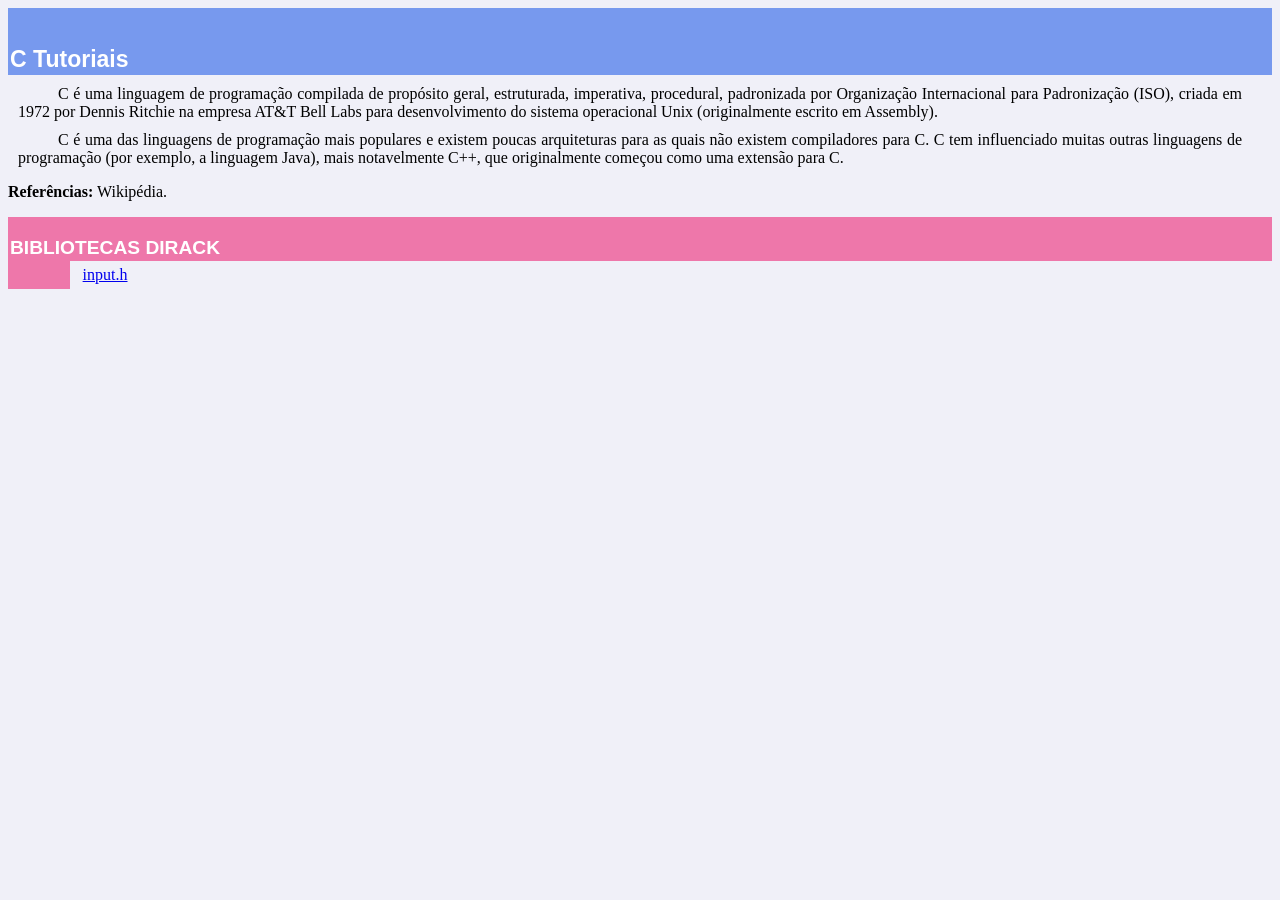
<file: C/index.html>
<!doctype html>
    <!-- Página inicial dos tutoriais de programação em C
    
    Objetivo: Listar tutoriais do curso de C e ebooks.
    
    Programador: Rodolfo A. C. Neves 21/12/2018
    
    -->
    
    <html>
    <head>
    <title>Programação em C</title>
    <link rel="icon" 
      type="image/png" 
      href="favicon.ico" />
      
    <style type="text/css"><!--
    TT { font-family: lucidatypewriter, lucida console, courier; }
    p.resumo {margin: 10px 30px 10px 10px; text-align: justify; text-indent: 40px; }
    --></style>
    </head>
    
    
    <body bgcolor="#f0f0f8">
 
<!--[ Cabeçalho ]-->   
    <table width="100%" cellspacing=0 cellpadding=2 border=0
    summary="heading">
    <tr bgcolor="#7799ee">
    <td valign=bottom>&nbsp;<br>
    <font color="#ffffff" face="helvetica, arial">&nbsp;<br><big><big><strong>C Tutoriais</strong></big></big></font></td
    ><td align=right valign=bottom
    ><font color="#ffffff" face="helvetica, arial">&nbsp;</font></td></tr></table>

<!-- Resumo sobre o Shell Script -->
    
<p class="resumo">
 C é uma linguagem de programação compilada de propósito geral, estruturada, imperativa, procedural, 
 padronizada por Organização Internacional para Padronização (ISO), criada em 1972 por 
 Dennis Ritchie na empresa AT&T Bell Labs para desenvolvimento 
 do sistema operacional Unix (originalmente escrito em Assembly).
</p>
<p class="resumo">
C é uma das linguagens de programação mais populares e existem poucas arquiteturas para as quais não 
existem compiladores para C. C tem influenciado muitas outras linguagens de programação
(por exemplo, a linguagem Java), mais notavelmente C++, que originalmente começou como uma extensão para C. 
</p>

<p>
<strong>Referências:</strong> Wikipédia.
</p>
  
<!-- [ lista: COMANDOS BIBLIOTECAS DIRACK ] -->
    <p>
    <table width="100%" cellspacing=0 cellpadding=2 border=0 summary="section">
    <tr bgcolor="#ee77aa">
    <td colspan=3 valign=bottom>&nbsp;<br>
    <font color="#ffffff" face="helvetica, arial"><big><strong>BIBLIOTECAS DIRACK</strong></big></font></td></tr>
    <tr><td bgcolor="#ee77aa"><tt>&nbsp;&nbsp;&nbsp;&nbsp;&nbsp;&nbsp;</tt></td><td>&nbsp;</td>
    
<td width="100%"><table width="100%" summary="list">

<!--Linha 1: BIBLIOTECAS DIRACK -->
<tr>
    <td width="25%" valign=top><a href="bibliotecas_dirack/input.html" title="Biblioteca de entradas da linha de comandos">input.h</a><br></td>

<!--<td width="25%" valign=top><a href="comandos_basicos/cd.html" title="Se mover pelo terminal">cd</a><br>
<td width="25%" valign=top><a href="comandos_basicos/ls.html" title="Listar diretório">ls</a><br>
<td width="25%" valign=top><a href="comandos_basicos/touch.html" title="Criar arquivo em branco">touch</a><br>-->

<!-- Linha 2: COMANDOS BÁSICOS 
<tr>
    <td width="25%" valign=top><a href="comandos_basicos/mkdir.html" title="Criar diretório">mkdir</a><br>
    <td width="25%" valign=top><a href="comandos_basicos/mv.html" title="Mover arquivo">mv</a><br>
<td width="25%" valign=top><a href="comandos_basicos/cp.html" title="Copiar arquivo">cp</a><br>
<td width="25%" valign=top><a href="comandos_basicos/cat.html" title="Exibir e/ou concatenar arquivo">cat</a><br>
</tr>

<!-- Linha 3: COMANDOS BÁSICOS 
<tr>
    <td width="25%" valign=top><a href="comandos_basicos/cut.html" title="Extrair campo">cut</a><br>
    <td width="25%" valign=top><a href="comandos_basicos/date.html" title="Mostrar data">date</a><br>
<td width="25%" valign=top><a href="comandos_basicos/diff.html" title="Comparar arquivos">diff</a><br>
<td width="25%" valign=top><a href="comandos_basicos/tac.html" title="Inverter arquivo">tac</a><br>
</tr>

<!-- Linha 4: COMANDOS BÁSICOS 
<tr>
    <td width="25%" valign=top><a href="comandos_basicos/head.html" title="Exibir cabeçalho do arquivo">head</a><br>
    <td width="25%" valign=top><a href="comandos_basicos/tail.html" title="Exibir final do arquivo">tail</a><br>
<td width="25%" valign=top><a href="comandos_basicos/rev.html" title="Inverter sequência de caracteres">rev</a><br>
<td width="25%" valign=top><a href="comandos_basicos/echo.html" title="Exibir mensagem na tela">echo</a><br>
</tr>

<!-- Linha 5: COMANDOS BÁSICOS 
<tr>
    <td width="25%" valign=top><a href="comandos_basicos/seq.html" title="Exibir uma sequência de números">seq</a><br>
    <td width="25%" valign=top><a href="comandos_basicos/sort.html" title="Ordenar as linhas de um texto">sort</a><br>
<td width="25%" valign=top><a href="comandos_basicos/tee.html" title="Versão 1.0">tee</a><br>
<td width="25%" valign=top><a href="comandos_basicos/tr.html" title="Versão 1.0">tr</a><br>
</tr>

<!-- Linha 6: COMANDOS BÁSICOS 
<tr>
    <td width="25%" valign=top><a href="comandos_basicos/wc.html" title="Versão 1.0">wc</a><br>
    <td width="25%" valign=top><a href="comandos_basicos/xargs.html" title="Versão 1.0">xargs</a><br>
<td width="25%" valign=top><a href="comandos_basicos/paste.html" title="Versão 1.0">paste</a><br>
<td width="25%" valign=top><a href="comandos_basicos/grep.html" title="Versão 1.0">grep</a><br>
</tr>

<!-- Linha 7: COMANDOS BÁSICOS 
<tr>
    <td width="25%" valign=top><a href="comandos_basicos/fmt.html" title="Versão 1.0">fmt</a><br>
    <td width="25%" valign=top><a href="comandos_basicos/sed.html" title="Versão 1.0">sed</a><br>
    <td width="25%" valign=top><a href="comandos_basicos/find.html" title="Versão 1.0">find</a><br>

</tr>-->
</table></td></tr></table></p>  



<!-- [ lista: ESTRUTURAS EM BLOCO (IF, FOR, WHILE, CASE) ] 
    <p>
    <table width="100%" cellspacing=0 cellpadding=2 border=0 summary="section">
    <tr bgcolor="#ee77aa">
    <td colspan=3 valign=bottom>&nbsp;<br>
    <font color="#ffffff" face="helvetica, arial"><big><strong>ESTRUTURAS EM BLOCO (IF, FOR, WHILE, CASE)</strong></big></font></td></tr>
    <tr><td bgcolor="#ee77aa"><tt>&nbsp;&nbsp;&nbsp;&nbsp;&nbsp;&nbsp;</tt></td><td>&nbsp;</td>
    
<td width="100%"><table width="100%" summary="list">

<!--Linha 1: ESTRUTURAS EM BLOCO (IF, FOR, WHILE, CASE)
<tr>
    <td width="25%" valign=top><a href="Estruturas_bloco/if.html" title="Exibe endereço atual">if</a><br></td>
<td width="25%" valign=top><a href="Estruturas_bloco/for.html" title="Se mover pelo terminal">for</a><br>
<td width="25%" valign=top><a href="Estruturas_bloco/while.html" title="Listar diretório">while</a><br>
<td width="25%" valign=top><a href="Estruturas_bloco/case.html" title="Criar arquivo em branco">case</a><br>

<!-- Linha 2: ESTRUTURAS EM BLOCO (IF, FOR, WHILE, CASE)
<tr>
    <td width="25%" valign=top><a href="Estruturas_bloco/posicionais.html" title="Criar diretório">parâmetros</a><br>
    <td width="25%" valign=top><a href="Estruturas_bloco/test.html" title="Mover arquivo">if test</a><br>
<td width="25%" valign=top><a href="Estruturas_bloco/permissoes.html" title="Copiar arquivo">permissões</a><br>
<td width="25%" valign=top><a href="Estruturas_bloco/operacoes.html" title="Exibir e/ou concatenar arquivo">Operações</a><br>
</tr>

<!-- Linha 3: COMANDOS BÁSICOS 
<tr>
    <td width="25%" valign=top><a href="comandos_basicos/cut.html" title="Extrair campo">cut</a><br>
    <td width="25%" valign=top><a href="comandos_basicos/date.html" title="Mostrar data">date</a><br>
<td width="25%" valign=top><a href="comandos_basicos/diff.html" title="Comparar arquivos">diff</a><br>
<td width="25%" valign=top><a href="comandos_basicos/tac.html" title="Inverter arquivo">tac</a><br>
</tr>

<!-- Linha 4: COMANDOS BÁSICOS 
<tr>
    <td width="25%" valign=top><a href="comandos_basicos/head.html" title="Exibir cabeçalho do arquivo">head</a><br>
    <td width="25%" valign=top><a href="comandos_basicos/tail.html" title="Exibir final do arquivo">tail</a><br>
<td width="25%" valign=top><a href="comandos_basicos/rev.html" title="Inverter sequência de caracteres">rev</a><br>
<td width="25%" valign=top><a href="comandos_basicos/echo.html" title="Exibir mensagem na tela">echo</a><br>
</tr>

<!-- Linha 5: COMANDOS BÁSICOS 
<tr>
    <td width="25%" valign=top><a href="comandos_basicos/seq.html" title="Exibir uma sequência de números">seq</a><br>
    <td width="25%" valign=top><a href="comandos_basicos/sort.html" title="Ordenar as linhas de um texto">sort</a><br>
<td width="25%" valign=top><a href="comandos_basicos/tee.html" title="Versão 1.0">tee</a><br>
<td width="25%" valign=top><a href="comandos_basicos/tr.html" title="Versão 1.0">tr</a><br>
</tr>

<!-- Linha 6: COMANDOS BÁSICOS 
<tr>
    <td width="25%" valign=top><a href="comandos_basicos/wc.html" title="Versão 1.0">wc</a><br>
    <td width="25%" valign=top><a href="comandos_basicos/xargs.html" title="Versão 1.0">xargs</a><br>
<td width="25%" valign=top><a href="comandos_basicos/paste.html" title="Versão 1.0">paste</a><br>
<td width="25%" valign=top><a href="comandos_basicos/grep.html" title="Versão 1.0">grep</a><br>
</tr>

<!-- Linha 7: COMANDOS BÁSICOS 
<tr>
    <td width="25%" valign=top><a href="comandos_basicos/fmt.html" title="Versão 1.0">fmt</a><br>
    <td width="25%" valign=top><a href="comandos_basicos/sed.html" title="Versão 1.0">sed</a><br>
    <td width="25%" valign=top><a href="comandos_basicos/find.html" title="Versão 1.0">find</a><br>

</tr>
</table></td></tr></table></p>

<!-- [ lista: ESTRUTURAS EM BLOCO (IF, FOR, WHILE, CASE) ] 
    <p>
    <table width="100%" cellspacing=0 cellpadding=2 border=0 summary="section">
    <tr bgcolor="#ee77aa">
    <td colspan=3 valign=bottom>&nbsp;<br>
    <font color="#ffffff" face="helvetica, arial"><big><strong>DEPURAÇÃO (DEBUG)</strong></big></font></td></tr>
    <tr><td bgcolor="#ee77aa"><tt>&nbsp;&nbsp;&nbsp;&nbsp;&nbsp;&nbsp;</tt></td><td>&nbsp;</td>
    
<td width="100%"><table width="100%" summary="list">

<!--Linha 1: DEPURAÇÃO
<tr>
    <td width="25%" valign=top><a href="Estruturas_bloco/if.html" title="Exibe endereço atual">if</a><br></td>
<td width="25%" valign=top><a href="Estruturas_bloco/for.html" title="Se mover pelo terminal">for</a><br>
<td width="25%" valign=top><a href="Estruturas_bloco/while.html" title="Listar diretório">while</a><br>
<td width="25%" valign=top><a href="Estruturas_bloco/case.html" title="Criar arquivo em branco">case</a><br>

<!-- Linha 2: ESTRUTURAS EM BLOCO (IF, FOR, WHILE, CASE)
<tr>
    <td width="25%" valign=top><a href="Estruturas_bloco/posicionais.html" title="Criar diretório">parâmetros</a><br>
    <td width="25%" valign=top><a href="Estruturas_bloco/test.html" title="Mover arquivo">if test</a><br>
<td width="25%" valign=top><a href="Estruturas_bloco/permissoes.html" title="Copiar arquivo">permissões</a><br>
<td width="25%" valign=top><a href="Estruturas_bloco/operacoes.html" title="Exibir e/ou concatenar arquivo">Operações</a><br>
</tr>

<!-- Linha 3: COMANDOS BÁSICOS 
<tr>
    <td width="25%" valign=top><a href="comandos_basicos/cut.html" title="Extrair campo">cut</a><br>
    <td width="25%" valign=top><a href="comandos_basicos/date.html" title="Mostrar data">date</a><br>
<td width="25%" valign=top><a href="comandos_basicos/diff.html" title="Comparar arquivos">diff</a><br>
<td width="25%" valign=top><a href="comandos_basicos/tac.html" title="Inverter arquivo">tac</a><br>
</tr>

<!-- Linha 4: COMANDOS BÁSICOS 
<tr>
    <td width="25%" valign=top><a href="comandos_basicos/head.html" title="Exibir cabeçalho do arquivo">head</a><br>
    <td width="25%" valign=top><a href="comandos_basicos/tail.html" title="Exibir final do arquivo">tail</a><br>
<td width="25%" valign=top><a href="comandos_basicos/rev.html" title="Inverter sequência de caracteres">rev</a><br>
<td width="25%" valign=top><a href="comandos_basicos/echo.html" title="Exibir mensagem na tela">echo</a><br>
</tr>

<!-- Linha 5: COMANDOS BÁSICOS 
<tr>
    <td width="25%" valign=top><a href="comandos_basicos/seq.html" title="Exibir uma sequência de números">seq</a><br>
    <td width="25%" valign=top><a href="comandos_basicos/sort.html" title="Ordenar as linhas de um texto">sort</a><br>
<td width="25%" valign=top><a href="comandos_basicos/tee.html" title="Versão 1.0">tee</a><br>
<td width="25%" valign=top><a href="comandos_basicos/tr.html" title="Versão 1.0">tr</a><br>
</tr>

<!-- Linha 6: COMANDOS BÁSICOS 
<tr>
    <td width="25%" valign=top><a href="comandos_basicos/wc.html" title="Versão 1.0">wc</a><br>
    <td width="25%" valign=top><a href="comandos_basicos/xargs.html" title="Versão 1.0">xargs</a><br>
<td width="25%" valign=top><a href="comandos_basicos/paste.html" title="Versão 1.0">paste</a><br>
<td width="25%" valign=top><a href="comandos_basicos/grep.html" title="Versão 1.0">grep</a><br>
</tr>

<!-- Linha 7: COMANDOS BÁSICOS 
<tr>
    <td width="25%" valign=top><a href="comandos_basicos/fmt.html" title="Versão 1.0">fmt</a><br>
    <td width="25%" valign=top><a href="comandos_basicos/sed.html" title="Versão 1.0">sed</a><br>
    <td width="25%" valign=top><a href="comandos_basicos/find.html" title="Versão 1.0">find</a><br>

</tr>
</table></td></tr></table></p>-->
    


</body></html>
</file>
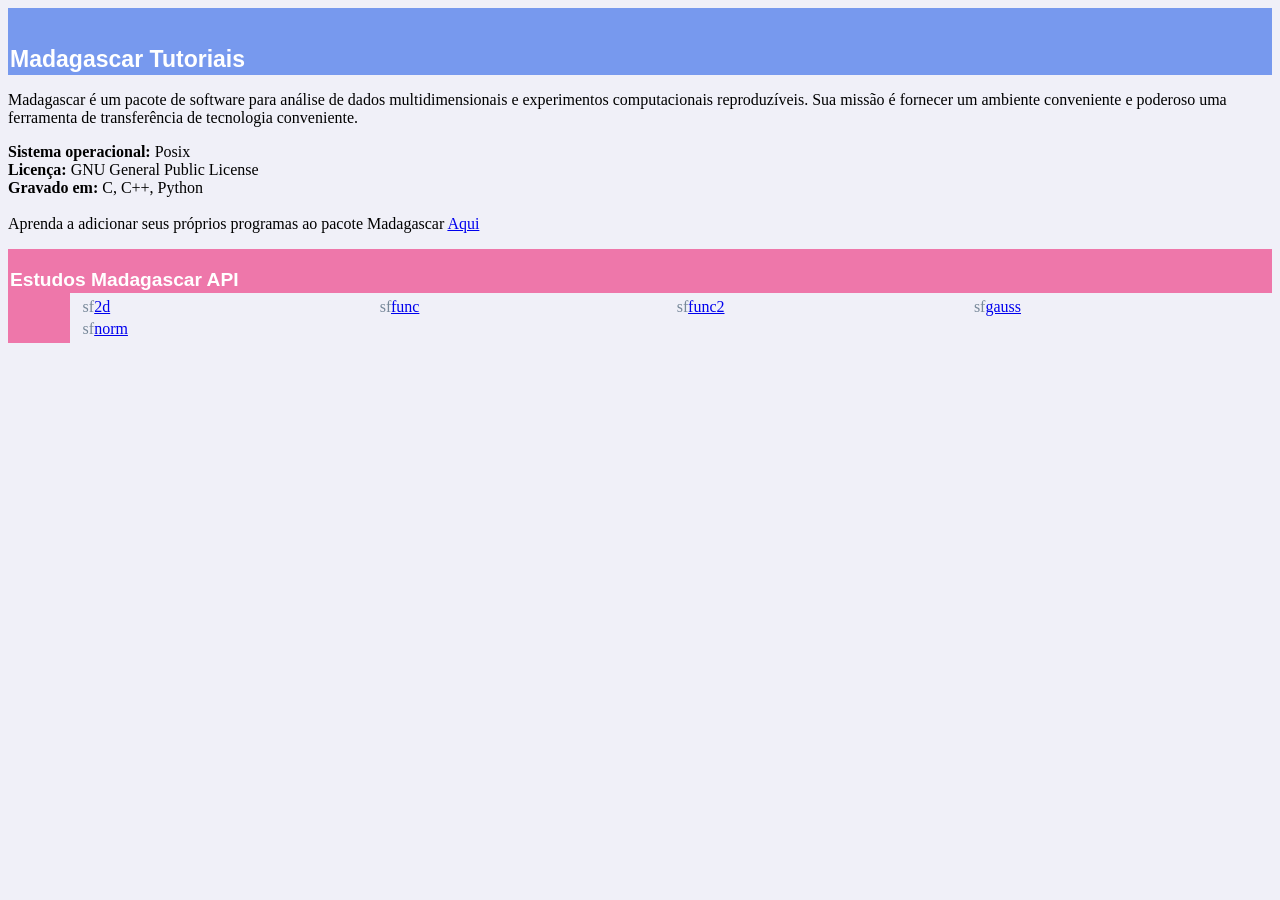
<file: Madagascar/index.html>
<!doctype html>
    <html>
    <head>
    <title>Madagascar software</title>
        <link rel="icon" 
      type="image/png" 
      href="favicon.ico" />
    <style type="text/css"><!--
    TT { font-family: lucidatypewriter, lucida console, courier }
    --></style>
    </head>
    <body bgcolor="#f0f0f8">
    
    <table width="100%" cellspacing=0 cellpadding=2 border=0
    summary="heading">
    <tr bgcolor="#7799ee">
    <td valign=bottom>&nbsp;<br>
    <font color="#ffffff" face="helvetica, arial">&nbsp;<br><big><big><strong>Madagascar Tutoriais</strong></big></big></font></td
    ><td align=right valign=bottom
    ><font color="#ffffff" face="helvetica, arial">&nbsp;</font></td></tr></table>
    <p>
    Madagascar é um pacote de software para análise de dados multidimensionais e experimentos computacionais reproduzíveis. Sua missão é fornecer um ambiente conveniente e poderoso uma ferramenta de transferência de tecnologia conveniente.</p>
    <p>
    <strong>Sistema operacional:</strong> Posix<br> 
    <strong>Licença:</strong> GNU General Public License<br>
    <strong>Gravado em:</strong> C, C++, Python<br>
    <br>
    Aprenda a adicionar seus próprios programas ao pacote Madagascar 
    <a href="estudo/index.html" title="Material Madagascar API's?">Aqui</a></p>
  
  <!-- [ Estudos MADAGASCAR API ] -->
  <!--
  Nesta pasta adiciono os programas desenvolvidos por mim a título de estudo das
  ferramentas de programação para o Madagascar (API's do Madagascar). Estas
  ferramentas tornam possível ao usuário adicionar ao pacote Madagascar programas
  de sua autoria.
  Os programas que aqui apresento foram escritos na linguagem C.

  -->
  
    <p>
    <table width="100%" cellspacing=0 cellpadding=2 border=0 summary="section">
    <tr bgcolor="#ee77aa">
    <td colspan=3 valign=bottom>&nbsp;<br>
    <font color="#ffffff" face="helvetica, arial"><big><strong>Estudos Madagascar API</strong></big></font></td></tr>

<tr><td bgcolor="#ee77aa"><tt>&nbsp;&nbsp;&nbsp;&nbsp;&nbsp;&nbsp;</tt></td><td>&nbsp;</td>

<td width="100%"><table width="100%" summary="list">
    
    <tr><td width="25%" valign=top><font color="#778899">sf</font><a href="estudo/sf2d.html" title="Faz uma cópia de um arquivo rsf que seja um mapa 2D">2d</a><br></td>
    <td width="25%" valign=top><font color="#778899">sf</font><a href="estudo/sffunc.html" title="Gera uma função y(t) definida">func</a><br></td>
    
<td width="25%" valign=top><font color="#778899">sf</font><a href="estudo/sffunc2.html" title="Versão 2.0 de sffunc - Sem arquivo de entrada">func2</a><br></td>
<td width="25%" valign=top><font color="#778899">sf</font><a href="estudo/sfgauss.html" title="Gera uma função gaussiana para plot">gauss</a><br>
</tr>

<tr>
    
    <td width="25%" valign=top><font color="#778899">sf</font><a href="estudo/sfnorm.html" title="Faz uma cópia de um arquivo rsf que seja um mapa 2D">norm</a><br></td>
<!--    
    <td width="25%" valign=top><font color="#778899">sf</font><a href="estudo/sffunc.html" title="Gera uma função y(t) definida">func</a><br></td>
    
<td width="25%" valign=top><font color="#778899">sf</font><a href="estudo/sffunc2.html" title="Versão 2.0 de sffunc - Sem arquivo de entrada">func2</a><br></td>
<td width="25%" valign=top><font color="#778899">sf</font><a href="estudo/sfgauss.html" title="Gera uma função gaussiana para plot">gauss</a><br>-->
</tr>
 

</table></td></tr>


</table>  
    
    <!-- [ USER: RODOLFO ] 
    <p>
    <table width="100%" cellspacing=0 cellpadding=2 border=0 summary="section">
    <tr bgcolor="#ee77aa">
    <td colspan=3 valign=bottom>&nbsp;<br>
    <font color="#ffffff" face="helvetica, arial"><big><strong>user/rodolfo</strong></big></font></td></tr>
    
        <tr><td bgcolor="#ee77aa"><tt>&nbsp;&nbsp;&nbsp;&nbsp;&nbsp;&nbsp;</tt></td><td>&nbsp;</td>
<td width="100%"><table width="100%" summary="list"><tr><td width="25%" valign=top><font color="#778899">sf</font><a href="sf2d.html" title="Faz uma cópia de um arquivo rsf que seja um mapa 2D">2d</a><br>
</td><td width="25%" valign=top><font color="#778899">sf</font><a href="sffunc.html" title="Versão 1.0">func</a><br>
</td><td width="25%" valign=top><font color="#778899">sf</font><a href="sffunc2.html" title="Versão 2.0 - Sem arquivo de entrada">func2</a><br>
</td><td width="25%" valign=top></td></tr></table></td></tr></table>

    <!--      <p>
    <table width="100%" cellspacing=0 cellpadding=2 border=0 summary="section">
    <tr bgcolor="#ee77aa">
    <td colspan=3 valign=bottom>&nbsp;<br>
    <font color="#ffffff" face="helvetica, arial"><big><strong>pens/main</strong></big></font></td></tr>
    
  <tr><td bgcolor="#ee77aa"><tt>&nbsp;&nbsp;&nbsp;&nbsp;&nbsp;&nbsp;</tt></td><td>&nbsp;</td>
<td width="100%"><table width="100%" summary="list"><tr><td width="25%" valign=top><font color="#778899">sf</font><a href="sfcrpen.html" title="vplot filter for Cairo Graphics. ">crpen</a><br>
<font color="#778899">sf</font><a href="sfgdpen.html" title="vplot filter for LibGD. ">gdpen</a><br>
<font color="#778899">sf</font><a href="sfraspen.html" title="vplot filter for ppm format output. ">jpegpen</a><br>
<font color="#778899">sf</font><a href="sfoglpen.html" title="vplot filter for OpenGL. ">oglpen</a><br>
</td><td width="25%" valign=top><font color="#778899">sf</font><a href="sfcrpen.html" title="vplot filter for Cairo Graphics. ">pdfpen</a><br>
<font color="#778899">sf</font><a href="sfxtpen.html" title="Vplot filter for X windows using the X Toolkit (Xt). ">pen</a><br>
<font color="#778899">sf</font><a href="sfcrpen.html" title="vplot filter for Cairo Graphics. ">pngpen</a><br>
<font color="#778899">sf</font><a href="sfraspen.html" title="vplot filter for ppm format output. ">ppmpen</a><br>
</td><td width="25%" valign=top><font color="#778899">sf</font><a href="sfpspen.html" title="Vplot filter for Postscript. ">pspen</a><br>
<font color="#778899">sf</font><a href="sfraspen.html" title="vplot filter for ppm format output. ">raspen</a><br>
<font color="#778899">sf</font><a href="sfcrpen.html" title="vplot filter for Cairo Graphics. ">svgpen</a><br>
<font color="#778899">sf</font><a href="sfraspen.html" title="vplot filter for ppm format output. ">tiffpen</a><br>
</td><td width="25%" valign=top><font color="#778899">sf</font><a href="sfvppen.html" title="Vplot filter for the virtual vplot device.">vppen</a><br>
<font color="#778899">sf</font><a href="sfx11pen.html" title="Vplot filter for X-Window ">x11pen</a><br>
<font color="#778899">sf</font><a href="sfxtpen.html" title="Vplot filter for X windows using the X Toolkit (Xt). ">xtpen</a><br>
</td></tr></table></td></tr></table>
    <p>
    <table width="100%" cellspacing=0 cellpadding=2 border=0 summary="section">
    <tr bgcolor="#ee77aa">
    <td colspan=3 valign=bottom>&nbsp;<br>
    <font color="#ffffff" face="helvetica, arial"><big><strong>plot/lib</strong></big></font></td></tr>
    
        <tr><td bgcolor="#ee77aa"><tt>&nbsp;&nbsp;&nbsp;&nbsp;&nbsp;&nbsp;</tt></td><td>&nbsp;</td>
<td width="100%"><table width="100%" summary="list"><tr><td width="25%" valign=top><font color="#778899">sf</font><a href="sfstdplot.html" title="Setting up frames for a generic plot. ">stdplot</a><br>
</td><td width="25%" valign=top></td><td width="25%" valign=top></td><td width="25%" valign=top></td></tr></table></td></tr></table>
    <p>
    <table width="100%" cellspacing=0 cellpadding=2 border=0 summary="section">
    <tr bgcolor="#ee77aa">
    <td colspan=3 valign=bottom>&nbsp;<br>
    <font color="#ffffff" face="helvetica, arial"><big><strong>plot/main</strong></big></font></td></tr>
    
        <tr><td bgcolor="#ee77aa"><tt>&nbsp;&nbsp;&nbsp;&nbsp;&nbsp;&nbsp;</tt></td><td>&nbsp;</td>
<td width="100%"><table width="100%" summary="list"><tr><td width="25%" valign=top><font color="#778899">sf</font><a href="sfgrey.html" title="Generate raster plot.">bar</a><br>
<font color="#778899">sf</font><a href="sfbargraph.html" title="Bar plot.">bargraph</a><br>
<font color="#778899">sf</font><a href="sfbox.html" title="Draw a balloon-style label.">box</a><br>
<font color="#778899">sf</font><a href="sfgrey.html" title="Generate raster plot.">byte</a><br>
<font color="#778899">sf</font><a href="sfcontour.html" title="Contour plot.">contour</a><br>
</td><td width="25%" valign=top><font color="#778899">sf</font><a href="sfcontour3.html" title="Generate 3-D contour plot.">contour3</a><br>
<font color="#778899">sf</font><a href="sfgrey3.html" title="Generate 3-D cube plot.">cubeplot</a><br>
<font color="#778899">sf</font><a href="sfdots.html" title="Plot signal with lollipops.">dots</a><br>
<font color="#778899">sf</font><a href="sfgraph.html" title="Graph plot.">graph</a><br>
<font color="#778899">sf</font><a href="sfgraph3.html" title="Generate 3-D cube plot for surfaces.">graph3</a><br>
</td><td width="25%" valign=top><font color="#778899">sf</font><a href="sfgrey.html" title="Generate raster plot.">grey</a><br>
<font color="#778899">sf</font><a href="sfgrey3.html" title="Generate 3-D cube plot.">grey3</a><br>
<font color="#778899">sf</font><a href="sfgrey4.html" title="Generate movie of 3-D cube plots.">grey4</a><br>
<font color="#778899">sf</font><a href="sfplas.html" title="Plot Assembler - convert ascii to vplot. ">plas</a><br>
<font color="#778899">sf</font><a href="sfpldb.html" title="Plot Debugger - convert vplot to ascii. ">pldb</a><br>
</td><td width="25%" valign=top><font color="#778899">sf</font><a href="sfplotrays.html" title="Plot rays.">plotrays</a><br>
<font color="#778899">sf</font><a href="sfthplot.html" title="Hidden-line surface plot.">thplot</a><br>
<font color="#778899">sf</font><a href="sfvplotdiff.html" title="Vplot diff - see if 2 vplot files represent "identical" plots. ">vplotdiff</a><br>
<font color="#778899">sf</font><a href="sfwiggle.html" title="Plot data with wiggly traces. ">wiggle</a><br>
</td></tr></table></td></tr></table>
    <p>
    <table width="100%" cellspacing=0 cellpadding=2 border=0 summary="section">
    <tr bgcolor="#ee77aa">
    <td colspan=3 valign=bottom>&nbsp;<br>
    <font color="#ffffff" face="helvetica, arial"><big><strong>plot/plplot</strong></big></font></td></tr>
    
        <tr><td bgcolor="#ee77aa"><tt>&nbsp;&nbsp;&nbsp;&nbsp;&nbsp;&nbsp;</tt></td><td>&nbsp;</td>
<td width="100%"><table width="100%" summary="list"><tr><td width="25%" valign=top><font color="#778899">sf</font><a href="sfplsurf.html" title="Generate a surface plot. ">plsurf</a><br>
</td><td width="25%" valign=top></td><td width="25%" valign=top></td><td width="25%" valign=top></td></tr></table></td></tr></table>
    <p>
    <table width="100%" cellspacing=0 cellpadding=2 border=0 summary="section">
    <tr bgcolor="#ee77aa">
    <td colspan=3 valign=bottom>&nbsp;<br>
    <font color="#ffffff" face="helvetica, arial"><big><strong>plot/test</strong></big></font></td></tr>
    
        <tr><td bgcolor="#ee77aa"><tt>&nbsp;&nbsp;&nbsp;&nbsp;&nbsp;&nbsp;</tt></td><td>&nbsp;</td>
<td width="100%"><table width="100%" summary="list"><tr><td width="25%" valign=top><a href="vp7ab.html" title="">vp7ab</a><br>
<a href="vpcmp.html" title="">vpcmp</a><br>
<a href="vpcroshyp.html" title="">vpcroshyp</a><br>
<a href="vpcsp.html" title="">vpcsp</a><br>
<a href="vpdc.html" title="">vpdc</a><br>
</td><td width="25%" valign=top><a href="vpdcretard.html" title="">vpdcretard</a><br>
<a href="vpellipse.html" title="">vpellipse</a><br>
<a href="vpfrancis.html" title="">vpfrancis</a><br>
<a href="vpheadray.html" title="">vpheadray</a><br>
<a href="vphyplay.html" title="">vphyplay</a><br>
</td><td width="25%" valign=top><a href="vpnmotraj.html" title="">vpnmotraj</a><br>
<a href="vpreflector.html" title="">vpreflector</a><br>
<a href="vpreflector.html" title="">vpreflexpt</a><br>
<a href="vpreflector.html" title="">vpreflkine</a><br>
<a href="vpsg.html" title="">vpsg</a><br>
</td><td width="25%" valign=top><a href="vpvrms.html" title="">vpvrms</a><br>
<a href="vpwhitepruf.html" title="">vpwhitepruf</a><br>
</td></tr></table></td></tr></table>
    <p>
    <table width="100%" cellspacing=0 cellpadding=2 border=0 summary="section">
    <tr bgcolor="#ee77aa">
    <td colspan=3 valign=bottom>&nbsp;<br>
    <font color="#ffffff" face="helvetica, arial"><big><strong>su/main</strong></big></font></td></tr>
    
        <tr><td bgcolor="#ee77aa"><tt>&nbsp;&nbsp;&nbsp;&nbsp;&nbsp;&nbsp;</tt></td><td>&nbsp;</td>
<td width="100%"><table width="100%" summary="list"><tr><td width="25%" valign=top><font color="#778899">sf</font><a href="sfkdmig2d.html" title="2-D Prestack Kirchhoff depth migration (SU version). ">kdmig2d</a><br>
<font color="#778899">sf</font><a href="sfmakevel.html" title="Make a velocity function v(x,y,z) ">makevel</a><br>
</td><td width="25%" valign=top><font color="#778899">sf</font><a href="sfpef.html" title="Wiener predictive error filtering ">pef</a><br>
<font color="#778899">sf</font><a href="sfsinc.html" title="1-D sinc interpolation.">sinc</a><br>
</td><td width="25%" valign=top><font color="#778899">sf</font><a href="sftraces.html" title="Make traces with reverberations for testing deconvolution. ">traces</a><br>
</td><td width="25%" valign=top></td></tr></table></td></tr></table>
    <p>
    <table width="100%" cellspacing=0 cellpadding=2 border=0 summary="section">
    <tr bgcolor="#ee77aa">
    <td colspan=3 valign=bottom>&nbsp;<br>
    <font color="#ffffff" face="helvetica, arial"><big><strong>su/plot</strong></big></font></td></tr>
    
        <tr><td bgcolor="#ee77aa"><tt>&nbsp;&nbsp;&nbsp;&nbsp;&nbsp;&nbsp;</tt></td><td>&nbsp;</td>
<td width="100%"><table width="100%" summary="list"><tr><td width="25%" valign=top><font color="#778899">sf</font><a href="sfimage.html" title="X IMAGE plot of a uniformly-sampled function f(x1,x2).">image</a><br>
</td><td width="25%" valign=top><font color="#778899">sf</font><a href="sfwigb.html" title="X WIGgle-trace plot of f(x1,x2) via Bitmap.">wigb</a><br>
</td><td width="25%" valign=top></td><td width="25%" valign=top></td></tr></table></td></tr></table>
    <p>
    <table width="100%" cellspacing=0 cellpadding=2 border=0 summary="section">
    <tr bgcolor="#ee77aa">
    <td colspan=3 valign=bottom>&nbsp;<br>
    <font color="#ffffff" face="helvetica, arial"><big><strong>system/generic</strong></big></font></td></tr>
    
        <tr><td bgcolor="#ee77aa"><tt>&nbsp;&nbsp;&nbsp;&nbsp;&nbsp;&nbsp;</tt></td><td>&nbsp;</td>
<td width="100%"><table width="100%" summary="list"><tr><td width="25%" valign=top><font color="#778899">sf</font><a href="sfagc.html" title="Automatic gain control. ">agc</a><br>
<font color="#778899">sf</font><a href="sfaliasp.html" title="Aliasing test. ">aliasp</a><br>
<font color="#778899">sf</font><a href="sfbandpass.html" title="Bandpass filtering. ">bandpass</a><br>
<font color="#778899">sf</font><a href="sfbin.html" title="Data binning in 2-D slices. ">bin</a><br>
<font color="#778899">sf</font><a href="sfbin1.html" title="Data binning in 1-D slices. ">bin1</a><br>
<font color="#778899">sf</font><a href="sfboxsmooth.html" title="Multi-dimensional smoothing with boxes. ">boxsmooth</a><br>
<font color="#778899">sf</font><a href="sfcanny.html" title="Canny-like edge detector. ">canny</a><br>
<font color="#778899">sf</font><a href="sfcausint.html" title="Causal integration on the first axis. ">causint</a><br>
<font color="#778899">sf</font><a href="sfclip.html" title="Clip the data.">clip</a><br>
<font color="#778899">sf</font><a href="sfclip2.html" title="One- or two-sided data clipping.">clip2</a><br>
<font color="#778899">sf</font><a href="sfcmatmult.html" title="Simple matrix multiplication for complex matrices ">cmatmult</a><br>
<font color="#778899">sf</font><a href="sfcmatmult2.html" title="Multiplication of two complex matrices ">cmatmult2</a><br>
<font color="#778899">sf</font><a href="sfcosft.html" title="Multi-dimensional cosine transform.">cosft</a><br>
<font color="#778899">sf</font><a href="sfcostaper.html" title="Cosine taper around the borders (N-D). ">costaper</a><br>
<font color="#778899">sf</font><a href="sfderiv.html" title="First derivative with a maximally linear FIR differentiator. ">deriv</a><br>
<font color="#778899">sf</font><a href="sfdipfilter.html" title="Filter data based on dip in 2-D or 3-D.">dipfilter</a><br>
<font color="#778899">sf</font><a href="sfdwt.html" title="1-D digital wavelet transform ">dwt</a><br>
</td><td width="25%" valign=top><font color="#778899">sf</font><a href="sfenoint2.html" title="ENO interpolation in 2-D slices. ">enoint2</a><br>
<font color="#778899">sf</font><a href="sfequal.html" title="Image enhancement by histogram equalization. ">equal</a><br>
<font color="#778899">sf</font><a href="sfextract.html" title="Forward interpolation in 2-D slices. ">extract</a><br>
<font color="#778899">sf</font><a href="sffern.html" title="Generate fractal fern. ">fern</a><br>
<font color="#778899">sf</font><a href="sffft1.html" title="Fast Fourier Transform along the first axis. ">fft1</a><br>
<font color="#778899">sf</font><a href="sffft3.html" title="FFT transform on extra axis.">fft3</a><br>
<font color="#778899">sf</font><a href="sfgrad2.html" title="2-D smooth gradient. ">grad2</a><br>
<font color="#778899">sf</font><a href="sfheat.html" title="Finite-difference solution of 2-D heat-flow equation ">heat</a><br>
<font color="#778899">sf</font><a href="sfhistogram.html" title="Compute a histogram of integer- or float-valued input data.">histogram</a><br>
<font color="#778899">sf</font><a href="sfigrad.html" title="Gradient on the first axis. ">igrad</a><br>
<font color="#778899">sf</font><a href="sfimpl2.html" title="2-D anisotropic diffusion. ">impl2</a><br>
<font color="#778899">sf</font><a href="sfintshow.html" title="Output interpolation filter. ">intshow</a><br>
<font color="#778899">sf</font><a href="sfinttest1.html" title="Interpolation from a regular grid in 1-D. ">inttest1</a><br>
<font color="#778899">sf</font><a href="sfinttest2.html" title="Interpolation from a regular grid in 2-D. ">inttest2</a><br>
<font color="#778899">sf</font><a href="sfiwarp.html" title="Inverse 1-D warping. ">iwarp</a><br>
<font color="#778899">sf</font><a href="sfjacobi.html" title="Find eigenvalues of a symmetric matrix by Jacobi's iteration. ">jacobi</a><br>
<font color="#778899">sf</font><a href="sflapfill.html" title="Missing data interpolation in 2-D by Laplacian regularization. ">lapfill</a><br>
</td><td width="25%" valign=top><font color="#778899">sf</font><a href="sflaplac.html" title="2-D finite-difference Laplacian operation. ">laplac</a><br>
<font color="#778899">sf</font><a href="sflinear.html" title="1-D linear interpolation.">linear</a><br>
<font color="#778899">sf</font><a href="sflinefit.html" title="Fit a line to a set of points in 2-D.">linefit</a><br>
<font color="#778899">sf</font><a href="sflorenz.html" title="Generate Lorenz attractor. ">lorenz</a><br>
<font color="#778899">sf</font><a href="sflpad.html" title="Pad and interleave traces.">lpad</a><br>
<font color="#778899">sf</font><a href="sfmandelbrot.html" title="Generate Mandelbrot set. ">mandelbrot</a><br>
<font color="#778899">sf</font><a href="sfmatmult.html" title="Simple matrix multiplication ">matmult</a><br>
<font color="#778899">sf</font><a href="sfmax1.html" title="Picking local maxima on the first axis. ">max1</a><br>
<font color="#778899">sf</font><a href="sfmonof.html" title="Mono-frequency wavelet estimation.">monof</a><br>
<font color="#778899">sf</font><a href="sfmutter.html" title="Muting.">mutter</a><br>
<font color="#778899">sf</font><a href="sfnoise.html" title="Add random noise to the data.">noise</a><br>
<font color="#778899">sf</font><a href="sfpostfilter2.html" title="Convert B-spline coefficients to data in 2-D. ">postfilter2</a><br>
<font color="#778899">sf</font><a href="sfpow.html" title="Apply power gain. ">pow</a><br>
<font color="#778899">sf</font><a href="sfreg2tri.html" title="Decimate a regular grid to triplets for triangulation. ">reg2tri</a><br>
<font color="#778899">sf</font><a href="sfremap1.html" title="1-D ENO interpolation. ">remap1</a><br>
<font color="#778899">sf</font><a href="sfroots.html" title="Find roots of a complex polynomial. ">roots</a><br>
<font color="#778899">sf</font><a href="sfshapebin1.html" title="1-D inverse interpolation with shaping regularization. ">shapebin1</a><br>
</td><td width="25%" valign=top><font color="#778899">sf</font><a href="sfsharpen.html" title="Sharpening operator ">sharpen</a><br>
<font color="#778899">sf</font><a href="sfslice.html" title="Extract a slice using picked surface (usually from a stack or a semblance).">slice</a><br>
<font color="#778899">sf</font><a href="sfsmooth.html" title="Multi-dimensional triangle smoothing. ">smooth</a><br>
<font color="#778899">sf</font><a href="sfsmoothder.html" title="Smooth first derivative on the first axis.">smoothder</a><br>
<font color="#778899">sf</font><a href="sfsmoothreg2.html" title="Smoothing in 2-D by simple regularization.">smoothreg2</a><br>
<font color="#778899">sf</font><a href="sfspectra.html" title="Frequency spectra. ">spectra</a><br>
<font color="#778899">sf</font><a href="sfspectra2.html" title="Frequency spectra in 2-D. ">spectra2</a><br>
<font color="#778899">sf</font><a href="sfspline.html" title="1-D cubic spline interpolation.">spline</a><br>
<font color="#778899">sf</font><a href="sfsplinefilter.html" title="Convert data to B-spline coefficients. ">splinefilter</a><br>
<font color="#778899">sf</font><a href="sft2warp.html" title="Time-squared warping. ">t2warp</a><br>
<font color="#778899">sf</font><a href="sfthreshold.html" title="Soft thresholding. ">threshold</a><br>
<font color="#778899">sf</font><a href="sfpow.html" title="Apply power gain. ">tpow</a><br>
<font color="#778899">sf</font><a href="sftrapez.html" title="Convolution with a trapezoidal filter. ">trapez</a><br>
<font color="#778899">sf</font><a href="sftri2reg.html" title="Interpolate triangulated triplets to a regular grid. ">tri2reg</a><br>
<font color="#778899">sf</font><a href="sftrirand.html" title="Edit points for triangulation by removing similar and randomizing. ">trirand</a><br>
<font color="#778899">sf</font><a href="sfunif2.html" title="Generate 2-D layered velocity model from specified interfaces. ">unif2</a><br>
<font color="#778899">sf</font><a href="sfunif3.html" title="Generate 3-D layered velocity model from specified interfaces. ">unif3</a><br>
</td></tr></table></td></tr></table>
    <p>
    <table width="100%" cellspacing=0 cellpadding=2 border=0 summary="section">
    <tr bgcolor="#ee77aa">
    <td colspan=3 valign=bottom>&nbsp;<br>
    <font color="#ffffff" face="helvetica, arial"><big><strong>system/main</strong></big></font></td></tr>
    
        <tr><td bgcolor="#ee77aa"><tt>&nbsp;&nbsp;&nbsp;&nbsp;&nbsp;&nbsp;</tt></td><td>&nbsp;</td>
<td width="100%"><table width="100%" summary="list"><tr><td width="25%" valign=top><font color="#778899">sf</font><a href="sfadd.html" title="Add, multiply, or divide  RSF datasets.">add</a><br>
<font color="#778899">sf</font><a href="sfattr.html" title="Display dataset attributes.">attr</a><br>
<font color="#778899">sf</font><a href="sfcat.html" title="Concatenate datasets. ">cat</a><br>
<font color="#778899">sf</font><a href="sfcconjgrad.html" title="Generic conjugate-gradient solver for linear inversion with complex data ">cconjgrad</a><br>
<font color="#778899">sf</font><a href="sfcconjgradmpi.html" title="Generic conjugate-gradient solver for linear inversion.">cconjgradmpi</a><br>
<font color="#778899">sf</font><a href="sfcdottest.html" title="Generic dot-product test for complex linear operators with adjoints ">cdottest</a><br>
<font color="#778899">sf</font><a href="sfcdottestmpi.html" title="Generic dot-product test for complex linear operators with adjoints ">cdottestmpi</a><br>
<font color="#778899">sf</font><a href="sfcmplx.html" title="Create a complex dataset from its real and imaginary parts.">cmplx</a><br>
<font color="#778899">sf</font><a href="sfconjgrad.html" title="Generic conjugate-gradient solver for linear inversion ">conjgrad</a><br>
<font color="#778899">sf</font><a href="sfconjgradmpi.html" title="Generic conjugate-gradient solver for linear inversion.">conjgradmpi</a><br>
<font color="#778899">sf</font><a href="sfcp.html" title="Copy or move a dataset.">cp</a><br>
<font color="#778899">sf</font><a href="sfcut.html" title="Zero a portion of the dataset.">cut</a><br>
</td><td width="25%" valign=top><font color="#778899">sf</font><a href="sfdd.html" title="Convert between different formats. ">dd</a><br>
<font color="#778899">sf</font><a href="sfdisfil.html" title="Print out data values.">disfil</a><br>
<font color="#778899">sf</font><a href="sfadd.html" title="Add, multiply, or divide  RSF datasets.">div</a><br>
<font color="#778899">sf</font><a href="sfdottest.html" title="Generic dot-product test for linear operators with adjoints ">dottest</a><br>
<font color="#778899">sf</font><a href="sfdottestmpi.html" title="Generic dot-product test for linear operators with adjoints ">dottestmpi</a><br>
<font color="#778899">sf</font><a href="sfget.html" title="Output parameters from the header.">get</a><br>
<font color="#778899">sf</font><a href="sfheadercut.html" title="Zero a portion of a dataset based on a header mask.">headercut</a><br>
<font color="#778899">sf</font><a href="sfheadersort.html" title="Sort a dataset according to a header key. ">headersort</a><br>
<font color="#778899">sf</font><a href="sfheaderwindow.html" title="Window a dataset based on a header mask.">headerwindow</a><br>
<font color="#778899">sf</font><a href="sfreal.html" title="Extract real (sfreal) or imaginary (sfimag) part of a complex dataset. ">imag</a><br>
<font color="#778899">sf</font><a href="sfin.html" title="Display basic information about RSF files.">in</a><br>
<font color="#778899">sf</font><a href="sfinterleave.html" title="Combine several datasets by interleaving.">interleave</a><br>
</td><td width="25%" valign=top><font color="#778899">sf</font><a href="sfmask.html" title="Create a mask.">mask</a><br>
<font color="#778899">sf</font><a href="sfmath.html" title="Mathematical operations on data files.">math</a><br>
<font color="#778899">sf</font><a href="sfstack.html" title="Stack a dataset over one of the dimensions.">max</a><br>
<font color="#778899">sf</font><a href="sfcat.html" title="Concatenate datasets. ">merge</a><br>
<font color="#778899">sf</font><a href="sfstack.html" title="Stack a dataset over one of the dimensions.">min</a><br>
<font color="#778899">sf</font><a href="sfmpi.html" title="MPI wrapper for embarassingly parallel jobs. ">mpi</a><br>
<font color="#778899">sf</font><a href="sfadd.html" title="Add, multiply, or divide  RSF datasets.">mul</a><br>
<font color="#778899">sf</font><a href="sfcp.html" title="Copy or move a dataset.">mv</a><br>
<font color="#778899">sf</font><a href="sfomp.html" title="OpenMP wrapper for embarassingly parallel jobs. ">omp</a><br>
<font color="#778899">sf</font><a href="sfpad.html" title="Pad a dataset with zeros.">pad</a><br>
<font color="#778899">sf</font><a href="sfstack.html" title="Stack a dataset over one of the dimensions.">prod</a><br>
<font color="#778899">sf</font><a href="sfput.html" title="Input parameters into a header. ">put</a><br>
</td><td width="25%" valign=top><font color="#778899">sf</font><a href="sfcat.html" title="Concatenate datasets. ">rcat</a><br>
<font color="#778899">sf</font><a href="sfreal.html" title="Extract real (sfreal) or imaginary (sfimag) part of a complex dataset. ">real</a><br>
<font color="#778899">sf</font><a href="sfreverse.html" title="Reverse one or more axes in the data hypercube. ">reverse</a><br>
<font color="#778899">sf</font><a href="sfrm.html" title="Remove RSF files together with their data.">rm</a><br>
<font color="#778899">sf</font><a href="sfrotate.html" title="Rotate a portion of one or more axes in the data hypercube. ">rotate</a><br>
<font color="#778899">sf</font><a href="sfrtoc.html" title="Convert real data to complex (by adding zero imaginary part).">rtoc</a><br>
<font color="#778899">sf</font><a href="sfscale.html" title="Scale data.">scale</a><br>
<font color="#778899">sf</font><a href="sfspike.html" title="Generate simple data: spikes, boxes, planes, constants. ">spike</a><br>
<font color="#778899">sf</font><a href="sfspray.html" title="Extend a dataset by duplicating in the specified axis dimension.">spray</a><br>
<font color="#778899">sf</font><a href="sfstack.html" title="Stack a dataset over one of the dimensions.">stack</a><br>
<font color="#778899">sf</font><a href="sftransp.html" title="Transpose two axes in a dataset. ">transp</a><br>
<font color="#778899">sf</font><a href="sfwindow.html" title="Window a portion of a dataset. ">window</a><br>
</td></tr></table></td></tr></table>
    <p>
    <table width="100%" cellspacing=0 cellpadding=2 border=0 summary="section">
    <tr bgcolor="#ee77aa">
    <td colspan=3 valign=bottom>&nbsp;<br>
    <font color="#ffffff" face="helvetica, arial"><big><strong>system/seismic</strong></big></font></td></tr>
    
        <tr><td bgcolor="#ee77aa"><tt>&nbsp;&nbsp;&nbsp;&nbsp;&nbsp;&nbsp;</tt></td><td>&nbsp;</td>
<td width="100%"><table width="100%" summary="list"><tr><td width="25%" valign=top><font color="#778899">sf</font><a href="sfaastack.html" title="Stack with antialiasing ">aastack</a><br>
<font color="#778899">sf</font><a href="sfagmig.html" title="Angle-gather constant-velocity time migration. ">agmig</a><br>
<font color="#778899">sf</font><a href="sfai2refl.html" title="Convert acoustic impedance to reflectivity. ">ai2refl</a><br>
<font color="#778899">sf</font><a href="sfc2r.html" title="Cartesian-Coordinates to Riemannian-Coordinates interpolation ">c2r</a><br>
<font color="#778899">sf</font><a href="sfcascade.html" title="Velocity partitioning for cascaded migrations. ">cascade</a><br>
<font color="#778899">sf</font><a href="sfcgscan.html" title="Hyperbolic Radon transform with conjugate-directions inversion ">cgscan</a><br>
<font color="#778899">sf</font><a href="sfcmp2shot.html" title="Convert CMPs to shots for regular 2-D geometry. ">cmp2shot</a><br>
<font color="#778899">sf</font><a href="sfconstfdmig2.html" title="2-D implicit finite-difference migration in constant velocity. ">constfdmig2</a><br>
<font color="#778899">sf</font><a href="sfstretch.html" title="Stretch of the time axis. ">datstretch</a><br>
<font color="#778899">sf</font><a href="sfdepth2time.html" title="Conversion from depth to time in a V(z) medium.">depth2time</a><br>
<font color="#778899">sf</font><a href="sfdiffoc.html" title="Diffraction focusing test. ">diffoc</a><br>
<font color="#778899">sf</font><a href="sfdiffraction.html" title="Generate diffractions in zero-offset data. ">diffraction</a><br>
<font color="#778899">sf</font><a href="sfdmo.html" title="Kirchhoff DMO with antialiasing by reparameterization. ">dmo</a><br>
<font color="#778899">sf</font><a href="sfdsr.html" title="Prestack 2-D VTI v(z) modeling/migration by DSR with angle gathers. ">dsr</a><br>
<font color="#778899">sf</font><a href="sfenvelope.html" title="None">envelope</a><br>
<font color="#778899">sf</font><a href="sffincon.html" title="Offset continuation by finite differences ">fincon</a><br>
<font color="#778899">sf</font><a href="sffindmo.html" title="DMO without stacking by finite-difference offset continuation. ">findmo</a><br>
<font color="#778899">sf</font><a href="sffinstack.html" title="DMO and stack by finite-difference offset continuation. ">finstack</a><br>
<font color="#778899">sf</font><a href="sffkamo.html" title="Computes Azimuth Move-Out (AMO) operator in the f-k log-stretch domain ">fkamo</a><br>
<font color="#778899">sf</font><a href="sffkdmo.html" title="Offset continuation by log-stretch F-K operator. ">fkdmo</a><br>
<font color="#778899">sf</font><a href="sffold.html" title="Make a seismic foldplot/stacking chart. ">fold</a><br>
<font color="#778899">sf</font><a href="sffourvc.html" title="Prestack velocity continuation. ">fourvc</a><br>
<font color="#778899">sf</font><a href="sffourvc2.html" title="Velocity continuation with semblance computation. ">fourvc2</a><br>
<font color="#778899">sf</font><a href="sffreqlet.html" title="1-D seislet frame ">freqlet</a><br>
<font color="#778899">sf</font><a href="sfgazdag.html" title="Post-stack 2-D/3-D v(z) time modeling/migration with Gazdag phase-shift. ">gazdag</a><br>
<font color="#778899">sf</font><a href="sfhalfint.html" title="Half-order integration or differentiation. ">halfint</a><br>
<font color="#778899">sf</font><a href="sfheaderattr.html" title="Display header attributes. ">headerattr</a><br>
<font color="#778899">sf</font><a href="sfheadermath.html" title="Mathematical operations, possibly on header keys. ">headermath</a><br>
<font color="#778899">sf</font><a href="sfhwt2d.html" title="2-D Huygens wavefront tracing traveltimes ">hwt2d</a><br>
</td><td width="25%" valign=top><font color="#778899">sf</font><a href="sfhwtex.html" title="Huygens wavefront tracing traveltimes ">hwtex</a><br>
<font color="#778899">sf</font><a href="sfinfill.html" title="Shot interpolation. ">infill</a><br>
<font color="#778899">sf</font><a href="sfinmo.html" title="Inverse normal moveout. ">inmo</a><br>
<font color="#778899">sf</font><a href="sfinmo3.html" title="3-D Inverse normal moveout.">inmo3</a><br>
<font color="#778899">sf</font><a href="sfintbin.html" title="Data binning by trace sorting. ">intbin</a><br>
<font color="#778899">sf</font><a href="sfintbin3.html" title="4-D data binning. ">intbin3</a><br>
<font color="#778899">sf</font><a href="sfitaupmo.html" title="Inverse normal moveout in tau-p domain. ">itaupmo</a><br>
<font color="#778899">sf</font><a href="sfiwarp2.html" title="Inverse 2-D warping ">iwarp2</a><br>
<font color="#778899">sf</font><a href="sfiwarp3.html" title="Inverse 3-D warping ">iwarp3</a><br>
<font color="#778899">sf</font><a href="sfkirchinv.html" title="Kirchhoff 2-D post-stack least-squares time migration with antialiasing. ">kirchinv</a><br>
<font color="#778899">sf</font><a href="sfkirchnew.html" title="Kirchhoff 2-D post-stack time migration and modeling with antialiasing. ">kirchnew</a><br>
<font color="#778899">sf</font><a href="sfkirmod.html" title="Kirchhoff 2-D/2.5-D modeling with analytical Green's functions. ">kirmod</a><br>
<font color="#778899">sf</font><a href="sfkirmod3.html" title="Kirchhoff 3-D modeling with analytical Green's functions. ">kirmod3</a><br>
<font color="#778899">sf</font><a href="sflineiko.html" title="Iterative solution of the linearized eikonal equation. ">lineiko</a><br>
<font color="#778899">sf</font><a href="sfstretch.html" title="Stretch of the time axis. ">lmostretch</a><br>
<font color="#778899">sf</font><a href="sfstretch.html" title="Stretch of the time axis. ">logstretch</a><br>
<font color="#778899">sf</font><a href="sfmap2coh.html" title="From parameter's attribute map (veltran) to coherency-like plots. ">map2coh</a><br>
<font color="#778899">sf</font><a href="sfmigsteep3.html" title="3-D Kirchhoff time migration for antialiased steep dips. ">migsteep3</a><br>
<font color="#778899">sf</font><a href="sfmodrefl.html" title="Normal reflectivity modeling. ">modrefl</a><br>
<font color="#778899">sf</font><a href="sfmodrefl2.html" title="Normal reflectivity modeling. ">modrefl2</a><br>
<font color="#778899">sf</font><a href="sfmoveout.html" title="Put spikes at an arbitrary moveout ">moveout</a><br>
<font color="#778899">sf</font><a href="sfnmo.html" title="Normal moveout.">nmo</a><br>
<font color="#778899">sf</font><a href="sfnmo3_ort.html" title="3-D Normal moveout using orthogonal parametrization">nmo3_ort</a><br>
<font color="#778899">sf</font><a href="sfstretch.html" title="Stretch of the time axis. ">nmostretch</a><br>
<font color="#778899">sf</font><a href="sfnmow_adj.html" title="None">nmow_adj</a><br>
<font color="#778899">sf</font><a href="sfovczo.html" title="Post-stack 2-D oriented velocity continuation. ">ovczo</a><br>
<font color="#778899">sf</font><a href="sfpmig.html" title="Slope-based prestack time migration. ">pmig</a><br>
<font color="#778899">sf</font><a href="sfpnmo.html" title="Slope-based normal moveout. ">pnmo</a><br>
<font color="#778899">sf</font><a href="sfpnmo3d.html" title="Slope-based normal moveout for 3-D CMP geometry. ">pnmo3d</a><br>
</td><td width="25%" valign=top><font color="#778899">sf</font><a href="sfpreconstkirch.html" title="Prestack Kirchhoff modeling/migration in constant velocity. ">preconstkirch</a><br>
<font color="#778899">sf</font><a href="sfptaupmo.html" title="Slope-based tau-p moveout. ">ptaupmo</a><br>
<font color="#778899">sf</font><a href="sfptaupmoVTI.html" title="Slope-based tau-p moveout in VTI. ">ptaupmoVTI</a><br>
<font color="#778899">sf</font><a href="sfpveltran.html" title="Slope-based velocity transform. ">pveltran</a><br>
<font color="#778899">sf</font><a href="sfpveltranVTI.html" title="Slope-based tau-p velocity transform for VTI media. ">pveltranVTI</a><br>
<font color="#778899">sf</font><a href="sfpyramid.html" title="Pyramid transform ">pyramid</a><br>
<font color="#778899">sf</font><a href="sfradial.html" title="Radial transform. ">radial</a><br>
<font color="#778899">sf</font><a href="sfradial2.html" title="Another version of radial transform. ">radial2</a><br>
<font color="#778899">sf</font><a href="sfradon.html" title="High-resolution Radon transform. ">radon</a><br>
<font color="#778899">sf</font><a href="sfstretch.html" title="Stretch of the time axis. ">radstretch</a><br>
<font color="#778899">sf</font><a href="sfrays2.html" title="Ray tracing by a Runge-Kutta integrator.">rays2</a><br>
<font color="#778899">sf</font><a href="sfrays2a.html" title="Ray tracing in VTI media by a Runge-Kutta integrator.">rays2a</a><br>
<font color="#778899">sf</font><a href="sfrefer.html" title="Subtract a reference from a grid. ">refer</a><br>
<font color="#778899">sf</font><a href="sfricker.html" title="Ricker wavelet estimation. ">ricker</a><br>
<font color="#778899">sf</font><a href="sfricker1.html" title="Convolution with a Ricker wavelet. ">ricker1</a><br>
<font color="#778899">sf</font><a href="sfricker2.html" title="Nonstationary convolution with a Ricker wavelet. Phase and Frequency can be time-varying. ">ricker2</a><br>
<font color="#778899">sf</font><a href="sfrweab.html" title="Riemannian Wavefield Extrapolation: a,b coefficients ">rweab</a><br>
<font color="#778899">sf</font><a href="sfrwezomig.html" title="Riemannian Wavefield Extrapolation: zero-offset modeling/migration ">rwezomig</a><br>
<font color="#778899">sf</font><a href="sfstretch.html" title="Stretch of the time axis. ">scalestretch</a><br>
<font color="#778899">sf</font><a href="sfsegyheader.html" title="Make a trace header file for segywrite.">segyheader</a><br>
<font color="#778899">sf</font><a href="sfsegyread.html" title="Convert a SEG-Y or SU dataset to RSF.">segyread</a><br>
<font color="#778899">sf</font><a href="sfsegywrite.html" title="Convert an RSF dataset to SEGY or SU.">segywrite</a><br>
<font color="#778899">sf</font><a href="sfshot2cmp.html" title="Convert shots to CMPs for regular 2-D geometry. ">shot2cmp</a><br>
<font color="#778899">sf</font><a href="sfshotholes.html" title="Remove random shot gathers from a 2-D dataset. ">shotholes</a><br>
<font color="#778899">sf</font><a href="sfshotprop.html" title="Shot propagation. ">shotprop</a><br>
<font color="#778899">sf</font><a href="sfsimivscan.html" title="Velocity analysis using similarity-weighted semblance.">simivscan</a><br>
<font color="#778899">sf</font><a href="sfslant.html" title="Time-space-domain Radon transform (slant stack) ">slant</a><br>
<font color="#778899">sf</font><a href="sfsrmva.html" title="3-D S/R WEMVA with extended split-step ">srmva</a><br>
<font color="#778899">sf</font><a href="sfsrseidel.html" title="Amplitude balancing of a 2-D amplitude map. ">srseidel</a><br>
</td><td width="25%" valign=top><font color="#778899">sf</font><a href="sfsrsyn.html" title="Synthesize shot/receiver wavefields for 3-D SR migration ">srsyn</a><br>
<font color="#778899">sf</font><a href="sfstacks.html" title="Constant-velocity stacks. ">stacks</a><br>
<font color="#778899">sf</font><a href="sfstolt.html" title="Post-stack Stolt modeling/migration. ">stolt</a><br>
<font color="#778899">sf</font><a href="sfstolt2.html" title="Post-stack Stolt modeling/migration. ">stolt2</a><br>
<font color="#778899">sf</font><a href="sfstoltstretch.html" title="Stolt stretch. ">stoltstretch</a><br>
<font color="#778899">sf</font><a href="sfstretch.html" title="Stretch of the time axis. ">stretch</a><br>
<font color="#778899">sf</font><a href="sfstripes.html" title="Model the positions and dips of the constant offset, source, midpoint, and receiver strikes in a source vs. offset space. ">stripes</a><br>
<font color="#778899">sf</font><a href="sfsegyread.html" title="Convert a SEG-Y or SU dataset to RSF.">suread</a><br>
<font color="#778899">sf</font><a href="sfsegywrite.html" title="Convert an RSF dataset to SEGY or SU.">suwrite</a><br>
<font color="#778899">sf</font><a href="sfstretch.html" title="Stretch of the time axis. ">t2chebstretch</a><br>
<font color="#778899">sf</font><a href="sfstretch.html" title="Stretch of the time axis. ">t2stretch</a><br>
<font color="#778899">sf</font><a href="sftan2ang.html" title="tangent to angle transformation ">tan2ang</a><br>
<font color="#778899">sf</font><a href="sftaupmo.html" title="Normal moveout in tau-p domain. ">taupmo</a><br>
<font color="#778899">sf</font><a href="sftime2depth.html" title="Time-to-depth conversion in V(z). ">time2depth</a><br>
<font color="#778899">sf</font><a href="sftshift.html" title="Compute angle gathers for time-shift imaging condition ">tshift</a><br>
<font color="#778899">sf</font><a href="sfvczo.html" title="Post-stack 2-D velocity continuation. ">vczo</a><br>
<font color="#778899">sf</font><a href="sfvczo2.html" title="Post-stack 2-D velocity continuation in the time-stretch frequency domain. ">vczo2</a><br>
<font color="#778899">sf</font><a href="sfvczo3.html" title="Post-stack 3-D velocity continuation. ">vczo3</a><br>
<font color="#778899">sf</font><a href="sfvelmod.html" title="Velocity transform.">velmod</a><br>
<font color="#778899">sf</font><a href="sfveltran.html" title="Hyperbolic Radon transform ">veltran</a><br>
<font color="#778899">sf</font><a href="sfvoft.html" title="V(t) function for a linear V(Z) profile.">voft</a><br>
<font color="#778899">sf</font><a href="sfvscan.html" title="Velocity analysis.">vscan</a><br>
<font color="#778899">sf</font><a href="sfxlagtoang2d.html" title="SS(x-lag) to angle transformation (PP or PS waves) ">xlagtoang2d</a><br>
<font color="#778899">sf</font><a href="sfzoeppritz.html" title="Testing Zoeppritz equation ">zoeppritz</a><br>
<font color="#778899">sf</font><a href="sfzomig.html" title="3-D zero-offset modeling/migration with extended split-step">zomig</a><br>
<font color="#778899">sf</font><a href="sfzomva.html" title="3-D zero-offset WEMVA ">zomva</a><br>
</td></tr></table></td></tr></table>
    <p>
    <table width="100%" cellspacing=0 cellpadding=2 border=0 summary="section">
    <tr bgcolor="#ee77aa">
    <td colspan=3 valign=bottom>&nbsp;<br>
    <font color="#ffffff" face="helvetica, arial"><big><strong>trip/iwave/acd/main</strong></big></font></td></tr>
    
        <tr><td bgcolor="#ee77aa"><tt>&nbsp;&nbsp;&nbsp;&nbsp;&nbsp;&nbsp;</tt></td><td>&nbsp;</td>
<td width="100%"><table width="100%" summary="list"><tr><td width="25%" valign=top><font color="#778899">sf</font><a href="sfacd.html" title="None">acd</a><br>
</td><td width="25%" valign=top><font color="#778899">sf</font><a href="sfacdcgne.html" title="None">acdcgne</a><br>
</td><td width="25%" valign=top></td><td width="25%" valign=top></td></tr></table></td></tr></table>
    <p>
    <table width="100%" cellspacing=0 cellpadding=2 border=0 summary="section">
    <tr bgcolor="#ee77aa">
    <td colspan=3 valign=bottom>&nbsp;<br>
    <font color="#ffffff" face="helvetica, arial"><big><strong>trip/iwave/asg/main</strong></big></font></td></tr>
    
        <tr><td bgcolor="#ee77aa"><tt>&nbsp;&nbsp;&nbsp;&nbsp;&nbsp;&nbsp;</tt></td><td>&nbsp;</td>
<td width="100%"><table width="100%" summary="list"><tr><td width="25%" valign=top><font color="#778899">sf</font><a href="sfasg.html" title="None">asg</a><br>
</td><td width="25%" valign=top></td><td width="25%" valign=top></td><td width="25%" valign=top></td></tr></table></td></tr></table>
    <p>
    <table width="100%" cellspacing=0 cellpadding=2 border=0 summary="section">
    <tr bgcolor="#ee77aa">
    <td colspan=3 valign=bottom>&nbsp;<br>
    <font color="#ffffff" face="helvetica, arial"><big><strong>trip/iwave/grid/main</strong></big></font></td></tr>
    
        <tr><td bgcolor="#ee77aa"><tt>&nbsp;&nbsp;&nbsp;&nbsp;&nbsp;&nbsp;</tt></td><td>&nbsp;</td>
<td width="100%"><table width="100%" summary="list"><tr><td width="25%" valign=top><font color="#778899">sf</font><a href="sfstandardmodel.html" title="None">standardmodel</a><br>
</td><td width="25%" valign=top></td><td width="25%" valign=top></td><td width="25%" valign=top></td></tr></table></td></tr></table>
    <p>
    <table width="100%" cellspacing=0 cellpadding=2 border=0 summary="section">
    <tr bgcolor="#ee77aa">
    <td colspan=3 valign=bottom>&nbsp;<br>
    <font color="#ffffff" face="helvetica, arial"><big><strong>trip/iwave/trace/main</strong></big></font></td></tr>
    
        <tr><td bgcolor="#ee77aa"><tt>&nbsp;&nbsp;&nbsp;&nbsp;&nbsp;&nbsp;</tt></td><td>&nbsp;</td>
<td width="100%"><table width="100%" summary="list"><tr><td width="25%" valign=top><font color="#778899">sf</font><a href="sftowed_array.html" title="None">towed_array</a><br>
</td><td width="25%" valign=top></td><td width="25%" valign=top></td><td width="25%" valign=top></td></tr></table></td></tr></table>
    <p>
    <table width="100%" cellspacing=0 cellpadding=2 border=0 summary="section">
    <tr bgcolor="#ee77aa">
    <td colspan=3 valign=bottom>&nbsp;<br>
    <font color="#ffffff" face="helvetica, arial"><big><strong>user/aklokov</strong></big></font></td></tr>
    
        <tr><td bgcolor="#ee77aa"><tt>&nbsp;&nbsp;&nbsp;&nbsp;&nbsp;&nbsp;</tt></td><td>&nbsp;</td>
<td width="100%"><table width="100%" summary="list"><tr><td width="25%" valign=top><font color="#778899">sf</font><a href="sfcrssemb.html" title="CRS-based semblance">crssemb</a><br>
<font color="#778899">sf</font><a href="sfcrssemb3d.html" title="CRS-based semblance for 3D">crssemb3d</a><br>
</td><td width="25%" valign=top><font color="#778899">sf</font><a href="sfdagap.html" title="Reflection event apex protector/removal for dip-angle gathers.">dagap</a><br>
<font color="#778899">sf</font><a href="sfdiptaper.html" title="Aperture optimization for migrated gathers in the dip-angle domain.">diptaper</a><br>
</td><td width="25%" valign=top><font color="#778899">sf</font><a href="sfdmigda.html" title="2D depth scattering-angle Kirchhoff migration  ">dmigda</a><br>
<font color="#778899">sf</font><a href="sftmigda.html" title="3D time scattering-angle Kirchhoff migration  ">tmigda</a><br>
</td><td width="25%" valign=top></td></tr></table></td></tr></table>
    <p>
    <table width="100%" cellspacing=0 cellpadding=2 border=0 summary="section">
    <tr bgcolor="#ee77aa">
    <td colspan=3 valign=bottom>&nbsp;<br>
    <font color="#ffffff" face="helvetica, arial"><big><strong>user/bash</strong></big></font></td></tr>
    
        <tr><td bgcolor="#ee77aa"><tt>&nbsp;&nbsp;&nbsp;&nbsp;&nbsp;&nbsp;</tt></td><td>&nbsp;</td>
<td width="100%"><table width="100%" summary="list"><tr><td width="25%" valign=top><font color="#778899">sf</font><a href="sfmpihello.html" title="MPI example, summation of vectors c = a + b ">mpihello</a><br>
</td><td width="25%" valign=top></td><td width="25%" valign=top></td><td width="25%" valign=top></td></tr></table></td></tr></table>
    <p>
    <table width="100%" cellspacing=0 cellpadding=2 border=0 summary="section">
    <tr bgcolor="#ee77aa">
    <td colspan=3 valign=bottom>&nbsp;<br>
    <font color="#ffffff" face="helvetica, arial"><big><strong>user/browaeys</strong></big></font></td></tr>
    
        <tr><td bgcolor="#ee77aa"><tt>&nbsp;&nbsp;&nbsp;&nbsp;&nbsp;&nbsp;</tt></td><td>&nbsp;</td>
<td width="100%"><table width="100%" summary="list"><tr><td width="25%" valign=top><font color="#778899">sf</font><a href="sfkarman.html" title="Estimation of von Karman autocorrelation 1D spectrum. ">karman</a><br>
</td><td width="25%" valign=top></td><td width="25%" valign=top></td><td width="25%" valign=top></td></tr></table></td></tr></table>
    <p>
    <table width="100%" cellspacing=0 cellpadding=2 border=0 summary="section">
    <tr bgcolor="#ee77aa">
    <td colspan=3 valign=bottom>&nbsp;<br>
    <font color="#ffffff" face="helvetica, arial"><big><strong>user/chen</strong></big></font></td></tr>
    
        <tr><td bgcolor="#ee77aa"><tt>&nbsp;&nbsp;&nbsp;&nbsp;&nbsp;&nbsp;</tt></td><td>&nbsp;</td>
<td width="100%"><table width="100%" summary="list"><tr><td width="25%" valign=top><font color="#778899">sf</font><a href="sfaddevent.html" title="Add a dispersive event to a seismic profile ">addevent</a><br>
<font color="#778899">sf</font><a href="sfcoherence.html" title="3D Coherence Cube, C1, C2, C3 in one ">coherence</a><br>
<font color="#778899">sf</font><a href="sfcomp.html" title="Compare 2 data set ">comp</a><br>
</td><td width="25%" valign=top><font color="#778899">sf</font><a href="sfldip.html" title="dip estimation by line interpolating pwd ">ldip</a><br>
<font color="#778899">sf</font><a href="sflphfreq.html" title="frequency response of linear phase approximators ">lphfreq</a><br>
<font color="#778899">sf</font><a href="sfmflt.html" title="3D Recursive median filter ">mflt</a><br>
</td><td width="25%" valign=top><font color="#778899">sf</font><a href="sfodip.html" title="omnidirectional dip estimation  ">odip</a><br>
<font color="#778899">sf</font><a href="sfpca.html" title="KL transform. ">pca</a><br>
<font color="#778899">sf</font><a href="sfpwdfreq.html" title="frequency response of PWD operator ">pwdfreq</a><br>
</td><td width="25%" valign=top><font color="#778899">sf</font><a href="sfshuffle.html" title="shuffle the data">shuffle</a><br>
<font color="#778899">sf</font><a href="sfsignal.html" title="Generate signal series ">signal</a><br>
<font color="#778899">sf</font><a href="sfwavmod.html" title="1-2-3D finite difference modeling ">wavmod</a><br>
</td></tr></table></td></tr></table>
    <p>
    <table width="100%" cellspacing=0 cellpadding=2 border=0 summary="section">
    <tr bgcolor="#ee77aa">
    <td colspan=3 valign=bottom>&nbsp;<br>
    <font color="#ffffff" face="helvetica, arial"><big><strong>user/chengjb</strong></big></font></td></tr>
    
        <tr><td bgcolor="#ee77aa"><tt>&nbsp;&nbsp;&nbsp;&nbsp;&nbsp;&nbsp;</tt></td><td>&nbsp;</td>
<td width="100%"><table width="100%" summary="list"><tr><td width="25%" valign=top><font color="#778899">sf</font><a href="sfdatasucjb2rsf2d.html" title="Convert 2D cjb-SU data to RSF format.">datasucjb2rsf2d</a><br>
<font color="#778899">sf</font><a href="sfkine2dvti.html" title="2-D two-components wavefield modeling using pseudo-pure mode P-wave equation in VTI media.">kine2dvti</a><br>
<font color="#778899">sf</font><a href="sfort3de.html" title="3-D three-components wavefield modeling using elastic wave equation in tilted ORT media.">ort3de</a><br>
<font color="#778899">sf</font><a href="sfort3devectorlrkspace_double.html" title="None">ort3devectorlrkspace_double</a><br>
<font color="#778899">sf</font><a href="sfort3dhomodevK.html" title="3D three-components projection deviation correction operators calculation in">ort3dhomodevK</a><br>
<font color="#778899">sf</font><a href="sfort3dhomodevcK.html" title="Correct projection deviation in K-domian for 3-D pseudo-pure P-wave field in homogeneous ORT media.">ort3dhomodevcK</a><br>
<font color="#778899">sf</font><a href="sfort3dpseudophomo.html" title="3-D three-components wavefield modeling using pseudo-pure mode P-wave equation in tilted ORT media.">ort3dpseudophomo</a><br>
<font color="#778899">sf</font><a href="sfresamp.html" title="2D data resampling. ">resamp</a><br>
<font color="#778899">sf</font><a href="sftti2de.html" title="2-D two-components wavefield modeling using original elastic displacement wave equation in TTI media.">tti2de</a><br>
<font color="#778899">sf</font><a href="sftti2dekspacelr.html" title="None">tti2dekspacelr</a><br>
<font color="#778899">sf</font><a href="sftti2dekspacelrsource.html" title="None">tti2dekspacelrsource</a><br>
</td><td width="25%" valign=top><font color="#778899">sf</font><a href="sftti2delr.html" title="None">tti2delr</a><br>
<font color="#778899">sf</font><a href="sftti2delrdec.html" title="None">tti2delrdec</a><br>
<font color="#778899">sf</font><a href="sftti2delrdecomp.html" title="None">tti2delrdecomp</a><br>
<font color="#778899">sf</font><a href="sftti2delrdecomp2p.html" title="None">tti2delrdecomp2p</a><br>
<font color="#778899">sf</font><a href="sftti2delrsep.html" title="None">tti2delrsep</a><br>
<font color="#778899">sf</font><a href="sftti2delrsep2p.html" title="None">tti2delrsep2p</a><br>
<font color="#778899">sf</font><a href="sftti2desep.html" title="2-D two-components wavefield modeling using original elastic displacement wave equation in TTI media.">tti2desep</a><br>
<font color="#778899">sf</font><a href="sftti2devectorlrsvd.html" title="None">tti2devectorlrsvd</a><br>
<font color="#778899">sf</font><a href="sftti2devectorlrsvd_double.html" title="None">tti2devectorlrsvd_double</a><br>
<font color="#778899">sf</font><a href="sftti2devectorlrsvdkspace_double.html" title="None">tti2devectorlrsvdkspace_double</a><br>
<font color="#778899">sf</font><a href="sftti2devectorlrsvdkspace_double_stiffness.html" title="None">tti2devectorlrsvdkspace_double_stiffness</a><br>
</td><td width="25%" valign=top><font color="#778899">sf</font><a href="sftti2dpseudop.html" title="2-D two-components wavefield modeling using pseudo-pure mode P-wave equation in TTI media.">tti2dpseudop</a><br>
<font color="#778899">sf</font><a href="sftti2dpseudoplrsep.html" title="None">tti2dpseudoplrsep</a><br>
<font color="#778899">sf</font><a href="sftti2dpseudosvlrsep.html" title="None">tti2dpseudosvlrsep</a><br>
<font color="#778899">sf</font><a href="sftti3de.html" title="3-D three-components wavefield modeling using elasic wave equation in tilted TI media.">tti3de</a><br>
<font color="#778899">sf</font><a href="sftti3delrsepP.html" title="None">tti3delrsepP</a><br>
<font color="#778899">sf</font><a href="sftti3delrsepSH.html" title="None">tti3delrsepSH</a><br>
<font color="#778899">sf</font><a href="sftti3delrsepSV.html" title="None">tti3delrsepSV</a><br>
<font color="#778899">sf</font><a href="sftwolayer2dti.html" title="2-D two-components wavefield modeling using pseudo-pure mode P-wave equation in VTI media.">twolayer2dti</a><br>
<font color="#778899">sf</font><a href="sftwolayer3dort.html" title="3-D three-components wavefield modeling using general anisotropy">twolayer3dort</a><br>
<font color="#778899">sf</font><a href="sftwolayer3dti.html" title="2-D two-components wavefield modeling using pseudo-pure mode P-wave equation in VTI media.">twolayer3dti</a><br>
<font color="#778899">sf</font><a href="sfvti2desep.html" title="2-D two-components wavefield modeling using original elastic displacement wave equation in VTI media.">vti2desep</a><br>
</td><td width="25%" valign=top><font color="#778899">sf</font><a href="sfvti2dpseudop.html" title="2-D two-components wavefield modeling using pseudo-pure mode P-wave equation in VTI media.">vti2dpseudop</a><br>
<font color="#778899">sf</font><a href="sfvti2dpseudop1.html" title="2-D two-components wavefield modeling using pseudo-pure mode P-wave equation in VTI media.">vti2dpseudop1</a><br>
<font color="#778899">sf</font><a href="sfvti2dpseudopfvs0.html" title="2-D two-components wavefield modeling using pseudo-pure mode P-wave equation in VTI media.">vti2dpseudopfvs0</a><br>
<font color="#778899">sf</font><a href="sfvti2dpseudosv.html" title="2-D two-components wavefield modeling using pseudo-pure mode qSV-wave equation in VTI media.">vti2dpseudosv</a><br>
<font color="#778899">sf</font><a href="sfvti3de.html" title="3-D three-components wavefield modeling using elasic wave equation in VTI media.">vti3de</a><br>
<font color="#778899">sf</font><a href="sfvti3delrsepP.html" title="None">vti3delrsepP</a><br>
<font color="#778899">sf</font><a href="sfvti3delrsepSH.html" title="None">vti3delrsepSH</a><br>
<font color="#778899">sf</font><a href="sfvti3delrsepSV.html" title="None">vti3delrsepSV</a><br>
<font color="#778899">sf</font><a href="sfvti3dpseudosh.html" title="3-D three-components wavefield modeling using pure mode SH-wave equation in 3D VTI media.">vti3dpseudosh</a><br>
<font color="#778899">sf</font><a href="sfvti3dpseudosv.html" title="3-D three-components wavefield modeling using pseudo-pure mode SV-wave equation in 3D VTI media.">vti3dpseudosv</a><br>
</td></tr></table></td></tr></table>
    <p>
    <table width="100%" cellspacing=0 cellpadding=2 border=0 summary="section">
    <tr bgcolor="#ee77aa">
    <td colspan=3 valign=bottom>&nbsp;<br>
    <font color="#ffffff" face="helvetica, arial"><big><strong>user/chenyk</strong></big></font></td></tr>
    
        <tr><td bgcolor="#ee77aa"><tt>&nbsp;&nbsp;&nbsp;&nbsp;&nbsp;&nbsp;</tt></td><td>&nbsp;</td>
<td width="100%"><table width="100%" summary="list"><tr><td width="25%" valign=top><font color="#778899">sf</font><a href="sfbin2rsf.html" title="Binary file to RSF file ">bin2rsf</a><br>
<font color="#778899">sf</font><a href="sfblend.html" title="Seismic blending operator.">blend</a><br>
<font color="#778899">sf</font><a href="sfcabs.html" title="Absolute value complex data. ">cabs</a><br>
<font color="#778899">sf</font><a href="sfdiff.html" title="Compare the difference of two rsf data sets with the same size. ">diff</a><br>
</td><td width="25%" valign=top><font color="#778899">sf</font><a href="sfemd.html" title="Empirical Mode Decomposition ">emd</a><br>
<font color="#778899">sf</font><a href="sffxdecon.html" title="Random noise attenuation using f-x deconvolution ">fxdecon</a><br>
<font color="#778899">sf</font><a href="sflow.html" title="Calculating local (signal-and-noise) orthogonalization weight (LOW)  ">low</a><br>
<font color="#778899">sf</font><a href="sfmutter3.html" title="3D mutter (only linear). ">mutter3</a><br>
</td><td width="25%" valign=top><font color="#778899">sf</font><a href="sfprekirch.html" title="2-D Prestack Kirchhoff time migration with antialiasing. ">prekirch</a><br>
<font color="#778899">sf</font><a href="sfsimidenoise.html" title="Random noise attenuation using local similarity ">simidenoise</a><br>
<font color="#778899">sf</font><a href="sfsimidenoise1.html" title="Random noise attenuation using local similarity (different weighting approach) ">simidenoise1</a><br>
<font color="#778899">sf</font><a href="sfsnr2.html" title="Compute signal-noise-ratio.">snr2</a><br>
</td><td width="25%" valign=top><font color="#778899">sf</font><a href="sfsvmf.html" title="Space varying median filtering. ">svmf</a><br>
<font color="#778899">sf</font><a href="sfthreshold1.html" title="Soft or hard thresholding using exact-value or percentile thresholding.">threshold1</a><br>
<font color="#778899">sf</font><a href="sftsmf.html" title="Two-step space varying median filtering. ">tsmf</a><br>
</td></tr></table></td></tr></table>
    <p>
    <table width="100%" cellspacing=0 cellpadding=2 border=0 summary="section">
    <tr bgcolor="#ee77aa">
    <td colspan=3 valign=bottom>&nbsp;<br>
    <font color="#ffffff" face="helvetica, arial"><big><strong>user/cram</strong></big></font></td></tr>
    
        <tr><td bgcolor="#ee77aa"><tt>&nbsp;&nbsp;&nbsp;&nbsp;&nbsp;&nbsp;</tt></td><td>&nbsp;</td>
<td width="100%"><table width="100%" summary="list"><tr><td width="25%" valign=top><font color="#778899">sf</font><a href="sfbspvel2.html" title="B-spline coefficients for a 2-D (an)isotropic velocity model. ">bspvel2</a><br>
</td><td width="25%" valign=top><font color="#778899">sf</font><a href="sfcram2.html" title="2-D angle-domain Kirchhoff migration based on escape tables. ">cram2</a><br>
</td><td width="25%" valign=top><font color="#778899">sf</font><a href="sfescrt2.html" title="Escape tables by ray tracing with escape equations in 2-D. ">escrt2</a><br>
</td><td width="25%" valign=top><font color="#778899">sf</font><a href="sfpcrdata2.html" title="Prepare data for 2-D angle-domain migration. ">pcrdata2</a><br>
</td></tr></table></td></tr></table>
    <p>
    <table width="100%" cellspacing=0 cellpadding=2 border=0 summary="section">
    <tr bgcolor="#ee77aa">
    <td colspan=3 valign=bottom>&nbsp;<br>
    <font color="#ffffff" face="helvetica, arial"><big><strong>user/cwp</strong></big></font></td></tr>
    
        <tr><td bgcolor="#ee77aa"><tt>&nbsp;&nbsp;&nbsp;&nbsp;&nbsp;&nbsp;</tt></td><td>&nbsp;</td>
<td width="100%"><table width="100%" summary="list"><tr><td width="25%" valign=top><font color="#778899">sf</font><a href="sfawefd2d.html" title="2D acoustic time-domain FD modeling ">awefd2d</a><br>
</td><td width="25%" valign=top><font color="#778899">sf</font><a href="sfawefd3d.html" title="3D acoustic time-domain FD modeling ">awefd3d</a><br>
</td><td width="25%" valign=top></td><td width="25%" valign=top></td></tr></table></td></tr></table>
    <p>
    <table width="100%" cellspacing=0 cellpadding=2 border=0 summary="section">
    <tr bgcolor="#ee77aa">
    <td colspan=3 valign=bottom>&nbsp;<br>
    <font color="#ffffff" face="helvetica, arial"><big><strong>user/dellinger</strong></big></font></td></tr>
    
        <tr><td bgcolor="#ee77aa"><tt>&nbsp;&nbsp;&nbsp;&nbsp;&nbsp;&nbsp;</tt></td><td>&nbsp;</td>
<td width="100%"><table width="100%" summary="list"><tr><td width="25%" valign=top><a href="vpvr.html" title="Plot impulse responses in 2 dimensions ">vpvr</a><br>
</td><td width="25%" valign=top><a href="vpvr3d.html" title="Plot impulse responses in 3 dimensions ">vpvr3d</a><br>
</td><td width="25%" valign=top><a href="vpvrtest.html" title="Plot impulse responses in 2 dimensions ">vpvrtest</a><br>
</td><td width="25%" valign=top></td></tr></table></td></tr></table>
    <p>
    <table width="100%" cellspacing=0 cellpadding=2 border=0 summary="section">
    <tr bgcolor="#ee77aa">
    <td colspan=3 valign=bottom>&nbsp;<br>
    <font color="#ffffff" face="helvetica, arial"><big><strong>user/dmerzlikin</strong></big></font></td></tr>
    
        <tr><td bgcolor="#ee77aa"><tt>&nbsp;&nbsp;&nbsp;&nbsp;&nbsp;&nbsp;</tt></td><td>&nbsp;</td>
<td width="100%"><table width="100%" summary="list"><tr><td width="25%" valign=top><font color="#778899">sf</font><a href="sfcerf.html" title="Complex error function.">cerf</a><br>
</td><td width="25%" valign=top><font color="#778899">sf</font><a href="sfgpi3dzo.html" title="Gaussian weighting for ZO 3D case">gpi3dzo</a><br>
</td><td width="25%" valign=top><font color="#778899">sf</font><a href="sfpsovc.html" title="Pre-stack 2-D oriented velocity continuation. ">psovc</a><br>
</td><td width="25%" valign=top><font color="#778899">sf</font><a href="sfpsovcp.html" title="Pre-stack 2-D oriented velocity continuation. ">psovcp</a><br>
</td></tr></table></td></tr></table>
    <p>
    <table width="100%" cellspacing=0 cellpadding=2 border=0 summary="section">
    <tr bgcolor="#ee77aa">
    <td colspan=3 valign=bottom>&nbsp;<br>
    <font color="#ffffff" face="helvetica, arial"><big><strong>user/ediazp</strong></big></font></td></tr>
    
        <tr><td bgcolor="#ee77aa"><tt>&nbsp;&nbsp;&nbsp;&nbsp;&nbsp;&nbsp;</tt></td><td>&nbsp;</td>
<td width="100%"><table width="100%" summary="list"><tr><td width="25%" valign=top><font color="#778899">sf</font><a href="sfnderiv.html" title="">nderiv</a><br>
</td><td width="25%" valign=top></td><td width="25%" valign=top></td><td width="25%" valign=top></td></tr></table></td></tr></table>
    <p>
    <table width="100%" cellspacing=0 cellpadding=2 border=0 summary="section">
    <tr bgcolor="#ee77aa">
    <td colspan=3 valign=bottom>&nbsp;<br>
    <font color="#ffffff" face="helvetica, arial"><big><strong>user/fangg</strong></big></font></td></tr>
    
        <tr><td bgcolor="#ee77aa"><tt>&nbsp;&nbsp;&nbsp;&nbsp;&nbsp;&nbsp;</tt></td><td>&nbsp;</td>
<td width="100%"><table width="100%" summary="list"><tr><td width="25%" valign=top><font color="#778899">sf</font><a href="sfexpand.html" title="Expand 2D data  ">expand</a><br>
<font color="#778899">sf</font><a href="sfisolrsg1.html" title="Lowrank decomposition for 1-D isotropic wave propagation. ">isolrsg1</a><br>
<font color="#778899">sf</font><a href="sfisolrsg2.html" title="Lowrank decomposition for 2-D isotropic wave propagation. ">isolrsg2</a><br>
<font color="#778899">sf</font><a href="sfmatrix.html" title="multiply, for Matrix ">matrix</a><br>
</td><td width="25%" valign=top><font color="#778899">sf</font><a href="sfmms1dexp.html" title="1D method of manufactured solution using Gaussian pulsa">mms1dexp</a><br>
<font color="#778899">sf</font><a href="sfsgfd1.html" title="1-D staggered Grid Finite-difference wave extrapolation ">sgfd1</a><br>
<font color="#778899">sf</font><a href="sfsglfd1pml.html" title="1-D Lowrank Finite-difference wave extrapolation ">sglfd1pml</a><br>
<font color="#778899">sf</font><a href="sfsglfd2pml.html" title="2-D Lowrank Finite-difference wave extrapolation on staggered grid">sglfd2pml</a><br>
</td><td width="25%" valign=top><font color="#778899">sf</font><a href="sfsglfdc1.html" title="1D Lowrank FD coefficient of d/dx on staggered grid (optimized)">sglfdc1</a><br>
<font color="#778899">sf</font><a href="sfsglfdcp1.html" title="Relative error of phase velocity of 16-th order 1D SG Lowrank FD and 1D FD coefficient ">sglfdcp1</a><br>
<font color="#778899">sf</font><a href="sfsglfdcx1.html" title="1D Lowrank FD coefficient of d/dx on staggered grid">sglfdcx1</a><br>
<font color="#778899">sf</font><a href="sfsglfdcx2_7.html" title="2D Lowrank FD coefficient of d/dx on staggered grid (optimized)">sglfdcx2_7</a><br>
</td><td width="25%" valign=top><font color="#778899">sf</font><a href="sfsglfdcz2_7.html" title="2D Lowrank FD coefficient of d/dx on staggered grid">sglfdcz2_7</a><br>
<font color="#778899">sf</font><a href="sfsglr1.html" title="1-D lowrank wave propagation on staggered grid">sglr1</a><br>
<font color="#778899">sf</font><a href="sfsglr2.html" title="Simple 2-D wave propagation on staggered grid">sglr2</a><br>
</td></tr></table></td></tr></table>
    <p>
    <table width="100%" cellspacing=0 cellpadding=2 border=0 summary="section">
    <tr bgcolor="#ee77aa">
    <td colspan=3 valign=bottom>&nbsp;<br>
    <font color="#ffffff" face="helvetica, arial"><big><strong>user/fbroggin</strong></big></font></td></tr>
    
        <tr><td bgcolor="#ee77aa"><tt>&nbsp;&nbsp;&nbsp;&nbsp;&nbsp;&nbsp;</tt></td><td>&nbsp;</td>
<td width="100%"><table width="100%" summary="list"><tr><td width="25%" valign=top><font color="#778899">sf</font><a href="sfawefd2d_fo.html" title="Finite-difference time-domain (FDTD) wave propagation modeling in lossless acoustic 2D media.">awefd2d_fo</a><br>
</td><td width="25%" valign=top><font color="#778899">sf</font><a href="sfmarchenko.html" title="Marchenko-Wapenaar-Broggini iterative scheme">marchenko</a><br>
</td><td width="25%" valign=top></td><td width="25%" valign=top></td></tr></table></td></tr></table>
    <p>
    <table width="100%" cellspacing=0 cellpadding=2 border=0 summary="section">
    <tr bgcolor="#ee77aa">
    <td colspan=3 valign=bottom>&nbsp;<br>
    <font color="#ffffff" face="helvetica, arial"><big><strong>user/fomels</strong></big></font></td></tr>
    
        <tr><td bgcolor="#ee77aa"><tt>&nbsp;&nbsp;&nbsp;&nbsp;&nbsp;&nbsp;</tt></td><td>&nbsp;</td>
<td width="100%"><table width="100%" summary="list"><tr><td width="25%" valign=top><font color="#778899">sf</font><a href="sfabalance.html" title="Amplitude balancing. ">abalance</a><br>
<font color="#778899">sf</font><a href="sfangle.html" title="Illustration of angle gathers.">angle</a><br>
<font color="#778899">sf</font><a href="sfangle2.html" title="Another illustration of angle gathers.">angle2</a><br>
<font color="#778899">sf</font><a href="sfanisolr2.html" title="Lowrank decomposition for 2-D anisotropic wave propagation (Real number).">anisolr2</a><br>
<font color="#778899">sf</font><a href="sfbilat2.html" title="2-D bilateral filtering ">bilat2</a><br>
<font color="#778899">sf</font><a href="sfbyte2jpg.html" title="Convert byte RSF to a JPEG image. ">byte2jpg</a><br>
<font color="#778899">sf</font><a href="sfbyte2tif.html" title="Convert byte RSF to a TIFF image. ">byte2tif</a><br>
<font color="#778899">sf</font><a href="sfcdivn.html" title="Smooth division for complex data. ">cdivn</a><br>
<font color="#778899">sf</font><a href="sfcgi.html" title="A generic CGI script">cgi</a><br>
<font color="#778899">sf</font><a href="sfchebvc.html" title="Post-stack 2-D velocity continuation by Chebyshev-tau method. ">chebvc</a><br>
<font color="#778899">sf</font><a href="sfclpf.html" title="Local prediction filter for complex numbers (n-dimensional). ">clpf</a><br>
<font color="#778899">sf</font><a href="sfcltft.html" title="Complex local time-frequency transform. ">cltft</a><br>
<font color="#778899">sf</font><a href="sfcpef.html" title="1-D prediction-error filter estimation from complex data ">cpef</a><br>
<font color="#778899">sf</font><a href="sfdeblur.html" title="Non-stationary debluring by inversion ">deblur</a><br>
<font color="#778899">sf</font><a href="sfdivn.html" title="Smooth division. ">divn</a><br>
<font color="#778899">sf</font><a href="sfdix.html" title="Convert RMS to interval velocity using LS and shaping regularization. ">dix</a><br>
<font color="#778899">sf</font><a href="sfeikonal.html" title="Fast marching eikonal solver (3-D). ">eikonal</a><br>
<font color="#778899">sf</font><a href="sfeikonalvti.html" title="Fast marching eikonal solver in VTI media. ">eikonalvti</a><br>
</td><td width="25%" valign=top><font color="#778899">sf</font><a href="sferf.html" title="Bandpass filtering using erf function. ">erf</a><br>
<font color="#778899">sf</font><a href="sfexgr.html" title="Exact group velocity in VTI media ">exgr</a><br>
<font color="#778899">sf</font><a href="sffft.html" title="Fourier transform as a linear operator">fft</a><br>
<font color="#778899">sf</font><a href="sffftexp0.html" title="2-D FFT-based zero-offset exploding reflector modeling/migration  ">fftexp0</a><br>
<font color="#778899">sf</font><a href="sffftexp3.html" title="3-D FFT-based zero-offset exploding reflector modeling/migration  ">fftexp3</a><br>
<font color="#778899">sf</font><a href="sffftwave1.html" title="1-D FFT wave extrapolation ">fftwave1</a><br>
<font color="#778899">sf</font><a href="sffftwave2.html" title="Simple 2-D wave propagation ">fftwave2</a><br>
<font color="#778899">sf</font><a href="sffftwave3.html" title="Simple 3-D wave propagation ">fftwave3</a><br>
<font color="#778899">sf</font><a href="sffocus.html" title="Focusing indicator. ">focus</a><br>
<font color="#778899">sf</font><a href="sfgaussmooth.html" title="Recursive Gaussian smoothing on the fast axis. ">gaussmooth</a><br>
<font color="#778899">sf</font><a href="sfiphase.html" title="Smooth estimate of instantaneous frequency. ">iphase</a><br>
<font color="#778899">sf</font><a href="sfipick.html" title="Simple interactive picking">ipick</a><br>
<font color="#778899">sf</font><a href="sfisolr2.html" title="Lowrank decomposition for 2-D isotropic wave propagation.">isolr2</a><br>
<font color="#778899">sf</font><a href="sfisolr3.html" title="Lowrank decomposition for 3-D isotropic wave propagation. ">isolr3</a><br>
<font color="#778899">sf</font><a href="sfjpg2byte.html" title="Convert JPEG image to byte RSF. ">jpg2byte</a><br>
<font color="#778899">sf</font><a href="sflas2rsf.html" title="Convert LAS-2 well logs to RSF">las2rsf</a><br>
<font color="#778899">sf</font><a href="sflocalskew.html" title="Rotate phase and compute local skewness. ">localskew</a><br>
<font color="#778899">sf</font><a href="sflpf.html" title="Local prediction filter (n-dimensional). ">lpf</a><br>
</td><td width="25%" valign=top><font color="#778899">sf</font><a href="sflsfit.html" title="Simple least-squares regression. ">lsfit</a><br>
<font color="#778899">sf</font><a href="sfmedian.html" title="Compute median on the first axis. ">median</a><br>
<font color="#778899">sf</font><a href="sfmffit.html" title="Fitting multi-focusing approximations ">mffit</a><br>
<font color="#778899">sf</font><a href="sfmig3.html" title="3-D Kirchhoff time migration with antialiasing. ">mig3</a><br>
<font color="#778899">sf</font><a href="sfnsmooth1.html" title="1-D non-stationary smoothing. ">nsmooth1</a><br>
<font color="#778899">sf</font><a href="sfocparcel.html" title="Patching test for out-of-core patching. ">ocparcel</a><br>
<font color="#778899">sf</font><a href="sfoctentwt.html" title="Tent-like weight for out-of-core patching. ">octentwt</a><br>
<font color="#778899">sf</font><a href="sfofilp.html" title="2-D missing data interpolation by differential offset continuation. ">ofilp</a><br>
<font color="#778899">sf</font><a href="sfortho.html" title="Orthogonolize signal and noise. ">ortho</a><br>
<font color="#778899">sf</font><a href="sfpatch.html" title="Patching (N-dimensional). ">patch</a><br>
<font color="#778899">sf</font><a href="sfphaserot.html" title="Non-stationary phase rotation. ">phaserot</a><br>
<font color="#778899">sf</font><a href="sfpick.html" title="Automatic picking from semblance-like panels.">pick</a><br>
<font color="#778899">sf</font><a href="sfpick3.html" title="Automatic picking  from 3-D semblance-like panels. ">pick3</a><br>
<font color="#778899">sf</font><a href="sfplane.html" title="Generating plane waves with steering filters. ">plane</a><br>
<font color="#778899">sf</font><a href="sfresults.html" title="Explore project results">results</a><br>
<font color="#778899">sf</font><a href="sfriesz.html" title="Compute 2-D Riesz transform. ">riesz</a><br>
<font color="#778899">sf</font><a href="sfshapeagc.html" title="Automatic gain control by shaping regularization. ">shapeagc</a><br>
<font color="#778899">sf</font><a href="sfshapefill.html" title="Missing data interpolation in 2-D by Laplacian regularization. ">shapefill</a><br>
</td><td width="25%" valign=top><font color="#778899">sf</font><a href="sfshearer.html" title="Preconditioning for traveltime picking. ">shearer</a><br>
<font color="#778899">sf</font><a href="sfshift1.html" title="Generate shifts for 1-D regularized autoregression. ">shift1</a><br>
<font color="#778899">sf</font><a href="sfsimenv.html" title="Rotate phase and compute similarity with enevelope. ">simenv</a><br>
<font color="#778899">sf</font><a href="sfsimilarity.html" title="Local similarity measure between two datasets. ">similarity</a><br>
<font color="#778899">sf</font><a href="sfsmoothreg.html" title="Smoothing in 1-D by simple regularization.">smoothreg</a><br>
<font color="#778899">sf</font><a href="sftif2byte.html" title="Convert TIFF image to byte RSF. ">tif2byte</a><br>
<font color="#778899">sf</font><a href="sftimefreq.html" title="Time-frequency analysis using local attributes. ">timefreq</a><br>
<font color="#778899">sf</font><a href="sftwofreq2.html" title="2-D two spectral component estimation.">twofreq2</a><br>
<font color="#778899">sf</font><a href="sfvelcon.html" title="Post-stack velocity continuation by implicit finite differences ">velcon</a><br>
<font color="#778899">sf</font><a href="sfwarp1.html" title="Multicomponent data registration by 1-D warping. ">warp1</a><br>
<font color="#778899">sf</font><a href="sfwarpadd.html" title="Add a perturbation to the warping function. ">warpadd</a><br>
<font color="#778899">sf</font><a href="sfwarpscan.html" title="Multicomponent data registration analysis. ">warpscan</a><br>
<font color="#778899">sf</font><a href="sfwxipick.html" title="Simple interactive picking">wxipick</a><br>
<font color="#778899">sf</font><a href="sfwxresults.html" title="Explore project results">wxresults</a><br>
<font color="#778899">sf</font><a href="sfwxzoom.html" title="Show data with zoom">wxzoom</a><br>
<font color="#778899">sf</font><a href="sfzoom.html" title="Show data with zoom">zoom</a><br>
</td></tr></table></td></tr></table>
    <p>
    <table width="100%" cellspacing=0 cellpadding=2 border=0 summary="section">
    <tr bgcolor="#ee77aa">
    <td colspan=3 valign=bottom>&nbsp;<br>
    <font color="#ffffff" face="helvetica, arial"><big><strong>user/gchliu</strong></big></font></td></tr>
    
        <tr><td bgcolor="#ee77aa"><tt>&nbsp;&nbsp;&nbsp;&nbsp;&nbsp;&nbsp;</tt></td><td>&nbsp;</td>
<td width="100%"><table width="100%" summary="list"><tr><td width="25%" valign=top><font color="#778899">sf</font><a href="sfcshifts2.html" title="Generate shifts for 2-D regularized autoregression in complex domain. From (x,y,f) to (x,y,s,f) ">cshifts2</a><br>
<font color="#778899">sf</font><a href="sfshiftd1.html" title="Generate shifts for 1-D regularized autoregression double sides (not include the trace self). ">shiftd1</a><br>
</td><td width="25%" valign=top><font color="#778899">sf</font><a href="sfshiftd2.html" title="Generate shifts for 1-D regularized autoregression double sides (include the trace self for 3D shifts). ">shiftd2</a><br>
<font color="#778899">sf</font><a href="sfsmstack.html" title="Stack a dataset over the second dimensions by smart stacking. ">smstack</a><br>
</td><td width="25%" valign=top><font color="#778899">sf</font><a href="sfsnrstack.html" title="Stack a dataset over the second dimensions by SNR weighted method. ">snrstack</a><br>
<font color="#778899">sf</font><a href="sfwcorr.html" title="Stack a dataset over the second dimensions by SNR weighted method. ">wcorr</a><br>
</td><td width="25%" valign=top></td></tr></table></td></tr></table>
    <p>
    <table width="100%" cellspacing=0 cellpadding=2 border=0 summary="section">
    <tr bgcolor="#ee77aa">
    <td colspan=3 valign=bottom>&nbsp;<br>
    <font color="#ffffff" face="helvetica, arial"><big><strong>user/gee</strong></big></font></td></tr>
    
        <tr><td bgcolor="#ee77aa"><tt>&nbsp;&nbsp;&nbsp;&nbsp;&nbsp;&nbsp;</tt></td><td>&nbsp;</td>
<td width="100%"><table width="100%" summary="list"><tr><td width="25%" valign=top><font color="#778899">sf</font><a href="sfautocorr.html" title="Autocorrelation for helix filters. ">autocorr</a><br>
<font color="#778899">sf</font><a href="sfburstnoise.html" title="Synthetics with bursts of noise. ">burstnoise</a><br>
<font color="#778899">sf</font><a href="sfcconv.html" title="1-D convolution with complex numbers. ">cconv</a><br>
<font color="#778899">sf</font><a href="sfconflict.html" title="2-D synthetic data of conflicting dips. ">conflict</a><br>
<font color="#778899">sf</font><a href="sfconv.html" title="1-D convolution. ">conv</a><br>
<font color="#778899">sf</font><a href="sfconvf.html" title="1-D convolution, adjoint is the filter. ">convf</a><br>
<font color="#778899">sf</font><a href="sfcpef1.html" title="Estimate complex PEF on the first axis. ">cpef1</a><br>
<font color="#778899">sf</font><a href="sfcube.html" title="Simple cube fault synthetic ">cube</a><br>
<font color="#778899">sf</font><a href="sfdeburst.html" title="Remove bursty noise by IRLS. ">deburst</a><br>
<font color="#778899">sf</font><a href="sfdecon.html" title="Deconvolution (N-dimensional).">decon</a><br>
<font color="#778899">sf</font><a href="sfdespike.html" title="Remove spikes in by sliding 1-D medians. ">despike</a><br>
<font color="#778899">sf</font><a href="sfdespike2.html" title="Remove spikes in by sliding 2-D medians. ">despike2</a><br>
<font color="#778899">sf</font><a href="sffactorm.html" title="Plane-wave destruction with 3-D plane-wave filter. ">factorm</a><br>
<font color="#778899">sf</font><a href="sffactorn.html" title="Missing data interpolation with 3-D plane-wave filter. ">factorn</a><br>
<font color="#778899">sf</font><a href="sfframe.html" title="Create a frame for binning.">frame</a><br>
</td><td width="25%" valign=top><font color="#778899">sf</font><a href="sfhconv.html" title="Convolution of two helix filters. ">hconv</a><br>
<font color="#778899">sf</font><a href="sfheat3.html" title="Finite-difference 3-D heat-flow equation using helix ">heat3</a><br>
<font color="#778899">sf</font><a href="sfhelicon.html" title="Multidimensional convolution and deconvolution by helix transform. ">helicon</a><br>
<font color="#778899">sf</font><a href="sfhole.html" title="Cut an elliptic hole in data (for interpolation tests).">hole</a><br>
<font color="#778899">sf</font><a href="sfhpef.html" title="Multi-dimensional PEF (prediction error filter) estimation on a helix. ">hpef</a><br>
<font color="#778899">sf</font><a href="sfidempatch.html" title="Patching test. ">idempatch</a><br>
<font color="#778899">sf</font><a href="sfimospray.html" title="Inversion of constant-velocity nearest-neighbor inverse NMO. ">imospray</a><br>
<font color="#778899">sf</font><a href="sfinvbin.html" title="Data interpolation in 2-D slices using helix preconditioning. ">invbin</a><br>
<font color="#778899">sf</font><a href="sfinvbin1.html" title="1-D inverse interpolation. ">invbin1</a><br>
<font color="#778899">sf</font><a href="sfinvrec1.html" title="1-D inverse interpolation with recursive filtering. ">invrec1</a><br>
<font color="#778899">sf</font><a href="sfkolmog.html" title="Kolmogoroff spectral factorization. ">kolmog</a><br>
<font color="#778899">sf</font><a href="sflevint.html" title="Leveler inverse interpolation in 1-D. ">levint</a><br>
<font color="#778899">sf</font><a href="sflight.html" title="Apply 2-D directional high-pass to highlight data.">light</a><br>
<font color="#778899">sf</font><a href="sflopef.html" title="Local Prediction-Error Filter (1-D, 2-D, and 3-D). ">lopef</a><br>
<font color="#778899">sf</font><a href="sflosignoi.html" title="Local signal and noise separation (N-dimensional).">losignoi</a><br>
</td><td width="25%" valign=top><font color="#778899">sf</font><a href="sflpef.html" title="Find PEF on aliased traces. ">lpef</a><br>
<font color="#778899">sf</font><a href="sfmake.html" title="Simple 2-D synthetics with crossing plane waves.">make</a><br>
<font color="#778899">sf</font><a href="sfmaskinv.html" title="Missing data interpolation using one or two prediction-error filters. ">maskinv</a><br>
<font color="#778899">sf</font><a href="sfmisif.html" title="Find MISSing Input values and Filter in 1-D. ">misif</a><br>
<font color="#778899">sf</font><a href="sfmiss.html" title="Multi-dimensional missing data interpolation. ">miss</a><br>
<font color="#778899">sf</font><a href="sfmiss1.html" title="Missing data interpolation in 1-D. ">miss1</a><br>
<font color="#778899">sf</font><a href="sfmsmiss.html" title="Multiscale missing data interpolation (N-dimensional). ">msmiss</a><br>
<font color="#778899">sf</font><a href="sfmspef.html" title="Multi-scale PEF estimation.">mspef</a><br>
<font color="#778899">sf</font><a href="sfnhelicon.html" title="Non-stationary helix convolution and deconvolution. ">nhelicon</a><br>
<font color="#778899">sf</font><a href="sfnpef.html" title="Estimate Non-stationary PEF in N dimensions.">npef</a><br>
<font color="#778899">sf</font><a href="sfparcel.html" title="Patching test.">parcel</a><br>
<font color="#778899">sf</font><a href="sfpefdeburst.html" title="Burst noise removal using PEF. ">pefdeburst</a><br>
<font color="#778899">sf</font><a href="sfpfactor2.html" title="Plane prediction filter on a helix. ">pfactor2</a><br>
<font color="#778899">sf</font><a href="sfqdome.html" title="3-D synthetic image from Jon Claerbout. ">qdome</a><br>
<font color="#778899">sf</font><a href="sfrandline.html" title="Construct data from random lines ">randline</a><br>
</td><td width="25%" valign=top><font color="#778899">sf</font><a href="sfsigmoid.html" title="2-D synthetic model from J.F.Claerbout. ">sigmoid</a><br>
<font color="#778899">sf</font><a href="sfsignoi.html" title="Signal and noise separation (N-dimensional). ">signoi</a><br>
<font color="#778899">sf</font><a href="sfsplinebank.html" title="Prepare a filter bank for B-spline plane wave filters ">splinebank</a><br>
<font color="#778899">sf</font><a href="sfsplineplane.html" title="B-spline plane-wave filter ">splineplane</a><br>
<font color="#778899">sf</font><a href="sfsynmarine.html" title="Simple synthetic marine data example. ">synmarine</a><br>
<font color="#778899">sf</font><a href="sfsyntop.html" title="Make synthetic topography map. ">syntop</a><br>
<font color="#778899">sf</font><a href="sftentwt.html" title="Tent-like weight for patching.">tentwt</a><br>
<font color="#778899">sf</font><a href="sftspline.html" title="Helix filters for spline in tension ">tspline</a><br>
<font color="#778899">sf</font><a href="sfungrad.html" title="Phase unwrapping by least squares. ">ungrad</a><br>
<font color="#778899">sf</font><a href="sfvelcon3.html" title="3-D finite-difference velocity continuation on a helix ">velcon3</a><br>
<font color="#778899">sf</font><a href="sfwavemovie.html" title="Helmholtz factorization ">wavemovie</a><br>
<font color="#778899">sf</font><a href="sfwilson.html" title="Wilson-Burg spectral factorization. ">wilson</a><br>
</td></tr></table></td></tr></table>
    <p>
    <table width="100%" cellspacing=0 cellpadding=2 border=0 summary="section">
    <tr bgcolor="#ee77aa">
    <td colspan=3 valign=bottom>&nbsp;<br>
    <font color="#ffffff" face="helvetica, arial"><big><strong>user/godwinj</strong></big></font></td></tr>
    
        <tr><td bgcolor="#ee77aa"><tt>&nbsp;&nbsp;&nbsp;&nbsp;&nbsp;&nbsp;</tt></td><td>&nbsp;</td>
<td width="100%"><table width="100%" summary="list"><tr><td width="25%" valign=top><font color="#778899">sf</font><a href="sfbrowser.html" title="">browser</a><br>
</td><td width="25%" valign=top><font color="#778899">sf</font><a href="sfgui.html" title="">gui</a><br>
</td><td width="25%" valign=top><font color="#778899">sf</font><a href="sfpysvd.html" title="Perform SVD on a matrix using SCIPY.  ">pysvd</a><br>
</td><td width="25%" valign=top><font color="#778899">sf</font><a href="sfthreedcube.html" title="Interactively displays a 3D cube of RSF data using Python + MayaVi2 + VTK.  ">threedcube</a><br>
</td></tr></table></td></tr></table>
    <p>
    <table width="100%" cellspacing=0 cellpadding=2 border=0 summary="section">
    <tr bgcolor="#ee77aa">
    <td colspan=3 valign=bottom>&nbsp;<br>
    <font color="#ffffff" face="helvetica, arial"><big><strong>user/hpcss</strong></big></font></td></tr>
    
        <tr><td bgcolor="#ee77aa"><tt>&nbsp;&nbsp;&nbsp;&nbsp;&nbsp;&nbsp;</tt></td><td>&nbsp;</td>
<td width="100%"><table width="100%" summary="list"><tr><td width="25%" valign=top><font color="#778899">sf</font><a href="sfacd2d.html" title="time-domain acoustic FD modeling ">acd2d</a><br>
<font color="#778899">sf</font><a href="sfeacd2d.html" title="Extended time-domain acoustic FD modeling ">eacd2d</a><br>
</td><td width="25%" valign=top><font color="#778899">sf</font><a href="sfwavedoc.html" title="Rice HPCSS seismic modeling and migration. ">rtm</a><br>
<font color="#778899">sf</font><a href="sfvam.html" title="Create a layered model. ">vam</a><br>
</td><td width="25%" valign=top><font color="#778899">sf</font><a href="sfwavedoc.html" title="Rice HPCSS seismic modeling and migration. ">wave</a><br>
<font color="#778899">sf</font><a href="sfwavedoc.html" title="Rice HPCSS seismic modeling and migration. ">wave24</a><br>
</td><td width="25%" valign=top><font color="#778899">sf</font><a href="sfwavedoc.html" title="Rice HPCSS seismic modeling and migration. ">wavedoc</a><br>
</td></tr></table></td></tr></table>
    <p>
    <table width="100%" cellspacing=0 cellpadding=2 border=0 summary="section">
    <tr bgcolor="#ee77aa">
    <td colspan=3 valign=bottom>&nbsp;<br>
    <font color="#ffffff" face="helvetica, arial"><big><strong>user/ivlad</strong></big></font></td></tr>
    
        <tr><td bgcolor="#ee77aa"><tt>&nbsp;&nbsp;&nbsp;&nbsp;&nbsp;&nbsp;</tt></td><td>&nbsp;</td>
<td width="100%"><table width="100%" summary="list"><tr><td width="25%" valign=top><font color="#778899">sf</font><a href="sfcreate.html" title="Creates just the ascii header from parameters">create</a><br>
<font color="#778899">sf</font><a href="sfcsqrtf.html" title="Complex square root. Good example of I/O loop for applying a function.">csqrtf</a><br>
<font color="#778899">sf</font><a href="sfcsv2rsf.html" title="Convert a delimited-text ASCII file to RSF binary floating point or int.">csv2rsf</a><br>
<font color="#778899">sf</font><a href="sffiledims.html" title="Computes number of dimensions and their values">filedims</a><br>
<font color="#778899">sf</font><a href="sffileflush.html" title="Creates just the ascii header from parameters">fileflush</a><br>
<font color="#778899">sf</font><a href="sfgettype.html" title="Displays numerical type of a dataset">gettype</a><br>
</td><td width="25%" valign=top><font color="#778899">sf</font><a href="sfhist2.html" title="Compute a 2-D histogram of integer- or float-valued input data">hist2</a><br>
<font color="#778899">sf</font><a href="sfinvalid.html" title="Finds RSF files with missing or incomplete binaries or headers.">invalid</a><br>
<font color="#778899">sf</font><a href="sfleftsize.html" title="Computes Ni+1 x Ni+2 x ...">leftsize</a><br>
<font color="#778899">sf</font><a href="sflmo.html" title="Linear move-out in the frequency domain">lmo</a><br>
<font color="#778899">sf</font><a href="sfmulticheck.html" title="Check whether all values in a dataset are a multiple of a factor or not ">multicheck</a><br>
<font color="#778899">sf</font><a href="sfpad2nextfastsize.html" title="How much to pad to get to next fast c2c FFT size (factors: 2,3 and 5)">pad2nextfastsize</a><br>
</td><td width="25%" valign=top><font color="#778899">sf</font><a href="sfpclip.html" title="Percentile clip. Shell for sfclip(sfquantile(input)).">pclip</a><br>
<font color="#778899">sf</font><a href="sfprep4plot.html" title="Resamples a 2-D dataset to the desired picture resolution, with antialias">prep4plot</a><br>
<font color="#778899">sf</font><a href="sfquantile.html" title="Computes what clip value corresponds to a given pclip.">quantile</a><br>
<font color="#778899">sf</font><a href="sfrmrf.html" title="Recursively removes all RSF headers in a directory (associated binaries too)">rmrf</a><br>
<font color="#778899">sf</font><a href="sfseekwin.html" title="Test for the seek wrapper function in the F90 API">seekwin</a><br>
<font color="#778899">sf</font><a href="sfsparsify.html" title="Transforms regular 2-D array to sparse array">sparsify</a><br>
</td><td width="25%" valign=top><font color="#778899">sf</font><a href="sfsplit.html" title="Splits file into slices along the last dimension">split</a><br>
<font color="#778899">sf</font><a href="sftouch.html" title="Applies the Unix command touch to binaries of RSF datasets in a directory.">touch</a><br>
<font color="#778899">sf</font><a href="sfwiki2static.html" title="Downloads the Madagascar wiki as static html">wiki2static</a><br>
<font color="#778899">sf</font><a href="sfwuab.html" title="Wrapper for Utilities Acting on Binaries">wuab</a><br>
<font color="#778899">sf</font><a href="sfximage.html" title="Displays a 2-D RSF file with Seismic Unix's ximage">ximage</a><br>
<font color="#778899">sf</font><a href="sfzcp.html" title="Copies header of float file, fills output binary with zeros">zcp</a><br>
</td></tr></table></td></tr></table>
    <p>
    <table width="100%" cellspacing=0 cellpadding=2 border=0 summary="section">
    <tr bgcolor="#ee77aa">
    <td colspan=3 valign=bottom>&nbsp;<br>
    <font color="#ffffff" face="helvetica, arial"><big><strong>user/jeff</strong></big></font></td></tr>
    
        <tr><td bgcolor="#ee77aa"><tt>&nbsp;&nbsp;&nbsp;&nbsp;&nbsp;&nbsp;</tt></td><td>&nbsp;</td>
<td width="100%"><table width="100%" summary="list"><tr><td width="25%" valign=top><font color="#778899">sf</font><a href="sfewefd2d_omp.html" title="2D elastic time-domain FD modeling ">ewefd2d_omp</a><br>
<font color="#778899">sf</font><a href="sfewefd3d_omp.html" title="3D elastic time-domain FD modeling ">ewefd3d_omp</a><br>
</td><td width="25%" valign=top><font color="#778899">sf</font><a href="sfmodelcreate.html" title="Create a dipping layer model for HTI testing purposes.  Has fixed velocity structure, but can change dip of layer and degree of anisotropy.">modelcreate</a><br>
<font color="#778899">sf</font><a href="sfwexmig.html" title="3-D modeling/migration with extended SSF ">wexmig</a><br>
</td><td width="25%" valign=top><font color="#778899">sf</font><a href="sfwexmva.html" title="3-D S/R WEMVA with extended split-step ">wexmva</a><br>
<font color="#778899">sf</font><a href="sfwexwfl.html" title="3-D wavefield extrapolation with extended SSF ">wexwfl</a><br>
</td><td width="25%" valign=top></td></tr></table></td></tr></table>
    <p>
    <table width="100%" cellspacing=0 cellpadding=2 border=0 summary="section">
    <tr bgcolor="#ee77aa">
    <td colspan=3 valign=bottom>&nbsp;<br>
    <font color="#ffffff" face="helvetica, arial"><big><strong>user/jennings</strong></big></font></td></tr>
    
        <tr><td bgcolor="#ee77aa"><tt>&nbsp;&nbsp;&nbsp;&nbsp;&nbsp;&nbsp;</tt></td><td>&nbsp;</td>
<td width="100%"><table width="100%" summary="list"><tr><td width="25%" valign=top><font color="#778899">sf</font><a href="sfbooklist.html" title="List properties of Madagascar example book directories.">booklist</a><br>
<font color="#778899">sf</font><a href="sffiglist.html" title="Compare Vplot files in Fig and Lock directories">figlist</a><br>
</td><td width="25%" valign=top><font color="#778899">sf</font><a href="sflistminmax.html" title="Construct incremental minimum or maximum lists from an RSF file.">listminmax</a><br>
<font color="#778899">sf</font><a href="sfminmax.html" title="Element by element minimum or maximum of two RSF files.">minmax</a><br>
</td><td width="25%" valign=top><font color="#778899">sf</font><a href="sfsizes.html" title="Display the size of RSF files.">sizes</a><br>
<font color="#778899">sf</font><a href="sftestlist.html" title="Inventory test results of Madagascar example book directories.">testlist</a><br>
</td><td width="25%" valign=top></td></tr></table></td></tr></table>
    <p>
    <table width="100%" cellspacing=0 cellpadding=2 border=0 summary="section">
    <tr bgcolor="#ee77aa">
    <td colspan=3 valign=bottom>&nbsp;<br>
    <font color="#ffffff" face="helvetica, arial"><big><strong>user/jingwei</strong></big></font></td></tr>
    
        <tr><td bgcolor="#ee77aa"><tt>&nbsp;&nbsp;&nbsp;&nbsp;&nbsp;&nbsp;</tt></td><td>&nbsp;</td>
<td width="100%"><table width="100%" summary="list"><tr><td width="25%" valign=top><font color="#778899">sf</font><a href="sfadiradon2.html" title="direct adjoint 2to2 hyper Radon transform (single integral, nearest point interpolation)">adiradon2</a><br>
<font color="#778899">sf</font><a href="sfdiiradon2.html" title="direct 2to2 hyper Radon transform (double integral, exact)">diiradon2</a><br>
<font color="#778899">sf</font><a href="sfdiradon2.html" title="direct 2to2 hyper Radon transform (single integral, nearest point interpolation)">diradon2</a><br>
</td><td width="25%" valign=top><font color="#778899">sf</font><a href="sfdiradon32.html" title="direct azimuthally isotropic 3to2 hyper Radon transform">diradon32</a><br>
<font color="#778899">sf</font><a href="sfinmo3_ort.html" title="3-D Inverse normal moveout using orthogonal parametrization">inmo3_ort</a><br>
<font color="#778899">sf</font><a href="sfradon2.html" title="2to2 Radon transform (using 2to2 butterfly)">radon2</a><br>
</td><td width="25%" valign=top><font color="#778899">sf</font><a href="sfradon32.html" title="azimuthally isotropic 3to2 Radon transform (using 2to2 butterfly)">radon32</a><br>
<font color="#778899">sf</font><a href="sfradon34.html" title="azimuthally anisotropic 3to4 Radon transform (using 3to3 butterfly)">radon34</a><br>
<font color="#778899">sf</font><a href="sfsum.html" title="adjoint test ">sum</a><br>
</td><td width="25%" valign=top></td></tr></table></td></tr></table>
    <p>
    <table width="100%" cellspacing=0 cellpadding=2 border=0 summary="section">
    <tr bgcolor="#ee77aa">
    <td colspan=3 valign=bottom>&nbsp;<br>
    <font color="#ffffff" face="helvetica, arial"><big><strong>user/jmonsegny</strong></big></font></td></tr>
    
        <tr><td bgcolor="#ee77aa"><tt>&nbsp;&nbsp;&nbsp;&nbsp;&nbsp;&nbsp;</tt></td><td>&nbsp;</td>
<td width="100%"><table width="100%" summary="list"><tr><td width="25%" valign=top><font color="#778899">sf</font><a href="sfgpurayt.html" title="Parallel shortest path ray tracing">gpurayt</a><br>
</td><td width="25%" valign=top></td><td width="25%" valign=top></td><td width="25%" valign=top></td></tr></table></td></tr></table>
    <p>
    <table width="100%" cellspacing=0 cellpadding=2 border=0 summary="section">
    <tr bgcolor="#ee77aa">
    <td colspan=3 valign=bottom>&nbsp;<br>
    <font color="#ffffff" face="helvetica, arial"><big><strong>user/jsun</strong></big></font></td></tr>
    
        <tr><td bgcolor="#ee77aa"><tt>&nbsp;&nbsp;&nbsp;&nbsp;&nbsp;&nbsp;</tt></td><td>&nbsp;</td>
<td width="100%"><table width="100%" summary="list"><tr><td width="25%" valign=top><font color="#778899">sf</font><a href="sfacqgeo.html" title="generating acquisition geometry file for sfmpicfftrtm  ">acqgeo</a><br>
<font color="#778899">sf</font><a href="sfcfftwave1d.html" title="1-D complex lowrank FFT wave extrapolation using complex to complex fft using initial condition">cfftwave1d</a><br>
<font color="#778899">sf</font><a href="sfcfftwave2.html" title="Complex 2-D wave propagation (with multi-threaded FFTW3)">cfftwave2</a><br>
<font color="#778899">sf</font><a href="sfcfftwave2omp.html" title="Complex 2-D wave propagation (with multi-threaded FFTW3)">cfftwave2omp</a><br>
<font color="#778899">sf</font><a href="sfcfftwave2taper.html" title="Complex 2-D wave propagation (with multi-threaded FFTW3)">cfftwave2taper</a><br>
<font color="#778899">sf</font><a href="sfcfftwave3.html" title="Simple 3-D lowrank onestep wave propagation ">cfftwave3</a><br>
<font color="#778899">sf</font><a href="sfcisolr2.html" title="Complex lowrank decomposition for 2-D isotropic wave propagation. ">cisolr2</a><br>
</td><td width="25%" valign=top><font color="#778899">sf</font><a href="sfcisolr2abc.html" title="Complex lowrank decomposition for 2-D isotropic wave propagation with absorbing boundaries. ">cisolr2abc</a><br>
<font color="#778899">sf</font><a href="sfcisolr2abc1.html" title="Complex lowrank decomposition for 2-D isotropic wave propagation with absorbing boundaries. ">cisolr2abc1</a><br>
<font color="#778899">sf</font><a href="sfcisolr2grad.html" title="Complex lowrank decomposition for 2-D isotropic wave propagation (including velocity gradient term). ">cisolr2grad</a><br>
<font color="#778899">sf</font><a href="sfcmatrix.html" title="multiply, for complex Matrix ">cmatrix</a><br>
<font color="#778899">sf</font><a href="sfewdlr3.html" title="None">ewdlr3</a><br>
<font color="#778899">sf</font><a href="sfewdlr3d.html" title="3D elastic recursive integral time extrapolation using KISS-FFT">ewdlr3d</a><br>
<font color="#778899">sf</font><a href="sfewelr3.html" title="None">ewelr3</a><br>
</td><td width="25%" valign=top><font color="#778899">sf</font><a href="sfewelr3d.html" title="3D elastic recursive integral time extrapolation using shared-memory parallel FFT">ewelr3d</a><br>
<font color="#778899">sf</font><a href="sffftwave3p.html" title="Simple 3-D wave propagation with multi-threaded fftw3">fftwave3p</a><br>
<font color="#778899">sf</font><a href="sffraclr2.html" title="Complex lowrank decomposition for 2-D viscoacoustic isotropic wave propagation. ">fraclr2</a><br>
<font color="#778899">sf</font><a href="sfimagsrc.html" title="Convolution with a Ricker wavelet. ">imagsrc</a><br>
<font color="#778899">sf</font><a href="sfmpicfftrtm.html" title="Lowrank decomposition for 3-D isotropic wave propagation. ">mpicfftrtm</a><br>
<font color="#778899">sf</font><a href="sfortholr3.html" title="Lowrank decomposition for 3-D orthorhombic wave propagation (Real). ">ortholr3</a><br>
<font color="#778899">sf</font><a href="sfwcfftexp2.html" title="2-D FFT-based zero-offset exploding reflector modeling/migration  ">wcfftexp2</a><br>
</td><td width="25%" valign=top><font color="#778899">sf</font><a href="sfzanisolr2.html" title="Lowrank decomposition for 2-D anisotropic wave propagation (Complex). ">zanisolr2</a><br>
<font color="#778899">sf</font><a href="sfzfraclr2.html" title="Complex lowrank decomposition for 2-D viscoacoustic isotropic wave propagation. ">zfraclr2</a><br>
<font color="#778899">sf</font><a href="sfzolsrtm2.html" title="2-D FFT-based zero-offset exploding reflector modeling/migration linear operator ">zolsrtm2</a><br>
<font color="#778899">sf</font><a href="sfzortholr3.html" title="Lowrank decomposition for 3-D orthorhombic wave propagation. ">zortholr3</a><br>
<font color="#778899">sf</font><a href="sfzortmgmres.html" title="2-D FFT-based zero-offset exploding reflector modeling/migration linear operator ">zortmgmres</a><br>
</td></tr></table></td></tr></table>
    <p>
    <table width="100%" cellspacing=0 cellpadding=2 border=0 summary="section">
    <tr bgcolor="#ee77aa">
    <td colspan=3 valign=bottom>&nbsp;<br>
    <font color="#ffffff" face="helvetica, arial"><big><strong>user/jun</strong></big></font></td></tr>
    
        <tr><td bgcolor="#ee77aa"><tt>&nbsp;&nbsp;&nbsp;&nbsp;&nbsp;&nbsp;</tt></td><td>&nbsp;</td>
<td width="100%"><table width="100%" summary="list"><tr><td width="25%" valign=top><font color="#778899">sf</font><a href="sfvelinvww.html" title="None">velinvww</a><br>
</td><td width="25%" valign=top><font color="#778899">sf</font><a href="sfvelxf.html" title="None">velxf</a><br>
</td><td width="25%" valign=top></td><td width="25%" valign=top></td></tr></table></td></tr></table>
    <p>
    <table width="100%" cellspacing=0 cellpadding=2 border=0 summary="section">
    <tr bgcolor="#ee77aa">
    <td colspan=3 valign=bottom>&nbsp;<br>
    <font color="#ffffff" face="helvetica, arial"><big><strong>user/jyan</strong></big></font></td></tr>
    
        <tr><td bgcolor="#ee77aa"><tt>&nbsp;&nbsp;&nbsp;&nbsp;&nbsp;&nbsp;</tt></td><td>&nbsp;</td>
<td width="100%"><table width="100%" summary="list"><tr><td width="25%" valign=top><font color="#778899">sf</font><a href="sfconvolve2.html" title="2D convolution with arbitrary filter ">convolve2</a><br>
<font color="#778899">sf</font><a href="sfederiv2d.html" title="">ederiv2d</a><br>
</td><td width="25%" valign=top><font color="#778899">sf</font><a href="sfederiv3d.html" title="">ederiv3d</a><br>
<font color="#778899">sf</font><a href="sfederiv3dfilters.html" title="">ederiv3dfilters</a><br>
</td><td width="25%" valign=top><font color="#778899">sf</font><a href="sfewefd2dtti.html" title="elastic time-domain FD modeling ">ewefd2dtti</a><br>
<font color="#778899">sf</font><a href="sfewefd3dtti.html" title="3D elastic time-domain FD modeling ">ewefd3dtti</a><br>
</td><td width="25%" valign=top><font color="#778899">sf</font><a href="sfstiff3d.html" title="stiffness tensor for 3D TTI models">stiff3d</a><br>
</td></tr></table></td></tr></table>
    <p>
    <table width="100%" cellspacing=0 cellpadding=2 border=0 summary="section">
    <tr bgcolor="#ee77aa">
    <td colspan=3 valign=bottom>&nbsp;<br>
    <font color="#ffffff" face="helvetica, arial"><big><strong>user/karl</strong></big></font></td></tr>
    
        <tr><td bgcolor="#ee77aa"><tt>&nbsp;&nbsp;&nbsp;&nbsp;&nbsp;&nbsp;</tt></td><td>&nbsp;</td>
<td width="100%"><table width="100%" summary="list"><tr><td width="25%" valign=top><font color="#778899">sf</font><a href="sfkarlpocs.html" title="n-D POCS interpolation using a general Lp-norm optimization">karlpocs</a><br>
<font color="#778899">sf</font><a href="sftahagc.html" title="Read Trace And Header (tah) from standard input, MUTE ">tahagc</a><br>
<font color="#778899">sf</font><a href="sftahgain.html" title="Read Trace And Header (tah) from standard input and apply GAIN">tahgain</a><br>
<font color="#778899">sf</font><a href="sftahgethw.html" title="Trace And Header GET Header Word prints trace headers.">tahgethw</a><br>
<font color="#778899">sf</font><a href="sftahheadermath.html" title="Trace And Header MEADER MATH">tahheadermath</a><br>
</td><td width="25%" valign=top><font color="#778899">sf</font><a href="sftahmakeskey.html" title="Trace And Header MAKE Secondary KEY.">tahmakeskey</a><br>
<font color="#778899">sf</font><a href="sftahmute.html" title="Read Trace And Header (tah) from standard input, MUTE.">tahmute</a><br>
<font color="#778899">sf</font><a href="sftahnmo.html" title="Trace And Header Normal MoveOut">tahnmo</a><br>
<font color="#778899">sf</font><a href="sftahpef.html" title="Trace And Header Prediction Error Filtering ">tahpef</a><br>
<font color="#778899">sf</font><a href="sftahread.html" title="Read Trace And Header from separate files, combine, write to pipe">tahread</a><br>
</td><td width="25%" valign=top><font color="#778899">sf</font><a href="sftahscdecon.html" title="Trace And Header Surface Consistant Decon.">tahscdecon</a><br>
<font color="#778899">sf</font><a href="sftahscscale.html" title="Surface Consistant SCALE - Compute & apply surface consistant scale">tahscscale</a><br>
<font color="#778899">sf</font><a href="sftahsort.html" title="Read Trace And Header from separate files in sorted order, write to pipe">tahsort</a><br>
<font color="#778899">sf</font><a href="sftahstack.html" title="Read Trace And Header (tah) from STDIN, stack matching header keys">tahstack</a><br>
<font color="#778899">sf</font><a href="sftahstatic.html" title="Trace And Header STATIC">tahstatic</a><br>
</td><td width="25%" valign=top><font color="#778899">sf</font><a href="sftahwindow.html" title="Trace And Header WINDOW">tahwindow</a><br>
<font color="#778899">sf</font><a href="sftahwrite.html" title="Read Trace And Header (tah) from standard input, write to separate files">tahwrite</a><br>
</td></tr></table></td></tr></table>
    <p>
    <table width="100%" cellspacing=0 cellpadding=2 border=0 summary="section">
    <tr bgcolor="#ee77aa">
    <td colspan=3 valign=bottom>&nbsp;<br>
    <font color="#ffffff" face="helvetica, arial"><big><strong>user/kourkina</strong></big></font></td></tr>
    
        <tr><td bgcolor="#ee77aa"><tt>&nbsp;&nbsp;&nbsp;&nbsp;&nbsp;&nbsp;</tt></td><td>&nbsp;</td>
<td width="100%"><table width="100%" summary="list"><tr><td width="25%" valign=top><font color="#778899">sf</font><a href="sfcameron2d.html" title="Convert Dix velocity to interval velocity. ">cameron2d</a><br>
</td><td width="25%" valign=top><font color="#778899">sf</font><a href="sfspiral.html" title="Spiral function ">spiral</a><br>
</td><td width="25%" valign=top><font color="#778899">sf</font><a href="sfve2d.html" title="Convert interval velocity to Dix velocity ">ve2d</a><br>
</td><td width="25%" valign=top></td></tr></table></td></tr></table>
    <p>
    <table width="100%" cellspacing=0 cellpadding=2 border=0 summary="section">
    <tr bgcolor="#ee77aa">
    <td colspan=3 valign=bottom>&nbsp;<br>
    <font color="#ffffff" face="helvetica, arial"><big><strong>user/lcasasan</strong></big></font></td></tr>
    
        <tr><td bgcolor="#ee77aa"><tt>&nbsp;&nbsp;&nbsp;&nbsp;&nbsp;&nbsp;</tt></td><td>&nbsp;</td>
<td width="100%"><table width="100%" summary="list"><tr><td width="25%" valign=top><font color="#778899">sf</font><a href="sfintervalVTI.html" title="Interval/Effective VTI parameters from Effective/Interval profiles ">intervalVTI</a><br>
</td><td width="25%" valign=top><font color="#778899">sf</font><a href="sfsmoothderLS.html" title="Convert input to its derivative using LS and shaping regularization">smoothderLS</a><br>
</td><td width="25%" valign=top></td><td width="25%" valign=top></td></tr></table></td></tr></table>
    <p>
    <table width="100%" cellspacing=0 cellpadding=2 border=0 summary="section">
    <tr bgcolor="#ee77aa">
    <td colspan=3 valign=bottom>&nbsp;<br>
    <font color="#ffffff" face="helvetica, arial"><big><strong>user/lexing</strong></big></font></td></tr>
    
        <tr><td bgcolor="#ee77aa"><tt>&nbsp;&nbsp;&nbsp;&nbsp;&nbsp;&nbsp;</tt></td><td>&nbsp;</td>
<td width="100%"><table width="100%" summary="list"><tr><td width="25%" valign=top><font color="#778899">sf</font><a href="sfclrmatrix.html" title="Lowrank matrix decomposition for a complex matrix">clrmatrix</a><br>
</td><td width="25%" valign=top><font color="#778899">sf</font><a href="sflrmatrix.html" title="Lowrank matrix decomposition">lrmatrix</a><br>
</td><td width="25%" valign=top></td><td width="25%" valign=top></td></tr></table></td></tr></table>
    <p>
    <table width="100%" cellspacing=0 cellpadding=2 border=0 summary="section">
    <tr bgcolor="#ee77aa">
    <td colspan=3 valign=bottom>&nbsp;<br>
    <font color="#ffffff" face="helvetica, arial"><big><strong>user/llisiw</strong></big></font></td></tr>
    
        <tr><td bgcolor="#ee77aa"><tt>&nbsp;&nbsp;&nbsp;&nbsp;&nbsp;&nbsp;</tt></td><td>&nbsp;</td>
<td width="100%"><table width="100%" summary="list"><tr><td width="25%" valign=top><font color="#778899">sf</font><a href="sfdsreiko.html" title="Double square-root eikonal solver (2D) ">dsreiko</a><br>
<font color="#778899">sf</font><a href="sfdsreiko0.html" title="Double square-root eikonal solver (2D + explicit) ">dsreiko0</a><br>
<font color="#778899">sf</font><a href="sfdsrtomo.html" title="Prestack first-arrival traveltime tomography (DSR) ">dsrtomo</a><br>
<font color="#778899">sf</font><a href="sfeikods.html" title="Fast marching with source perturbation. ">eikods</a><br>
</td><td width="25%" valign=top><font color="#778899">sf</font><a href="sffatomoomp.html" title="First-arrival Traveltime Tomography (OMP) ">fatomoomp</a><br>
<font color="#778899">sf</font><a href="sfftoper.html" title="First-arrival Traveltime Tomography (linear operator) ">ftoper</a><br>
<font color="#778899">sf</font><a href="sfirays.html" title="Fast marching for image rays ">irays</a><br>
<font color="#778899">sf</font><a href="sfkirdatsr.html" title="2-D Pre-stack Kirchhoff redatuming. ">kirdatsr</a><br>
</td><td width="25%" valign=top><font color="#778899">sf</font><a href="sfkirmig0.html" title="2-D Post-stack Kirchhoff depth migration. ">kirmig0</a><br>
<font color="#778899">sf</font><a href="sfkirmigsr.html" title="2-D Prestack Kirchhoff depth migration. ">kirmigsr</a><br>
<font color="#778899">sf</font><a href="sfmkrcv.html" title="Make topography mask / receiver list / record list for first-arrival traveltime tomography ">mkrcv</a><br>
<font color="#778899">sf</font><a href="sft2diter.html" title="Time-to-depth conversion (linear operator) ">t2diter</a><br>
</td><td width="25%" valign=top><font color="#778899">sf</font><a href="sftdconvert.html" title="Iterative time-to-depth velocity conversion ">tdconvert</a><br>
<font color="#778899">sf</font><a href="sftinterp.html" title="Traveltime interpolation by cubic Hermite spline ">tinterp</a><br>
</td></tr></table></td></tr></table>
    <p>
    <table width="100%" cellspacing=0 cellpadding=2 border=0 summary="section">
    <tr bgcolor="#ee77aa">
    <td colspan=3 valign=bottom>&nbsp;<br>
    <font color="#ffffff" face="helvetica, arial"><big><strong>user/mccowan</strong></big></font></td></tr>
    
        <tr><td bgcolor="#ee77aa"><tt>&nbsp;&nbsp;&nbsp;&nbsp;&nbsp;&nbsp;</tt></td><td>&nbsp;</td>
<td width="100%"><table width="100%" summary="list"><tr><td width="25%" valign=top><font color="#778899">sf</font><a href="sfdmeig.html" title="Find eigenvalues and eigenvectors of an spd matrix. ">dmeig</a><br>
</td><td width="25%" valign=top><font color="#778899">sf</font><a href="sffastft.html" title="Fast Fourier Transform. ">fastft</a><br>
</td><td width="25%" valign=top><font color="#778899">sf</font><a href="sfkernel.html" title="Test migration kernel. ">kernel</a><br>
</td><td width="25%" valign=top></td></tr></table></td></tr></table>
    <p>
    <table width="100%" cellspacing=0 cellpadding=2 border=0 summary="section">
    <tr bgcolor="#ee77aa">
    <td colspan=3 valign=bottom>&nbsp;<br>
    <font color="#ffffff" face="helvetica, arial"><big><strong>user/parvaneh</strong></big></font></td></tr>
    
        <tr><td bgcolor="#ee77aa"><tt>&nbsp;&nbsp;&nbsp;&nbsp;&nbsp;&nbsp;</tt></td><td>&nbsp;</td>
<td width="100%"><table width="100%" summary="list"><tr><td width="25%" valign=top><font color="#778899">sf</font><a href="sfbackdire.html" title="Background directivity(Dip). ">backdire</a><br>
</td><td width="25%" valign=top></td><td width="25%" valign=top></td><td width="25%" valign=top></td></tr></table></td></tr></table>
    <p>
    <table width="100%" cellspacing=0 cellpadding=2 border=0 summary="section">
    <tr bgcolor="#ee77aa">
    <td colspan=3 valign=bottom>&nbsp;<br>
    <font color="#ffffff" face="helvetica, arial"><big><strong>user/poulsonj</strong></big></font></td></tr>
    
        <tr><td bgcolor="#ee77aa"><tt>&nbsp;&nbsp;&nbsp;&nbsp;&nbsp;&nbsp;</tt></td><td>&nbsp;</td>
<td width="100%"><table width="100%" summary="list"><tr><td width="25%" valign=top><font color="#778899">sf</font><a href="sfmpipsp.html" title="Parallel Sweeping Preconditioner (PSP) for solving 3D Helmholtz equations.
">mpipsp</a><br>
</td><td width="25%" valign=top></td><td width="25%" valign=top></td><td width="25%" valign=top></td></tr></table></td></tr></table>
    <p>
    <table width="100%" cellspacing=0 cellpadding=2 border=0 summary="section">
    <tr bgcolor="#ee77aa">
    <td colspan=3 valign=bottom>&nbsp;<br>
    <font color="#ffffff" face="helvetica, arial"><big><strong>user/psava</strong></big></font></td></tr>
    
        <tr><td bgcolor="#ee77aa"><tt>&nbsp;&nbsp;&nbsp;&nbsp;&nbsp;&nbsp;</tt></td><td>&nbsp;</td>
<td width="100%"><table width="100%" summary="list"><tr><td width="25%" valign=top><font color="#778899">sf</font><a href="sfcamig3.html" title="3-D common-azimuth modeling/migration with extended SSF ">camig3</a><br>
<font color="#778899">sf</font><a href="sfewefd2d.html" title="2D elastic time-domain FD modeling ">ewefd2d</a><br>
<font color="#778899">sf</font><a href="sfhic2ang.html" title="angle decomposition of CIPs ">hic2ang</a><br>
<font color="#778899">sf</font><a href="sfic.html" title="Imaging condition ">ic</a><br>
</td><td width="25%" valign=top><font color="#778899">sf</font><a href="sflaps2d.html" title="OpenMP lagged-products in the time-domain ">laps2d</a><br>
<font color="#778899">sf</font><a href="sflwefd2d.html" title="linearized acoustic time-domain FD modeling ">lwefd2d</a><br>
<font color="#778899">sf</font><a href="sfsic3d.html" title="Local slant stacks I.C. ">sic3d</a><br>
<font color="#778899">sf</font><a href="sfsrmig3.html" title="3-D S/R migration with extended SSF ">srmig3</a><br>
</td><td width="25%" valign=top><font color="#778899">sf</font><a href="sfsrmod3.html" title="3-D S/R modeling with extended split-step ">srmod3</a><br>
<font color="#778899">sf</font><a href="sfwdf.html" title="Assymptotic Wigner distribution ">wdf</a><br>
<font color="#778899">sf</font><a href="sfwei.html" title="3-D modeling/migration with extended SSF ">wei</a><br>
<font color="#778899">sf</font><a href="sfwigner.html" title="Assymptotic Wigner distribution in space-time ">wigner</a><br>
</td><td width="25%" valign=top><font color="#778899">sf</font><a href="sfxcor2d.html" title="OpenMP time- or freq-domain cross-correlation on axes 1,2,3 ">xcor2d</a><br>
<font color="#778899">sf</font><a href="sfzomig3.html" title="3-D zero-offset modeling/migration with extended SSF ">zomig3</a><br>
</td></tr></table></td></tr></table>
    <p>
    <table width="100%" cellspacing=0 cellpadding=2 border=0 summary="section">
    <tr bgcolor="#ee77aa">
    <td colspan=3 valign=bottom>&nbsp;<br>
    <font color="#ffffff" face="helvetica, arial"><big><strong>user/pwd</strong></big></font></td></tr>
    
        <tr><td bgcolor="#ee77aa"><tt>&nbsp;&nbsp;&nbsp;&nbsp;&nbsp;&nbsp;</tt></td><td>&nbsp;</td>
<td width="100%"><table width="100%" summary="list"><tr><td width="25%" valign=top><font color="#778899">sf</font><a href="sfdealias.html" title="3-D trace interpolation to a denser grid using PWD.">dealias</a><br>
<font color="#778899">sf</font><a href="sfdijkstra.html" title="Dijkstra shortest-path algorithm in 2-D ">dijkstra</a><br>
<font color="#778899">sf</font><a href="sfdip.html" title="3-D dip estimation by plane wave destruction. ">dip</a><br>
<font color="#778899">sf</font><a href="sfdip2.html" title="2-D dip estimation by plane wave destruction. ">dip2</a><br>
<font color="#778899">sf</font><a href="sfdiplet.html" title="2-D Seislet frame ">diplet</a><br>
<font color="#778899">sf</font><a href="sfdixshape.html" title="Convert RMS to interval velocity using LS and shaping regularization.">dixshape</a><br>
<font color="#778899">sf</font><a href="sfexplanesignoi.html" title="Signal and noise separation using both frequency components and dips. ">explanesignoi</a><br>
<font color="#778899">sf</font><a href="sfexpsignoi.html" title="Signal and noise separation using frequency components. ">expsignoi</a><br>
</td><td width="25%" valign=top><font color="#778899">sf</font><a href="sffdip.html" title="3D fast dip estimation by plane wave destruction ">fdip</a><br>
<font color="#778899">sf</font><a href="sfplanemis2.html" title="Missing data interpolation in 2-D using plane-wave destruction. ">planemis2</a><br>
<font color="#778899">sf</font><a href="sfplanemis3.html" title="Missing data interpolation in 3-D using plane-wave destruction. ">planemis3</a><br>
<font color="#778899">sf</font><a href="sfplanesignoi.html" title="Signal and noise separation using plane-wave destruction filters.  ">planesignoi</a><br>
<font color="#778899">sf</font><a href="sfpmshape2.html" title="Missing data interpolation in 2-D using plane-wave destruction and shaping regularization. ">pmshape2</a><br>
<font color="#778899">sf</font><a href="sfpredict.html" title="2-D plane-wave prediction. ">predict</a><br>
<font color="#778899">sf</font><a href="sfpwcoh.html" title="Coherency by plane-wave construction. ">pwcoh</a><br>
<font color="#778899">sf</font><a href="sfpwd.html" title="3-D plane wave destruction. ">pwd</a><br>
</td><td width="25%" valign=top><font color="#778899">sf</font><a href="sfpwdsigk.html" title="Signal component separation using plane-wave destruction. ">pwdsigk</a><br>
<font color="#778899">sf</font><a href="sfpwdsmooth2.html" title="2-D smoothing by triangle plane-wave construction shaping. ">pwdsmooth2</a><br>
<font color="#778899">sf</font><a href="sfpwpaint.html" title="Painting by plane-wave construction. ">pwpaint</a><br>
<font color="#778899">sf</font><a href="sfpwpaint2.html" title="3-D painting by plane-wave construction. ">pwpaint2</a><br>
<font color="#778899">sf</font><a href="sfpwpaint3.html" title="3-D painting by plane-wave construction. ">pwpaint3</a><br>
<font color="#778899">sf</font><a href="sfpwsmooth.html" title="2-D structure-enhancing filtering. ">pwsmooth</a><br>
<font color="#778899">sf</font><a href="sfpwspray.html" title="Plane-wave spray. ">pwspray</a><br>
<font color="#778899">sf</font><a href="sfpwspray2.html" title="Plane-wave spray in 3-D. ">pwspray2</a><br>
</td><td width="25%" valign=top><font color="#778899">sf</font><a href="sfpwspray3.html" title="Plane-wave spray in 3-D. ">pwspray3</a><br>
<font color="#778899">sf</font><a href="sfseisigk.html" title="Signal component separation using seislet transforms. ">seisigk</a><br>
<font color="#778899">sf</font><a href="sfseislet.html" title="Seislet transform ">seislet</a><br>
<font color="#778899">sf</font><a href="sftrismooth2.html" title="2-D smoothing by triangle directional shaping. ">trismooth2</a><br>
<font color="#778899">sf</font><a href="sftwodip2.html" title="2-D two dip estimation by plane wave destruction.">twodip2</a><br>
</td></tr></table></td></tr></table>
    <p>
    <table width="100%" cellspacing=0 cellpadding=2 border=0 summary="section">
    <tr bgcolor="#ee77aa">
    <td colspan=3 valign=bottom>&nbsp;<br>
    <font color="#ffffff" face="helvetica, arial"><big><strong>user/pyang</strong></big></font></td></tr>
    
        <tr><td bgcolor="#ee77aa"><tt>&nbsp;&nbsp;&nbsp;&nbsp;&nbsp;&nbsp;</tt></td><td>&nbsp;</td>
<td width="100%"><table width="100%" summary="list"><tr><td width="25%" valign=top><font color="#778899">sf</font><a href="sfTestaniso.html" title="A 2D demo of elliptically-anisotropic wave propagation (4th order)">Testaniso</a><br>
<font color="#778899">sf</font><a href="sfTesteb.html" title="Demo for effective boundary saving in regular grid">Testeb</a><br>
<font color="#778899">sf</font><a href="sfTestelastic2d.html" title="2D 8-th order elastic wave propagation using sponge ABC">Testelastic2d</a><br>
<font color="#778899">sf</font><a href="sfTestfd2d.html" title="A demo of 2D FD test">Testfd2d</a><br>
<font color="#778899">sf</font><a href="sfTestfd3d.html" title="3D acoustic time-domain FD modeling">Testfd3d</a><br>
<font color="#778899">sf</font><a href="sfTestspml.html" title="2D acoustic FD using Split PML (SPML) absorbing boundary condition">Testspml</a><br>
<font color="#778899">sf</font><a href="sfcheckptdemo.html" title="RTM with checkpointing in 2D acoustic media">checkptdemo</a><br>
<font color="#778899">sf</font><a href="sfdlct.html" title="discrete linear chirp transfrom (DLCT)">dlct</a><br>
<font color="#778899">sf</font><a href="sfexcitationic.html" title="Demo for excitation imaging condition">excitationic</a><br>
</td><td width="25%" valign=top><font color="#778899">sf</font><a href="sffbrec.html" title="Forward-backword exact reconstruction using boundary saving">fbrec</a><br>
<font color="#778899">sf</font><a href="sffbrec2d.html" title="2-D forward modeling to generate shot records ">fbrec2d</a><br>
<font color="#778899">sf</font><a href="sffpocs2d.html" title="2-D Two-step POCS interpolation using a general Lp-norm optimization">fpocs2d</a><br>
<font color="#778899">sf</font><a href="sffpocs3d.html" title="3-D Two-step POCS interpolation using a general Lp-norm optimization">fpocs3d</a><br>
<font color="#778899">sf</font><a href="sffwi2d.html" title="Time domain full waveform inversion ">fwi2d</a><br>
<font color="#778899">sf</font><a href="sfgenshots.html" title="Generate shots for FWI using Enquist absorbing boundary condition">genshots</a><br>
<font color="#778899">sf</font><a href="sfgpufd3d.html" title="GPU-based finite difference on 3-D grid">gpufd3d</a><br>
<font color="#778899">sf</font><a href="sfgpufwi.html" title="CUDA based FWI using Enquist absorbing boundary condition (A2)">gpufwi</a><br>
<font color="#778899">sf</font><a href="sfgpurtm.html" title="2D prestack GPU-based RTM using effective boundary saving.">gpurtm</a><br>
</td><td width="25%" valign=top><font color="#778899">sf</font><a href="sfistseislet.html" title="Analysis-based IST interpolation using seislet (2d validation)">istseislet</a><br>
<font color="#778899">sf</font><a href="sflsinterp2d.html" title="Least-squares interpolation for 2D validition">lsinterp2d</a><br>
<font color="#778899">sf</font><a href="sflsprtm2d.html" title="2-D prestack least-squares RTM using wavefield reconstruction">lsprtm2d</a><br>
<font color="#778899">sf</font><a href="sflsrtm2d.html" title="2-D zero-offset least-squares reverse time migration (LSRTM)">lsrtm2d</a><br>
<font color="#778899">sf</font><a href="sfmcaseislet.html" title="Morphological component analysis using 2-D Seislet transform ">mcaseislet</a><br>
<font color="#778899">sf</font><a href="sfmodeling2d.html" title="2-D forward modeling to generate shot records ">modeling2d</a><br>
<font color="#778899">sf</font><a href="sfmshots.html" title="2-D prestack forward modeling using sponge ABC using 4-th order FD">mshots</a><br>
<font color="#778899">sf</font><a href="sfmwni2d.html" title="2-D bandlimited minimum weighted-norm interpolation (MWNI) ">mwni2d</a><br>
<font color="#778899">sf</font><a href="sfmyradon2.html" title="Linear/parabolic radon transform frequency domain implementation ">myradon2</a><br>
</td><td width="25%" valign=top><font color="#778899">sf</font><a href="sfmysnr.html" title="print out signal-to-noise ratio in decibel (dB)">mysnr</a><br>
<font color="#778899">sf</font><a href="sfpocs.html" title="n-D POCS interpolation using a hard thresholding">pocs</a><br>
<font color="#778899">sf</font><a href="sfps2d.html" title="2-D attenuating wavefield simulation using Fourier Pseudo Spectral method ">ps2d</a><br>
<font color="#778899">sf</font><a href="sfrtm2d.html" title="2-D zero-offset reverse-time migration">rtm2d</a><br>
<font color="#778899">sf</font><a href="sfrtmadcig.html" title="RTM and angle gather (ADCIG) extraction using poynting vector">rtmadcig</a><br>
<font color="#778899">sf</font><a href="sfrtmva2d.html" title="RTM with checkpointing in 2D acoustic media">rtmva2d</a><br>
<font color="#778899">sf</font><a href="sfviscoa2d.html" title="2D visco-acoustic modeling with 8th order staggered-grid FD">viscoa2d</a><br>
<font color="#778899">sf</font><a href="sfviscoe2d.html" title="2D 4-th order visco-elastic wave propagation using sponge ABC">viscoe2d</a><br>
</td></tr></table></td></tr></table>
    <p>
    <table width="100%" cellspacing=0 cellpadding=2 border=0 summary="section">
    <tr bgcolor="#ee77aa">
    <td colspan=3 valign=bottom>&nbsp;<br>
    <font color="#ffffff" face="helvetica, arial"><big><strong>user/rickettj</strong></big></font></td></tr>
    
        <tr><td bgcolor="#ee77aa"><tt>&nbsp;&nbsp;&nbsp;&nbsp;&nbsp;&nbsp;</tt></td><td>&nbsp;</td>
<td width="100%"><table width="100%" summary="list"><tr><td width="25%" valign=top><font color="#778899">sf</font><a href="sfcorral.html" title="Cross-correlate every trace with every other in frequency domain. ">corral</a><br>
</td><td width="25%" valign=top><font color="#778899">sf</font><a href="sfpmod.html" title="Random plane wave modeling. ">pmod</a><br>
</td><td width="25%" valign=top><font color="#778899">sf</font><a href="sfsensitivity.html" title="Traveltime sensitivity kernels. ">sensitivity</a><br>
</td><td width="25%" valign=top></td></tr></table></td></tr></table>
    <p>
    <table width="100%" cellspacing=0 cellpadding=2 border=0 summary="section">
    <tr bgcolor="#ee77aa">
    <td colspan=3 valign=bottom>&nbsp;<br>
    <font color="#ffffff" face="helvetica, arial"><big><strong>user/ridder</strong></big></font></td></tr>
    
        <tr><td bgcolor="#ee77aa"><tt>&nbsp;&nbsp;&nbsp;&nbsp;&nbsp;&nbsp;</tt></td><td>&nbsp;</td>
<td width="100%"><table width="100%" summary="list"><tr><td width="25%" valign=top><font color="#778899">sf</font><a href="sfspecfac.html" title="(MD) Spectral Factorization or (MD) Autocorrelation using Helix Transform. ">specfac</a><br>
</td><td width="25%" valign=top></td><td width="25%" valign=top></td><td width="25%" valign=top></td></tr></table></td></tr></table>
    
-->    




<!--    
    <p>
    <table width="100%" cellspacing=0 cellpadding=2 border=0 summary="section">
    <tr bgcolor="#ee77aa">
    <td colspan=3 valign=bottom>&nbsp;<br>
    <font color="#ffffff" face="helvetica, arial"><big><strong>user/rweiss</strong></big></font></td></tr>
    
        <tr><td bgcolor="#ee77aa"><tt>&nbsp;&nbsp;&nbsp;&nbsp;&nbsp;&nbsp;</tt></td><td>&nbsp;</td>
<td width="100%"><table width="100%" summary="list"><tr><td width="25%" valign=top><font color="#778899">sf</font><a href="sfewefd2d_gpu.html" title="2D elastic time-domain FD modeling with GPU">ewefd2d_gpu</a><br>
</td><td width="25%" valign=top><font color="#778899">sf</font><a href="sfewefd3d_gpu_p2p.html" title="3D elastic time-domain FD modeling with GPU (For use in single node with one or more GPUs)">ewefd3d_gpu_p2p</a><br>
</td><td width="25%" valign=top><font color="#778899">sf</font><a href="sfewefd3d_multiNode.html" title="3D elastic time-domain FD modeling with multiple GPUs coordinated via MPI and p2p">ewefd3d_multiNode</a><br>
</td><td width="25%" valign=top></td></tr></table></td></tr></table>
    <p>
    <table width="100%" cellspacing=0 cellpadding=2 border=0 summary="section">
    <tr bgcolor="#ee77aa">
    <td colspan=3 valign=bottom>&nbsp;<br>
    <font color="#ffffff" face="helvetica, arial"><big><strong>user/saragiotis</strong></big></font></td></tr>
    
        <tr><td bgcolor="#ee77aa"><tt>&nbsp;&nbsp;&nbsp;&nbsp;&nbsp;&nbsp;</tt></td><td>&nbsp;</td>
<td width="100%"><table width="100%" summary="list"><tr><td width="25%" valign=top><font color="#778899">sf</font><a href="sfconvft.html" title="Trace-by-trace or data-by-trace convolution using Fourier transform. ">convft</a><br>
</td><td width="25%" valign=top><font color="#778899">sf</font><a href="sfstackn.html" title="Stack prespecified values. ">stackn</a><br>
</td><td width="25%" valign=top><font color="#778899">sf</font><a href="sfzerocross.html" title="Zero crossings. ">zerocross</a><br>
</td><td width="25%" valign=top></td></tr></table></td></tr></table>
    <p>
    <table width="100%" cellspacing=0 cellpadding=2 border=0 summary="section">
    <tr bgcolor="#ee77aa">
    <td colspan=3 valign=bottom>&nbsp;<br>
    <font color="#ffffff" face="helvetica, arial"><big><strong>user/seisinv</strong></big></font></td></tr>
    
        <tr><td bgcolor="#ee77aa"><tt>&nbsp;&nbsp;&nbsp;&nbsp;&nbsp;&nbsp;</tt></td><td>&nbsp;</td>
<td width="100%"><table width="100%" summary="list"><tr><td width="25%" valign=top><font color="#778899">sf</font><a href="sfkirchinvs.html" title="Kirchhoff 2-D post-stack least-squares time migration with sparse constrains. ">kirchinvs</a><br>
</td><td width="25%" valign=top></td><td width="25%" valign=top></td><td width="25%" valign=top></td></tr></table></td></tr></table>
    <p>
    <table width="100%" cellspacing=0 cellpadding=2 border=0 summary="section">
    <tr bgcolor="#ee77aa">
    <td colspan=3 valign=bottom>&nbsp;<br>
    <font color="#ffffff" face="helvetica, arial"><big><strong>user/seplib_compat</strong></big></font></td></tr>
    
        <tr><td bgcolor="#ee77aa"><tt>&nbsp;&nbsp;&nbsp;&nbsp;&nbsp;&nbsp;</tt></td><td>&nbsp;</td>
<td width="100%"><table width="100%" summary="list"><tr><td width="25%" valign=top><font color="#778899">sf</font><a href="sfsepcmplx2rsf.html" title="Convert legacy SEPlib complex datasets to RSF">sepcmplx2rsf</a><br>
</td><td width="25%" valign=top></td><td width="25%" valign=top></td><td width="25%" valign=top></td></tr></table></td></tr></table>
    <p>
    <table width="100%" cellspacing=0 cellpadding=2 border=0 summary="section">
    <tr bgcolor="#ee77aa">
    <td colspan=3 valign=bottom>&nbsp;<br>
    <font color="#ffffff" face="helvetica, arial"><big><strong>user/slim</strong></big></font></td></tr>
    
        <tr><td bgcolor="#ee77aa"><tt>&nbsp;&nbsp;&nbsp;&nbsp;&nbsp;&nbsp;</tt></td><td>&nbsp;</td>
<td width="100%"><table width="100%" summary="list"><tr><td width="25%" valign=top><font color="#778899">sf</font><a href="sfboolcmp.html" title="Element-wise boolean comparison of values. For int/float/complex data-sets.">boolcmp</a><br>
<font color="#778899">sf</font><a href="sffdct.html" title="">fdct</a><br>
</td><td width="25%" valign=top><font color="#778899">sf</font><a href="sffileheader.html" title="dumps header information to the standard output.">fileheader</a><br>
<font color="#778899">sf</font><a href="sfjitter.html" title="">jitter</a><br>
</td><td width="25%" valign=top><font color="#778899">sf</font><a href="sfkilltraces.html" title="">killtraces</a><br>
<font color="#778899">sf</font><a href="sfset2zero.html" title="replaces content of RSF file with zeros">set2zero</a><br>
</td><td width="25%" valign=top><font color="#778899">sf</font><a href="sfsort.html" title="Sort a float/complex vector by absolute values.">sort</a><br>
<font color="#778899">sf</font><a href="sfthr.html" title="Threshold float/complex inputs given a constant/varying threshold level.">thr</a><br>
</td></tr></table></td></tr></table>
    <p>
    <table width="100%" cellspacing=0 cellpadding=2 border=0 summary="section">
    <tr bgcolor="#ee77aa">
    <td colspan=3 valign=bottom>&nbsp;<br>
    <font color="#ffffff" face="helvetica, arial"><big><strong>user/songxl</strong></big></font></td></tr>
    
        <tr><td bgcolor="#ee77aa"><tt>&nbsp;&nbsp;&nbsp;&nbsp;&nbsp;&nbsp;</tt></td><td>&nbsp;</td>
<td width="100%"><table width="100%" summary="list"><tr><td width="25%" valign=top><font color="#778899">sf</font><a href="sffd2_10.html" title="2-D Fourth-order Optimized Finite-difference wave extrapolation ">fd2_10</a><br>
<font color="#778899">sf</font><a href="sffd2bs.html" title="2-D Fourth-order Finite-difference wave extrapolation ">fd2bs</a><br>
<font color="#778899">sf</font><a href="sfffd0.html" title="2-D FFD zero-offset migration: MPI + OMP">ffd0</a><br>
<font color="#778899">sf</font><a href="sfffd2_ps.html" title="2-D Fourier finite-difference wave extrapolation, point source ">ffd2_ps</a><br>
<font color="#778899">sf</font><a href="sfffd2dehf.html" title="2-D Fourier finite-difference wave extrapolation, smooth point source, depress high frequency ">ffd2dehf</a><br>
<font color="#778899">sf</font><a href="sfffdantti4b_smsr.html" title="2-D Fourier finite-difference wave extrapolation ">ffdantti4b_smsr</a><br>
<font color="#778899">sf</font><a href="sflfd2_25b.html" title="2-D Fourth-order Optimized Finite-difference wave extrapolation ">lfd2_25b</a><br>
</td><td width="25%" valign=top><font color="#778899">sf</font><a href="sflfdanc2_25.html" title="2D high-order TTI Lowrank FD coefficient">lfdanc2_25</a><br>
<font color="#778899">sf</font><a href="sflfdc1.html" title="1D 10th-order Lowrank FD coefficient">lfdc1</a><br>
<font color="#778899">sf</font><a href="sflfdc2_25.html" title="2D 10th-order Lowrank FD coefficient">lfdc2_25</a><br>
<font color="#778899">sf</font><a href="sflfdc2_7.html" title="2D 10th-order Lowrank FD coefficient">lfdc2_7</a><br>
<font color="#778899">sf</font><a href="sflfdp1.html" title="1D 10th-order Lowrank FD coefficient">lfdp1</a><br>
<font color="#778899">sf</font><a href="sflffd2an25.html" title="2-D Fourier finite-difference wave extrapolation ">lffd2an25</a><br>
<font color="#778899">sf</font><a href="sflffdan.html" title="2D high-order TTI Lowrank FFD coefficient">lffdan</a><br>
</td><td width="25%" valign=top><font color="#778899">sf</font><a href="sfofd2_10.html" title="2-D Fourth-order Optimized Finite-difference wave extrapolation ">ofd2_10</a><br>
<font color="#778899">sf</font><a href="sfofd2_25.html" title="2-D Fourth-order Optimized Finite-difference wave extrapolation ">ofd2_25</a><br>
<font color="#778899">sf</font><a href="sfofd2_7.html" title="2-D Fourth-order Optimized Finite-difference wave extrapolation ">ofd2_7</a><br>
<font color="#778899">sf</font><a href="sformatrix.html" title="Lowrank decomposition for 3-D orthorhombic wave propagation. ">ormatrix</a><br>
<font color="#778899">sf</font><a href="sforp.html" title="2-D 10th-order Finite-difference dispersion">orp</a><br>
<font color="#778899">sf</font><a href="sforthollr.html" title="Lowrank decomposition for 3-D orthorhombic wave propagation with linearization. ">orthollr</a><br>
<font color="#778899">sf</font><a href="sfortholr.html" title="Lowrank decomposition for 3-D orthorhombic wave propagation. ">ortholr</a><br>
</td><td width="25%" valign=top><font color="#778899">sf</font><a href="sforthowave.html" title="Simple 3-D wave propagation ">orthowave</a><br>
<font color="#778899">sf</font><a href="sfortllr.html" title="Lowrank decomposition for 3-D orthorhombic wave propagation with linearization. ">ortllr</a><br>
<font color="#778899">sf</font><a href="sfortlr.html" title="Lowrank decomposition for 3-D orthorhombic wave propagation. ">ortlr</a><br>
<font color="#778899">sf</font><a href="sfpspifcos2bs.html" title="1-D finite-difference wave extrapolation ">pspifcos2bs</a><br>
<font color="#778899">sf</font><a href="sfsp.html" title="2-D Pseudo-spectral wave extrapolation ">sp</a><br>
</td></tr></table></td></tr></table>
    <p>
    <table width="100%" cellspacing=0 cellpadding=2 border=0 summary="section">
    <tr bgcolor="#ee77aa">
    <td colspan=3 valign=bottom>&nbsp;<br>
    <font color="#ffffff" face="helvetica, arial"><big><strong>user/tariq</strong></big></font></td></tr>
    
        <tr><td bgcolor="#ee77aa"><tt>&nbsp;&nbsp;&nbsp;&nbsp;&nbsp;&nbsp;</tt></td><td>&nbsp;</td>
<td width="100%"><table width="100%" summary="list"><tr><td width="25%" valign=top><font color="#778899">sf</font><a href="sfScanCoef.html" title="Coeffecients of the eta expansion eikonal solver (3-D). ">ScanCoef</a><br>
<font color="#778899">sf</font><a href="sfawefd2dds.html" title="2D acoustic time-domain FD modeling  for source perturbation -first order">awefd2dds</a><br>
</td><td width="25%" valign=top><font color="#778899">sf</font><a href="sfawefd2dds2nd.html" title="2D acoustic time-domain FD modeling  for source perturbation- 2nd order approximation">awefd2dds2nd</a><br>
<font color="#778899">sf</font><a href="sfeikEta.html" title="Eta differential eikonal solver (3-D). ">eikEta</a><br>
</td><td width="25%" valign=top><font color="#778899">sf</font><a href="sfeikds.html" title="Source differntial eikonal solver (3-D). ">eikds</a><br>
<font color="#778899">sf</font><a href="sfwkbjTI.html" title="VTI eikonal solver (3-D). ">wkbjTI</a><br>
</td><td width="25%" valign=top></td></tr></table></td></tr></table>
    <p>
    <table width="100%" cellspacing=0 cellpadding=2 border=0 summary="section">
    <tr bgcolor="#ee77aa">
    <td colspan=3 valign=bottom>&nbsp;<br>
    <font color="#ffffff" face="helvetica, arial"><big><strong>user/tsai</strong></big></font></td></tr>
    
        <tr><td bgcolor="#ee77aa"><tt>&nbsp;&nbsp;&nbsp;&nbsp;&nbsp;&nbsp;</tt></td><td>&nbsp;</td>
<td width="100%"><table width="100%" summary="list"><tr><td width="25%" valign=top><font color="#778899">sf</font><a href="sfrickerfit.html" title="Model wavelet spectrum by fitting spectral components of ricker wavelet.">rickerfit</a><br>
</td><td width="25%" valign=top></td><td width="25%" valign=top></td><td width="25%" valign=top></td></tr></table></td></tr></table>
    <p>
    <table width="100%" cellspacing=0 cellpadding=2 border=0 summary="section">
    <tr bgcolor="#ee77aa">
    <td colspan=3 valign=bottom>&nbsp;<br>
    <font color="#ffffff" face="helvetica, arial"><big><strong>user/urdaneta</strong></big></font></td></tr>
    
        <tr><td bgcolor="#ee77aa"><tt>&nbsp;&nbsp;&nbsp;&nbsp;&nbsp;&nbsp;</tt></td><td>&nbsp;</td>
<td width="100%"><table width="100%" summary="list"><tr><td width="25%" valign=top><font color="#778899">sf</font><a href="sfnorsar.html" title="Traveltime and amplitude estimation using wavefront construction. ">norsar</a><br>
</td><td width="25%" valign=top></td><td width="25%" valign=top></td><td width="25%" valign=top></td></tr></table></td></tr></table>
    <p>
    <table width="100%" cellspacing=0 cellpadding=2 border=0 summary="section">
    <tr bgcolor="#ee77aa">
    <td colspan=3 valign=bottom>&nbsp;<br>
    <font color="#ffffff" face="helvetica, arial"><big><strong>user/xuxin</strong></big></font></td></tr>
    
        <tr><td bgcolor="#ee77aa"><tt>&nbsp;&nbsp;&nbsp;&nbsp;&nbsp;&nbsp;</tt></td><td>&nbsp;</td>
<td width="100%"><table width="100%" summary="list"><tr><td width="25%" valign=top><font color="#778899">sf</font><a href="sfintegral1.html" title="integration ">integral1</a><br>
<font color="#778899">sf</font><a href="sfmpirtmiso.html" title="isotropic reverse-time migration ">mpirtmiso</a><br>
</td><td width="25%" valign=top><font color="#778899">sf</font><a href="sfpseudodepth.html" title="depth to vertical-time interpolation">pseudodepth</a><br>
<font color="#778899">sf</font><a href="sfswapbyte.html" title="endianness conversion ">swapbyte</a><br>
</td><td width="25%" valign=top><font color="#778899">sf</font><a href="sfzomiso.html" title="zero-offset isotropic reverse-time migration">zomiso</a><br>
<font color="#778899">sf</font><a href="sfzomvti.html" title="acoustic VTI wavefield">zomvti</a><br>
</td><td width="25%" valign=top></td></tr></table></td></tr></table>
    <p>
    <table width="100%" cellspacing=0 cellpadding=2 border=0 summary="section">
    <tr bgcolor="#ee77aa">
    <td colspan=3 valign=bottom>&nbsp;<br>
    <font color="#ffffff" face="helvetica, arial"><big><strong>user/yliu</strong></big></font></td></tr>
    
        <tr><td bgcolor="#ee77aa"><tt>&nbsp;&nbsp;&nbsp;&nbsp;&nbsp;&nbsp;</tt></td><td>&nbsp;</td>
<td width="100%"><table width="100%" summary="list"><tr><td width="25%" valign=top><font color="#778899">sf</font><a href="sfapef.html" title="Estimate adaptive nonstationary PEF on aliased traces. ">apef</a><br>
<font color="#778899">sf</font><a href="sfdifference.html" title="Difference profile of two data ">difference</a><br>
<font color="#778899">sf</font><a href="sfdomf.html" title="2D dip-oriented median/mean filter (DOMF). ">domf</a><br>
<font color="#778899">sf</font><a href="sffkoclet.html" title="1-D seislet transform using omega-wavenumber offset continuation ">fkoclet</a><br>
<font color="#778899">sf</font><a href="sffourmis2.html" title="Missing data interpolation in 2-D using Fourier transform and compressive sensing. ">fourmis2</a><br>
<font color="#778899">sf</font><a href="sffreshape.html" title="Nonstationary spectral balancing in frequency domain. ">freshape</a><br>
</td><td width="25%" valign=top><font color="#778899">sf</font><a href="sflpfdenoise2.html" title="2D denoising using edge-preserving local polynomial fitting (ELPF). ">lpfdenoise2</a><br>
<font color="#778899">sf</font><a href="sfltft.html" title="Local time-frequency transform (LTFT). ">ltft</a><br>
<font color="#778899">sf</font><a href="sflum.html" title="1D LUM filter">lum</a><br>
<font color="#778899">sf</font><a href="sfmf.html" title="1D median filtering. ">mf</a><br>
<font color="#778899">sf</font><a href="sfmig2.html" title="2-D prestack Kirchhoff time migration with antialiasing. ">mig2</a><br>
<font color="#778899">sf</font><a href="sfmiss4.html" title="Missing data interpolation with adaptive PEFs. ">miss4</a><br>
</td><td width="25%" valign=top><font color="#778899">sf</font><a href="sfmiss43.html" title="3-D missing data interpolation with adaptive PEFs. ">miss43</a><br>
<font color="#778899">sf</font><a href="sfsaltpepper.html" title="Add salt and pepper noise to the data.">saltpepper</a><br>
<font color="#778899">sf</font><a href="sfst.html" title="S transform ">st</a><br>
<font color="#778899">sf</font><a href="sfstft.html" title="Short-time Fourier transform (STFT). ">stft</a><br>
<font color="#778899">sf</font><a href="sfsvd.html" title="Singular value decomposition (SVD)">svd</a><br>
<font color="#778899">sf</font><a href="sfthreshold2.html" title="2-D Soft thresholding. ">threshold2</a><br>
</td><td width="25%" valign=top><font color="#778899">sf</font><a href="sftvmf.html" title="1D Time-varying median filtering. ">tvmf</a><br>
<font color="#778899">sf</font><a href="sftxrna2.html" title="2D space-noncausal t-x nonstationary regularized autoregression. ">txrna2</a><br>
<font color="#778899">sf</font><a href="sftxrna3.html" title="3D space-noncausal t-x-y nonstationary regularized autoregression. ">txrna3</a><br>
<font color="#778899">sf</font><a href="sfv2d.html" title="Velocity convert to dip. ">v2d</a><br>
</td></tr></table></td></tr></table>
    <p>
    <table width="100%" cellspacing=0 cellpadding=2 border=0 summary="section">
    <tr bgcolor="#ee77aa">
    <td colspan=3 valign=bottom>&nbsp;<br>
    <font color="#ffffff" face="helvetica, arial"><big><strong>user/zhiguang</strong></big></font></td></tr>
    
        <tr><td bgcolor="#ee77aa"><tt>&nbsp;&nbsp;&nbsp;&nbsp;&nbsp;&nbsp;</tt></td><td>&nbsp;</td>
<td width="100%"><table width="100%" summary="list"><tr><td width="25%" valign=top><font color="#778899">sf</font><a href="sfpad2.html" title="Pad boundary ">pad2</a><br>
</td><td width="25%" valign=top></td><td width="25%" valign=top></td><td width="25%" valign=top></td></tr></table></td></tr></table>
    <p>
    <table width="100%" cellspacing=0 cellpadding=2 border=0 summary="section">
    <tr bgcolor="#ee77aa">
    <td colspan=3 valign=bottom>&nbsp;<br>
    <font color="#ffffff" face="helvetica, arial"><big><strong>user/zone</strong></big></font></td></tr>
    
        <tr><td bgcolor="#ee77aa"><tt>&nbsp;&nbsp;&nbsp;&nbsp;&nbsp;&nbsp;</tt></td><td>&nbsp;</td>
<td width="100%"><table width="100%" summary="list"><tr><td width="25%" valign=top><font color="#778899">sf</font><a href="sfkirmod_newton.html" title="Kirchhoff 2-D/2.5-D modeling in layered media with bending ray tracing.  ">kirmod_newton</a><br>
</td><td width="25%" valign=top><font color="#778899">sf</font><a href="sfvtihti2ort.html" title="Combining VTI and HTI parameters to orthorhombic according to Schoenberg & Sayer (1995)">vtihti2ort</a><br>
</td><td width="25%" valign=top></td><td width="25%" valign=top></td></tr></table></td></tr></table>-->
    </body></html>
</file>
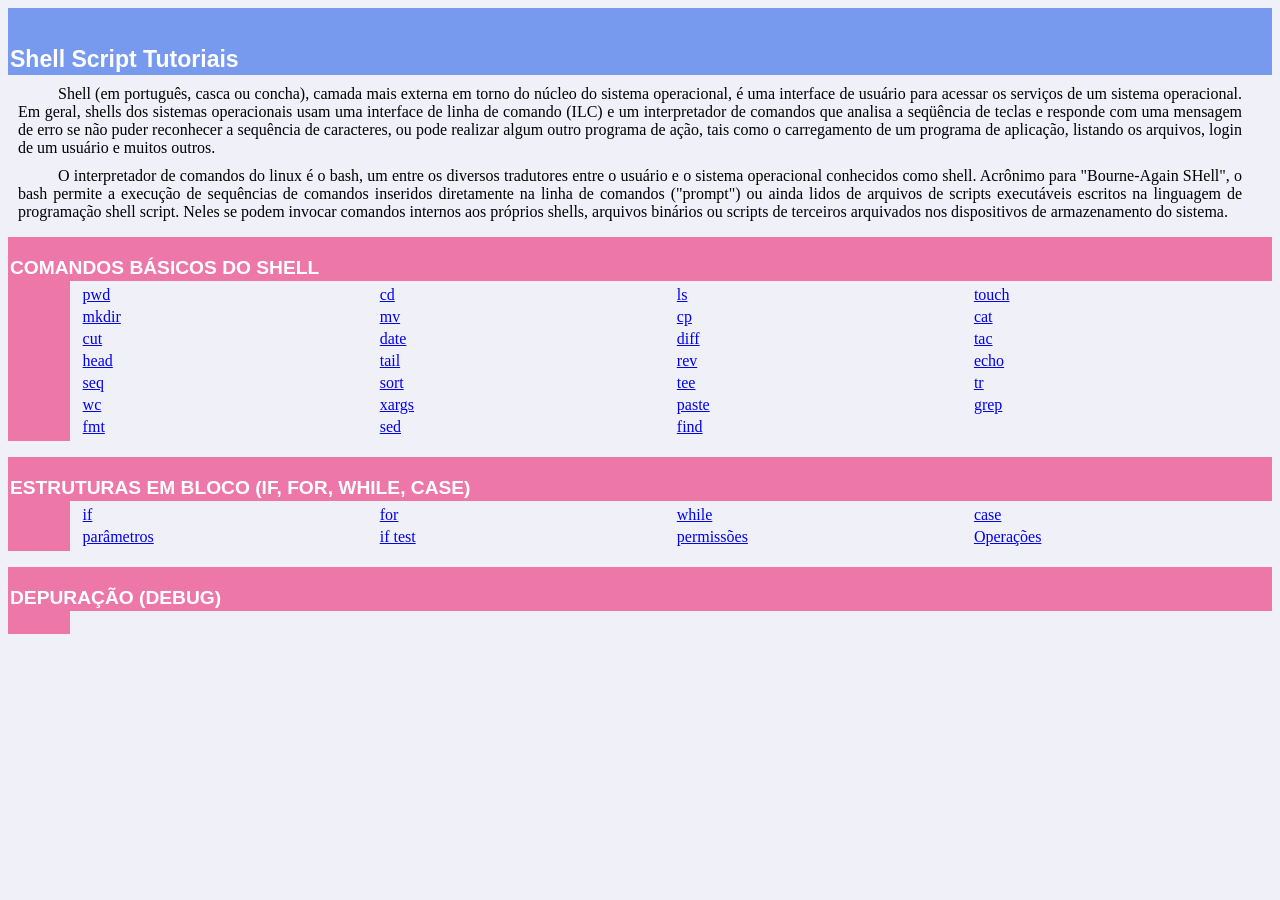
<file: Shell_script/index.html>
<!doctype html>
    <!-- Página inicial dos tutoriais do curso Shell Script
    
    Objetivo: Listar tutoriais do curso de Shell script e ebooks.
    
    Programador: Rodolfo A. C. Neves 02/11/2018
    
    
    
    
    -->
    
    <html>
    <head>
    <title>Shell Script</title>
    <link rel="icon" 
      type="image/png" 
      href="favicon.ico" />
      
    <style type="text/css"><!--
    TT { font-family: lucidatypewriter, lucida console, courier; }
    p.resumo {margin: 10px 30px 10px 10px; text-align: justify; text-indent: 40px; }
    --></style>
    </head>
    
    
    <body bgcolor="#f0f0f8">
 
<!--[ Cabeçalho ]-->   
    <table width="100%" cellspacing=0 cellpadding=2 border=0
    summary="heading">
    <tr bgcolor="#7799ee">
    <td valign=bottom>&nbsp;<br>
    <font color="#ffffff" face="helvetica, arial">&nbsp;<br><big><big><strong>Shell Script Tutoriais</strong></big></big></font></td
    ><td align=right valign=bottom
    ><font color="#ffffff" face="helvetica, arial">&nbsp;</font></td></tr></table>

<!-- Resumo sobre o Shell Script -->
    
<p class="resumo">
 Shell (em português, casca ou concha), camada mais externa em torno do núcleo do sistema operacional, é uma interface de usuário para acessar os serviços de um sistema operacional. Em geral, shells dos sistemas operacionais usam uma interface de linha de comando (ILC) e um interpretador de comandos que analisa a seqüência de teclas e responde com uma mensagem de erro se não puder reconhecer a sequência de caracteres, ou pode realizar algum outro programa de ação, tais como o carregamento de um
 programa de aplicação, listando os arquivos, login de um usuário e muitos outros.
</p>
<p class="resumo">
O interpretador de comandos do linux é o bash, um entre os diversos tradutores entre o usuário e o sistema operacional
conhecidos como shell.
Acrônimo para "Bourne-Again SHell", o bash permite
a execução de sequências de comandos inseridos diretamente na linha de comandos ("prompt")
 ou ainda lidos de arquivos de scripts executáveis
 escritos na linguagem de programação shell script. Neles se podem invocar comandos internos aos
 próprios shells, arquivos binários ou scripts de terceiros arquivados
 nos dispositivos de armazenamento do sistema.

</p>
  
<!-- [ lista: COMANDOS BÁSICOS SHELL SCRIPT ] -->
    <p>
    <table width="100%" cellspacing=0 cellpadding=2 border=0 summary="section">
    <tr bgcolor="#ee77aa">
    <td colspan=3 valign=bottom>&nbsp;<br>
    <font color="#ffffff" face="helvetica, arial"><big><strong>COMANDOS BÁSICOS DO SHELL</strong></big></font></td></tr>
    <tr><td bgcolor="#ee77aa"><tt>&nbsp;&nbsp;&nbsp;&nbsp;&nbsp;&nbsp;</tt></td><td>&nbsp;</td>
    
<td width="100%"><table width="100%" summary="list">

<!--Linha 1: COMANDOS BÁSICOS -->
<tr>
    <td width="25%" valign=top><a href="comandos_basicos/pwd.html" title="Exibe endereço atual">pwd</a><br></td>
<td width="25%" valign=top><a href="comandos_basicos/cd.html" title="Se mover pelo terminal">cd</a><br>
<td width="25%" valign=top><a href="comandos_basicos/ls.html" title="Listar diretório">ls</a><br>
<td width="25%" valign=top><a href="comandos_basicos/touch.html" title="Criar arquivo em branco">touch</a><br>

<!-- Linha 2: COMANDOS BÁSICOS -->
<tr>
    <td width="25%" valign=top><a href="comandos_basicos/mkdir.html" title="Criar diretório">mkdir</a><br>
    <td width="25%" valign=top><a href="comandos_basicos/mv.html" title="Mover arquivo">mv</a><br>
<td width="25%" valign=top><a href="comandos_basicos/cp.html" title="Copiar arquivo">cp</a><br>
<td width="25%" valign=top><a href="comandos_basicos/cat.html" title="Exibir e/ou concatenar arquivo">cat</a><br>
</tr>

<!-- Linha 3: COMANDOS BÁSICOS -->
<tr>
    <td width="25%" valign=top><a href="comandos_basicos/cut.html" title="Extrair campo">cut</a><br>
    <td width="25%" valign=top><a href="comandos_basicos/date.html" title="Mostrar data">date</a><br>
<td width="25%" valign=top><a href="comandos_basicos/diff.html" title="Comparar arquivos">diff</a><br>
<td width="25%" valign=top><a href="comandos_basicos/tac.html" title="Inverter arquivo">tac</a><br>
</tr>

<!-- Linha 4: COMANDOS BÁSICOS --> 
<tr>
    <td width="25%" valign=top><a href="comandos_basicos/head.html" title="Exibir cabeçalho do arquivo">head</a><br>
    <td width="25%" valign=top><a href="comandos_basicos/tail.html" title="Exibir final do arquivo">tail</a><br>
<td width="25%" valign=top><a href="comandos_basicos/rev.html" title="Inverter sequência de caracteres">rev</a><br>
<td width="25%" valign=top><a href="comandos_basicos/echo.html" title="Exibir mensagem na tela">echo</a><br>
</tr>

<!-- Linha 5: COMANDOS BÁSICOS -->
<tr>
    <td width="25%" valign=top><a href="comandos_basicos/seq.html" title="Exibir uma sequência de números">seq</a><br>
    <td width="25%" valign=top><a href="comandos_basicos/sort.html" title="Ordenar as linhas de um texto">sort</a><br>
<td width="25%" valign=top><a href="comandos_basicos/tee.html" title="Versão 1.0">tee</a><br>
<td width="25%" valign=top><a href="comandos_basicos/tr.html" title="Versão 1.0">tr</a><br>
</tr>

<!-- Linha 6: COMANDOS BÁSICOS -->
<tr>
    <td width="25%" valign=top><a href="comandos_basicos/wc.html" title="Versão 1.0">wc</a><br>
    <td width="25%" valign=top><a href="comandos_basicos/xargs.html" title="Versão 1.0">xargs</a><br>
<td width="25%" valign=top><a href="comandos_basicos/paste.html" title="Versão 1.0">paste</a><br>
<td width="25%" valign=top><a href="comandos_basicos/grep.html" title="Versão 1.0">grep</a><br>
</tr>

<!-- Linha 7: COMANDOS BÁSICOS -->
<tr>
    <td width="25%" valign=top><a href="comandos_basicos/fmt.html" title="Versão 1.0">fmt</a><br>
    <td width="25%" valign=top><a href="comandos_basicos/sed.html" title="Versão 1.0">sed</a><br>
    <td width="25%" valign=top><a href="comandos_basicos/find.html" title="Versão 1.0">find</a><br>

</tr>
</table></td></tr></table></p>  



<!-- [ lista: ESTRUTURAS EM BLOCO (IF, FOR, WHILE, CASE) ] -->
    <p>
    <table width="100%" cellspacing=0 cellpadding=2 border=0 summary="section">
    <tr bgcolor="#ee77aa">
    <td colspan=3 valign=bottom>&nbsp;<br>
    <font color="#ffffff" face="helvetica, arial"><big><strong>ESTRUTURAS EM BLOCO (IF, FOR, WHILE, CASE)</strong></big></font></td></tr>
    <tr><td bgcolor="#ee77aa"><tt>&nbsp;&nbsp;&nbsp;&nbsp;&nbsp;&nbsp;</tt></td><td>&nbsp;</td>
    
<td width="100%"><table width="100%" summary="list">

<!--Linha 1: ESTRUTURAS EM BLOCO (IF, FOR, WHILE, CASE)-->
<tr>
    <td width="25%" valign=top><a href="Estruturas_bloco/if.html" title="Exibe endereço atual">if</a><br></td>
<td width="25%" valign=top><a href="Estruturas_bloco/for.html" title="Se mover pelo terminal">for</a><br>
<td width="25%" valign=top><a href="Estruturas_bloco/while.html" title="Listar diretório">while</a><br>
<td width="25%" valign=top><a href="Estruturas_bloco/case.html" title="Criar arquivo em branco">case</a><br>

<!-- Linha 2: ESTRUTURAS EM BLOCO (IF, FOR, WHILE, CASE)-->
<tr>
    <td width="25%" valign=top><a href="Estruturas_bloco/posicionais.html" title="Criar diretório">parâmetros</a><br>
    <td width="25%" valign=top><a href="Estruturas_bloco/test.html" title="Mover arquivo">if test</a><br>
<td width="25%" valign=top><a href="Estruturas_bloco/permissoes.html" title="Copiar arquivo">permissões</a><br>
<td width="25%" valign=top><a href="Estruturas_bloco/operacoes.html" title="Exibir e/ou concatenar arquivo">Operações</a><br>
</tr>

<!-- Linha 3: COMANDOS BÁSICOS 
<tr>
    <td width="25%" valign=top><a href="comandos_basicos/cut.html" title="Extrair campo">cut</a><br>
    <td width="25%" valign=top><a href="comandos_basicos/date.html" title="Mostrar data">date</a><br>
<td width="25%" valign=top><a href="comandos_basicos/diff.html" title="Comparar arquivos">diff</a><br>
<td width="25%" valign=top><a href="comandos_basicos/tac.html" title="Inverter arquivo">tac</a><br>
</tr>

<!-- Linha 4: COMANDOS BÁSICOS 
<tr>
    <td width="25%" valign=top><a href="comandos_basicos/head.html" title="Exibir cabeçalho do arquivo">head</a><br>
    <td width="25%" valign=top><a href="comandos_basicos/tail.html" title="Exibir final do arquivo">tail</a><br>
<td width="25%" valign=top><a href="comandos_basicos/rev.html" title="Inverter sequência de caracteres">rev</a><br>
<td width="25%" valign=top><a href="comandos_basicos/echo.html" title="Exibir mensagem na tela">echo</a><br>
</tr>

<!-- Linha 5: COMANDOS BÁSICOS 
<tr>
    <td width="25%" valign=top><a href="comandos_basicos/seq.html" title="Exibir uma sequência de números">seq</a><br>
    <td width="25%" valign=top><a href="comandos_basicos/sort.html" title="Ordenar as linhas de um texto">sort</a><br>
<td width="25%" valign=top><a href="comandos_basicos/tee.html" title="Versão 1.0">tee</a><br>
<td width="25%" valign=top><a href="comandos_basicos/tr.html" title="Versão 1.0">tr</a><br>
</tr>

<!-- Linha 6: COMANDOS BÁSICOS 
<tr>
    <td width="25%" valign=top><a href="comandos_basicos/wc.html" title="Versão 1.0">wc</a><br>
    <td width="25%" valign=top><a href="comandos_basicos/xargs.html" title="Versão 1.0">xargs</a><br>
<td width="25%" valign=top><a href="comandos_basicos/paste.html" title="Versão 1.0">paste</a><br>
<td width="25%" valign=top><a href="comandos_basicos/grep.html" title="Versão 1.0">grep</a><br>
</tr>

<!-- Linha 7: COMANDOS BÁSICOS 
<tr>
    <td width="25%" valign=top><a href="comandos_basicos/fmt.html" title="Versão 1.0">fmt</a><br>
    <td width="25%" valign=top><a href="comandos_basicos/sed.html" title="Versão 1.0">sed</a><br>
    <td width="25%" valign=top><a href="comandos_basicos/find.html" title="Versão 1.0">find</a><br>-->

</tr>
</table></td></tr></table></p>

<!-- [ lista: ESTRUTURAS EM BLOCO (IF, FOR, WHILE, CASE) ] -->
    <p>
    <table width="100%" cellspacing=0 cellpadding=2 border=0 summary="section">
    <tr bgcolor="#ee77aa">
    <td colspan=3 valign=bottom>&nbsp;<br>
    <font color="#ffffff" face="helvetica, arial"><big><strong>DEPURAÇÃO (DEBUG)</strong></big></font></td></tr>
    <tr><td bgcolor="#ee77aa"><tt>&nbsp;&nbsp;&nbsp;&nbsp;&nbsp;&nbsp;</tt></td><td>&nbsp;</td>
    
<td width="100%"><table width="100%" summary="list">

<!--Linha 1: DEPURAÇÃO
<tr>
    <td width="25%" valign=top><a href="Estruturas_bloco/if.html" title="Exibe endereço atual">if</a><br></td>
<td width="25%" valign=top><a href="Estruturas_bloco/for.html" title="Se mover pelo terminal">for</a><br>
<td width="25%" valign=top><a href="Estruturas_bloco/while.html" title="Listar diretório">while</a><br>
<td width="25%" valign=top><a href="Estruturas_bloco/case.html" title="Criar arquivo em branco">case</a><br>

<!-- Linha 2: ESTRUTURAS EM BLOCO (IF, FOR, WHILE, CASE)
<tr>
    <td width="25%" valign=top><a href="Estruturas_bloco/posicionais.html" title="Criar diretório">parâmetros</a><br>
    <td width="25%" valign=top><a href="Estruturas_bloco/test.html" title="Mover arquivo">if test</a><br>
<td width="25%" valign=top><a href="Estruturas_bloco/permissoes.html" title="Copiar arquivo">permissões</a><br>
<td width="25%" valign=top><a href="Estruturas_bloco/operacoes.html" title="Exibir e/ou concatenar arquivo">Operações</a><br>
</tr>

<!-- Linha 3: COMANDOS BÁSICOS 
<tr>
    <td width="25%" valign=top><a href="comandos_basicos/cut.html" title="Extrair campo">cut</a><br>
    <td width="25%" valign=top><a href="comandos_basicos/date.html" title="Mostrar data">date</a><br>
<td width="25%" valign=top><a href="comandos_basicos/diff.html" title="Comparar arquivos">diff</a><br>
<td width="25%" valign=top><a href="comandos_basicos/tac.html" title="Inverter arquivo">tac</a><br>
</tr>

<!-- Linha 4: COMANDOS BÁSICOS 
<tr>
    <td width="25%" valign=top><a href="comandos_basicos/head.html" title="Exibir cabeçalho do arquivo">head</a><br>
    <td width="25%" valign=top><a href="comandos_basicos/tail.html" title="Exibir final do arquivo">tail</a><br>
<td width="25%" valign=top><a href="comandos_basicos/rev.html" title="Inverter sequência de caracteres">rev</a><br>
<td width="25%" valign=top><a href="comandos_basicos/echo.html" title="Exibir mensagem na tela">echo</a><br>
</tr>

<!-- Linha 5: COMANDOS BÁSICOS 
<tr>
    <td width="25%" valign=top><a href="comandos_basicos/seq.html" title="Exibir uma sequência de números">seq</a><br>
    <td width="25%" valign=top><a href="comandos_basicos/sort.html" title="Ordenar as linhas de um texto">sort</a><br>
<td width="25%" valign=top><a href="comandos_basicos/tee.html" title="Versão 1.0">tee</a><br>
<td width="25%" valign=top><a href="comandos_basicos/tr.html" title="Versão 1.0">tr</a><br>
</tr>

<!-- Linha 6: COMANDOS BÁSICOS 
<tr>
    <td width="25%" valign=top><a href="comandos_basicos/wc.html" title="Versão 1.0">wc</a><br>
    <td width="25%" valign=top><a href="comandos_basicos/xargs.html" title="Versão 1.0">xargs</a><br>
<td width="25%" valign=top><a href="comandos_basicos/paste.html" title="Versão 1.0">paste</a><br>
<td width="25%" valign=top><a href="comandos_basicos/grep.html" title="Versão 1.0">grep</a><br>
</tr>

<!-- Linha 7: COMANDOS BÁSICOS 
<tr>
    <td width="25%" valign=top><a href="comandos_basicos/fmt.html" title="Versão 1.0">fmt</a><br>
    <td width="25%" valign=top><a href="comandos_basicos/sed.html" title="Versão 1.0">sed</a><br>
    <td width="25%" valign=top><a href="comandos_basicos/find.html" title="Versão 1.0">find</a><br>-->

</tr>
</table></td></tr></table></p>
    


</body></html>
</file>
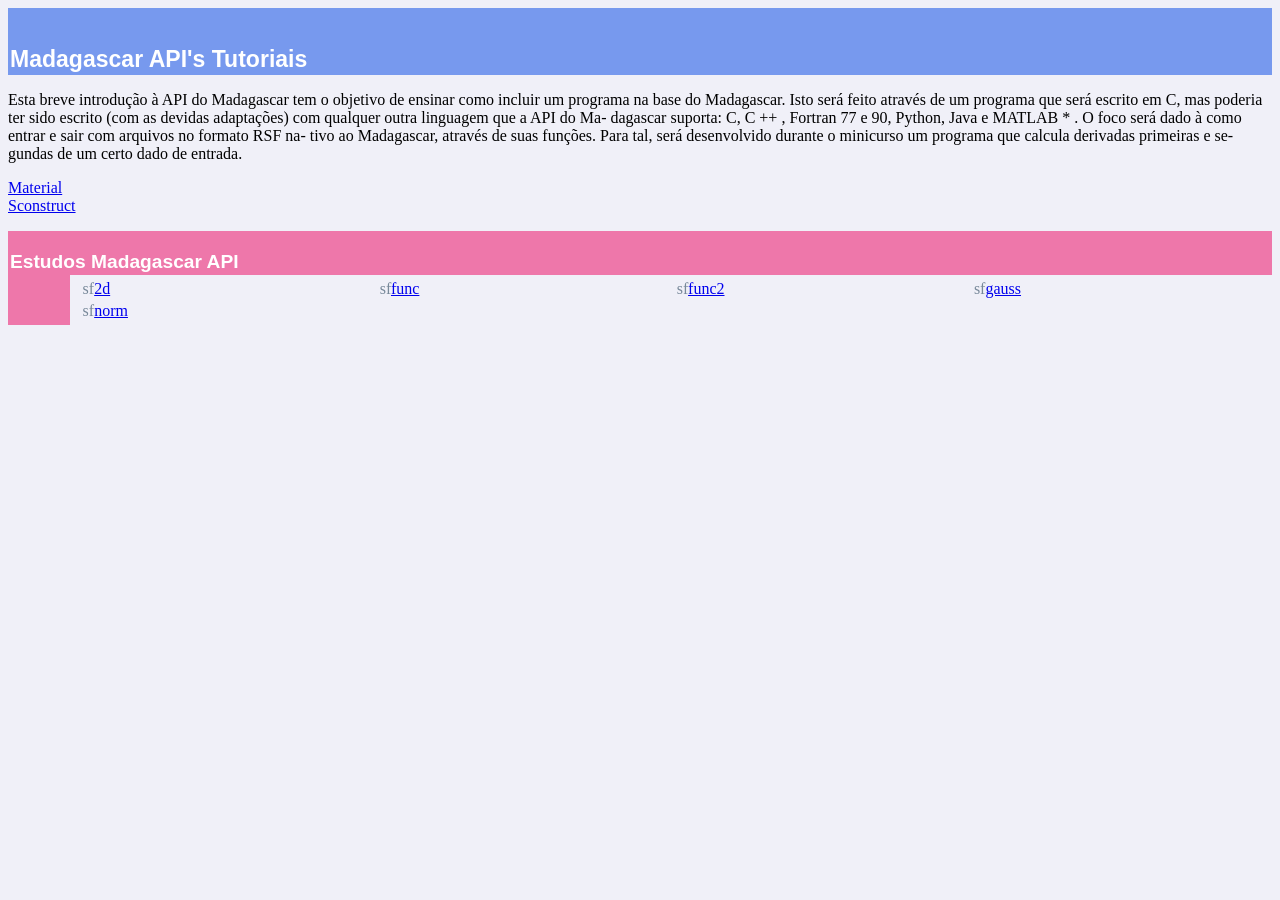
<file: Madagascar/estudo/index.html>
<!doctype html>
    <html>
    <head>
    <title>Madagascar API's</title>
        <link rel="icon" 
      type="image/png" 
      href="../favicon.ico" />
    <style type="text/css"><!--
    TT { font-family: lucidatypewriter, lucida console, courier }
    --></style>
    </head>
    <body bgcolor="#f0f0f8">
    
    <table width="100%" cellspacing=0 cellpadding=2 border=0
    summary="heading">
    <tr bgcolor="#7799ee">
    <td valign=bottom>&nbsp;<br>
    <font color="#ffffff" face="helvetica, arial">&nbsp;<br><big><big><strong>Madagascar API's Tutoriais</strong></big></big></font></td
    ><td align=right valign=bottom
    ><font color="#ffffff" face="helvetica, arial">&nbsp;</font></td></tr></table>
    <p>
    Esta breve introdução à API do Madagascar tem o objetivo de ensinar
como incluir um programa na base do Madagascar. Isto será feito através
de um programa que será escrito em C, mas poderia ter sido escrito (com
as devidas adaptações) com qualquer outra linguagem que a API do Ma-
dagascar suporta: C, C ++ , Fortran 77 e 90, Python, Java e MATLAB * . O
foco será dado à como entrar e sair com arquivos no formato RSF na-
tivo ao Madagascar, através de suas funções. Para tal, será desenvolvido
durante o minicurso um programa que calcula derivadas primeiras e se-
gundas de um certo dado de entrada.</p>
    <p>
        <a href="minicurso.zip" download="minicurso.zip" title="Material Madagascar API's">Material</a><br>
        <a href="https://github.com/Geofisicando/Madagascar-APIs/blob/master/SConstruct" title="Sconstruc Madagascar API's">Sconstruct</a>
    </p>
  
  <!-- [ Estudos MADAGASCAR API ] -->
  <!--
  Nesta pasta adiciono os programas desenvolvidos por mim a título de estudo das
  ferramentas de programação para o Madagascar (API's do Madagascar). Estas
  ferramentas tornam possível ao usuário adicionar ao pacote Madagascar programas
  de sua autoria.
  Os programas que aqui apresento foram escritos na linguagem C.

  -->
  
    <p>
    <table width="100%" cellspacing=0 cellpadding=2 border=0 summary="section">
    <tr bgcolor="#ee77aa">
    <td colspan=3 valign=bottom>&nbsp;<br>
    <font color="#ffffff" face="helvetica, arial"><big><strong>Estudos Madagascar API</strong></big></font></td></tr>

<tr><td bgcolor="#ee77aa"><tt>&nbsp;&nbsp;&nbsp;&nbsp;&nbsp;&nbsp;</tt></td><td>&nbsp;</td>

<td width="100%"><table width="100%" summary="list">
    
    <tr><td width="25%" valign=top><font color="#778899">sf</font><a href="estudo/sf2d.html" title="Faz uma cópia de um arquivo rsf que seja um mapa 2D">2d</a><br></td>
    <td width="25%" valign=top><font color="#778899">sf</font><a href="estudo/sffunc.html" title="Gera uma função y(t) definida">func</a><br></td>
    
<td width="25%" valign=top><font color="#778899">sf</font><a href="estudo/sffunc2.html" title="Versão 2.0 de sffunc - Sem arquivo de entrada">func2</a><br></td>
<td width="25%" valign=top><font color="#778899">sf</font><a href="estudo/sfgauss.html" title="Gera uma função gaussiana para plot">gauss</a><br>
</tr>

<tr>
    
    <td width="25%" valign=top><font color="#778899">sf</font><a href="estudo/sfnorm.html" title="Faz uma cópia de um arquivo rsf que seja um mapa 2D">norm</a><br></td>
<!--    
    <td width="25%" valign=top><font color="#778899">sf</font><a href="estudo/sffunc.html" title="Gera uma função y(t) definida">func</a><br></td>
    
<td width="25%" valign=top><font color="#778899">sf</font><a href="estudo/sffunc2.html" title="Versão 2.0 de sffunc - Sem arquivo de entrada">func2</a><br></td>
<td width="25%" valign=top><font color="#778899">sf</font><a href="estudo/sfgauss.html" title="Gera uma função gaussiana para plot">gauss</a><br>-->
</tr>
 

</table></td></tr>


</table>  
    
    <!-- [ USER: RODOLFO ] 
    <p>
    <table width="100%" cellspacing=0 cellpadding=2 border=0 summary="section">
    <tr bgcolor="#ee77aa">
    <td colspan=3 valign=bottom>&nbsp;<br>
    <font color="#ffffff" face="helvetica, arial"><big><strong>user/rodolfo</strong></big></font></td></tr>
    
        <tr><td bgcolor="#ee77aa"><tt>&nbsp;&nbsp;&nbsp;&nbsp;&nbsp;&nbsp;</tt></td><td>&nbsp;</td>
<td width="100%"><table width="100%" summary="list"><tr><td width="25%" valign=top><font color="#778899">sf</font><a href="sf2d.html" title="Faz uma cópia de um arquivo rsf que seja um mapa 2D">2d</a><br>
</td><td width="25%" valign=top><font color="#778899">sf</font><a href="sffunc.html" title="Versão 1.0">func</a><br>
</td><td width="25%" valign=top><font color="#778899">sf</font><a href="sffunc2.html" title="Versão 2.0 - Sem arquivo de entrada">func2</a><br>
</td><td width="25%" valign=top></td></tr></table></td></tr></table>

    <!--      <p>
    <table width="100%" cellspacing=0 cellpadding=2 border=0 summary="section">
    <tr bgcolor="#ee77aa">
    <td colspan=3 valign=bottom>&nbsp;<br>
    <font color="#ffffff" face="helvetica, arial"><big><strong>pens/main</strong></big></font></td></tr>
    
  <tr><td bgcolor="#ee77aa"><tt>&nbsp;&nbsp;&nbsp;&nbsp;&nbsp;&nbsp;</tt></td><td>&nbsp;</td>
<td width="100%"><table width="100%" summary="list"><tr><td width="25%" valign=top><font color="#778899">sf</font><a href="sfcrpen.html" title="vplot filter for Cairo Graphics. ">crpen</a><br>
<font color="#778899">sf</font><a href="sfgdpen.html" title="vplot filter for LibGD. ">gdpen</a><br>
<font color="#778899">sf</font><a href="sfraspen.html" title="vplot filter for ppm format output. ">jpegpen</a><br>
<font color="#778899">sf</font><a href="sfoglpen.html" title="vplot filter for OpenGL. ">oglpen</a><br>
</td><td width="25%" valign=top><font color="#778899">sf</font><a href="sfcrpen.html" title="vplot filter for Cairo Graphics. ">pdfpen</a><br>
<font color="#778899">sf</font><a href="sfxtpen.html" title="Vplot filter for X windows using the X Toolkit (Xt). ">pen</a><br>
<font color="#778899">sf</font><a href="sfcrpen.html" title="vplot filter for Cairo Graphics. ">pngpen</a><br>
<font color="#778899">sf</font><a href="sfraspen.html" title="vplot filter for ppm format output. ">ppmpen</a><br>
</td><td width="25%" valign=top><font color="#778899">sf</font><a href="sfpspen.html" title="Vplot filter for Postscript. ">pspen</a><br>
<font color="#778899">sf</font><a href="sfraspen.html" title="vplot filter for ppm format output. ">raspen</a><br>
<font color="#778899">sf</font><a href="sfcrpen.html" title="vplot filter for Cairo Graphics. ">svgpen</a><br>
<font color="#778899">sf</font><a href="sfraspen.html" title="vplot filter for ppm format output. ">tiffpen</a><br>
</td><td width="25%" valign=top><font color="#778899">sf</font><a href="sfvppen.html" title="Vplot filter for the virtual vplot device.">vppen</a><br>
<font color="#778899">sf</font><a href="sfx11pen.html" title="Vplot filter for X-Window ">x11pen</a><br>
<font color="#778899">sf</font><a href="sfxtpen.html" title="Vplot filter for X windows using the X Toolkit (Xt). ">xtpen</a><br>
</td></tr></table></td></tr></table>
    <p>
    <table width="100%" cellspacing=0 cellpadding=2 border=0 summary="section">
    <tr bgcolor="#ee77aa">
    <td colspan=3 valign=bottom>&nbsp;<br>
    <font color="#ffffff" face="helvetica, arial"><big><strong>plot/lib</strong></big></font></td></tr>
    
        <tr><td bgcolor="#ee77aa"><tt>&nbsp;&nbsp;&nbsp;&nbsp;&nbsp;&nbsp;</tt></td><td>&nbsp;</td>
<td width="100%"><table width="100%" summary="list"><tr><td width="25%" valign=top><font color="#778899">sf</font><a href="sfstdplot.html" title="Setting up frames for a generic plot. ">stdplot</a><br>
</td><td width="25%" valign=top></td><td width="25%" valign=top></td><td width="25%" valign=top></td></tr></table></td></tr></table>
    <p>
    <table width="100%" cellspacing=0 cellpadding=2 border=0 summary="section">
    <tr bgcolor="#ee77aa">
    <td colspan=3 valign=bottom>&nbsp;<br>
    <font color="#ffffff" face="helvetica, arial"><big><strong>plot/main</strong></big></font></td></tr>
    
        <tr><td bgcolor="#ee77aa"><tt>&nbsp;&nbsp;&nbsp;&nbsp;&nbsp;&nbsp;</tt></td><td>&nbsp;</td>
<td width="100%"><table width="100%" summary="list"><tr><td width="25%" valign=top><font color="#778899">sf</font><a href="sfgrey.html" title="Generate raster plot.">bar</a><br>
<font color="#778899">sf</font><a href="sfbargraph.html" title="Bar plot.">bargraph</a><br>
<font color="#778899">sf</font><a href="sfbox.html" title="Draw a balloon-style label.">box</a><br>
<font color="#778899">sf</font><a href="sfgrey.html" title="Generate raster plot.">byte</a><br>
<font color="#778899">sf</font><a href="sfcontour.html" title="Contour plot.">contour</a><br>
</td><td width="25%" valign=top><font color="#778899">sf</font><a href="sfcontour3.html" title="Generate 3-D contour plot.">contour3</a><br>
<font color="#778899">sf</font><a href="sfgrey3.html" title="Generate 3-D cube plot.">cubeplot</a><br>
<font color="#778899">sf</font><a href="sfdots.html" title="Plot signal with lollipops.">dots</a><br>
<font color="#778899">sf</font><a href="sfgraph.html" title="Graph plot.">graph</a><br>
<font color="#778899">sf</font><a href="sfgraph3.html" title="Generate 3-D cube plot for surfaces.">graph3</a><br>
</td><td width="25%" valign=top><font color="#778899">sf</font><a href="sfgrey.html" title="Generate raster plot.">grey</a><br>
<font color="#778899">sf</font><a href="sfgrey3.html" title="Generate 3-D cube plot.">grey3</a><br>
<font color="#778899">sf</font><a href="sfgrey4.html" title="Generate movie of 3-D cube plots.">grey4</a><br>
<font color="#778899">sf</font><a href="sfplas.html" title="Plot Assembler - convert ascii to vplot. ">plas</a><br>
<font color="#778899">sf</font><a href="sfpldb.html" title="Plot Debugger - convert vplot to ascii. ">pldb</a><br>
</td><td width="25%" valign=top><font color="#778899">sf</font><a href="sfplotrays.html" title="Plot rays.">plotrays</a><br>
<font color="#778899">sf</font><a href="sfthplot.html" title="Hidden-line surface plot.">thplot</a><br>
<font color="#778899">sf</font><a href="sfvplotdiff.html" title="Vplot diff - see if 2 vplot files represent "identical" plots. ">vplotdiff</a><br>
<font color="#778899">sf</font><a href="sfwiggle.html" title="Plot data with wiggly traces. ">wiggle</a><br>
</td></tr></table></td></tr></table>
    <p>
    <table width="100%" cellspacing=0 cellpadding=2 border=0 summary="section">
    <tr bgcolor="#ee77aa">
    <td colspan=3 valign=bottom>&nbsp;<br>
    <font color="#ffffff" face="helvetica, arial"><big><strong>plot/plplot</strong></big></font></td></tr>
    
        <tr><td bgcolor="#ee77aa"><tt>&nbsp;&nbsp;&nbsp;&nbsp;&nbsp;&nbsp;</tt></td><td>&nbsp;</td>
<td width="100%"><table width="100%" summary="list"><tr><td width="25%" valign=top><font color="#778899">sf</font><a href="sfplsurf.html" title="Generate a surface plot. ">plsurf</a><br>
</td><td width="25%" valign=top></td><td width="25%" valign=top></td><td width="25%" valign=top></td></tr></table></td></tr></table>
    <p>
    <table width="100%" cellspacing=0 cellpadding=2 border=0 summary="section">
    <tr bgcolor="#ee77aa">
    <td colspan=3 valign=bottom>&nbsp;<br>
    <font color="#ffffff" face="helvetica, arial"><big><strong>plot/test</strong></big></font></td></tr>
    
        <tr><td bgcolor="#ee77aa"><tt>&nbsp;&nbsp;&nbsp;&nbsp;&nbsp;&nbsp;</tt></td><td>&nbsp;</td>
<td width="100%"><table width="100%" summary="list"><tr><td width="25%" valign=top><a href="vp7ab.html" title="">vp7ab</a><br>
<a href="vpcmp.html" title="">vpcmp</a><br>
<a href="vpcroshyp.html" title="">vpcroshyp</a><br>
<a href="vpcsp.html" title="">vpcsp</a><br>
<a href="vpdc.html" title="">vpdc</a><br>
</td><td width="25%" valign=top><a href="vpdcretard.html" title="">vpdcretard</a><br>
<a href="vpellipse.html" title="">vpellipse</a><br>
<a href="vpfrancis.html" title="">vpfrancis</a><br>
<a href="vpheadray.html" title="">vpheadray</a><br>
<a href="vphyplay.html" title="">vphyplay</a><br>
</td><td width="25%" valign=top><a href="vpnmotraj.html" title="">vpnmotraj</a><br>
<a href="vpreflector.html" title="">vpreflector</a><br>
<a href="vpreflector.html" title="">vpreflexpt</a><br>
<a href="vpreflector.html" title="">vpreflkine</a><br>
<a href="vpsg.html" title="">vpsg</a><br>
</td><td width="25%" valign=top><a href="vpvrms.html" title="">vpvrms</a><br>
<a href="vpwhitepruf.html" title="">vpwhitepruf</a><br>
</td></tr></table></td></tr></table>
    <p>
    <table width="100%" cellspacing=0 cellpadding=2 border=0 summary="section">
    <tr bgcolor="#ee77aa">
    <td colspan=3 valign=bottom>&nbsp;<br>
    <font color="#ffffff" face="helvetica, arial"><big><strong>su/main</strong></big></font></td></tr>
    
        <tr><td bgcolor="#ee77aa"><tt>&nbsp;&nbsp;&nbsp;&nbsp;&nbsp;&nbsp;</tt></td><td>&nbsp;</td>
<td width="100%"><table width="100%" summary="list"><tr><td width="25%" valign=top><font color="#778899">sf</font><a href="sfkdmig2d.html" title="2-D Prestack Kirchhoff depth migration (SU version). ">kdmig2d</a><br>
<font color="#778899">sf</font><a href="sfmakevel.html" title="Make a velocity function v(x,y,z) ">makevel</a><br>
</td><td width="25%" valign=top><font color="#778899">sf</font><a href="sfpef.html" title="Wiener predictive error filtering ">pef</a><br>
<font color="#778899">sf</font><a href="sfsinc.html" title="1-D sinc interpolation.">sinc</a><br>
</td><td width="25%" valign=top><font color="#778899">sf</font><a href="sftraces.html" title="Make traces with reverberations for testing deconvolution. ">traces</a><br>
</td><td width="25%" valign=top></td></tr></table></td></tr></table>
    <p>
    <table width="100%" cellspacing=0 cellpadding=2 border=0 summary="section">
    <tr bgcolor="#ee77aa">
    <td colspan=3 valign=bottom>&nbsp;<br>
    <font color="#ffffff" face="helvetica, arial"><big><strong>su/plot</strong></big></font></td></tr>
    
        <tr><td bgcolor="#ee77aa"><tt>&nbsp;&nbsp;&nbsp;&nbsp;&nbsp;&nbsp;</tt></td><td>&nbsp;</td>
<td width="100%"><table width="100%" summary="list"><tr><td width="25%" valign=top><font color="#778899">sf</font><a href="sfimage.html" title="X IMAGE plot of a uniformly-sampled function f(x1,x2).">image</a><br>
</td><td width="25%" valign=top><font color="#778899">sf</font><a href="sfwigb.html" title="X WIGgle-trace plot of f(x1,x2) via Bitmap.">wigb</a><br>
</td><td width="25%" valign=top></td><td width="25%" valign=top></td></tr></table></td></tr></table>
    <p>
    <table width="100%" cellspacing=0 cellpadding=2 border=0 summary="section">
    <tr bgcolor="#ee77aa">
    <td colspan=3 valign=bottom>&nbsp;<br>
    <font color="#ffffff" face="helvetica, arial"><big><strong>system/generic</strong></big></font></td></tr>
    
        <tr><td bgcolor="#ee77aa"><tt>&nbsp;&nbsp;&nbsp;&nbsp;&nbsp;&nbsp;</tt></td><td>&nbsp;</td>
<td width="100%"><table width="100%" summary="list"><tr><td width="25%" valign=top><font color="#778899">sf</font><a href="sfagc.html" title="Automatic gain control. ">agc</a><br>
<font color="#778899">sf</font><a href="sfaliasp.html" title="Aliasing test. ">aliasp</a><br>
<font color="#778899">sf</font><a href="sfbandpass.html" title="Bandpass filtering. ">bandpass</a><br>
<font color="#778899">sf</font><a href="sfbin.html" title="Data binning in 2-D slices. ">bin</a><br>
<font color="#778899">sf</font><a href="sfbin1.html" title="Data binning in 1-D slices. ">bin1</a><br>
<font color="#778899">sf</font><a href="sfboxsmooth.html" title="Multi-dimensional smoothing with boxes. ">boxsmooth</a><br>
<font color="#778899">sf</font><a href="sfcanny.html" title="Canny-like edge detector. ">canny</a><br>
<font color="#778899">sf</font><a href="sfcausint.html" title="Causal integration on the first axis. ">causint</a><br>
<font color="#778899">sf</font><a href="sfclip.html" title="Clip the data.">clip</a><br>
<font color="#778899">sf</font><a href="sfclip2.html" title="One- or two-sided data clipping.">clip2</a><br>
<font color="#778899">sf</font><a href="sfcmatmult.html" title="Simple matrix multiplication for complex matrices ">cmatmult</a><br>
<font color="#778899">sf</font><a href="sfcmatmult2.html" title="Multiplication of two complex matrices ">cmatmult2</a><br>
<font color="#778899">sf</font><a href="sfcosft.html" title="Multi-dimensional cosine transform.">cosft</a><br>
<font color="#778899">sf</font><a href="sfcostaper.html" title="Cosine taper around the borders (N-D). ">costaper</a><br>
<font color="#778899">sf</font><a href="sfderiv.html" title="First derivative with a maximally linear FIR differentiator. ">deriv</a><br>
<font color="#778899">sf</font><a href="sfdipfilter.html" title="Filter data based on dip in 2-D or 3-D.">dipfilter</a><br>
<font color="#778899">sf</font><a href="sfdwt.html" title="1-D digital wavelet transform ">dwt</a><br>
</td><td width="25%" valign=top><font color="#778899">sf</font><a href="sfenoint2.html" title="ENO interpolation in 2-D slices. ">enoint2</a><br>
<font color="#778899">sf</font><a href="sfequal.html" title="Image enhancement by histogram equalization. ">equal</a><br>
<font color="#778899">sf</font><a href="sfextract.html" title="Forward interpolation in 2-D slices. ">extract</a><br>
<font color="#778899">sf</font><a href="sffern.html" title="Generate fractal fern. ">fern</a><br>
<font color="#778899">sf</font><a href="sffft1.html" title="Fast Fourier Transform along the first axis. ">fft1</a><br>
<font color="#778899">sf</font><a href="sffft3.html" title="FFT transform on extra axis.">fft3</a><br>
<font color="#778899">sf</font><a href="sfgrad2.html" title="2-D smooth gradient. ">grad2</a><br>
<font color="#778899">sf</font><a href="sfheat.html" title="Finite-difference solution of 2-D heat-flow equation ">heat</a><br>
<font color="#778899">sf</font><a href="sfhistogram.html" title="Compute a histogram of integer- or float-valued input data.">histogram</a><br>
<font color="#778899">sf</font><a href="sfigrad.html" title="Gradient on the first axis. ">igrad</a><br>
<font color="#778899">sf</font><a href="sfimpl2.html" title="2-D anisotropic diffusion. ">impl2</a><br>
<font color="#778899">sf</font><a href="sfintshow.html" title="Output interpolation filter. ">intshow</a><br>
<font color="#778899">sf</font><a href="sfinttest1.html" title="Interpolation from a regular grid in 1-D. ">inttest1</a><br>
<font color="#778899">sf</font><a href="sfinttest2.html" title="Interpolation from a regular grid in 2-D. ">inttest2</a><br>
<font color="#778899">sf</font><a href="sfiwarp.html" title="Inverse 1-D warping. ">iwarp</a><br>
<font color="#778899">sf</font><a href="sfjacobi.html" title="Find eigenvalues of a symmetric matrix by Jacobi's iteration. ">jacobi</a><br>
<font color="#778899">sf</font><a href="sflapfill.html" title="Missing data interpolation in 2-D by Laplacian regularization. ">lapfill</a><br>
</td><td width="25%" valign=top><font color="#778899">sf</font><a href="sflaplac.html" title="2-D finite-difference Laplacian operation. ">laplac</a><br>
<font color="#778899">sf</font><a href="sflinear.html" title="1-D linear interpolation.">linear</a><br>
<font color="#778899">sf</font><a href="sflinefit.html" title="Fit a line to a set of points in 2-D.">linefit</a><br>
<font color="#778899">sf</font><a href="sflorenz.html" title="Generate Lorenz attractor. ">lorenz</a><br>
<font color="#778899">sf</font><a href="sflpad.html" title="Pad and interleave traces.">lpad</a><br>
<font color="#778899">sf</font><a href="sfmandelbrot.html" title="Generate Mandelbrot set. ">mandelbrot</a><br>
<font color="#778899">sf</font><a href="sfmatmult.html" title="Simple matrix multiplication ">matmult</a><br>
<font color="#778899">sf</font><a href="sfmax1.html" title="Picking local maxima on the first axis. ">max1</a><br>
<font color="#778899">sf</font><a href="sfmonof.html" title="Mono-frequency wavelet estimation.">monof</a><br>
<font color="#778899">sf</font><a href="sfmutter.html" title="Muting.">mutter</a><br>
<font color="#778899">sf</font><a href="sfnoise.html" title="Add random noise to the data.">noise</a><br>
<font color="#778899">sf</font><a href="sfpostfilter2.html" title="Convert B-spline coefficients to data in 2-D. ">postfilter2</a><br>
<font color="#778899">sf</font><a href="sfpow.html" title="Apply power gain. ">pow</a><br>
<font color="#778899">sf</font><a href="sfreg2tri.html" title="Decimate a regular grid to triplets for triangulation. ">reg2tri</a><br>
<font color="#778899">sf</font><a href="sfremap1.html" title="1-D ENO interpolation. ">remap1</a><br>
<font color="#778899">sf</font><a href="sfroots.html" title="Find roots of a complex polynomial. ">roots</a><br>
<font color="#778899">sf</font><a href="sfshapebin1.html" title="1-D inverse interpolation with shaping regularization. ">shapebin1</a><br>
</td><td width="25%" valign=top><font color="#778899">sf</font><a href="sfsharpen.html" title="Sharpening operator ">sharpen</a><br>
<font color="#778899">sf</font><a href="sfslice.html" title="Extract a slice using picked surface (usually from a stack or a semblance).">slice</a><br>
<font color="#778899">sf</font><a href="sfsmooth.html" title="Multi-dimensional triangle smoothing. ">smooth</a><br>
<font color="#778899">sf</font><a href="sfsmoothder.html" title="Smooth first derivative on the first axis.">smoothder</a><br>
<font color="#778899">sf</font><a href="sfsmoothreg2.html" title="Smoothing in 2-D by simple regularization.">smoothreg2</a><br>
<font color="#778899">sf</font><a href="sfspectra.html" title="Frequency spectra. ">spectra</a><br>
<font color="#778899">sf</font><a href="sfspectra2.html" title="Frequency spectra in 2-D. ">spectra2</a><br>
<font color="#778899">sf</font><a href="sfspline.html" title="1-D cubic spline interpolation.">spline</a><br>
<font color="#778899">sf</font><a href="sfsplinefilter.html" title="Convert data to B-spline coefficients. ">splinefilter</a><br>
<font color="#778899">sf</font><a href="sft2warp.html" title="Time-squared warping. ">t2warp</a><br>
<font color="#778899">sf</font><a href="sfthreshold.html" title="Soft thresholding. ">threshold</a><br>
<font color="#778899">sf</font><a href="sfpow.html" title="Apply power gain. ">tpow</a><br>
<font color="#778899">sf</font><a href="sftrapez.html" title="Convolution with a trapezoidal filter. ">trapez</a><br>
<font color="#778899">sf</font><a href="sftri2reg.html" title="Interpolate triangulated triplets to a regular grid. ">tri2reg</a><br>
<font color="#778899">sf</font><a href="sftrirand.html" title="Edit points for triangulation by removing similar and randomizing. ">trirand</a><br>
<font color="#778899">sf</font><a href="sfunif2.html" title="Generate 2-D layered velocity model from specified interfaces. ">unif2</a><br>
<font color="#778899">sf</font><a href="sfunif3.html" title="Generate 3-D layered velocity model from specified interfaces. ">unif3</a><br>
</td></tr></table></td></tr></table>
    <p>
    <table width="100%" cellspacing=0 cellpadding=2 border=0 summary="section">
    <tr bgcolor="#ee77aa">
    <td colspan=3 valign=bottom>&nbsp;<br>
    <font color="#ffffff" face="helvetica, arial"><big><strong>system/main</strong></big></font></td></tr>
    
        <tr><td bgcolor="#ee77aa"><tt>&nbsp;&nbsp;&nbsp;&nbsp;&nbsp;&nbsp;</tt></td><td>&nbsp;</td>
<td width="100%"><table width="100%" summary="list"><tr><td width="25%" valign=top><font color="#778899">sf</font><a href="sfadd.html" title="Add, multiply, or divide  RSF datasets.">add</a><br>
<font color="#778899">sf</font><a href="sfattr.html" title="Display dataset attributes.">attr</a><br>
<font color="#778899">sf</font><a href="sfcat.html" title="Concatenate datasets. ">cat</a><br>
<font color="#778899">sf</font><a href="sfcconjgrad.html" title="Generic conjugate-gradient solver for linear inversion with complex data ">cconjgrad</a><br>
<font color="#778899">sf</font><a href="sfcconjgradmpi.html" title="Generic conjugate-gradient solver for linear inversion.">cconjgradmpi</a><br>
<font color="#778899">sf</font><a href="sfcdottest.html" title="Generic dot-product test for complex linear operators with adjoints ">cdottest</a><br>
<font color="#778899">sf</font><a href="sfcdottestmpi.html" title="Generic dot-product test for complex linear operators with adjoints ">cdottestmpi</a><br>
<font color="#778899">sf</font><a href="sfcmplx.html" title="Create a complex dataset from its real and imaginary parts.">cmplx</a><br>
<font color="#778899">sf</font><a href="sfconjgrad.html" title="Generic conjugate-gradient solver for linear inversion ">conjgrad</a><br>
<font color="#778899">sf</font><a href="sfconjgradmpi.html" title="Generic conjugate-gradient solver for linear inversion.">conjgradmpi</a><br>
<font color="#778899">sf</font><a href="sfcp.html" title="Copy or move a dataset.">cp</a><br>
<font color="#778899">sf</font><a href="sfcut.html" title="Zero a portion of the dataset.">cut</a><br>
</td><td width="25%" valign=top><font color="#778899">sf</font><a href="sfdd.html" title="Convert between different formats. ">dd</a><br>
<font color="#778899">sf</font><a href="sfdisfil.html" title="Print out data values.">disfil</a><br>
<font color="#778899">sf</font><a href="sfadd.html" title="Add, multiply, or divide  RSF datasets.">div</a><br>
<font color="#778899">sf</font><a href="sfdottest.html" title="Generic dot-product test for linear operators with adjoints ">dottest</a><br>
<font color="#778899">sf</font><a href="sfdottestmpi.html" title="Generic dot-product test for linear operators with adjoints ">dottestmpi</a><br>
<font color="#778899">sf</font><a href="sfget.html" title="Output parameters from the header.">get</a><br>
<font color="#778899">sf</font><a href="sfheadercut.html" title="Zero a portion of a dataset based on a header mask.">headercut</a><br>
<font color="#778899">sf</font><a href="sfheadersort.html" title="Sort a dataset according to a header key. ">headersort</a><br>
<font color="#778899">sf</font><a href="sfheaderwindow.html" title="Window a dataset based on a header mask.">headerwindow</a><br>
<font color="#778899">sf</font><a href="sfreal.html" title="Extract real (sfreal) or imaginary (sfimag) part of a complex dataset. ">imag</a><br>
<font color="#778899">sf</font><a href="sfin.html" title="Display basic information about RSF files.">in</a><br>
<font color="#778899">sf</font><a href="sfinterleave.html" title="Combine several datasets by interleaving.">interleave</a><br>
</td><td width="25%" valign=top><font color="#778899">sf</font><a href="sfmask.html" title="Create a mask.">mask</a><br>
<font color="#778899">sf</font><a href="sfmath.html" title="Mathematical operations on data files.">math</a><br>
<font color="#778899">sf</font><a href="sfstack.html" title="Stack a dataset over one of the dimensions.">max</a><br>
<font color="#778899">sf</font><a href="sfcat.html" title="Concatenate datasets. ">merge</a><br>
<font color="#778899">sf</font><a href="sfstack.html" title="Stack a dataset over one of the dimensions.">min</a><br>
<font color="#778899">sf</font><a href="sfmpi.html" title="MPI wrapper for embarassingly parallel jobs. ">mpi</a><br>
<font color="#778899">sf</font><a href="sfadd.html" title="Add, multiply, or divide  RSF datasets.">mul</a><br>
<font color="#778899">sf</font><a href="sfcp.html" title="Copy or move a dataset.">mv</a><br>
<font color="#778899">sf</font><a href="sfomp.html" title="OpenMP wrapper for embarassingly parallel jobs. ">omp</a><br>
<font color="#778899">sf</font><a href="sfpad.html" title="Pad a dataset with zeros.">pad</a><br>
<font color="#778899">sf</font><a href="sfstack.html" title="Stack a dataset over one of the dimensions.">prod</a><br>
<font color="#778899">sf</font><a href="sfput.html" title="Input parameters into a header. ">put</a><br>
</td><td width="25%" valign=top><font color="#778899">sf</font><a href="sfcat.html" title="Concatenate datasets. ">rcat</a><br>
<font color="#778899">sf</font><a href="sfreal.html" title="Extract real (sfreal) or imaginary (sfimag) part of a complex dataset. ">real</a><br>
<font color="#778899">sf</font><a href="sfreverse.html" title="Reverse one or more axes in the data hypercube. ">reverse</a><br>
<font color="#778899">sf</font><a href="sfrm.html" title="Remove RSF files together with their data.">rm</a><br>
<font color="#778899">sf</font><a href="sfrotate.html" title="Rotate a portion of one or more axes in the data hypercube. ">rotate</a><br>
<font color="#778899">sf</font><a href="sfrtoc.html" title="Convert real data to complex (by adding zero imaginary part).">rtoc</a><br>
<font color="#778899">sf</font><a href="sfscale.html" title="Scale data.">scale</a><br>
<font color="#778899">sf</font><a href="sfspike.html" title="Generate simple data: spikes, boxes, planes, constants. ">spike</a><br>
<font color="#778899">sf</font><a href="sfspray.html" title="Extend a dataset by duplicating in the specified axis dimension.">spray</a><br>
<font color="#778899">sf</font><a href="sfstack.html" title="Stack a dataset over one of the dimensions.">stack</a><br>
<font color="#778899">sf</font><a href="sftransp.html" title="Transpose two axes in a dataset. ">transp</a><br>
<font color="#778899">sf</font><a href="sfwindow.html" title="Window a portion of a dataset. ">window</a><br>
</td></tr></table></td></tr></table>
    <p>
    <table width="100%" cellspacing=0 cellpadding=2 border=0 summary="section">
    <tr bgcolor="#ee77aa">
    <td colspan=3 valign=bottom>&nbsp;<br>
    <font color="#ffffff" face="helvetica, arial"><big><strong>system/seismic</strong></big></font></td></tr>
    
        <tr><td bgcolor="#ee77aa"><tt>&nbsp;&nbsp;&nbsp;&nbsp;&nbsp;&nbsp;</tt></td><td>&nbsp;</td>
<td width="100%"><table width="100%" summary="list"><tr><td width="25%" valign=top><font color="#778899">sf</font><a href="sfaastack.html" title="Stack with antialiasing ">aastack</a><br>
<font color="#778899">sf</font><a href="sfagmig.html" title="Angle-gather constant-velocity time migration. ">agmig</a><br>
<font color="#778899">sf</font><a href="sfai2refl.html" title="Convert acoustic impedance to reflectivity. ">ai2refl</a><br>
<font color="#778899">sf</font><a href="sfc2r.html" title="Cartesian-Coordinates to Riemannian-Coordinates interpolation ">c2r</a><br>
<font color="#778899">sf</font><a href="sfcascade.html" title="Velocity partitioning for cascaded migrations. ">cascade</a><br>
<font color="#778899">sf</font><a href="sfcgscan.html" title="Hyperbolic Radon transform with conjugate-directions inversion ">cgscan</a><br>
<font color="#778899">sf</font><a href="sfcmp2shot.html" title="Convert CMPs to shots for regular 2-D geometry. ">cmp2shot</a><br>
<font color="#778899">sf</font><a href="sfconstfdmig2.html" title="2-D implicit finite-difference migration in constant velocity. ">constfdmig2</a><br>
<font color="#778899">sf</font><a href="sfstretch.html" title="Stretch of the time axis. ">datstretch</a><br>
<font color="#778899">sf</font><a href="sfdepth2time.html" title="Conversion from depth to time in a V(z) medium.">depth2time</a><br>
<font color="#778899">sf</font><a href="sfdiffoc.html" title="Diffraction focusing test. ">diffoc</a><br>
<font color="#778899">sf</font><a href="sfdiffraction.html" title="Generate diffractions in zero-offset data. ">diffraction</a><br>
<font color="#778899">sf</font><a href="sfdmo.html" title="Kirchhoff DMO with antialiasing by reparameterization. ">dmo</a><br>
<font color="#778899">sf</font><a href="sfdsr.html" title="Prestack 2-D VTI v(z) modeling/migration by DSR with angle gathers. ">dsr</a><br>
<font color="#778899">sf</font><a href="sfenvelope.html" title="None">envelope</a><br>
<font color="#778899">sf</font><a href="sffincon.html" title="Offset continuation by finite differences ">fincon</a><br>
<font color="#778899">sf</font><a href="sffindmo.html" title="DMO without stacking by finite-difference offset continuation. ">findmo</a><br>
<font color="#778899">sf</font><a href="sffinstack.html" title="DMO and stack by finite-difference offset continuation. ">finstack</a><br>
<font color="#778899">sf</font><a href="sffkamo.html" title="Computes Azimuth Move-Out (AMO) operator in the f-k log-stretch domain ">fkamo</a><br>
<font color="#778899">sf</font><a href="sffkdmo.html" title="Offset continuation by log-stretch F-K operator. ">fkdmo</a><br>
<font color="#778899">sf</font><a href="sffold.html" title="Make a seismic foldplot/stacking chart. ">fold</a><br>
<font color="#778899">sf</font><a href="sffourvc.html" title="Prestack velocity continuation. ">fourvc</a><br>
<font color="#778899">sf</font><a href="sffourvc2.html" title="Velocity continuation with semblance computation. ">fourvc2</a><br>
<font color="#778899">sf</font><a href="sffreqlet.html" title="1-D seislet frame ">freqlet</a><br>
<font color="#778899">sf</font><a href="sfgazdag.html" title="Post-stack 2-D/3-D v(z) time modeling/migration with Gazdag phase-shift. ">gazdag</a><br>
<font color="#778899">sf</font><a href="sfhalfint.html" title="Half-order integration or differentiation. ">halfint</a><br>
<font color="#778899">sf</font><a href="sfheaderattr.html" title="Display header attributes. ">headerattr</a><br>
<font color="#778899">sf</font><a href="sfheadermath.html" title="Mathematical operations, possibly on header keys. ">headermath</a><br>
<font color="#778899">sf</font><a href="sfhwt2d.html" title="2-D Huygens wavefront tracing traveltimes ">hwt2d</a><br>
</td><td width="25%" valign=top><font color="#778899">sf</font><a href="sfhwtex.html" title="Huygens wavefront tracing traveltimes ">hwtex</a><br>
<font color="#778899">sf</font><a href="sfinfill.html" title="Shot interpolation. ">infill</a><br>
<font color="#778899">sf</font><a href="sfinmo.html" title="Inverse normal moveout. ">inmo</a><br>
<font color="#778899">sf</font><a href="sfinmo3.html" title="3-D Inverse normal moveout.">inmo3</a><br>
<font color="#778899">sf</font><a href="sfintbin.html" title="Data binning by trace sorting. ">intbin</a><br>
<font color="#778899">sf</font><a href="sfintbin3.html" title="4-D data binning. ">intbin3</a><br>
<font color="#778899">sf</font><a href="sfitaupmo.html" title="Inverse normal moveout in tau-p domain. ">itaupmo</a><br>
<font color="#778899">sf</font><a href="sfiwarp2.html" title="Inverse 2-D warping ">iwarp2</a><br>
<font color="#778899">sf</font><a href="sfiwarp3.html" title="Inverse 3-D warping ">iwarp3</a><br>
<font color="#778899">sf</font><a href="sfkirchinv.html" title="Kirchhoff 2-D post-stack least-squares time migration with antialiasing. ">kirchinv</a><br>
<font color="#778899">sf</font><a href="sfkirchnew.html" title="Kirchhoff 2-D post-stack time migration and modeling with antialiasing. ">kirchnew</a><br>
<font color="#778899">sf</font><a href="sfkirmod.html" title="Kirchhoff 2-D/2.5-D modeling with analytical Green's functions. ">kirmod</a><br>
<font color="#778899">sf</font><a href="sfkirmod3.html" title="Kirchhoff 3-D modeling with analytical Green's functions. ">kirmod3</a><br>
<font color="#778899">sf</font><a href="sflineiko.html" title="Iterative solution of the linearized eikonal equation. ">lineiko</a><br>
<font color="#778899">sf</font><a href="sfstretch.html" title="Stretch of the time axis. ">lmostretch</a><br>
<font color="#778899">sf</font><a href="sfstretch.html" title="Stretch of the time axis. ">logstretch</a><br>
<font color="#778899">sf</font><a href="sfmap2coh.html" title="From parameter's attribute map (veltran) to coherency-like plots. ">map2coh</a><br>
<font color="#778899">sf</font><a href="sfmigsteep3.html" title="3-D Kirchhoff time migration for antialiased steep dips. ">migsteep3</a><br>
<font color="#778899">sf</font><a href="sfmodrefl.html" title="Normal reflectivity modeling. ">modrefl</a><br>
<font color="#778899">sf</font><a href="sfmodrefl2.html" title="Normal reflectivity modeling. ">modrefl2</a><br>
<font color="#778899">sf</font><a href="sfmoveout.html" title="Put spikes at an arbitrary moveout ">moveout</a><br>
<font color="#778899">sf</font><a href="sfnmo.html" title="Normal moveout.">nmo</a><br>
<font color="#778899">sf</font><a href="sfnmo3_ort.html" title="3-D Normal moveout using orthogonal parametrization">nmo3_ort</a><br>
<font color="#778899">sf</font><a href="sfstretch.html" title="Stretch of the time axis. ">nmostretch</a><br>
<font color="#778899">sf</font><a href="sfnmow_adj.html" title="None">nmow_adj</a><br>
<font color="#778899">sf</font><a href="sfovczo.html" title="Post-stack 2-D oriented velocity continuation. ">ovczo</a><br>
<font color="#778899">sf</font><a href="sfpmig.html" title="Slope-based prestack time migration. ">pmig</a><br>
<font color="#778899">sf</font><a href="sfpnmo.html" title="Slope-based normal moveout. ">pnmo</a><br>
<font color="#778899">sf</font><a href="sfpnmo3d.html" title="Slope-based normal moveout for 3-D CMP geometry. ">pnmo3d</a><br>
</td><td width="25%" valign=top><font color="#778899">sf</font><a href="sfpreconstkirch.html" title="Prestack Kirchhoff modeling/migration in constant velocity. ">preconstkirch</a><br>
<font color="#778899">sf</font><a href="sfptaupmo.html" title="Slope-based tau-p moveout. ">ptaupmo</a><br>
<font color="#778899">sf</font><a href="sfptaupmoVTI.html" title="Slope-based tau-p moveout in VTI. ">ptaupmoVTI</a><br>
<font color="#778899">sf</font><a href="sfpveltran.html" title="Slope-based velocity transform. ">pveltran</a><br>
<font color="#778899">sf</font><a href="sfpveltranVTI.html" title="Slope-based tau-p velocity transform for VTI media. ">pveltranVTI</a><br>
<font color="#778899">sf</font><a href="sfpyramid.html" title="Pyramid transform ">pyramid</a><br>
<font color="#778899">sf</font><a href="sfradial.html" title="Radial transform. ">radial</a><br>
<font color="#778899">sf</font><a href="sfradial2.html" title="Another version of radial transform. ">radial2</a><br>
<font color="#778899">sf</font><a href="sfradon.html" title="High-resolution Radon transform. ">radon</a><br>
<font color="#778899">sf</font><a href="sfstretch.html" title="Stretch of the time axis. ">radstretch</a><br>
<font color="#778899">sf</font><a href="sfrays2.html" title="Ray tracing by a Runge-Kutta integrator.">rays2</a><br>
<font color="#778899">sf</font><a href="sfrays2a.html" title="Ray tracing in VTI media by a Runge-Kutta integrator.">rays2a</a><br>
<font color="#778899">sf</font><a href="sfrefer.html" title="Subtract a reference from a grid. ">refer</a><br>
<font color="#778899">sf</font><a href="sfricker.html" title="Ricker wavelet estimation. ">ricker</a><br>
<font color="#778899">sf</font><a href="sfricker1.html" title="Convolution with a Ricker wavelet. ">ricker1</a><br>
<font color="#778899">sf</font><a href="sfricker2.html" title="Nonstationary convolution with a Ricker wavelet. Phase and Frequency can be time-varying. ">ricker2</a><br>
<font color="#778899">sf</font><a href="sfrweab.html" title="Riemannian Wavefield Extrapolation: a,b coefficients ">rweab</a><br>
<font color="#778899">sf</font><a href="sfrwezomig.html" title="Riemannian Wavefield Extrapolation: zero-offset modeling/migration ">rwezomig</a><br>
<font color="#778899">sf</font><a href="sfstretch.html" title="Stretch of the time axis. ">scalestretch</a><br>
<font color="#778899">sf</font><a href="sfsegyheader.html" title="Make a trace header file for segywrite.">segyheader</a><br>
<font color="#778899">sf</font><a href="sfsegyread.html" title="Convert a SEG-Y or SU dataset to RSF.">segyread</a><br>
<font color="#778899">sf</font><a href="sfsegywrite.html" title="Convert an RSF dataset to SEGY or SU.">segywrite</a><br>
<font color="#778899">sf</font><a href="sfshot2cmp.html" title="Convert shots to CMPs for regular 2-D geometry. ">shot2cmp</a><br>
<font color="#778899">sf</font><a href="sfshotholes.html" title="Remove random shot gathers from a 2-D dataset. ">shotholes</a><br>
<font color="#778899">sf</font><a href="sfshotprop.html" title="Shot propagation. ">shotprop</a><br>
<font color="#778899">sf</font><a href="sfsimivscan.html" title="Velocity analysis using similarity-weighted semblance.">simivscan</a><br>
<font color="#778899">sf</font><a href="sfslant.html" title="Time-space-domain Radon transform (slant stack) ">slant</a><br>
<font color="#778899">sf</font><a href="sfsrmva.html" title="3-D S/R WEMVA with extended split-step ">srmva</a><br>
<font color="#778899">sf</font><a href="sfsrseidel.html" title="Amplitude balancing of a 2-D amplitude map. ">srseidel</a><br>
</td><td width="25%" valign=top><font color="#778899">sf</font><a href="sfsrsyn.html" title="Synthesize shot/receiver wavefields for 3-D SR migration ">srsyn</a><br>
<font color="#778899">sf</font><a href="sfstacks.html" title="Constant-velocity stacks. ">stacks</a><br>
<font color="#778899">sf</font><a href="sfstolt.html" title="Post-stack Stolt modeling/migration. ">stolt</a><br>
<font color="#778899">sf</font><a href="sfstolt2.html" title="Post-stack Stolt modeling/migration. ">stolt2</a><br>
<font color="#778899">sf</font><a href="sfstoltstretch.html" title="Stolt stretch. ">stoltstretch</a><br>
<font color="#778899">sf</font><a href="sfstretch.html" title="Stretch of the time axis. ">stretch</a><br>
<font color="#778899">sf</font><a href="sfstripes.html" title="Model the positions and dips of the constant offset, source, midpoint, and receiver strikes in a source vs. offset space. ">stripes</a><br>
<font color="#778899">sf</font><a href="sfsegyread.html" title="Convert a SEG-Y or SU dataset to RSF.">suread</a><br>
<font color="#778899">sf</font><a href="sfsegywrite.html" title="Convert an RSF dataset to SEGY or SU.">suwrite</a><br>
<font color="#778899">sf</font><a href="sfstretch.html" title="Stretch of the time axis. ">t2chebstretch</a><br>
<font color="#778899">sf</font><a href="sfstretch.html" title="Stretch of the time axis. ">t2stretch</a><br>
<font color="#778899">sf</font><a href="sftan2ang.html" title="tangent to angle transformation ">tan2ang</a><br>
<font color="#778899">sf</font><a href="sftaupmo.html" title="Normal moveout in tau-p domain. ">taupmo</a><br>
<font color="#778899">sf</font><a href="sftime2depth.html" title="Time-to-depth conversion in V(z). ">time2depth</a><br>
<font color="#778899">sf</font><a href="sftshift.html" title="Compute angle gathers for time-shift imaging condition ">tshift</a><br>
<font color="#778899">sf</font><a href="sfvczo.html" title="Post-stack 2-D velocity continuation. ">vczo</a><br>
<font color="#778899">sf</font><a href="sfvczo2.html" title="Post-stack 2-D velocity continuation in the time-stretch frequency domain. ">vczo2</a><br>
<font color="#778899">sf</font><a href="sfvczo3.html" title="Post-stack 3-D velocity continuation. ">vczo3</a><br>
<font color="#778899">sf</font><a href="sfvelmod.html" title="Velocity transform.">velmod</a><br>
<font color="#778899">sf</font><a href="sfveltran.html" title="Hyperbolic Radon transform ">veltran</a><br>
<font color="#778899">sf</font><a href="sfvoft.html" title="V(t) function for a linear V(Z) profile.">voft</a><br>
<font color="#778899">sf</font><a href="sfvscan.html" title="Velocity analysis.">vscan</a><br>
<font color="#778899">sf</font><a href="sfxlagtoang2d.html" title="SS(x-lag) to angle transformation (PP or PS waves) ">xlagtoang2d</a><br>
<font color="#778899">sf</font><a href="sfzoeppritz.html" title="Testing Zoeppritz equation ">zoeppritz</a><br>
<font color="#778899">sf</font><a href="sfzomig.html" title="3-D zero-offset modeling/migration with extended split-step">zomig</a><br>
<font color="#778899">sf</font><a href="sfzomva.html" title="3-D zero-offset WEMVA ">zomva</a><br>
</td></tr></table></td></tr></table>
    <p>
    <table width="100%" cellspacing=0 cellpadding=2 border=0 summary="section">
    <tr bgcolor="#ee77aa">
    <td colspan=3 valign=bottom>&nbsp;<br>
    <font color="#ffffff" face="helvetica, arial"><big><strong>trip/iwave/acd/main</strong></big></font></td></tr>
    
        <tr><td bgcolor="#ee77aa"><tt>&nbsp;&nbsp;&nbsp;&nbsp;&nbsp;&nbsp;</tt></td><td>&nbsp;</td>
<td width="100%"><table width="100%" summary="list"><tr><td width="25%" valign=top><font color="#778899">sf</font><a href="sfacd.html" title="None">acd</a><br>
</td><td width="25%" valign=top><font color="#778899">sf</font><a href="sfacdcgne.html" title="None">acdcgne</a><br>
</td><td width="25%" valign=top></td><td width="25%" valign=top></td></tr></table></td></tr></table>
    <p>
    <table width="100%" cellspacing=0 cellpadding=2 border=0 summary="section">
    <tr bgcolor="#ee77aa">
    <td colspan=3 valign=bottom>&nbsp;<br>
    <font color="#ffffff" face="helvetica, arial"><big><strong>trip/iwave/asg/main</strong></big></font></td></tr>
    
        <tr><td bgcolor="#ee77aa"><tt>&nbsp;&nbsp;&nbsp;&nbsp;&nbsp;&nbsp;</tt></td><td>&nbsp;</td>
<td width="100%"><table width="100%" summary="list"><tr><td width="25%" valign=top><font color="#778899">sf</font><a href="sfasg.html" title="None">asg</a><br>
</td><td width="25%" valign=top></td><td width="25%" valign=top></td><td width="25%" valign=top></td></tr></table></td></tr></table>
    <p>
    <table width="100%" cellspacing=0 cellpadding=2 border=0 summary="section">
    <tr bgcolor="#ee77aa">
    <td colspan=3 valign=bottom>&nbsp;<br>
    <font color="#ffffff" face="helvetica, arial"><big><strong>trip/iwave/grid/main</strong></big></font></td></tr>
    
        <tr><td bgcolor="#ee77aa"><tt>&nbsp;&nbsp;&nbsp;&nbsp;&nbsp;&nbsp;</tt></td><td>&nbsp;</td>
<td width="100%"><table width="100%" summary="list"><tr><td width="25%" valign=top><font color="#778899">sf</font><a href="sfstandardmodel.html" title="None">standardmodel</a><br>
</td><td width="25%" valign=top></td><td width="25%" valign=top></td><td width="25%" valign=top></td></tr></table></td></tr></table>
    <p>
    <table width="100%" cellspacing=0 cellpadding=2 border=0 summary="section">
    <tr bgcolor="#ee77aa">
    <td colspan=3 valign=bottom>&nbsp;<br>
    <font color="#ffffff" face="helvetica, arial"><big><strong>trip/iwave/trace/main</strong></big></font></td></tr>
    
        <tr><td bgcolor="#ee77aa"><tt>&nbsp;&nbsp;&nbsp;&nbsp;&nbsp;&nbsp;</tt></td><td>&nbsp;</td>
<td width="100%"><table width="100%" summary="list"><tr><td width="25%" valign=top><font color="#778899">sf</font><a href="sftowed_array.html" title="None">towed_array</a><br>
</td><td width="25%" valign=top></td><td width="25%" valign=top></td><td width="25%" valign=top></td></tr></table></td></tr></table>
    <p>
    <table width="100%" cellspacing=0 cellpadding=2 border=0 summary="section">
    <tr bgcolor="#ee77aa">
    <td colspan=3 valign=bottom>&nbsp;<br>
    <font color="#ffffff" face="helvetica, arial"><big><strong>user/aklokov</strong></big></font></td></tr>
    
        <tr><td bgcolor="#ee77aa"><tt>&nbsp;&nbsp;&nbsp;&nbsp;&nbsp;&nbsp;</tt></td><td>&nbsp;</td>
<td width="100%"><table width="100%" summary="list"><tr><td width="25%" valign=top><font color="#778899">sf</font><a href="sfcrssemb.html" title="CRS-based semblance">crssemb</a><br>
<font color="#778899">sf</font><a href="sfcrssemb3d.html" title="CRS-based semblance for 3D">crssemb3d</a><br>
</td><td width="25%" valign=top><font color="#778899">sf</font><a href="sfdagap.html" title="Reflection event apex protector/removal for dip-angle gathers.">dagap</a><br>
<font color="#778899">sf</font><a href="sfdiptaper.html" title="Aperture optimization for migrated gathers in the dip-angle domain.">diptaper</a><br>
</td><td width="25%" valign=top><font color="#778899">sf</font><a href="sfdmigda.html" title="2D depth scattering-angle Kirchhoff migration  ">dmigda</a><br>
<font color="#778899">sf</font><a href="sftmigda.html" title="3D time scattering-angle Kirchhoff migration  ">tmigda</a><br>
</td><td width="25%" valign=top></td></tr></table></td></tr></table>
    <p>
    <table width="100%" cellspacing=0 cellpadding=2 border=0 summary="section">
    <tr bgcolor="#ee77aa">
    <td colspan=3 valign=bottom>&nbsp;<br>
    <font color="#ffffff" face="helvetica, arial"><big><strong>user/bash</strong></big></font></td></tr>
    
        <tr><td bgcolor="#ee77aa"><tt>&nbsp;&nbsp;&nbsp;&nbsp;&nbsp;&nbsp;</tt></td><td>&nbsp;</td>
<td width="100%"><table width="100%" summary="list"><tr><td width="25%" valign=top><font color="#778899">sf</font><a href="sfmpihello.html" title="MPI example, summation of vectors c = a + b ">mpihello</a><br>
</td><td width="25%" valign=top></td><td width="25%" valign=top></td><td width="25%" valign=top></td></tr></table></td></tr></table>
    <p>
    <table width="100%" cellspacing=0 cellpadding=2 border=0 summary="section">
    <tr bgcolor="#ee77aa">
    <td colspan=3 valign=bottom>&nbsp;<br>
    <font color="#ffffff" face="helvetica, arial"><big><strong>user/browaeys</strong></big></font></td></tr>
    
        <tr><td bgcolor="#ee77aa"><tt>&nbsp;&nbsp;&nbsp;&nbsp;&nbsp;&nbsp;</tt></td><td>&nbsp;</td>
<td width="100%"><table width="100%" summary="list"><tr><td width="25%" valign=top><font color="#778899">sf</font><a href="sfkarman.html" title="Estimation of von Karman autocorrelation 1D spectrum. ">karman</a><br>
</td><td width="25%" valign=top></td><td width="25%" valign=top></td><td width="25%" valign=top></td></tr></table></td></tr></table>
    <p>
    <table width="100%" cellspacing=0 cellpadding=2 border=0 summary="section">
    <tr bgcolor="#ee77aa">
    <td colspan=3 valign=bottom>&nbsp;<br>
    <font color="#ffffff" face="helvetica, arial"><big><strong>user/chen</strong></big></font></td></tr>
    
        <tr><td bgcolor="#ee77aa"><tt>&nbsp;&nbsp;&nbsp;&nbsp;&nbsp;&nbsp;</tt></td><td>&nbsp;</td>
<td width="100%"><table width="100%" summary="list"><tr><td width="25%" valign=top><font color="#778899">sf</font><a href="sfaddevent.html" title="Add a dispersive event to a seismic profile ">addevent</a><br>
<font color="#778899">sf</font><a href="sfcoherence.html" title="3D Coherence Cube, C1, C2, C3 in one ">coherence</a><br>
<font color="#778899">sf</font><a href="sfcomp.html" title="Compare 2 data set ">comp</a><br>
</td><td width="25%" valign=top><font color="#778899">sf</font><a href="sfldip.html" title="dip estimation by line interpolating pwd ">ldip</a><br>
<font color="#778899">sf</font><a href="sflphfreq.html" title="frequency response of linear phase approximators ">lphfreq</a><br>
<font color="#778899">sf</font><a href="sfmflt.html" title="3D Recursive median filter ">mflt</a><br>
</td><td width="25%" valign=top><font color="#778899">sf</font><a href="sfodip.html" title="omnidirectional dip estimation  ">odip</a><br>
<font color="#778899">sf</font><a href="sfpca.html" title="KL transform. ">pca</a><br>
<font color="#778899">sf</font><a href="sfpwdfreq.html" title="frequency response of PWD operator ">pwdfreq</a><br>
</td><td width="25%" valign=top><font color="#778899">sf</font><a href="sfshuffle.html" title="shuffle the data">shuffle</a><br>
<font color="#778899">sf</font><a href="sfsignal.html" title="Generate signal series ">signal</a><br>
<font color="#778899">sf</font><a href="sfwavmod.html" title="1-2-3D finite difference modeling ">wavmod</a><br>
</td></tr></table></td></tr></table>
    <p>
    <table width="100%" cellspacing=0 cellpadding=2 border=0 summary="section">
    <tr bgcolor="#ee77aa">
    <td colspan=3 valign=bottom>&nbsp;<br>
    <font color="#ffffff" face="helvetica, arial"><big><strong>user/chengjb</strong></big></font></td></tr>
    
        <tr><td bgcolor="#ee77aa"><tt>&nbsp;&nbsp;&nbsp;&nbsp;&nbsp;&nbsp;</tt></td><td>&nbsp;</td>
<td width="100%"><table width="100%" summary="list"><tr><td width="25%" valign=top><font color="#778899">sf</font><a href="sfdatasucjb2rsf2d.html" title="Convert 2D cjb-SU data to RSF format.">datasucjb2rsf2d</a><br>
<font color="#778899">sf</font><a href="sfkine2dvti.html" title="2-D two-components wavefield modeling using pseudo-pure mode P-wave equation in VTI media.">kine2dvti</a><br>
<font color="#778899">sf</font><a href="sfort3de.html" title="3-D three-components wavefield modeling using elastic wave equation in tilted ORT media.">ort3de</a><br>
<font color="#778899">sf</font><a href="sfort3devectorlrkspace_double.html" title="None">ort3devectorlrkspace_double</a><br>
<font color="#778899">sf</font><a href="sfort3dhomodevK.html" title="3D three-components projection deviation correction operators calculation in">ort3dhomodevK</a><br>
<font color="#778899">sf</font><a href="sfort3dhomodevcK.html" title="Correct projection deviation in K-domian for 3-D pseudo-pure P-wave field in homogeneous ORT media.">ort3dhomodevcK</a><br>
<font color="#778899">sf</font><a href="sfort3dpseudophomo.html" title="3-D three-components wavefield modeling using pseudo-pure mode P-wave equation in tilted ORT media.">ort3dpseudophomo</a><br>
<font color="#778899">sf</font><a href="sfresamp.html" title="2D data resampling. ">resamp</a><br>
<font color="#778899">sf</font><a href="sftti2de.html" title="2-D two-components wavefield modeling using original elastic displacement wave equation in TTI media.">tti2de</a><br>
<font color="#778899">sf</font><a href="sftti2dekspacelr.html" title="None">tti2dekspacelr</a><br>
<font color="#778899">sf</font><a href="sftti2dekspacelrsource.html" title="None">tti2dekspacelrsource</a><br>
</td><td width="25%" valign=top><font color="#778899">sf</font><a href="sftti2delr.html" title="None">tti2delr</a><br>
<font color="#778899">sf</font><a href="sftti2delrdec.html" title="None">tti2delrdec</a><br>
<font color="#778899">sf</font><a href="sftti2delrdecomp.html" title="None">tti2delrdecomp</a><br>
<font color="#778899">sf</font><a href="sftti2delrdecomp2p.html" title="None">tti2delrdecomp2p</a><br>
<font color="#778899">sf</font><a href="sftti2delrsep.html" title="None">tti2delrsep</a><br>
<font color="#778899">sf</font><a href="sftti2delrsep2p.html" title="None">tti2delrsep2p</a><br>
<font color="#778899">sf</font><a href="sftti2desep.html" title="2-D two-components wavefield modeling using original elastic displacement wave equation in TTI media.">tti2desep</a><br>
<font color="#778899">sf</font><a href="sftti2devectorlrsvd.html" title="None">tti2devectorlrsvd</a><br>
<font color="#778899">sf</font><a href="sftti2devectorlrsvd_double.html" title="None">tti2devectorlrsvd_double</a><br>
<font color="#778899">sf</font><a href="sftti2devectorlrsvdkspace_double.html" title="None">tti2devectorlrsvdkspace_double</a><br>
<font color="#778899">sf</font><a href="sftti2devectorlrsvdkspace_double_stiffness.html" title="None">tti2devectorlrsvdkspace_double_stiffness</a><br>
</td><td width="25%" valign=top><font color="#778899">sf</font><a href="sftti2dpseudop.html" title="2-D two-components wavefield modeling using pseudo-pure mode P-wave equation in TTI media.">tti2dpseudop</a><br>
<font color="#778899">sf</font><a href="sftti2dpseudoplrsep.html" title="None">tti2dpseudoplrsep</a><br>
<font color="#778899">sf</font><a href="sftti2dpseudosvlrsep.html" title="None">tti2dpseudosvlrsep</a><br>
<font color="#778899">sf</font><a href="sftti3de.html" title="3-D three-components wavefield modeling using elasic wave equation in tilted TI media.">tti3de</a><br>
<font color="#778899">sf</font><a href="sftti3delrsepP.html" title="None">tti3delrsepP</a><br>
<font color="#778899">sf</font><a href="sftti3delrsepSH.html" title="None">tti3delrsepSH</a><br>
<font color="#778899">sf</font><a href="sftti3delrsepSV.html" title="None">tti3delrsepSV</a><br>
<font color="#778899">sf</font><a href="sftwolayer2dti.html" title="2-D two-components wavefield modeling using pseudo-pure mode P-wave equation in VTI media.">twolayer2dti</a><br>
<font color="#778899">sf</font><a href="sftwolayer3dort.html" title="3-D three-components wavefield modeling using general anisotropy">twolayer3dort</a><br>
<font color="#778899">sf</font><a href="sftwolayer3dti.html" title="2-D two-components wavefield modeling using pseudo-pure mode P-wave equation in VTI media.">twolayer3dti</a><br>
<font color="#778899">sf</font><a href="sfvti2desep.html" title="2-D two-components wavefield modeling using original elastic displacement wave equation in VTI media.">vti2desep</a><br>
</td><td width="25%" valign=top><font color="#778899">sf</font><a href="sfvti2dpseudop.html" title="2-D two-components wavefield modeling using pseudo-pure mode P-wave equation in VTI media.">vti2dpseudop</a><br>
<font color="#778899">sf</font><a href="sfvti2dpseudop1.html" title="2-D two-components wavefield modeling using pseudo-pure mode P-wave equation in VTI media.">vti2dpseudop1</a><br>
<font color="#778899">sf</font><a href="sfvti2dpseudopfvs0.html" title="2-D two-components wavefield modeling using pseudo-pure mode P-wave equation in VTI media.">vti2dpseudopfvs0</a><br>
<font color="#778899">sf</font><a href="sfvti2dpseudosv.html" title="2-D two-components wavefield modeling using pseudo-pure mode qSV-wave equation in VTI media.">vti2dpseudosv</a><br>
<font color="#778899">sf</font><a href="sfvti3de.html" title="3-D three-components wavefield modeling using elasic wave equation in VTI media.">vti3de</a><br>
<font color="#778899">sf</font><a href="sfvti3delrsepP.html" title="None">vti3delrsepP</a><br>
<font color="#778899">sf</font><a href="sfvti3delrsepSH.html" title="None">vti3delrsepSH</a><br>
<font color="#778899">sf</font><a href="sfvti3delrsepSV.html" title="None">vti3delrsepSV</a><br>
<font color="#778899">sf</font><a href="sfvti3dpseudosh.html" title="3-D three-components wavefield modeling using pure mode SH-wave equation in 3D VTI media.">vti3dpseudosh</a><br>
<font color="#778899">sf</font><a href="sfvti3dpseudosv.html" title="3-D three-components wavefield modeling using pseudo-pure mode SV-wave equation in 3D VTI media.">vti3dpseudosv</a><br>
</td></tr></table></td></tr></table>
    <p>
    <table width="100%" cellspacing=0 cellpadding=2 border=0 summary="section">
    <tr bgcolor="#ee77aa">
    <td colspan=3 valign=bottom>&nbsp;<br>
    <font color="#ffffff" face="helvetica, arial"><big><strong>user/chenyk</strong></big></font></td></tr>
    
        <tr><td bgcolor="#ee77aa"><tt>&nbsp;&nbsp;&nbsp;&nbsp;&nbsp;&nbsp;</tt></td><td>&nbsp;</td>
<td width="100%"><table width="100%" summary="list"><tr><td width="25%" valign=top><font color="#778899">sf</font><a href="sfbin2rsf.html" title="Binary file to RSF file ">bin2rsf</a><br>
<font color="#778899">sf</font><a href="sfblend.html" title="Seismic blending operator.">blend</a><br>
<font color="#778899">sf</font><a href="sfcabs.html" title="Absolute value complex data. ">cabs</a><br>
<font color="#778899">sf</font><a href="sfdiff.html" title="Compare the difference of two rsf data sets with the same size. ">diff</a><br>
</td><td width="25%" valign=top><font color="#778899">sf</font><a href="sfemd.html" title="Empirical Mode Decomposition ">emd</a><br>
<font color="#778899">sf</font><a href="sffxdecon.html" title="Random noise attenuation using f-x deconvolution ">fxdecon</a><br>
<font color="#778899">sf</font><a href="sflow.html" title="Calculating local (signal-and-noise) orthogonalization weight (LOW)  ">low</a><br>
<font color="#778899">sf</font><a href="sfmutter3.html" title="3D mutter (only linear). ">mutter3</a><br>
</td><td width="25%" valign=top><font color="#778899">sf</font><a href="sfprekirch.html" title="2-D Prestack Kirchhoff time migration with antialiasing. ">prekirch</a><br>
<font color="#778899">sf</font><a href="sfsimidenoise.html" title="Random noise attenuation using local similarity ">simidenoise</a><br>
<font color="#778899">sf</font><a href="sfsimidenoise1.html" title="Random noise attenuation using local similarity (different weighting approach) ">simidenoise1</a><br>
<font color="#778899">sf</font><a href="sfsnr2.html" title="Compute signal-noise-ratio.">snr2</a><br>
</td><td width="25%" valign=top><font color="#778899">sf</font><a href="sfsvmf.html" title="Space varying median filtering. ">svmf</a><br>
<font color="#778899">sf</font><a href="sfthreshold1.html" title="Soft or hard thresholding using exact-value or percentile thresholding.">threshold1</a><br>
<font color="#778899">sf</font><a href="sftsmf.html" title="Two-step space varying median filtering. ">tsmf</a><br>
</td></tr></table></td></tr></table>
    <p>
    <table width="100%" cellspacing=0 cellpadding=2 border=0 summary="section">
    <tr bgcolor="#ee77aa">
    <td colspan=3 valign=bottom>&nbsp;<br>
    <font color="#ffffff" face="helvetica, arial"><big><strong>user/cram</strong></big></font></td></tr>
    
        <tr><td bgcolor="#ee77aa"><tt>&nbsp;&nbsp;&nbsp;&nbsp;&nbsp;&nbsp;</tt></td><td>&nbsp;</td>
<td width="100%"><table width="100%" summary="list"><tr><td width="25%" valign=top><font color="#778899">sf</font><a href="sfbspvel2.html" title="B-spline coefficients for a 2-D (an)isotropic velocity model. ">bspvel2</a><br>
</td><td width="25%" valign=top><font color="#778899">sf</font><a href="sfcram2.html" title="2-D angle-domain Kirchhoff migration based on escape tables. ">cram2</a><br>
</td><td width="25%" valign=top><font color="#778899">sf</font><a href="sfescrt2.html" title="Escape tables by ray tracing with escape equations in 2-D. ">escrt2</a><br>
</td><td width="25%" valign=top><font color="#778899">sf</font><a href="sfpcrdata2.html" title="Prepare data for 2-D angle-domain migration. ">pcrdata2</a><br>
</td></tr></table></td></tr></table>
    <p>
    <table width="100%" cellspacing=0 cellpadding=2 border=0 summary="section">
    <tr bgcolor="#ee77aa">
    <td colspan=3 valign=bottom>&nbsp;<br>
    <font color="#ffffff" face="helvetica, arial"><big><strong>user/cwp</strong></big></font></td></tr>
    
        <tr><td bgcolor="#ee77aa"><tt>&nbsp;&nbsp;&nbsp;&nbsp;&nbsp;&nbsp;</tt></td><td>&nbsp;</td>
<td width="100%"><table width="100%" summary="list"><tr><td width="25%" valign=top><font color="#778899">sf</font><a href="sfawefd2d.html" title="2D acoustic time-domain FD modeling ">awefd2d</a><br>
</td><td width="25%" valign=top><font color="#778899">sf</font><a href="sfawefd3d.html" title="3D acoustic time-domain FD modeling ">awefd3d</a><br>
</td><td width="25%" valign=top></td><td width="25%" valign=top></td></tr></table></td></tr></table>
    <p>
    <table width="100%" cellspacing=0 cellpadding=2 border=0 summary="section">
    <tr bgcolor="#ee77aa">
    <td colspan=3 valign=bottom>&nbsp;<br>
    <font color="#ffffff" face="helvetica, arial"><big><strong>user/dellinger</strong></big></font></td></tr>
    
        <tr><td bgcolor="#ee77aa"><tt>&nbsp;&nbsp;&nbsp;&nbsp;&nbsp;&nbsp;</tt></td><td>&nbsp;</td>
<td width="100%"><table width="100%" summary="list"><tr><td width="25%" valign=top><a href="vpvr.html" title="Plot impulse responses in 2 dimensions ">vpvr</a><br>
</td><td width="25%" valign=top><a href="vpvr3d.html" title="Plot impulse responses in 3 dimensions ">vpvr3d</a><br>
</td><td width="25%" valign=top><a href="vpvrtest.html" title="Plot impulse responses in 2 dimensions ">vpvrtest</a><br>
</td><td width="25%" valign=top></td></tr></table></td></tr></table>
    <p>
    <table width="100%" cellspacing=0 cellpadding=2 border=0 summary="section">
    <tr bgcolor="#ee77aa">
    <td colspan=3 valign=bottom>&nbsp;<br>
    <font color="#ffffff" face="helvetica, arial"><big><strong>user/dmerzlikin</strong></big></font></td></tr>
    
        <tr><td bgcolor="#ee77aa"><tt>&nbsp;&nbsp;&nbsp;&nbsp;&nbsp;&nbsp;</tt></td><td>&nbsp;</td>
<td width="100%"><table width="100%" summary="list"><tr><td width="25%" valign=top><font color="#778899">sf</font><a href="sfcerf.html" title="Complex error function.">cerf</a><br>
</td><td width="25%" valign=top><font color="#778899">sf</font><a href="sfgpi3dzo.html" title="Gaussian weighting for ZO 3D case">gpi3dzo</a><br>
</td><td width="25%" valign=top><font color="#778899">sf</font><a href="sfpsovc.html" title="Pre-stack 2-D oriented velocity continuation. ">psovc</a><br>
</td><td width="25%" valign=top><font color="#778899">sf</font><a href="sfpsovcp.html" title="Pre-stack 2-D oriented velocity continuation. ">psovcp</a><br>
</td></tr></table></td></tr></table>
    <p>
    <table width="100%" cellspacing=0 cellpadding=2 border=0 summary="section">
    <tr bgcolor="#ee77aa">
    <td colspan=3 valign=bottom>&nbsp;<br>
    <font color="#ffffff" face="helvetica, arial"><big><strong>user/ediazp</strong></big></font></td></tr>
    
        <tr><td bgcolor="#ee77aa"><tt>&nbsp;&nbsp;&nbsp;&nbsp;&nbsp;&nbsp;</tt></td><td>&nbsp;</td>
<td width="100%"><table width="100%" summary="list"><tr><td width="25%" valign=top><font color="#778899">sf</font><a href="sfnderiv.html" title="">nderiv</a><br>
</td><td width="25%" valign=top></td><td width="25%" valign=top></td><td width="25%" valign=top></td></tr></table></td></tr></table>
    <p>
    <table width="100%" cellspacing=0 cellpadding=2 border=0 summary="section">
    <tr bgcolor="#ee77aa">
    <td colspan=3 valign=bottom>&nbsp;<br>
    <font color="#ffffff" face="helvetica, arial"><big><strong>user/fangg</strong></big></font></td></tr>
    
        <tr><td bgcolor="#ee77aa"><tt>&nbsp;&nbsp;&nbsp;&nbsp;&nbsp;&nbsp;</tt></td><td>&nbsp;</td>
<td width="100%"><table width="100%" summary="list"><tr><td width="25%" valign=top><font color="#778899">sf</font><a href="sfexpand.html" title="Expand 2D data  ">expand</a><br>
<font color="#778899">sf</font><a href="sfisolrsg1.html" title="Lowrank decomposition for 1-D isotropic wave propagation. ">isolrsg1</a><br>
<font color="#778899">sf</font><a href="sfisolrsg2.html" title="Lowrank decomposition for 2-D isotropic wave propagation. ">isolrsg2</a><br>
<font color="#778899">sf</font><a href="sfmatrix.html" title="multiply, for Matrix ">matrix</a><br>
</td><td width="25%" valign=top><font color="#778899">sf</font><a href="sfmms1dexp.html" title="1D method of manufactured solution using Gaussian pulsa">mms1dexp</a><br>
<font color="#778899">sf</font><a href="sfsgfd1.html" title="1-D staggered Grid Finite-difference wave extrapolation ">sgfd1</a><br>
<font color="#778899">sf</font><a href="sfsglfd1pml.html" title="1-D Lowrank Finite-difference wave extrapolation ">sglfd1pml</a><br>
<font color="#778899">sf</font><a href="sfsglfd2pml.html" title="2-D Lowrank Finite-difference wave extrapolation on staggered grid">sglfd2pml</a><br>
</td><td width="25%" valign=top><font color="#778899">sf</font><a href="sfsglfdc1.html" title="1D Lowrank FD coefficient of d/dx on staggered grid (optimized)">sglfdc1</a><br>
<font color="#778899">sf</font><a href="sfsglfdcp1.html" title="Relative error of phase velocity of 16-th order 1D SG Lowrank FD and 1D FD coefficient ">sglfdcp1</a><br>
<font color="#778899">sf</font><a href="sfsglfdcx1.html" title="1D Lowrank FD coefficient of d/dx on staggered grid">sglfdcx1</a><br>
<font color="#778899">sf</font><a href="sfsglfdcx2_7.html" title="2D Lowrank FD coefficient of d/dx on staggered grid (optimized)">sglfdcx2_7</a><br>
</td><td width="25%" valign=top><font color="#778899">sf</font><a href="sfsglfdcz2_7.html" title="2D Lowrank FD coefficient of d/dx on staggered grid">sglfdcz2_7</a><br>
<font color="#778899">sf</font><a href="sfsglr1.html" title="1-D lowrank wave propagation on staggered grid">sglr1</a><br>
<font color="#778899">sf</font><a href="sfsglr2.html" title="Simple 2-D wave propagation on staggered grid">sglr2</a><br>
</td></tr></table></td></tr></table>
    <p>
    <table width="100%" cellspacing=0 cellpadding=2 border=0 summary="section">
    <tr bgcolor="#ee77aa">
    <td colspan=3 valign=bottom>&nbsp;<br>
    <font color="#ffffff" face="helvetica, arial"><big><strong>user/fbroggin</strong></big></font></td></tr>
    
        <tr><td bgcolor="#ee77aa"><tt>&nbsp;&nbsp;&nbsp;&nbsp;&nbsp;&nbsp;</tt></td><td>&nbsp;</td>
<td width="100%"><table width="100%" summary="list"><tr><td width="25%" valign=top><font color="#778899">sf</font><a href="sfawefd2d_fo.html" title="Finite-difference time-domain (FDTD) wave propagation modeling in lossless acoustic 2D media.">awefd2d_fo</a><br>
</td><td width="25%" valign=top><font color="#778899">sf</font><a href="sfmarchenko.html" title="Marchenko-Wapenaar-Broggini iterative scheme">marchenko</a><br>
</td><td width="25%" valign=top></td><td width="25%" valign=top></td></tr></table></td></tr></table>
    <p>
    <table width="100%" cellspacing=0 cellpadding=2 border=0 summary="section">
    <tr bgcolor="#ee77aa">
    <td colspan=3 valign=bottom>&nbsp;<br>
    <font color="#ffffff" face="helvetica, arial"><big><strong>user/fomels</strong></big></font></td></tr>
    
        <tr><td bgcolor="#ee77aa"><tt>&nbsp;&nbsp;&nbsp;&nbsp;&nbsp;&nbsp;</tt></td><td>&nbsp;</td>
<td width="100%"><table width="100%" summary="list"><tr><td width="25%" valign=top><font color="#778899">sf</font><a href="sfabalance.html" title="Amplitude balancing. ">abalance</a><br>
<font color="#778899">sf</font><a href="sfangle.html" title="Illustration of angle gathers.">angle</a><br>
<font color="#778899">sf</font><a href="sfangle2.html" title="Another illustration of angle gathers.">angle2</a><br>
<font color="#778899">sf</font><a href="sfanisolr2.html" title="Lowrank decomposition for 2-D anisotropic wave propagation (Real number).">anisolr2</a><br>
<font color="#778899">sf</font><a href="sfbilat2.html" title="2-D bilateral filtering ">bilat2</a><br>
<font color="#778899">sf</font><a href="sfbyte2jpg.html" title="Convert byte RSF to a JPEG image. ">byte2jpg</a><br>
<font color="#778899">sf</font><a href="sfbyte2tif.html" title="Convert byte RSF to a TIFF image. ">byte2tif</a><br>
<font color="#778899">sf</font><a href="sfcdivn.html" title="Smooth division for complex data. ">cdivn</a><br>
<font color="#778899">sf</font><a href="sfcgi.html" title="A generic CGI script">cgi</a><br>
<font color="#778899">sf</font><a href="sfchebvc.html" title="Post-stack 2-D velocity continuation by Chebyshev-tau method. ">chebvc</a><br>
<font color="#778899">sf</font><a href="sfclpf.html" title="Local prediction filter for complex numbers (n-dimensional). ">clpf</a><br>
<font color="#778899">sf</font><a href="sfcltft.html" title="Complex local time-frequency transform. ">cltft</a><br>
<font color="#778899">sf</font><a href="sfcpef.html" title="1-D prediction-error filter estimation from complex data ">cpef</a><br>
<font color="#778899">sf</font><a href="sfdeblur.html" title="Non-stationary debluring by inversion ">deblur</a><br>
<font color="#778899">sf</font><a href="sfdivn.html" title="Smooth division. ">divn</a><br>
<font color="#778899">sf</font><a href="sfdix.html" title="Convert RMS to interval velocity using LS and shaping regularization. ">dix</a><br>
<font color="#778899">sf</font><a href="sfeikonal.html" title="Fast marching eikonal solver (3-D). ">eikonal</a><br>
<font color="#778899">sf</font><a href="sfeikonalvti.html" title="Fast marching eikonal solver in VTI media. ">eikonalvti</a><br>
</td><td width="25%" valign=top><font color="#778899">sf</font><a href="sferf.html" title="Bandpass filtering using erf function. ">erf</a><br>
<font color="#778899">sf</font><a href="sfexgr.html" title="Exact group velocity in VTI media ">exgr</a><br>
<font color="#778899">sf</font><a href="sffft.html" title="Fourier transform as a linear operator">fft</a><br>
<font color="#778899">sf</font><a href="sffftexp0.html" title="2-D FFT-based zero-offset exploding reflector modeling/migration  ">fftexp0</a><br>
<font color="#778899">sf</font><a href="sffftexp3.html" title="3-D FFT-based zero-offset exploding reflector modeling/migration  ">fftexp3</a><br>
<font color="#778899">sf</font><a href="sffftwave1.html" title="1-D FFT wave extrapolation ">fftwave1</a><br>
<font color="#778899">sf</font><a href="sffftwave2.html" title="Simple 2-D wave propagation ">fftwave2</a><br>
<font color="#778899">sf</font><a href="sffftwave3.html" title="Simple 3-D wave propagation ">fftwave3</a><br>
<font color="#778899">sf</font><a href="sffocus.html" title="Focusing indicator. ">focus</a><br>
<font color="#778899">sf</font><a href="sfgaussmooth.html" title="Recursive Gaussian smoothing on the fast axis. ">gaussmooth</a><br>
<font color="#778899">sf</font><a href="sfiphase.html" title="Smooth estimate of instantaneous frequency. ">iphase</a><br>
<font color="#778899">sf</font><a href="sfipick.html" title="Simple interactive picking">ipick</a><br>
<font color="#778899">sf</font><a href="sfisolr2.html" title="Lowrank decomposition for 2-D isotropic wave propagation.">isolr2</a><br>
<font color="#778899">sf</font><a href="sfisolr3.html" title="Lowrank decomposition for 3-D isotropic wave propagation. ">isolr3</a><br>
<font color="#778899">sf</font><a href="sfjpg2byte.html" title="Convert JPEG image to byte RSF. ">jpg2byte</a><br>
<font color="#778899">sf</font><a href="sflas2rsf.html" title="Convert LAS-2 well logs to RSF">las2rsf</a><br>
<font color="#778899">sf</font><a href="sflocalskew.html" title="Rotate phase and compute local skewness. ">localskew</a><br>
<font color="#778899">sf</font><a href="sflpf.html" title="Local prediction filter (n-dimensional). ">lpf</a><br>
</td><td width="25%" valign=top><font color="#778899">sf</font><a href="sflsfit.html" title="Simple least-squares regression. ">lsfit</a><br>
<font color="#778899">sf</font><a href="sfmedian.html" title="Compute median on the first axis. ">median</a><br>
<font color="#778899">sf</font><a href="sfmffit.html" title="Fitting multi-focusing approximations ">mffit</a><br>
<font color="#778899">sf</font><a href="sfmig3.html" title="3-D Kirchhoff time migration with antialiasing. ">mig3</a><br>
<font color="#778899">sf</font><a href="sfnsmooth1.html" title="1-D non-stationary smoothing. ">nsmooth1</a><br>
<font color="#778899">sf</font><a href="sfocparcel.html" title="Patching test for out-of-core patching. ">ocparcel</a><br>
<font color="#778899">sf</font><a href="sfoctentwt.html" title="Tent-like weight for out-of-core patching. ">octentwt</a><br>
<font color="#778899">sf</font><a href="sfofilp.html" title="2-D missing data interpolation by differential offset continuation. ">ofilp</a><br>
<font color="#778899">sf</font><a href="sfortho.html" title="Orthogonolize signal and noise. ">ortho</a><br>
<font color="#778899">sf</font><a href="sfpatch.html" title="Patching (N-dimensional). ">patch</a><br>
<font color="#778899">sf</font><a href="sfphaserot.html" title="Non-stationary phase rotation. ">phaserot</a><br>
<font color="#778899">sf</font><a href="sfpick.html" title="Automatic picking from semblance-like panels.">pick</a><br>
<font color="#778899">sf</font><a href="sfpick3.html" title="Automatic picking  from 3-D semblance-like panels. ">pick3</a><br>
<font color="#778899">sf</font><a href="sfplane.html" title="Generating plane waves with steering filters. ">plane</a><br>
<font color="#778899">sf</font><a href="sfresults.html" title="Explore project results">results</a><br>
<font color="#778899">sf</font><a href="sfriesz.html" title="Compute 2-D Riesz transform. ">riesz</a><br>
<font color="#778899">sf</font><a href="sfshapeagc.html" title="Automatic gain control by shaping regularization. ">shapeagc</a><br>
<font color="#778899">sf</font><a href="sfshapefill.html" title="Missing data interpolation in 2-D by Laplacian regularization. ">shapefill</a><br>
</td><td width="25%" valign=top><font color="#778899">sf</font><a href="sfshearer.html" title="Preconditioning for traveltime picking. ">shearer</a><br>
<font color="#778899">sf</font><a href="sfshift1.html" title="Generate shifts for 1-D regularized autoregression. ">shift1</a><br>
<font color="#778899">sf</font><a href="sfsimenv.html" title="Rotate phase and compute similarity with enevelope. ">simenv</a><br>
<font color="#778899">sf</font><a href="sfsimilarity.html" title="Local similarity measure between two datasets. ">similarity</a><br>
<font color="#778899">sf</font><a href="sfsmoothreg.html" title="Smoothing in 1-D by simple regularization.">smoothreg</a><br>
<font color="#778899">sf</font><a href="sftif2byte.html" title="Convert TIFF image to byte RSF. ">tif2byte</a><br>
<font color="#778899">sf</font><a href="sftimefreq.html" title="Time-frequency analysis using local attributes. ">timefreq</a><br>
<font color="#778899">sf</font><a href="sftwofreq2.html" title="2-D two spectral component estimation.">twofreq2</a><br>
<font color="#778899">sf</font><a href="sfvelcon.html" title="Post-stack velocity continuation by implicit finite differences ">velcon</a><br>
<font color="#778899">sf</font><a href="sfwarp1.html" title="Multicomponent data registration by 1-D warping. ">warp1</a><br>
<font color="#778899">sf</font><a href="sfwarpadd.html" title="Add a perturbation to the warping function. ">warpadd</a><br>
<font color="#778899">sf</font><a href="sfwarpscan.html" title="Multicomponent data registration analysis. ">warpscan</a><br>
<font color="#778899">sf</font><a href="sfwxipick.html" title="Simple interactive picking">wxipick</a><br>
<font color="#778899">sf</font><a href="sfwxresults.html" title="Explore project results">wxresults</a><br>
<font color="#778899">sf</font><a href="sfwxzoom.html" title="Show data with zoom">wxzoom</a><br>
<font color="#778899">sf</font><a href="sfzoom.html" title="Show data with zoom">zoom</a><br>
</td></tr></table></td></tr></table>
    <p>
    <table width="100%" cellspacing=0 cellpadding=2 border=0 summary="section">
    <tr bgcolor="#ee77aa">
    <td colspan=3 valign=bottom>&nbsp;<br>
    <font color="#ffffff" face="helvetica, arial"><big><strong>user/gchliu</strong></big></font></td></tr>
    
        <tr><td bgcolor="#ee77aa"><tt>&nbsp;&nbsp;&nbsp;&nbsp;&nbsp;&nbsp;</tt></td><td>&nbsp;</td>
<td width="100%"><table width="100%" summary="list"><tr><td width="25%" valign=top><font color="#778899">sf</font><a href="sfcshifts2.html" title="Generate shifts for 2-D regularized autoregression in complex domain. From (x,y,f) to (x,y,s,f) ">cshifts2</a><br>
<font color="#778899">sf</font><a href="sfshiftd1.html" title="Generate shifts for 1-D regularized autoregression double sides (not include the trace self). ">shiftd1</a><br>
</td><td width="25%" valign=top><font color="#778899">sf</font><a href="sfshiftd2.html" title="Generate shifts for 1-D regularized autoregression double sides (include the trace self for 3D shifts). ">shiftd2</a><br>
<font color="#778899">sf</font><a href="sfsmstack.html" title="Stack a dataset over the second dimensions by smart stacking. ">smstack</a><br>
</td><td width="25%" valign=top><font color="#778899">sf</font><a href="sfsnrstack.html" title="Stack a dataset over the second dimensions by SNR weighted method. ">snrstack</a><br>
<font color="#778899">sf</font><a href="sfwcorr.html" title="Stack a dataset over the second dimensions by SNR weighted method. ">wcorr</a><br>
</td><td width="25%" valign=top></td></tr></table></td></tr></table>
    <p>
    <table width="100%" cellspacing=0 cellpadding=2 border=0 summary="section">
    <tr bgcolor="#ee77aa">
    <td colspan=3 valign=bottom>&nbsp;<br>
    <font color="#ffffff" face="helvetica, arial"><big><strong>user/gee</strong></big></font></td></tr>
    
        <tr><td bgcolor="#ee77aa"><tt>&nbsp;&nbsp;&nbsp;&nbsp;&nbsp;&nbsp;</tt></td><td>&nbsp;</td>
<td width="100%"><table width="100%" summary="list"><tr><td width="25%" valign=top><font color="#778899">sf</font><a href="sfautocorr.html" title="Autocorrelation for helix filters. ">autocorr</a><br>
<font color="#778899">sf</font><a href="sfburstnoise.html" title="Synthetics with bursts of noise. ">burstnoise</a><br>
<font color="#778899">sf</font><a href="sfcconv.html" title="1-D convolution with complex numbers. ">cconv</a><br>
<font color="#778899">sf</font><a href="sfconflict.html" title="2-D synthetic data of conflicting dips. ">conflict</a><br>
<font color="#778899">sf</font><a href="sfconv.html" title="1-D convolution. ">conv</a><br>
<font color="#778899">sf</font><a href="sfconvf.html" title="1-D convolution, adjoint is the filter. ">convf</a><br>
<font color="#778899">sf</font><a href="sfcpef1.html" title="Estimate complex PEF on the first axis. ">cpef1</a><br>
<font color="#778899">sf</font><a href="sfcube.html" title="Simple cube fault synthetic ">cube</a><br>
<font color="#778899">sf</font><a href="sfdeburst.html" title="Remove bursty noise by IRLS. ">deburst</a><br>
<font color="#778899">sf</font><a href="sfdecon.html" title="Deconvolution (N-dimensional).">decon</a><br>
<font color="#778899">sf</font><a href="sfdespike.html" title="Remove spikes in by sliding 1-D medians. ">despike</a><br>
<font color="#778899">sf</font><a href="sfdespike2.html" title="Remove spikes in by sliding 2-D medians. ">despike2</a><br>
<font color="#778899">sf</font><a href="sffactorm.html" title="Plane-wave destruction with 3-D plane-wave filter. ">factorm</a><br>
<font color="#778899">sf</font><a href="sffactorn.html" title="Missing data interpolation with 3-D plane-wave filter. ">factorn</a><br>
<font color="#778899">sf</font><a href="sfframe.html" title="Create a frame for binning.">frame</a><br>
</td><td width="25%" valign=top><font color="#778899">sf</font><a href="sfhconv.html" title="Convolution of two helix filters. ">hconv</a><br>
<font color="#778899">sf</font><a href="sfheat3.html" title="Finite-difference 3-D heat-flow equation using helix ">heat3</a><br>
<font color="#778899">sf</font><a href="sfhelicon.html" title="Multidimensional convolution and deconvolution by helix transform. ">helicon</a><br>
<font color="#778899">sf</font><a href="sfhole.html" title="Cut an elliptic hole in data (for interpolation tests).">hole</a><br>
<font color="#778899">sf</font><a href="sfhpef.html" title="Multi-dimensional PEF (prediction error filter) estimation on a helix. ">hpef</a><br>
<font color="#778899">sf</font><a href="sfidempatch.html" title="Patching test. ">idempatch</a><br>
<font color="#778899">sf</font><a href="sfimospray.html" title="Inversion of constant-velocity nearest-neighbor inverse NMO. ">imospray</a><br>
<font color="#778899">sf</font><a href="sfinvbin.html" title="Data interpolation in 2-D slices using helix preconditioning. ">invbin</a><br>
<font color="#778899">sf</font><a href="sfinvbin1.html" title="1-D inverse interpolation. ">invbin1</a><br>
<font color="#778899">sf</font><a href="sfinvrec1.html" title="1-D inverse interpolation with recursive filtering. ">invrec1</a><br>
<font color="#778899">sf</font><a href="sfkolmog.html" title="Kolmogoroff spectral factorization. ">kolmog</a><br>
<font color="#778899">sf</font><a href="sflevint.html" title="Leveler inverse interpolation in 1-D. ">levint</a><br>
<font color="#778899">sf</font><a href="sflight.html" title="Apply 2-D directional high-pass to highlight data.">light</a><br>
<font color="#778899">sf</font><a href="sflopef.html" title="Local Prediction-Error Filter (1-D, 2-D, and 3-D). ">lopef</a><br>
<font color="#778899">sf</font><a href="sflosignoi.html" title="Local signal and noise separation (N-dimensional).">losignoi</a><br>
</td><td width="25%" valign=top><font color="#778899">sf</font><a href="sflpef.html" title="Find PEF on aliased traces. ">lpef</a><br>
<font color="#778899">sf</font><a href="sfmake.html" title="Simple 2-D synthetics with crossing plane waves.">make</a><br>
<font color="#778899">sf</font><a href="sfmaskinv.html" title="Missing data interpolation using one or two prediction-error filters. ">maskinv</a><br>
<font color="#778899">sf</font><a href="sfmisif.html" title="Find MISSing Input values and Filter in 1-D. ">misif</a><br>
<font color="#778899">sf</font><a href="sfmiss.html" title="Multi-dimensional missing data interpolation. ">miss</a><br>
<font color="#778899">sf</font><a href="sfmiss1.html" title="Missing data interpolation in 1-D. ">miss1</a><br>
<font color="#778899">sf</font><a href="sfmsmiss.html" title="Multiscale missing data interpolation (N-dimensional). ">msmiss</a><br>
<font color="#778899">sf</font><a href="sfmspef.html" title="Multi-scale PEF estimation.">mspef</a><br>
<font color="#778899">sf</font><a href="sfnhelicon.html" title="Non-stationary helix convolution and deconvolution. ">nhelicon</a><br>
<font color="#778899">sf</font><a href="sfnpef.html" title="Estimate Non-stationary PEF in N dimensions.">npef</a><br>
<font color="#778899">sf</font><a href="sfparcel.html" title="Patching test.">parcel</a><br>
<font color="#778899">sf</font><a href="sfpefdeburst.html" title="Burst noise removal using PEF. ">pefdeburst</a><br>
<font color="#778899">sf</font><a href="sfpfactor2.html" title="Plane prediction filter on a helix. ">pfactor2</a><br>
<font color="#778899">sf</font><a href="sfqdome.html" title="3-D synthetic image from Jon Claerbout. ">qdome</a><br>
<font color="#778899">sf</font><a href="sfrandline.html" title="Construct data from random lines ">randline</a><br>
</td><td width="25%" valign=top><font color="#778899">sf</font><a href="sfsigmoid.html" title="2-D synthetic model from J.F.Claerbout. ">sigmoid</a><br>
<font color="#778899">sf</font><a href="sfsignoi.html" title="Signal and noise separation (N-dimensional). ">signoi</a><br>
<font color="#778899">sf</font><a href="sfsplinebank.html" title="Prepare a filter bank for B-spline plane wave filters ">splinebank</a><br>
<font color="#778899">sf</font><a href="sfsplineplane.html" title="B-spline plane-wave filter ">splineplane</a><br>
<font color="#778899">sf</font><a href="sfsynmarine.html" title="Simple synthetic marine data example. ">synmarine</a><br>
<font color="#778899">sf</font><a href="sfsyntop.html" title="Make synthetic topography map. ">syntop</a><br>
<font color="#778899">sf</font><a href="sftentwt.html" title="Tent-like weight for patching.">tentwt</a><br>
<font color="#778899">sf</font><a href="sftspline.html" title="Helix filters for spline in tension ">tspline</a><br>
<font color="#778899">sf</font><a href="sfungrad.html" title="Phase unwrapping by least squares. ">ungrad</a><br>
<font color="#778899">sf</font><a href="sfvelcon3.html" title="3-D finite-difference velocity continuation on a helix ">velcon3</a><br>
<font color="#778899">sf</font><a href="sfwavemovie.html" title="Helmholtz factorization ">wavemovie</a><br>
<font color="#778899">sf</font><a href="sfwilson.html" title="Wilson-Burg spectral factorization. ">wilson</a><br>
</td></tr></table></td></tr></table>
    <p>
    <table width="100%" cellspacing=0 cellpadding=2 border=0 summary="section">
    <tr bgcolor="#ee77aa">
    <td colspan=3 valign=bottom>&nbsp;<br>
    <font color="#ffffff" face="helvetica, arial"><big><strong>user/godwinj</strong></big></font></td></tr>
    
        <tr><td bgcolor="#ee77aa"><tt>&nbsp;&nbsp;&nbsp;&nbsp;&nbsp;&nbsp;</tt></td><td>&nbsp;</td>
<td width="100%"><table width="100%" summary="list"><tr><td width="25%" valign=top><font color="#778899">sf</font><a href="sfbrowser.html" title="">browser</a><br>
</td><td width="25%" valign=top><font color="#778899">sf</font><a href="sfgui.html" title="">gui</a><br>
</td><td width="25%" valign=top><font color="#778899">sf</font><a href="sfpysvd.html" title="Perform SVD on a matrix using SCIPY.  ">pysvd</a><br>
</td><td width="25%" valign=top><font color="#778899">sf</font><a href="sfthreedcube.html" title="Interactively displays a 3D cube of RSF data using Python + MayaVi2 + VTK.  ">threedcube</a><br>
</td></tr></table></td></tr></table>
    <p>
    <table width="100%" cellspacing=0 cellpadding=2 border=0 summary="section">
    <tr bgcolor="#ee77aa">
    <td colspan=3 valign=bottom>&nbsp;<br>
    <font color="#ffffff" face="helvetica, arial"><big><strong>user/hpcss</strong></big></font></td></tr>
    
        <tr><td bgcolor="#ee77aa"><tt>&nbsp;&nbsp;&nbsp;&nbsp;&nbsp;&nbsp;</tt></td><td>&nbsp;</td>
<td width="100%"><table width="100%" summary="list"><tr><td width="25%" valign=top><font color="#778899">sf</font><a href="sfacd2d.html" title="time-domain acoustic FD modeling ">acd2d</a><br>
<font color="#778899">sf</font><a href="sfeacd2d.html" title="Extended time-domain acoustic FD modeling ">eacd2d</a><br>
</td><td width="25%" valign=top><font color="#778899">sf</font><a href="sfwavedoc.html" title="Rice HPCSS seismic modeling and migration. ">rtm</a><br>
<font color="#778899">sf</font><a href="sfvam.html" title="Create a layered model. ">vam</a><br>
</td><td width="25%" valign=top><font color="#778899">sf</font><a href="sfwavedoc.html" title="Rice HPCSS seismic modeling and migration. ">wave</a><br>
<font color="#778899">sf</font><a href="sfwavedoc.html" title="Rice HPCSS seismic modeling and migration. ">wave24</a><br>
</td><td width="25%" valign=top><font color="#778899">sf</font><a href="sfwavedoc.html" title="Rice HPCSS seismic modeling and migration. ">wavedoc</a><br>
</td></tr></table></td></tr></table>
    <p>
    <table width="100%" cellspacing=0 cellpadding=2 border=0 summary="section">
    <tr bgcolor="#ee77aa">
    <td colspan=3 valign=bottom>&nbsp;<br>
    <font color="#ffffff" face="helvetica, arial"><big><strong>user/ivlad</strong></big></font></td></tr>
    
        <tr><td bgcolor="#ee77aa"><tt>&nbsp;&nbsp;&nbsp;&nbsp;&nbsp;&nbsp;</tt></td><td>&nbsp;</td>
<td width="100%"><table width="100%" summary="list"><tr><td width="25%" valign=top><font color="#778899">sf</font><a href="sfcreate.html" title="Creates just the ascii header from parameters">create</a><br>
<font color="#778899">sf</font><a href="sfcsqrtf.html" title="Complex square root. Good example of I/O loop for applying a function.">csqrtf</a><br>
<font color="#778899">sf</font><a href="sfcsv2rsf.html" title="Convert a delimited-text ASCII file to RSF binary floating point or int.">csv2rsf</a><br>
<font color="#778899">sf</font><a href="sffiledims.html" title="Computes number of dimensions and their values">filedims</a><br>
<font color="#778899">sf</font><a href="sffileflush.html" title="Creates just the ascii header from parameters">fileflush</a><br>
<font color="#778899">sf</font><a href="sfgettype.html" title="Displays numerical type of a dataset">gettype</a><br>
</td><td width="25%" valign=top><font color="#778899">sf</font><a href="sfhist2.html" title="Compute a 2-D histogram of integer- or float-valued input data">hist2</a><br>
<font color="#778899">sf</font><a href="sfinvalid.html" title="Finds RSF files with missing or incomplete binaries or headers.">invalid</a><br>
<font color="#778899">sf</font><a href="sfleftsize.html" title="Computes Ni+1 x Ni+2 x ...">leftsize</a><br>
<font color="#778899">sf</font><a href="sflmo.html" title="Linear move-out in the frequency domain">lmo</a><br>
<font color="#778899">sf</font><a href="sfmulticheck.html" title="Check whether all values in a dataset are a multiple of a factor or not ">multicheck</a><br>
<font color="#778899">sf</font><a href="sfpad2nextfastsize.html" title="How much to pad to get to next fast c2c FFT size (factors: 2,3 and 5)">pad2nextfastsize</a><br>
</td><td width="25%" valign=top><font color="#778899">sf</font><a href="sfpclip.html" title="Percentile clip. Shell for sfclip(sfquantile(input)).">pclip</a><br>
<font color="#778899">sf</font><a href="sfprep4plot.html" title="Resamples a 2-D dataset to the desired picture resolution, with antialias">prep4plot</a><br>
<font color="#778899">sf</font><a href="sfquantile.html" title="Computes what clip value corresponds to a given pclip.">quantile</a><br>
<font color="#778899">sf</font><a href="sfrmrf.html" title="Recursively removes all RSF headers in a directory (associated binaries too)">rmrf</a><br>
<font color="#778899">sf</font><a href="sfseekwin.html" title="Test for the seek wrapper function in the F90 API">seekwin</a><br>
<font color="#778899">sf</font><a href="sfsparsify.html" title="Transforms regular 2-D array to sparse array">sparsify</a><br>
</td><td width="25%" valign=top><font color="#778899">sf</font><a href="sfsplit.html" title="Splits file into slices along the last dimension">split</a><br>
<font color="#778899">sf</font><a href="sftouch.html" title="Applies the Unix command touch to binaries of RSF datasets in a directory.">touch</a><br>
<font color="#778899">sf</font><a href="sfwiki2static.html" title="Downloads the Madagascar wiki as static html">wiki2static</a><br>
<font color="#778899">sf</font><a href="sfwuab.html" title="Wrapper for Utilities Acting on Binaries">wuab</a><br>
<font color="#778899">sf</font><a href="sfximage.html" title="Displays a 2-D RSF file with Seismic Unix's ximage">ximage</a><br>
<font color="#778899">sf</font><a href="sfzcp.html" title="Copies header of float file, fills output binary with zeros">zcp</a><br>
</td></tr></table></td></tr></table>
    <p>
    <table width="100%" cellspacing=0 cellpadding=2 border=0 summary="section">
    <tr bgcolor="#ee77aa">
    <td colspan=3 valign=bottom>&nbsp;<br>
    <font color="#ffffff" face="helvetica, arial"><big><strong>user/jeff</strong></big></font></td></tr>
    
        <tr><td bgcolor="#ee77aa"><tt>&nbsp;&nbsp;&nbsp;&nbsp;&nbsp;&nbsp;</tt></td><td>&nbsp;</td>
<td width="100%"><table width="100%" summary="list"><tr><td width="25%" valign=top><font color="#778899">sf</font><a href="sfewefd2d_omp.html" title="2D elastic time-domain FD modeling ">ewefd2d_omp</a><br>
<font color="#778899">sf</font><a href="sfewefd3d_omp.html" title="3D elastic time-domain FD modeling ">ewefd3d_omp</a><br>
</td><td width="25%" valign=top><font color="#778899">sf</font><a href="sfmodelcreate.html" title="Create a dipping layer model for HTI testing purposes.  Has fixed velocity structure, but can change dip of layer and degree of anisotropy.">modelcreate</a><br>
<font color="#778899">sf</font><a href="sfwexmig.html" title="3-D modeling/migration with extended SSF ">wexmig</a><br>
</td><td width="25%" valign=top><font color="#778899">sf</font><a href="sfwexmva.html" title="3-D S/R WEMVA with extended split-step ">wexmva</a><br>
<font color="#778899">sf</font><a href="sfwexwfl.html" title="3-D wavefield extrapolation with extended SSF ">wexwfl</a><br>
</td><td width="25%" valign=top></td></tr></table></td></tr></table>
    <p>
    <table width="100%" cellspacing=0 cellpadding=2 border=0 summary="section">
    <tr bgcolor="#ee77aa">
    <td colspan=3 valign=bottom>&nbsp;<br>
    <font color="#ffffff" face="helvetica, arial"><big><strong>user/jennings</strong></big></font></td></tr>
    
        <tr><td bgcolor="#ee77aa"><tt>&nbsp;&nbsp;&nbsp;&nbsp;&nbsp;&nbsp;</tt></td><td>&nbsp;</td>
<td width="100%"><table width="100%" summary="list"><tr><td width="25%" valign=top><font color="#778899">sf</font><a href="sfbooklist.html" title="List properties of Madagascar example book directories.">booklist</a><br>
<font color="#778899">sf</font><a href="sffiglist.html" title="Compare Vplot files in Fig and Lock directories">figlist</a><br>
</td><td width="25%" valign=top><font color="#778899">sf</font><a href="sflistminmax.html" title="Construct incremental minimum or maximum lists from an RSF file.">listminmax</a><br>
<font color="#778899">sf</font><a href="sfminmax.html" title="Element by element minimum or maximum of two RSF files.">minmax</a><br>
</td><td width="25%" valign=top><font color="#778899">sf</font><a href="sfsizes.html" title="Display the size of RSF files.">sizes</a><br>
<font color="#778899">sf</font><a href="sftestlist.html" title="Inventory test results of Madagascar example book directories.">testlist</a><br>
</td><td width="25%" valign=top></td></tr></table></td></tr></table>
    <p>
    <table width="100%" cellspacing=0 cellpadding=2 border=0 summary="section">
    <tr bgcolor="#ee77aa">
    <td colspan=3 valign=bottom>&nbsp;<br>
    <font color="#ffffff" face="helvetica, arial"><big><strong>user/jingwei</strong></big></font></td></tr>
    
        <tr><td bgcolor="#ee77aa"><tt>&nbsp;&nbsp;&nbsp;&nbsp;&nbsp;&nbsp;</tt></td><td>&nbsp;</td>
<td width="100%"><table width="100%" summary="list"><tr><td width="25%" valign=top><font color="#778899">sf</font><a href="sfadiradon2.html" title="direct adjoint 2to2 hyper Radon transform (single integral, nearest point interpolation)">adiradon2</a><br>
<font color="#778899">sf</font><a href="sfdiiradon2.html" title="direct 2to2 hyper Radon transform (double integral, exact)">diiradon2</a><br>
<font color="#778899">sf</font><a href="sfdiradon2.html" title="direct 2to2 hyper Radon transform (single integral, nearest point interpolation)">diradon2</a><br>
</td><td width="25%" valign=top><font color="#778899">sf</font><a href="sfdiradon32.html" title="direct azimuthally isotropic 3to2 hyper Radon transform">diradon32</a><br>
<font color="#778899">sf</font><a href="sfinmo3_ort.html" title="3-D Inverse normal moveout using orthogonal parametrization">inmo3_ort</a><br>
<font color="#778899">sf</font><a href="sfradon2.html" title="2to2 Radon transform (using 2to2 butterfly)">radon2</a><br>
</td><td width="25%" valign=top><font color="#778899">sf</font><a href="sfradon32.html" title="azimuthally isotropic 3to2 Radon transform (using 2to2 butterfly)">radon32</a><br>
<font color="#778899">sf</font><a href="sfradon34.html" title="azimuthally anisotropic 3to4 Radon transform (using 3to3 butterfly)">radon34</a><br>
<font color="#778899">sf</font><a href="sfsum.html" title="adjoint test ">sum</a><br>
</td><td width="25%" valign=top></td></tr></table></td></tr></table>
    <p>
    <table width="100%" cellspacing=0 cellpadding=2 border=0 summary="section">
    <tr bgcolor="#ee77aa">
    <td colspan=3 valign=bottom>&nbsp;<br>
    <font color="#ffffff" face="helvetica, arial"><big><strong>user/jmonsegny</strong></big></font></td></tr>
    
        <tr><td bgcolor="#ee77aa"><tt>&nbsp;&nbsp;&nbsp;&nbsp;&nbsp;&nbsp;</tt></td><td>&nbsp;</td>
<td width="100%"><table width="100%" summary="list"><tr><td width="25%" valign=top><font color="#778899">sf</font><a href="sfgpurayt.html" title="Parallel shortest path ray tracing">gpurayt</a><br>
</td><td width="25%" valign=top></td><td width="25%" valign=top></td><td width="25%" valign=top></td></tr></table></td></tr></table>
    <p>
    <table width="100%" cellspacing=0 cellpadding=2 border=0 summary="section">
    <tr bgcolor="#ee77aa">
    <td colspan=3 valign=bottom>&nbsp;<br>
    <font color="#ffffff" face="helvetica, arial"><big><strong>user/jsun</strong></big></font></td></tr>
    
        <tr><td bgcolor="#ee77aa"><tt>&nbsp;&nbsp;&nbsp;&nbsp;&nbsp;&nbsp;</tt></td><td>&nbsp;</td>
<td width="100%"><table width="100%" summary="list"><tr><td width="25%" valign=top><font color="#778899">sf</font><a href="sfacqgeo.html" title="generating acquisition geometry file for sfmpicfftrtm  ">acqgeo</a><br>
<font color="#778899">sf</font><a href="sfcfftwave1d.html" title="1-D complex lowrank FFT wave extrapolation using complex to complex fft using initial condition">cfftwave1d</a><br>
<font color="#778899">sf</font><a href="sfcfftwave2.html" title="Complex 2-D wave propagation (with multi-threaded FFTW3)">cfftwave2</a><br>
<font color="#778899">sf</font><a href="sfcfftwave2omp.html" title="Complex 2-D wave propagation (with multi-threaded FFTW3)">cfftwave2omp</a><br>
<font color="#778899">sf</font><a href="sfcfftwave2taper.html" title="Complex 2-D wave propagation (with multi-threaded FFTW3)">cfftwave2taper</a><br>
<font color="#778899">sf</font><a href="sfcfftwave3.html" title="Simple 3-D lowrank onestep wave propagation ">cfftwave3</a><br>
<font color="#778899">sf</font><a href="sfcisolr2.html" title="Complex lowrank decomposition for 2-D isotropic wave propagation. ">cisolr2</a><br>
</td><td width="25%" valign=top><font color="#778899">sf</font><a href="sfcisolr2abc.html" title="Complex lowrank decomposition for 2-D isotropic wave propagation with absorbing boundaries. ">cisolr2abc</a><br>
<font color="#778899">sf</font><a href="sfcisolr2abc1.html" title="Complex lowrank decomposition for 2-D isotropic wave propagation with absorbing boundaries. ">cisolr2abc1</a><br>
<font color="#778899">sf</font><a href="sfcisolr2grad.html" title="Complex lowrank decomposition for 2-D isotropic wave propagation (including velocity gradient term). ">cisolr2grad</a><br>
<font color="#778899">sf</font><a href="sfcmatrix.html" title="multiply, for complex Matrix ">cmatrix</a><br>
<font color="#778899">sf</font><a href="sfewdlr3.html" title="None">ewdlr3</a><br>
<font color="#778899">sf</font><a href="sfewdlr3d.html" title="3D elastic recursive integral time extrapolation using KISS-FFT">ewdlr3d</a><br>
<font color="#778899">sf</font><a href="sfewelr3.html" title="None">ewelr3</a><br>
</td><td width="25%" valign=top><font color="#778899">sf</font><a href="sfewelr3d.html" title="3D elastic recursive integral time extrapolation using shared-memory parallel FFT">ewelr3d</a><br>
<font color="#778899">sf</font><a href="sffftwave3p.html" title="Simple 3-D wave propagation with multi-threaded fftw3">fftwave3p</a><br>
<font color="#778899">sf</font><a href="sffraclr2.html" title="Complex lowrank decomposition for 2-D viscoacoustic isotropic wave propagation. ">fraclr2</a><br>
<font color="#778899">sf</font><a href="sfimagsrc.html" title="Convolution with a Ricker wavelet. ">imagsrc</a><br>
<font color="#778899">sf</font><a href="sfmpicfftrtm.html" title="Lowrank decomposition for 3-D isotropic wave propagation. ">mpicfftrtm</a><br>
<font color="#778899">sf</font><a href="sfortholr3.html" title="Lowrank decomposition for 3-D orthorhombic wave propagation (Real). ">ortholr3</a><br>
<font color="#778899">sf</font><a href="sfwcfftexp2.html" title="2-D FFT-based zero-offset exploding reflector modeling/migration  ">wcfftexp2</a><br>
</td><td width="25%" valign=top><font color="#778899">sf</font><a href="sfzanisolr2.html" title="Lowrank decomposition for 2-D anisotropic wave propagation (Complex). ">zanisolr2</a><br>
<font color="#778899">sf</font><a href="sfzfraclr2.html" title="Complex lowrank decomposition for 2-D viscoacoustic isotropic wave propagation. ">zfraclr2</a><br>
<font color="#778899">sf</font><a href="sfzolsrtm2.html" title="2-D FFT-based zero-offset exploding reflector modeling/migration linear operator ">zolsrtm2</a><br>
<font color="#778899">sf</font><a href="sfzortholr3.html" title="Lowrank decomposition for 3-D orthorhombic wave propagation. ">zortholr3</a><br>
<font color="#778899">sf</font><a href="sfzortmgmres.html" title="2-D FFT-based zero-offset exploding reflector modeling/migration linear operator ">zortmgmres</a><br>
</td></tr></table></td></tr></table>
    <p>
    <table width="100%" cellspacing=0 cellpadding=2 border=0 summary="section">
    <tr bgcolor="#ee77aa">
    <td colspan=3 valign=bottom>&nbsp;<br>
    <font color="#ffffff" face="helvetica, arial"><big><strong>user/jun</strong></big></font></td></tr>
    
        <tr><td bgcolor="#ee77aa"><tt>&nbsp;&nbsp;&nbsp;&nbsp;&nbsp;&nbsp;</tt></td><td>&nbsp;</td>
<td width="100%"><table width="100%" summary="list"><tr><td width="25%" valign=top><font color="#778899">sf</font><a href="sfvelinvww.html" title="None">velinvww</a><br>
</td><td width="25%" valign=top><font color="#778899">sf</font><a href="sfvelxf.html" title="None">velxf</a><br>
</td><td width="25%" valign=top></td><td width="25%" valign=top></td></tr></table></td></tr></table>
    <p>
    <table width="100%" cellspacing=0 cellpadding=2 border=0 summary="section">
    <tr bgcolor="#ee77aa">
    <td colspan=3 valign=bottom>&nbsp;<br>
    <font color="#ffffff" face="helvetica, arial"><big><strong>user/jyan</strong></big></font></td></tr>
    
        <tr><td bgcolor="#ee77aa"><tt>&nbsp;&nbsp;&nbsp;&nbsp;&nbsp;&nbsp;</tt></td><td>&nbsp;</td>
<td width="100%"><table width="100%" summary="list"><tr><td width="25%" valign=top><font color="#778899">sf</font><a href="sfconvolve2.html" title="2D convolution with arbitrary filter ">convolve2</a><br>
<font color="#778899">sf</font><a href="sfederiv2d.html" title="">ederiv2d</a><br>
</td><td width="25%" valign=top><font color="#778899">sf</font><a href="sfederiv3d.html" title="">ederiv3d</a><br>
<font color="#778899">sf</font><a href="sfederiv3dfilters.html" title="">ederiv3dfilters</a><br>
</td><td width="25%" valign=top><font color="#778899">sf</font><a href="sfewefd2dtti.html" title="elastic time-domain FD modeling ">ewefd2dtti</a><br>
<font color="#778899">sf</font><a href="sfewefd3dtti.html" title="3D elastic time-domain FD modeling ">ewefd3dtti</a><br>
</td><td width="25%" valign=top><font color="#778899">sf</font><a href="sfstiff3d.html" title="stiffness tensor for 3D TTI models">stiff3d</a><br>
</td></tr></table></td></tr></table>
    <p>
    <table width="100%" cellspacing=0 cellpadding=2 border=0 summary="section">
    <tr bgcolor="#ee77aa">
    <td colspan=3 valign=bottom>&nbsp;<br>
    <font color="#ffffff" face="helvetica, arial"><big><strong>user/karl</strong></big></font></td></tr>
    
        <tr><td bgcolor="#ee77aa"><tt>&nbsp;&nbsp;&nbsp;&nbsp;&nbsp;&nbsp;</tt></td><td>&nbsp;</td>
<td width="100%"><table width="100%" summary="list"><tr><td width="25%" valign=top><font color="#778899">sf</font><a href="sfkarlpocs.html" title="n-D POCS interpolation using a general Lp-norm optimization">karlpocs</a><br>
<font color="#778899">sf</font><a href="sftahagc.html" title="Read Trace And Header (tah) from standard input, MUTE ">tahagc</a><br>
<font color="#778899">sf</font><a href="sftahgain.html" title="Read Trace And Header (tah) from standard input and apply GAIN">tahgain</a><br>
<font color="#778899">sf</font><a href="sftahgethw.html" title="Trace And Header GET Header Word prints trace headers.">tahgethw</a><br>
<font color="#778899">sf</font><a href="sftahheadermath.html" title="Trace And Header MEADER MATH">tahheadermath</a><br>
</td><td width="25%" valign=top><font color="#778899">sf</font><a href="sftahmakeskey.html" title="Trace And Header MAKE Secondary KEY.">tahmakeskey</a><br>
<font color="#778899">sf</font><a href="sftahmute.html" title="Read Trace And Header (tah) from standard input, MUTE.">tahmute</a><br>
<font color="#778899">sf</font><a href="sftahnmo.html" title="Trace And Header Normal MoveOut">tahnmo</a><br>
<font color="#778899">sf</font><a href="sftahpef.html" title="Trace And Header Prediction Error Filtering ">tahpef</a><br>
<font color="#778899">sf</font><a href="sftahread.html" title="Read Trace And Header from separate files, combine, write to pipe">tahread</a><br>
</td><td width="25%" valign=top><font color="#778899">sf</font><a href="sftahscdecon.html" title="Trace And Header Surface Consistant Decon.">tahscdecon</a><br>
<font color="#778899">sf</font><a href="sftahscscale.html" title="Surface Consistant SCALE - Compute & apply surface consistant scale">tahscscale</a><br>
<font color="#778899">sf</font><a href="sftahsort.html" title="Read Trace And Header from separate files in sorted order, write to pipe">tahsort</a><br>
<font color="#778899">sf</font><a href="sftahstack.html" title="Read Trace And Header (tah) from STDIN, stack matching header keys">tahstack</a><br>
<font color="#778899">sf</font><a href="sftahstatic.html" title="Trace And Header STATIC">tahstatic</a><br>
</td><td width="25%" valign=top><font color="#778899">sf</font><a href="sftahwindow.html" title="Trace And Header WINDOW">tahwindow</a><br>
<font color="#778899">sf</font><a href="sftahwrite.html" title="Read Trace And Header (tah) from standard input, write to separate files">tahwrite</a><br>
</td></tr></table></td></tr></table>
    <p>
    <table width="100%" cellspacing=0 cellpadding=2 border=0 summary="section">
    <tr bgcolor="#ee77aa">
    <td colspan=3 valign=bottom>&nbsp;<br>
    <font color="#ffffff" face="helvetica, arial"><big><strong>user/kourkina</strong></big></font></td></tr>
    
        <tr><td bgcolor="#ee77aa"><tt>&nbsp;&nbsp;&nbsp;&nbsp;&nbsp;&nbsp;</tt></td><td>&nbsp;</td>
<td width="100%"><table width="100%" summary="list"><tr><td width="25%" valign=top><font color="#778899">sf</font><a href="sfcameron2d.html" title="Convert Dix velocity to interval velocity. ">cameron2d</a><br>
</td><td width="25%" valign=top><font color="#778899">sf</font><a href="sfspiral.html" title="Spiral function ">spiral</a><br>
</td><td width="25%" valign=top><font color="#778899">sf</font><a href="sfve2d.html" title="Convert interval velocity to Dix velocity ">ve2d</a><br>
</td><td width="25%" valign=top></td></tr></table></td></tr></table>
    <p>
    <table width="100%" cellspacing=0 cellpadding=2 border=0 summary="section">
    <tr bgcolor="#ee77aa">
    <td colspan=3 valign=bottom>&nbsp;<br>
    <font color="#ffffff" face="helvetica, arial"><big><strong>user/lcasasan</strong></big></font></td></tr>
    
        <tr><td bgcolor="#ee77aa"><tt>&nbsp;&nbsp;&nbsp;&nbsp;&nbsp;&nbsp;</tt></td><td>&nbsp;</td>
<td width="100%"><table width="100%" summary="list"><tr><td width="25%" valign=top><font color="#778899">sf</font><a href="sfintervalVTI.html" title="Interval/Effective VTI parameters from Effective/Interval profiles ">intervalVTI</a><br>
</td><td width="25%" valign=top><font color="#778899">sf</font><a href="sfsmoothderLS.html" title="Convert input to its derivative using LS and shaping regularization">smoothderLS</a><br>
</td><td width="25%" valign=top></td><td width="25%" valign=top></td></tr></table></td></tr></table>
    <p>
    <table width="100%" cellspacing=0 cellpadding=2 border=0 summary="section">
    <tr bgcolor="#ee77aa">
    <td colspan=3 valign=bottom>&nbsp;<br>
    <font color="#ffffff" face="helvetica, arial"><big><strong>user/lexing</strong></big></font></td></tr>
    
        <tr><td bgcolor="#ee77aa"><tt>&nbsp;&nbsp;&nbsp;&nbsp;&nbsp;&nbsp;</tt></td><td>&nbsp;</td>
<td width="100%"><table width="100%" summary="list"><tr><td width="25%" valign=top><font color="#778899">sf</font><a href="sfclrmatrix.html" title="Lowrank matrix decomposition for a complex matrix">clrmatrix</a><br>
</td><td width="25%" valign=top><font color="#778899">sf</font><a href="sflrmatrix.html" title="Lowrank matrix decomposition">lrmatrix</a><br>
</td><td width="25%" valign=top></td><td width="25%" valign=top></td></tr></table></td></tr></table>
    <p>
    <table width="100%" cellspacing=0 cellpadding=2 border=0 summary="section">
    <tr bgcolor="#ee77aa">
    <td colspan=3 valign=bottom>&nbsp;<br>
    <font color="#ffffff" face="helvetica, arial"><big><strong>user/llisiw</strong></big></font></td></tr>
    
        <tr><td bgcolor="#ee77aa"><tt>&nbsp;&nbsp;&nbsp;&nbsp;&nbsp;&nbsp;</tt></td><td>&nbsp;</td>
<td width="100%"><table width="100%" summary="list"><tr><td width="25%" valign=top><font color="#778899">sf</font><a href="sfdsreiko.html" title="Double square-root eikonal solver (2D) ">dsreiko</a><br>
<font color="#778899">sf</font><a href="sfdsreiko0.html" title="Double square-root eikonal solver (2D + explicit) ">dsreiko0</a><br>
<font color="#778899">sf</font><a href="sfdsrtomo.html" title="Prestack first-arrival traveltime tomography (DSR) ">dsrtomo</a><br>
<font color="#778899">sf</font><a href="sfeikods.html" title="Fast marching with source perturbation. ">eikods</a><br>
</td><td width="25%" valign=top><font color="#778899">sf</font><a href="sffatomoomp.html" title="First-arrival Traveltime Tomography (OMP) ">fatomoomp</a><br>
<font color="#778899">sf</font><a href="sfftoper.html" title="First-arrival Traveltime Tomography (linear operator) ">ftoper</a><br>
<font color="#778899">sf</font><a href="sfirays.html" title="Fast marching for image rays ">irays</a><br>
<font color="#778899">sf</font><a href="sfkirdatsr.html" title="2-D Pre-stack Kirchhoff redatuming. ">kirdatsr</a><br>
</td><td width="25%" valign=top><font color="#778899">sf</font><a href="sfkirmig0.html" title="2-D Post-stack Kirchhoff depth migration. ">kirmig0</a><br>
<font color="#778899">sf</font><a href="sfkirmigsr.html" title="2-D Prestack Kirchhoff depth migration. ">kirmigsr</a><br>
<font color="#778899">sf</font><a href="sfmkrcv.html" title="Make topography mask / receiver list / record list for first-arrival traveltime tomography ">mkrcv</a><br>
<font color="#778899">sf</font><a href="sft2diter.html" title="Time-to-depth conversion (linear operator) ">t2diter</a><br>
</td><td width="25%" valign=top><font color="#778899">sf</font><a href="sftdconvert.html" title="Iterative time-to-depth velocity conversion ">tdconvert</a><br>
<font color="#778899">sf</font><a href="sftinterp.html" title="Traveltime interpolation by cubic Hermite spline ">tinterp</a><br>
</td></tr></table></td></tr></table>
    <p>
    <table width="100%" cellspacing=0 cellpadding=2 border=0 summary="section">
    <tr bgcolor="#ee77aa">
    <td colspan=3 valign=bottom>&nbsp;<br>
    <font color="#ffffff" face="helvetica, arial"><big><strong>user/mccowan</strong></big></font></td></tr>
    
        <tr><td bgcolor="#ee77aa"><tt>&nbsp;&nbsp;&nbsp;&nbsp;&nbsp;&nbsp;</tt></td><td>&nbsp;</td>
<td width="100%"><table width="100%" summary="list"><tr><td width="25%" valign=top><font color="#778899">sf</font><a href="sfdmeig.html" title="Find eigenvalues and eigenvectors of an spd matrix. ">dmeig</a><br>
</td><td width="25%" valign=top><font color="#778899">sf</font><a href="sffastft.html" title="Fast Fourier Transform. ">fastft</a><br>
</td><td width="25%" valign=top><font color="#778899">sf</font><a href="sfkernel.html" title="Test migration kernel. ">kernel</a><br>
</td><td width="25%" valign=top></td></tr></table></td></tr></table>
    <p>
    <table width="100%" cellspacing=0 cellpadding=2 border=0 summary="section">
    <tr bgcolor="#ee77aa">
    <td colspan=3 valign=bottom>&nbsp;<br>
    <font color="#ffffff" face="helvetica, arial"><big><strong>user/parvaneh</strong></big></font></td></tr>
    
        <tr><td bgcolor="#ee77aa"><tt>&nbsp;&nbsp;&nbsp;&nbsp;&nbsp;&nbsp;</tt></td><td>&nbsp;</td>
<td width="100%"><table width="100%" summary="list"><tr><td width="25%" valign=top><font color="#778899">sf</font><a href="sfbackdire.html" title="Background directivity(Dip). ">backdire</a><br>
</td><td width="25%" valign=top></td><td width="25%" valign=top></td><td width="25%" valign=top></td></tr></table></td></tr></table>
    <p>
    <table width="100%" cellspacing=0 cellpadding=2 border=0 summary="section">
    <tr bgcolor="#ee77aa">
    <td colspan=3 valign=bottom>&nbsp;<br>
    <font color="#ffffff" face="helvetica, arial"><big><strong>user/poulsonj</strong></big></font></td></tr>
    
        <tr><td bgcolor="#ee77aa"><tt>&nbsp;&nbsp;&nbsp;&nbsp;&nbsp;&nbsp;</tt></td><td>&nbsp;</td>
<td width="100%"><table width="100%" summary="list"><tr><td width="25%" valign=top><font color="#778899">sf</font><a href="sfmpipsp.html" title="Parallel Sweeping Preconditioner (PSP) for solving 3D Helmholtz equations.
">mpipsp</a><br>
</td><td width="25%" valign=top></td><td width="25%" valign=top></td><td width="25%" valign=top></td></tr></table></td></tr></table>
    <p>
    <table width="100%" cellspacing=0 cellpadding=2 border=0 summary="section">
    <tr bgcolor="#ee77aa">
    <td colspan=3 valign=bottom>&nbsp;<br>
    <font color="#ffffff" face="helvetica, arial"><big><strong>user/psava</strong></big></font></td></tr>
    
        <tr><td bgcolor="#ee77aa"><tt>&nbsp;&nbsp;&nbsp;&nbsp;&nbsp;&nbsp;</tt></td><td>&nbsp;</td>
<td width="100%"><table width="100%" summary="list"><tr><td width="25%" valign=top><font color="#778899">sf</font><a href="sfcamig3.html" title="3-D common-azimuth modeling/migration with extended SSF ">camig3</a><br>
<font color="#778899">sf</font><a href="sfewefd2d.html" title="2D elastic time-domain FD modeling ">ewefd2d</a><br>
<font color="#778899">sf</font><a href="sfhic2ang.html" title="angle decomposition of CIPs ">hic2ang</a><br>
<font color="#778899">sf</font><a href="sfic.html" title="Imaging condition ">ic</a><br>
</td><td width="25%" valign=top><font color="#778899">sf</font><a href="sflaps2d.html" title="OpenMP lagged-products in the time-domain ">laps2d</a><br>
<font color="#778899">sf</font><a href="sflwefd2d.html" title="linearized acoustic time-domain FD modeling ">lwefd2d</a><br>
<font color="#778899">sf</font><a href="sfsic3d.html" title="Local slant stacks I.C. ">sic3d</a><br>
<font color="#778899">sf</font><a href="sfsrmig3.html" title="3-D S/R migration with extended SSF ">srmig3</a><br>
</td><td width="25%" valign=top><font color="#778899">sf</font><a href="sfsrmod3.html" title="3-D S/R modeling with extended split-step ">srmod3</a><br>
<font color="#778899">sf</font><a href="sfwdf.html" title="Assymptotic Wigner distribution ">wdf</a><br>
<font color="#778899">sf</font><a href="sfwei.html" title="3-D modeling/migration with extended SSF ">wei</a><br>
<font color="#778899">sf</font><a href="sfwigner.html" title="Assymptotic Wigner distribution in space-time ">wigner</a><br>
</td><td width="25%" valign=top><font color="#778899">sf</font><a href="sfxcor2d.html" title="OpenMP time- or freq-domain cross-correlation on axes 1,2,3 ">xcor2d</a><br>
<font color="#778899">sf</font><a href="sfzomig3.html" title="3-D zero-offset modeling/migration with extended SSF ">zomig3</a><br>
</td></tr></table></td></tr></table>
    <p>
    <table width="100%" cellspacing=0 cellpadding=2 border=0 summary="section">
    <tr bgcolor="#ee77aa">
    <td colspan=3 valign=bottom>&nbsp;<br>
    <font color="#ffffff" face="helvetica, arial"><big><strong>user/pwd</strong></big></font></td></tr>
    
        <tr><td bgcolor="#ee77aa"><tt>&nbsp;&nbsp;&nbsp;&nbsp;&nbsp;&nbsp;</tt></td><td>&nbsp;</td>
<td width="100%"><table width="100%" summary="list"><tr><td width="25%" valign=top><font color="#778899">sf</font><a href="sfdealias.html" title="3-D trace interpolation to a denser grid using PWD.">dealias</a><br>
<font color="#778899">sf</font><a href="sfdijkstra.html" title="Dijkstra shortest-path algorithm in 2-D ">dijkstra</a><br>
<font color="#778899">sf</font><a href="sfdip.html" title="3-D dip estimation by plane wave destruction. ">dip</a><br>
<font color="#778899">sf</font><a href="sfdip2.html" title="2-D dip estimation by plane wave destruction. ">dip2</a><br>
<font color="#778899">sf</font><a href="sfdiplet.html" title="2-D Seislet frame ">diplet</a><br>
<font color="#778899">sf</font><a href="sfdixshape.html" title="Convert RMS to interval velocity using LS and shaping regularization.">dixshape</a><br>
<font color="#778899">sf</font><a href="sfexplanesignoi.html" title="Signal and noise separation using both frequency components and dips. ">explanesignoi</a><br>
<font color="#778899">sf</font><a href="sfexpsignoi.html" title="Signal and noise separation using frequency components. ">expsignoi</a><br>
</td><td width="25%" valign=top><font color="#778899">sf</font><a href="sffdip.html" title="3D fast dip estimation by plane wave destruction ">fdip</a><br>
<font color="#778899">sf</font><a href="sfplanemis2.html" title="Missing data interpolation in 2-D using plane-wave destruction. ">planemis2</a><br>
<font color="#778899">sf</font><a href="sfplanemis3.html" title="Missing data interpolation in 3-D using plane-wave destruction. ">planemis3</a><br>
<font color="#778899">sf</font><a href="sfplanesignoi.html" title="Signal and noise separation using plane-wave destruction filters.  ">planesignoi</a><br>
<font color="#778899">sf</font><a href="sfpmshape2.html" title="Missing data interpolation in 2-D using plane-wave destruction and shaping regularization. ">pmshape2</a><br>
<font color="#778899">sf</font><a href="sfpredict.html" title="2-D plane-wave prediction. ">predict</a><br>
<font color="#778899">sf</font><a href="sfpwcoh.html" title="Coherency by plane-wave construction. ">pwcoh</a><br>
<font color="#778899">sf</font><a href="sfpwd.html" title="3-D plane wave destruction. ">pwd</a><br>
</td><td width="25%" valign=top><font color="#778899">sf</font><a href="sfpwdsigk.html" title="Signal component separation using plane-wave destruction. ">pwdsigk</a><br>
<font color="#778899">sf</font><a href="sfpwdsmooth2.html" title="2-D smoothing by triangle plane-wave construction shaping. ">pwdsmooth2</a><br>
<font color="#778899">sf</font><a href="sfpwpaint.html" title="Painting by plane-wave construction. ">pwpaint</a><br>
<font color="#778899">sf</font><a href="sfpwpaint2.html" title="3-D painting by plane-wave construction. ">pwpaint2</a><br>
<font color="#778899">sf</font><a href="sfpwpaint3.html" title="3-D painting by plane-wave construction. ">pwpaint3</a><br>
<font color="#778899">sf</font><a href="sfpwsmooth.html" title="2-D structure-enhancing filtering. ">pwsmooth</a><br>
<font color="#778899">sf</font><a href="sfpwspray.html" title="Plane-wave spray. ">pwspray</a><br>
<font color="#778899">sf</font><a href="sfpwspray2.html" title="Plane-wave spray in 3-D. ">pwspray2</a><br>
</td><td width="25%" valign=top><font color="#778899">sf</font><a href="sfpwspray3.html" title="Plane-wave spray in 3-D. ">pwspray3</a><br>
<font color="#778899">sf</font><a href="sfseisigk.html" title="Signal component separation using seislet transforms. ">seisigk</a><br>
<font color="#778899">sf</font><a href="sfseislet.html" title="Seislet transform ">seislet</a><br>
<font color="#778899">sf</font><a href="sftrismooth2.html" title="2-D smoothing by triangle directional shaping. ">trismooth2</a><br>
<font color="#778899">sf</font><a href="sftwodip2.html" title="2-D two dip estimation by plane wave destruction.">twodip2</a><br>
</td></tr></table></td></tr></table>
    <p>
    <table width="100%" cellspacing=0 cellpadding=2 border=0 summary="section">
    <tr bgcolor="#ee77aa">
    <td colspan=3 valign=bottom>&nbsp;<br>
    <font color="#ffffff" face="helvetica, arial"><big><strong>user/pyang</strong></big></font></td></tr>
    
        <tr><td bgcolor="#ee77aa"><tt>&nbsp;&nbsp;&nbsp;&nbsp;&nbsp;&nbsp;</tt></td><td>&nbsp;</td>
<td width="100%"><table width="100%" summary="list"><tr><td width="25%" valign=top><font color="#778899">sf</font><a href="sfTestaniso.html" title="A 2D demo of elliptically-anisotropic wave propagation (4th order)">Testaniso</a><br>
<font color="#778899">sf</font><a href="sfTesteb.html" title="Demo for effective boundary saving in regular grid">Testeb</a><br>
<font color="#778899">sf</font><a href="sfTestelastic2d.html" title="2D 8-th order elastic wave propagation using sponge ABC">Testelastic2d</a><br>
<font color="#778899">sf</font><a href="sfTestfd2d.html" title="A demo of 2D FD test">Testfd2d</a><br>
<font color="#778899">sf</font><a href="sfTestfd3d.html" title="3D acoustic time-domain FD modeling">Testfd3d</a><br>
<font color="#778899">sf</font><a href="sfTestspml.html" title="2D acoustic FD using Split PML (SPML) absorbing boundary condition">Testspml</a><br>
<font color="#778899">sf</font><a href="sfcheckptdemo.html" title="RTM with checkpointing in 2D acoustic media">checkptdemo</a><br>
<font color="#778899">sf</font><a href="sfdlct.html" title="discrete linear chirp transfrom (DLCT)">dlct</a><br>
<font color="#778899">sf</font><a href="sfexcitationic.html" title="Demo for excitation imaging condition">excitationic</a><br>
</td><td width="25%" valign=top><font color="#778899">sf</font><a href="sffbrec.html" title="Forward-backword exact reconstruction using boundary saving">fbrec</a><br>
<font color="#778899">sf</font><a href="sffbrec2d.html" title="2-D forward modeling to generate shot records ">fbrec2d</a><br>
<font color="#778899">sf</font><a href="sffpocs2d.html" title="2-D Two-step POCS interpolation using a general Lp-norm optimization">fpocs2d</a><br>
<font color="#778899">sf</font><a href="sffpocs3d.html" title="3-D Two-step POCS interpolation using a general Lp-norm optimization">fpocs3d</a><br>
<font color="#778899">sf</font><a href="sffwi2d.html" title="Time domain full waveform inversion ">fwi2d</a><br>
<font color="#778899">sf</font><a href="sfgenshots.html" title="Generate shots for FWI using Enquist absorbing boundary condition">genshots</a><br>
<font color="#778899">sf</font><a href="sfgpufd3d.html" title="GPU-based finite difference on 3-D grid">gpufd3d</a><br>
<font color="#778899">sf</font><a href="sfgpufwi.html" title="CUDA based FWI using Enquist absorbing boundary condition (A2)">gpufwi</a><br>
<font color="#778899">sf</font><a href="sfgpurtm.html" title="2D prestack GPU-based RTM using effective boundary saving.">gpurtm</a><br>
</td><td width="25%" valign=top><font color="#778899">sf</font><a href="sfistseislet.html" title="Analysis-based IST interpolation using seislet (2d validation)">istseislet</a><br>
<font color="#778899">sf</font><a href="sflsinterp2d.html" title="Least-squares interpolation for 2D validition">lsinterp2d</a><br>
<font color="#778899">sf</font><a href="sflsprtm2d.html" title="2-D prestack least-squares RTM using wavefield reconstruction">lsprtm2d</a><br>
<font color="#778899">sf</font><a href="sflsrtm2d.html" title="2-D zero-offset least-squares reverse time migration (LSRTM)">lsrtm2d</a><br>
<font color="#778899">sf</font><a href="sfmcaseislet.html" title="Morphological component analysis using 2-D Seislet transform ">mcaseislet</a><br>
<font color="#778899">sf</font><a href="sfmodeling2d.html" title="2-D forward modeling to generate shot records ">modeling2d</a><br>
<font color="#778899">sf</font><a href="sfmshots.html" title="2-D prestack forward modeling using sponge ABC using 4-th order FD">mshots</a><br>
<font color="#778899">sf</font><a href="sfmwni2d.html" title="2-D bandlimited minimum weighted-norm interpolation (MWNI) ">mwni2d</a><br>
<font color="#778899">sf</font><a href="sfmyradon2.html" title="Linear/parabolic radon transform frequency domain implementation ">myradon2</a><br>
</td><td width="25%" valign=top><font color="#778899">sf</font><a href="sfmysnr.html" title="print out signal-to-noise ratio in decibel (dB)">mysnr</a><br>
<font color="#778899">sf</font><a href="sfpocs.html" title="n-D POCS interpolation using a hard thresholding">pocs</a><br>
<font color="#778899">sf</font><a href="sfps2d.html" title="2-D attenuating wavefield simulation using Fourier Pseudo Spectral method ">ps2d</a><br>
<font color="#778899">sf</font><a href="sfrtm2d.html" title="2-D zero-offset reverse-time migration">rtm2d</a><br>
<font color="#778899">sf</font><a href="sfrtmadcig.html" title="RTM and angle gather (ADCIG) extraction using poynting vector">rtmadcig</a><br>
<font color="#778899">sf</font><a href="sfrtmva2d.html" title="RTM with checkpointing in 2D acoustic media">rtmva2d</a><br>
<font color="#778899">sf</font><a href="sfviscoa2d.html" title="2D visco-acoustic modeling with 8th order staggered-grid FD">viscoa2d</a><br>
<font color="#778899">sf</font><a href="sfviscoe2d.html" title="2D 4-th order visco-elastic wave propagation using sponge ABC">viscoe2d</a><br>
</td></tr></table></td></tr></table>
    <p>
    <table width="100%" cellspacing=0 cellpadding=2 border=0 summary="section">
    <tr bgcolor="#ee77aa">
    <td colspan=3 valign=bottom>&nbsp;<br>
    <font color="#ffffff" face="helvetica, arial"><big><strong>user/rickettj</strong></big></font></td></tr>
    
        <tr><td bgcolor="#ee77aa"><tt>&nbsp;&nbsp;&nbsp;&nbsp;&nbsp;&nbsp;</tt></td><td>&nbsp;</td>
<td width="100%"><table width="100%" summary="list"><tr><td width="25%" valign=top><font color="#778899">sf</font><a href="sfcorral.html" title="Cross-correlate every trace with every other in frequency domain. ">corral</a><br>
</td><td width="25%" valign=top><font color="#778899">sf</font><a href="sfpmod.html" title="Random plane wave modeling. ">pmod</a><br>
</td><td width="25%" valign=top><font color="#778899">sf</font><a href="sfsensitivity.html" title="Traveltime sensitivity kernels. ">sensitivity</a><br>
</td><td width="25%" valign=top></td></tr></table></td></tr></table>
    <p>
    <table width="100%" cellspacing=0 cellpadding=2 border=0 summary="section">
    <tr bgcolor="#ee77aa">
    <td colspan=3 valign=bottom>&nbsp;<br>
    <font color="#ffffff" face="helvetica, arial"><big><strong>user/ridder</strong></big></font></td></tr>
    
        <tr><td bgcolor="#ee77aa"><tt>&nbsp;&nbsp;&nbsp;&nbsp;&nbsp;&nbsp;</tt></td><td>&nbsp;</td>
<td width="100%"><table width="100%" summary="list"><tr><td width="25%" valign=top><font color="#778899">sf</font><a href="sfspecfac.html" title="(MD) Spectral Factorization or (MD) Autocorrelation using Helix Transform. ">specfac</a><br>
</td><td width="25%" valign=top></td><td width="25%" valign=top></td><td width="25%" valign=top></td></tr></table></td></tr></table>
    
-->    




<!--    
    <p>
    <table width="100%" cellspacing=0 cellpadding=2 border=0 summary="section">
    <tr bgcolor="#ee77aa">
    <td colspan=3 valign=bottom>&nbsp;<br>
    <font color="#ffffff" face="helvetica, arial"><big><strong>user/rweiss</strong></big></font></td></tr>
    
        <tr><td bgcolor="#ee77aa"><tt>&nbsp;&nbsp;&nbsp;&nbsp;&nbsp;&nbsp;</tt></td><td>&nbsp;</td>
<td width="100%"><table width="100%" summary="list"><tr><td width="25%" valign=top><font color="#778899">sf</font><a href="sfewefd2d_gpu.html" title="2D elastic time-domain FD modeling with GPU">ewefd2d_gpu</a><br>
</td><td width="25%" valign=top><font color="#778899">sf</font><a href="sfewefd3d_gpu_p2p.html" title="3D elastic time-domain FD modeling with GPU (For use in single node with one or more GPUs)">ewefd3d_gpu_p2p</a><br>
</td><td width="25%" valign=top><font color="#778899">sf</font><a href="sfewefd3d_multiNode.html" title="3D elastic time-domain FD modeling with multiple GPUs coordinated via MPI and p2p">ewefd3d_multiNode</a><br>
</td><td width="25%" valign=top></td></tr></table></td></tr></table>
    <p>
    <table width="100%" cellspacing=0 cellpadding=2 border=0 summary="section">
    <tr bgcolor="#ee77aa">
    <td colspan=3 valign=bottom>&nbsp;<br>
    <font color="#ffffff" face="helvetica, arial"><big><strong>user/saragiotis</strong></big></font></td></tr>
    
        <tr><td bgcolor="#ee77aa"><tt>&nbsp;&nbsp;&nbsp;&nbsp;&nbsp;&nbsp;</tt></td><td>&nbsp;</td>
<td width="100%"><table width="100%" summary="list"><tr><td width="25%" valign=top><font color="#778899">sf</font><a href="sfconvft.html" title="Trace-by-trace or data-by-trace convolution using Fourier transform. ">convft</a><br>
</td><td width="25%" valign=top><font color="#778899">sf</font><a href="sfstackn.html" title="Stack prespecified values. ">stackn</a><br>
</td><td width="25%" valign=top><font color="#778899">sf</font><a href="sfzerocross.html" title="Zero crossings. ">zerocross</a><br>
</td><td width="25%" valign=top></td></tr></table></td></tr></table>
    <p>
    <table width="100%" cellspacing=0 cellpadding=2 border=0 summary="section">
    <tr bgcolor="#ee77aa">
    <td colspan=3 valign=bottom>&nbsp;<br>
    <font color="#ffffff" face="helvetica, arial"><big><strong>user/seisinv</strong></big></font></td></tr>
    
        <tr><td bgcolor="#ee77aa"><tt>&nbsp;&nbsp;&nbsp;&nbsp;&nbsp;&nbsp;</tt></td><td>&nbsp;</td>
<td width="100%"><table width="100%" summary="list"><tr><td width="25%" valign=top><font color="#778899">sf</font><a href="sfkirchinvs.html" title="Kirchhoff 2-D post-stack least-squares time migration with sparse constrains. ">kirchinvs</a><br>
</td><td width="25%" valign=top></td><td width="25%" valign=top></td><td width="25%" valign=top></td></tr></table></td></tr></table>
    <p>
    <table width="100%" cellspacing=0 cellpadding=2 border=0 summary="section">
    <tr bgcolor="#ee77aa">
    <td colspan=3 valign=bottom>&nbsp;<br>
    <font color="#ffffff" face="helvetica, arial"><big><strong>user/seplib_compat</strong></big></font></td></tr>
    
        <tr><td bgcolor="#ee77aa"><tt>&nbsp;&nbsp;&nbsp;&nbsp;&nbsp;&nbsp;</tt></td><td>&nbsp;</td>
<td width="100%"><table width="100%" summary="list"><tr><td width="25%" valign=top><font color="#778899">sf</font><a href="sfsepcmplx2rsf.html" title="Convert legacy SEPlib complex datasets to RSF">sepcmplx2rsf</a><br>
</td><td width="25%" valign=top></td><td width="25%" valign=top></td><td width="25%" valign=top></td></tr></table></td></tr></table>
    <p>
    <table width="100%" cellspacing=0 cellpadding=2 border=0 summary="section">
    <tr bgcolor="#ee77aa">
    <td colspan=3 valign=bottom>&nbsp;<br>
    <font color="#ffffff" face="helvetica, arial"><big><strong>user/slim</strong></big></font></td></tr>
    
        <tr><td bgcolor="#ee77aa"><tt>&nbsp;&nbsp;&nbsp;&nbsp;&nbsp;&nbsp;</tt></td><td>&nbsp;</td>
<td width="100%"><table width="100%" summary="list"><tr><td width="25%" valign=top><font color="#778899">sf</font><a href="sfboolcmp.html" title="Element-wise boolean comparison of values. For int/float/complex data-sets.">boolcmp</a><br>
<font color="#778899">sf</font><a href="sffdct.html" title="">fdct</a><br>
</td><td width="25%" valign=top><font color="#778899">sf</font><a href="sffileheader.html" title="dumps header information to the standard output.">fileheader</a><br>
<font color="#778899">sf</font><a href="sfjitter.html" title="">jitter</a><br>
</td><td width="25%" valign=top><font color="#778899">sf</font><a href="sfkilltraces.html" title="">killtraces</a><br>
<font color="#778899">sf</font><a href="sfset2zero.html" title="replaces content of RSF file with zeros">set2zero</a><br>
</td><td width="25%" valign=top><font color="#778899">sf</font><a href="sfsort.html" title="Sort a float/complex vector by absolute values.">sort</a><br>
<font color="#778899">sf</font><a href="sfthr.html" title="Threshold float/complex inputs given a constant/varying threshold level.">thr</a><br>
</td></tr></table></td></tr></table>
    <p>
    <table width="100%" cellspacing=0 cellpadding=2 border=0 summary="section">
    <tr bgcolor="#ee77aa">
    <td colspan=3 valign=bottom>&nbsp;<br>
    <font color="#ffffff" face="helvetica, arial"><big><strong>user/songxl</strong></big></font></td></tr>
    
        <tr><td bgcolor="#ee77aa"><tt>&nbsp;&nbsp;&nbsp;&nbsp;&nbsp;&nbsp;</tt></td><td>&nbsp;</td>
<td width="100%"><table width="100%" summary="list"><tr><td width="25%" valign=top><font color="#778899">sf</font><a href="sffd2_10.html" title="2-D Fourth-order Optimized Finite-difference wave extrapolation ">fd2_10</a><br>
<font color="#778899">sf</font><a href="sffd2bs.html" title="2-D Fourth-order Finite-difference wave extrapolation ">fd2bs</a><br>
<font color="#778899">sf</font><a href="sfffd0.html" title="2-D FFD zero-offset migration: MPI + OMP">ffd0</a><br>
<font color="#778899">sf</font><a href="sfffd2_ps.html" title="2-D Fourier finite-difference wave extrapolation, point source ">ffd2_ps</a><br>
<font color="#778899">sf</font><a href="sfffd2dehf.html" title="2-D Fourier finite-difference wave extrapolation, smooth point source, depress high frequency ">ffd2dehf</a><br>
<font color="#778899">sf</font><a href="sfffdantti4b_smsr.html" title="2-D Fourier finite-difference wave extrapolation ">ffdantti4b_smsr</a><br>
<font color="#778899">sf</font><a href="sflfd2_25b.html" title="2-D Fourth-order Optimized Finite-difference wave extrapolation ">lfd2_25b</a><br>
</td><td width="25%" valign=top><font color="#778899">sf</font><a href="sflfdanc2_25.html" title="2D high-order TTI Lowrank FD coefficient">lfdanc2_25</a><br>
<font color="#778899">sf</font><a href="sflfdc1.html" title="1D 10th-order Lowrank FD coefficient">lfdc1</a><br>
<font color="#778899">sf</font><a href="sflfdc2_25.html" title="2D 10th-order Lowrank FD coefficient">lfdc2_25</a><br>
<font color="#778899">sf</font><a href="sflfdc2_7.html" title="2D 10th-order Lowrank FD coefficient">lfdc2_7</a><br>
<font color="#778899">sf</font><a href="sflfdp1.html" title="1D 10th-order Lowrank FD coefficient">lfdp1</a><br>
<font color="#778899">sf</font><a href="sflffd2an25.html" title="2-D Fourier finite-difference wave extrapolation ">lffd2an25</a><br>
<font color="#778899">sf</font><a href="sflffdan.html" title="2D high-order TTI Lowrank FFD coefficient">lffdan</a><br>
</td><td width="25%" valign=top><font color="#778899">sf</font><a href="sfofd2_10.html" title="2-D Fourth-order Optimized Finite-difference wave extrapolation ">ofd2_10</a><br>
<font color="#778899">sf</font><a href="sfofd2_25.html" title="2-D Fourth-order Optimized Finite-difference wave extrapolation ">ofd2_25</a><br>
<font color="#778899">sf</font><a href="sfofd2_7.html" title="2-D Fourth-order Optimized Finite-difference wave extrapolation ">ofd2_7</a><br>
<font color="#778899">sf</font><a href="sformatrix.html" title="Lowrank decomposition for 3-D orthorhombic wave propagation. ">ormatrix</a><br>
<font color="#778899">sf</font><a href="sforp.html" title="2-D 10th-order Finite-difference dispersion">orp</a><br>
<font color="#778899">sf</font><a href="sforthollr.html" title="Lowrank decomposition for 3-D orthorhombic wave propagation with linearization. ">orthollr</a><br>
<font color="#778899">sf</font><a href="sfortholr.html" title="Lowrank decomposition for 3-D orthorhombic wave propagation. ">ortholr</a><br>
</td><td width="25%" valign=top><font color="#778899">sf</font><a href="sforthowave.html" title="Simple 3-D wave propagation ">orthowave</a><br>
<font color="#778899">sf</font><a href="sfortllr.html" title="Lowrank decomposition for 3-D orthorhombic wave propagation with linearization. ">ortllr</a><br>
<font color="#778899">sf</font><a href="sfortlr.html" title="Lowrank decomposition for 3-D orthorhombic wave propagation. ">ortlr</a><br>
<font color="#778899">sf</font><a href="sfpspifcos2bs.html" title="1-D finite-difference wave extrapolation ">pspifcos2bs</a><br>
<font color="#778899">sf</font><a href="sfsp.html" title="2-D Pseudo-spectral wave extrapolation ">sp</a><br>
</td></tr></table></td></tr></table>
    <p>
    <table width="100%" cellspacing=0 cellpadding=2 border=0 summary="section">
    <tr bgcolor="#ee77aa">
    <td colspan=3 valign=bottom>&nbsp;<br>
    <font color="#ffffff" face="helvetica, arial"><big><strong>user/tariq</strong></big></font></td></tr>
    
        <tr><td bgcolor="#ee77aa"><tt>&nbsp;&nbsp;&nbsp;&nbsp;&nbsp;&nbsp;</tt></td><td>&nbsp;</td>
<td width="100%"><table width="100%" summary="list"><tr><td width="25%" valign=top><font color="#778899">sf</font><a href="sfScanCoef.html" title="Coeffecients of the eta expansion eikonal solver (3-D). ">ScanCoef</a><br>
<font color="#778899">sf</font><a href="sfawefd2dds.html" title="2D acoustic time-domain FD modeling  for source perturbation -first order">awefd2dds</a><br>
</td><td width="25%" valign=top><font color="#778899">sf</font><a href="sfawefd2dds2nd.html" title="2D acoustic time-domain FD modeling  for source perturbation- 2nd order approximation">awefd2dds2nd</a><br>
<font color="#778899">sf</font><a href="sfeikEta.html" title="Eta differential eikonal solver (3-D). ">eikEta</a><br>
</td><td width="25%" valign=top><font color="#778899">sf</font><a href="sfeikds.html" title="Source differntial eikonal solver (3-D). ">eikds</a><br>
<font color="#778899">sf</font><a href="sfwkbjTI.html" title="VTI eikonal solver (3-D). ">wkbjTI</a><br>
</td><td width="25%" valign=top></td></tr></table></td></tr></table>
    <p>
    <table width="100%" cellspacing=0 cellpadding=2 border=0 summary="section">
    <tr bgcolor="#ee77aa">
    <td colspan=3 valign=bottom>&nbsp;<br>
    <font color="#ffffff" face="helvetica, arial"><big><strong>user/tsai</strong></big></font></td></tr>
    
        <tr><td bgcolor="#ee77aa"><tt>&nbsp;&nbsp;&nbsp;&nbsp;&nbsp;&nbsp;</tt></td><td>&nbsp;</td>
<td width="100%"><table width="100%" summary="list"><tr><td width="25%" valign=top><font color="#778899">sf</font><a href="sfrickerfit.html" title="Model wavelet spectrum by fitting spectral components of ricker wavelet.">rickerfit</a><br>
</td><td width="25%" valign=top></td><td width="25%" valign=top></td><td width="25%" valign=top></td></tr></table></td></tr></table>
    <p>
    <table width="100%" cellspacing=0 cellpadding=2 border=0 summary="section">
    <tr bgcolor="#ee77aa">
    <td colspan=3 valign=bottom>&nbsp;<br>
    <font color="#ffffff" face="helvetica, arial"><big><strong>user/urdaneta</strong></big></font></td></tr>
    
        <tr><td bgcolor="#ee77aa"><tt>&nbsp;&nbsp;&nbsp;&nbsp;&nbsp;&nbsp;</tt></td><td>&nbsp;</td>
<td width="100%"><table width="100%" summary="list"><tr><td width="25%" valign=top><font color="#778899">sf</font><a href="sfnorsar.html" title="Traveltime and amplitude estimation using wavefront construction. ">norsar</a><br>
</td><td width="25%" valign=top></td><td width="25%" valign=top></td><td width="25%" valign=top></td></tr></table></td></tr></table>
    <p>
    <table width="100%" cellspacing=0 cellpadding=2 border=0 summary="section">
    <tr bgcolor="#ee77aa">
    <td colspan=3 valign=bottom>&nbsp;<br>
    <font color="#ffffff" face="helvetica, arial"><big><strong>user/xuxin</strong></big></font></td></tr>
    
        <tr><td bgcolor="#ee77aa"><tt>&nbsp;&nbsp;&nbsp;&nbsp;&nbsp;&nbsp;</tt></td><td>&nbsp;</td>
<td width="100%"><table width="100%" summary="list"><tr><td width="25%" valign=top><font color="#778899">sf</font><a href="sfintegral1.html" title="integration ">integral1</a><br>
<font color="#778899">sf</font><a href="sfmpirtmiso.html" title="isotropic reverse-time migration ">mpirtmiso</a><br>
</td><td width="25%" valign=top><font color="#778899">sf</font><a href="sfpseudodepth.html" title="depth to vertical-time interpolation">pseudodepth</a><br>
<font color="#778899">sf</font><a href="sfswapbyte.html" title="endianness conversion ">swapbyte</a><br>
</td><td width="25%" valign=top><font color="#778899">sf</font><a href="sfzomiso.html" title="zero-offset isotropic reverse-time migration">zomiso</a><br>
<font color="#778899">sf</font><a href="sfzomvti.html" title="acoustic VTI wavefield">zomvti</a><br>
</td><td width="25%" valign=top></td></tr></table></td></tr></table>
    <p>
    <table width="100%" cellspacing=0 cellpadding=2 border=0 summary="section">
    <tr bgcolor="#ee77aa">
    <td colspan=3 valign=bottom>&nbsp;<br>
    <font color="#ffffff" face="helvetica, arial"><big><strong>user/yliu</strong></big></font></td></tr>
    
        <tr><td bgcolor="#ee77aa"><tt>&nbsp;&nbsp;&nbsp;&nbsp;&nbsp;&nbsp;</tt></td><td>&nbsp;</td>
<td width="100%"><table width="100%" summary="list"><tr><td width="25%" valign=top><font color="#778899">sf</font><a href="sfapef.html" title="Estimate adaptive nonstationary PEF on aliased traces. ">apef</a><br>
<font color="#778899">sf</font><a href="sfdifference.html" title="Difference profile of two data ">difference</a><br>
<font color="#778899">sf</font><a href="sfdomf.html" title="2D dip-oriented median/mean filter (DOMF). ">domf</a><br>
<font color="#778899">sf</font><a href="sffkoclet.html" title="1-D seislet transform using omega-wavenumber offset continuation ">fkoclet</a><br>
<font color="#778899">sf</font><a href="sffourmis2.html" title="Missing data interpolation in 2-D using Fourier transform and compressive sensing. ">fourmis2</a><br>
<font color="#778899">sf</font><a href="sffreshape.html" title="Nonstationary spectral balancing in frequency domain. ">freshape</a><br>
</td><td width="25%" valign=top><font color="#778899">sf</font><a href="sflpfdenoise2.html" title="2D denoising using edge-preserving local polynomial fitting (ELPF). ">lpfdenoise2</a><br>
<font color="#778899">sf</font><a href="sfltft.html" title="Local time-frequency transform (LTFT). ">ltft</a><br>
<font color="#778899">sf</font><a href="sflum.html" title="1D LUM filter">lum</a><br>
<font color="#778899">sf</font><a href="sfmf.html" title="1D median filtering. ">mf</a><br>
<font color="#778899">sf</font><a href="sfmig2.html" title="2-D prestack Kirchhoff time migration with antialiasing. ">mig2</a><br>
<font color="#778899">sf</font><a href="sfmiss4.html" title="Missing data interpolation with adaptive PEFs. ">miss4</a><br>
</td><td width="25%" valign=top><font color="#778899">sf</font><a href="sfmiss43.html" title="3-D missing data interpolation with adaptive PEFs. ">miss43</a><br>
<font color="#778899">sf</font><a href="sfsaltpepper.html" title="Add salt and pepper noise to the data.">saltpepper</a><br>
<font color="#778899">sf</font><a href="sfst.html" title="S transform ">st</a><br>
<font color="#778899">sf</font><a href="sfstft.html" title="Short-time Fourier transform (STFT). ">stft</a><br>
<font color="#778899">sf</font><a href="sfsvd.html" title="Singular value decomposition (SVD)">svd</a><br>
<font color="#778899">sf</font><a href="sfthreshold2.html" title="2-D Soft thresholding. ">threshold2</a><br>
</td><td width="25%" valign=top><font color="#778899">sf</font><a href="sftvmf.html" title="1D Time-varying median filtering. ">tvmf</a><br>
<font color="#778899">sf</font><a href="sftxrna2.html" title="2D space-noncausal t-x nonstationary regularized autoregression. ">txrna2</a><br>
<font color="#778899">sf</font><a href="sftxrna3.html" title="3D space-noncausal t-x-y nonstationary regularized autoregression. ">txrna3</a><br>
<font color="#778899">sf</font><a href="sfv2d.html" title="Velocity convert to dip. ">v2d</a><br>
</td></tr></table></td></tr></table>
    <p>
    <table width="100%" cellspacing=0 cellpadding=2 border=0 summary="section">
    <tr bgcolor="#ee77aa">
    <td colspan=3 valign=bottom>&nbsp;<br>
    <font color="#ffffff" face="helvetica, arial"><big><strong>user/zhiguang</strong></big></font></td></tr>
    
        <tr><td bgcolor="#ee77aa"><tt>&nbsp;&nbsp;&nbsp;&nbsp;&nbsp;&nbsp;</tt></td><td>&nbsp;</td>
<td width="100%"><table width="100%" summary="list"><tr><td width="25%" valign=top><font color="#778899">sf</font><a href="sfpad2.html" title="Pad boundary ">pad2</a><br>
</td><td width="25%" valign=top></td><td width="25%" valign=top></td><td width="25%" valign=top></td></tr></table></td></tr></table>
    <p>
    <table width="100%" cellspacing=0 cellpadding=2 border=0 summary="section">
    <tr bgcolor="#ee77aa">
    <td colspan=3 valign=bottom>&nbsp;<br>
    <font color="#ffffff" face="helvetica, arial"><big><strong>user/zone</strong></big></font></td></tr>
    
        <tr><td bgcolor="#ee77aa"><tt>&nbsp;&nbsp;&nbsp;&nbsp;&nbsp;&nbsp;</tt></td><td>&nbsp;</td>
<td width="100%"><table width="100%" summary="list"><tr><td width="25%" valign=top><font color="#778899">sf</font><a href="sfkirmod_newton.html" title="Kirchhoff 2-D/2.5-D modeling in layered media with bending ray tracing.  ">kirmod_newton</a><br>
</td><td width="25%" valign=top><font color="#778899">sf</font><a href="sfvtihti2ort.html" title="Combining VTI and HTI parameters to orthorhombic according to Schoenberg & Sayer (1995)">vtihti2ort</a><br>
</td><td width="25%" valign=top></td><td width="25%" valign=top></td></tr></table></td></tr></table>-->
    </body></html>
</file>
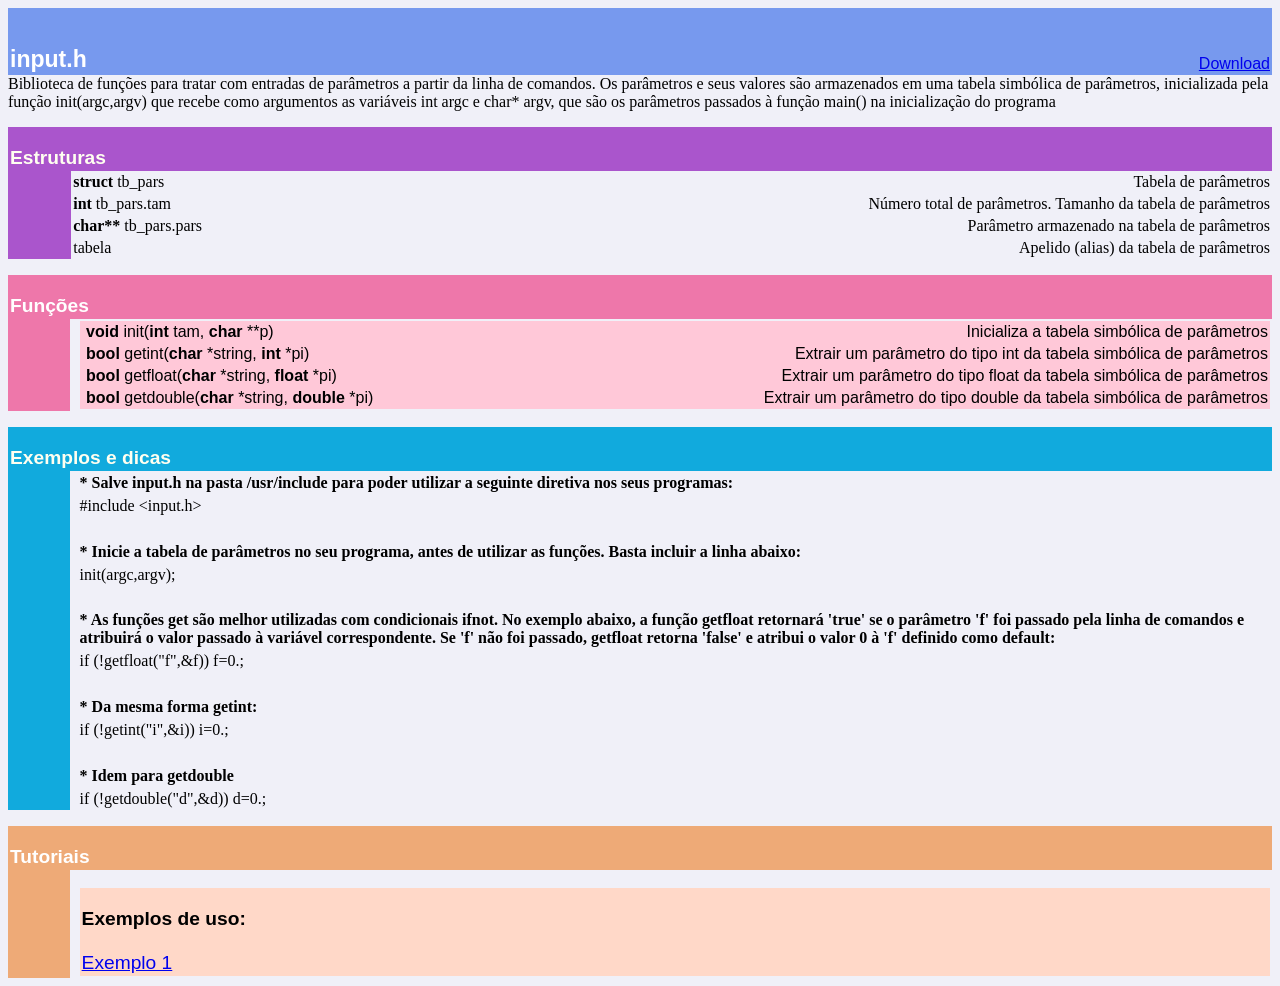
<file: C/bibliotecas_dirack/input.html>
<!doctype html>
<!--

-->
    <html><head><meta charset="utf-8"><title>C: input.h</title>
    <link rel="icon" 
      type="image/png" 
      href="../favicon.ico" />
    <style type="text/css"><!--
    TT { font-family: lucidatypewriter, lucida console, courier }
    --></style></head><body bgcolor="#f0f0f8">
    
    <table width="100%" cellspacing=0 cellpadding=2 border=0
    summary="heading">
    <tr bgcolor="#7799ee">
    <td valign=bottom>&nbsp;<br>
    <font color="#ffffff" face="helvetica, arial">&nbsp;<br><big><big><strong>input.h</strong></big></big></font></td
    ><td align=right valign=bottom>
        <font color="#ffffff" face="helvetica, arial">
        <a href=https://github.com/Geofisicando/input.h/blob/master/input.h title="Baixar código fonte de input.h?">Download</a></font>
        
    </td></tr></table>
    Biblioteca de funções para tratar com entradas de parâmetros a partir da linha de comandos. 
Os parâmetros e seus valores
    são armazenados em uma tabela simbólica de parâmetros, 
inicializada pela função init(argc,argv) que recebe como argumentos
    as variáveis int argc e char* argv, 
que são os parâmetros passados à função main() na inicialização do programa
    
<!-- Descrição das structs da biblioteca (ESTRUTURAS) -->
    <p>
    <table width="100%" cellspacing=0 cellpadding=2 border=0 summary="section">
    <tr bgcolor="#aa55cc">
    	<td colspan=3 valign=bottom>&nbsp;<br>
    	<font color="#fffff" face="helvetica, arial"><big><strong>Estruturas</strong></big></font></td>
    </tr>
    
    <tr>

	<td bgcolor="#aa55cc" width="5%"></td>
	<td align="left"><strong>struct</strong> tb_pars</td>
	<td align="right">Tabela de parâmetros</td>
    </tr>

	<tr>
		<td bgcolor="#aa55cc"></td>
		<td><strong>int</strong> tb_pars.tam</td>
		<td align="right" valign="bottom">Número total de parâmetros. Tamanho da tabela de parâmetros</td>
	</tr>
	<tr>
		<td bgcolor="#aa55cc"></td>
		<td><strong>char**</strong> tb_pars.pars</td>
		<td align="right">Parâmetro armazenado na tabela de parâmetros</td>
	</tr>
	<tr>
		<td bgcolor="#aa55cc"></td>
		<td>tabela</td>
		<td align="right">Apelido (alias) da tabela de parâmetros</td>
	</tr>


</table>



<!-- Descrição das funções da biblioteca -->
    <p>
    <table width="100%" cellspacing=0 cellpadding=2 border=0 summary="section">
    <tr bgcolor="#ee77aa">
    <td colspan=3 valign=bottom>&nbsp;<br>
    <font color="#ffffff" face="helvetica, arial"><big><strong>Funções</strong></big></font></td></tr>
    
    <tr>
	<td bgcolor="#ee77aa"><tt>&nbsp;&nbsp;&nbsp;&nbsp;&nbsp;&nbsp;</tt></td><td>&nbsp;</td>
	<td width="100%">
    
	<table width="100%" cellspacing=0 cellpadding=2 border=0 summary="heading">
    		<tr bgcolor="#ffc8d8">
    			<td valign=bottom><font color="#000000" face="helvetica, arial">&nbsp;<strong>void</strong> init(<strong>int</strong> tam, <strong>char</strong> **p) </font></td>
			<td align=right valign=bottom><font color="#000000" face="helvetica, arial">Inicializa a tabela simbólica de parâmetros </font></td>

		</tr>
    		<tr bgcolor="#ffc8d8">
    			<td valign=bottom><font color="#000000" face="helvetica, arial">&nbsp;<strong>bool</strong> getint(<strong>char</strong> *string, <strong>int</strong> *pi) </font></td>
			<td align=right valign=bottom><font color="#000000" face="helvetica, arial">Extrair um parâmetro do tipo int da tabela simbólica de parâmetros </font></td>

		</tr>

    		<tr bgcolor="#ffc8d8">
    			<td valign=bottom><font color="#000000" face="helvetica, arial">&nbsp;<strong>bool</strong> getfloat(<strong>char</strong> *string, <strong>float</strong> *pi) </font></td>
			<td align=right valign=bottom><font color="#000000" face="helvetica, arial">Extrair um parâmetro do tipo float da tabela simbólica de parâmetros </font></td>

		</tr>

    		<tr bgcolor="#ffc8d8">
    			<td valign=bottom><font color="#000000" face="helvetica, arial">&nbsp;<strong>bool</strong> getdouble(<strong>char</strong> *string, <strong>double</strong> *pi) </font></td>
			<td align=right valign=bottom><font color="#000000" face="helvetica, arial">Extrair um parâmetro do tipo double da tabela simbólica de parâmetros </font></td>

		</tr>

	</table>
    
</td></tr></table>

<!-- EXEMPLOS E DICAS -->
    <p>
    <table width="100%" cellspacing=0 cellpadding=2 border=0 summary="section">
    <tr bgcolor="#11aadd">
    <td colspan=3 valign=bottom>&nbsp;<br>
    <font color="#fffff" face="helvetica, arial"><big><strong>Exemplos e dicas</strong></big></font></td></tr>
<tr><td bgcolor="#11aadd"><tt>&nbsp;&nbsp;&nbsp;&nbsp;&nbsp;&nbsp;</tt></td><td>&nbsp;</td>
<td width="100%"><strong>* Salve input.h na pasta /usr/include para poder utilizar a seguinte diretiva nos seus programas:</strong></td></tr>
        <tr><td bgcolor="#11aadd"><tt>&nbsp;&nbsp;&nbsp;&nbsp;&nbsp;&nbsp;</tt></td><td>&nbsp;</td>
<td width="100%">#include &lt;input.h&gt;</td></tr>
<tr><td bgcolor="#11aadd"><tt>&nbsp;&nbsp;&nbsp;&nbsp;&nbsp;&nbsp;</tt></td><td>&nbsp;</td>
<td width="100%"></td></tr>
     <tr><td bgcolor="#11aadd"><tt>&nbsp;&nbsp;&nbsp;&nbsp;&nbsp;&nbsp;</tt></td><td>&nbsp;</td>
<td width="100%"><strong>* Inicie a tabela de parâmetros no seu programa, antes de utilizar as funções. Basta incluir a linha abaixo:</strong></td></tr>
        <tr><td bgcolor="#11aadd"><tt>&nbsp;&nbsp;&nbsp;&nbsp;&nbsp;&nbsp;</tt></td><td>&nbsp;</td>
<td width="100%">init(argc,argv);</td></tr>
<tr><td bgcolor="#11aadd"><tt>&nbsp;&nbsp;&nbsp;&nbsp;&nbsp;&nbsp;</tt></td><td>&nbsp;</td>
<td width="100%"></td></tr>

<tr><td bgcolor="#11aadd"><tt>&nbsp;&nbsp;&nbsp;&nbsp;&nbsp;&nbsp;</tt></td><td>&nbsp;</td>
<td width="100%"><strong>* As funções get são melhor utilizadas com condicionais ifnot. No exemplo abaixo, a função getfloat retornará 'true' se o parâmetro 'f' foi passado pela linha de comandos e atribuirá o valor passado à variável correspondente. Se 'f' não foi passado, getfloat retorna 'false' e atribui o valor 0 à 'f' definido como default:  </strong></td></tr>
<tr><td bgcolor="#11aadd"><tt>&nbsp;&nbsp;&nbsp;&nbsp;&nbsp;&nbsp;</tt></td><td>&nbsp;</td>
<td width="100%">if (!getfloat("f",&#38;f)) f=0.;</td></tr>
<tr><td bgcolor="#11aadd"><tt>&nbsp;&nbsp;&nbsp;&nbsp;&nbsp;&nbsp;</tt></td><td>&nbsp;</td>
<td width="100%"></td></tr>

<tr><td bgcolor="#11aadd"><tt>&nbsp;&nbsp;&nbsp;&nbsp;&nbsp;&nbsp;</tt></td><td>&nbsp;</td>
<td width="100%"><strong>* Da mesma forma getint:</strong></td></tr>
<tr><td bgcolor="#11aadd"><tt>&nbsp;&nbsp;&nbsp;&nbsp;&nbsp;&nbsp;</tt></td><td>&nbsp;</td>
<td width="100%">if (!getint("i",&#38;i)) i=0.;</td></tr>
<tr><td bgcolor="#11aadd"><tt>&nbsp;&nbsp;&nbsp;&nbsp;&nbsp;&nbsp;</tt></td><td>&nbsp;</td>
<td width="100%"></td></tr>

<tr><td bgcolor="#11aadd"><tt>&nbsp;&nbsp;&nbsp;&nbsp;&nbsp;&nbsp;</tt></td><td>&nbsp;</td>
<td width="100%"><strong>* Idem para getdouble </strong></td></tr>
<tr><td bgcolor="#11aadd"><tt>&nbsp;&nbsp;&nbsp;&nbsp;&nbsp;&nbsp;</tt></td><td>&nbsp;</td>
<td width="100%">if (!getdouble("d",&#38;d)) d=0.;</td></tr>

</table>



<!-- Exemplos de uso e tutoriais-->
<p>
<table width="100%" cellspacing=0 cellpadding=2 border=0 summary="section">
    	<tr bgcolor="#eeaa77">
    		<td colspan=3 valign=bottom>&nbsp;<br><font color="#ffffff" face="helvetica, arial"><big><strong>Tutoriais</strong></big></font></td>
	    </tr>
    
        <tr>
		<td bgcolor="#eeaa77"><tt>&nbsp;&nbsp;&nbsp;&nbsp;&nbsp;&nbsp;</tt></td>
		<td>&nbsp;</td>
		<td width="100%">
			<p>
			<table width="100%" cellspacing=0 cellpadding=2 border=0 summary="section">
    				<tr bgcolor="#ffd8c8">
    					<td colspan=3 valign=bottom>&nbsp;<br><font color="#000000" face="helvetica, arial"><big><strong>Exemplos de uso: </strong></big></font></td>
	            	</tr>
	            	 <tr bgcolor="#ffd8c8">
    					<td colspan=3 valign=bottom>&nbsp;<br><font color="#000000" face="helvetica, arial"><big><a href=https://github.com/Geofisicando/input.h.git title="Exemplo de uso 1">Exemplo 1</a></big></font>
    					</td>
	            	</tr>
    
       
	</table>
</table>

</body></html>
</file>
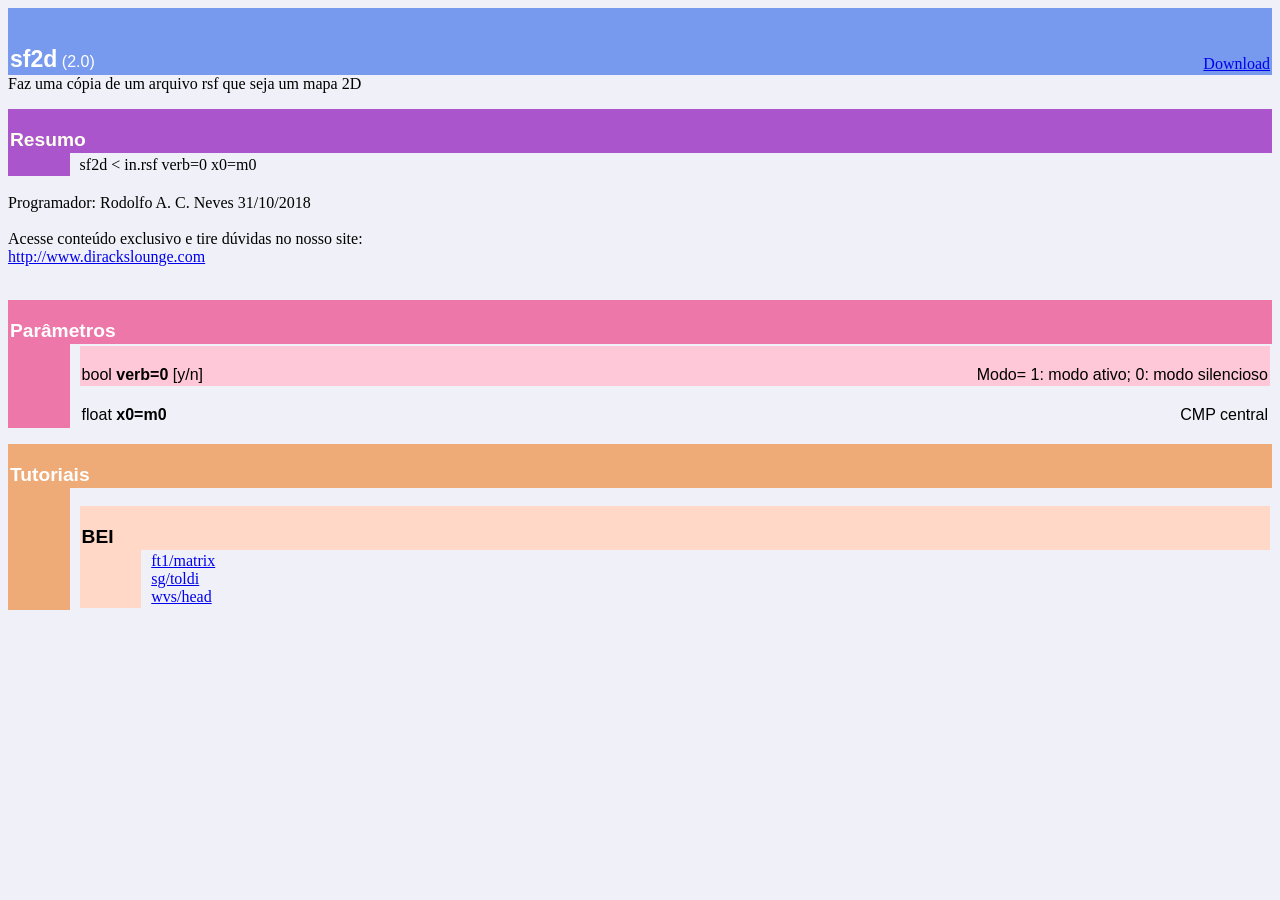
<file: Madagascar/estudo/sf2d.html>
<!doctype html>
    <html><head><meta charset="utf-8"><title>RSF: sf2d</title>
    <link rel="icon" 
      type="image/png" 
      href="../favicon.ico" />
    <style type="text/css"><!--
    TT { font-family: lucidatypewriter, lucida console, courier }
    --></style></head><body bgcolor="#f0f0f8">
    
    <table width="100%" cellspacing=0 cellpadding=2 border=0
    summary="heading">
    <tr bgcolor="#7799ee">
    <td valign=bottom>&nbsp;<br>
    <font color="#ffffff" face="helvetica, arial">&nbsp;<br><big><big><strong>sf2d</strong></big></big> (2.0)</font></td
    ><td align=right valign=bottom>
        <font><a href="https://github.com/Geofisicando/Madagascar-APIs/blob/master/M2d.c" title="Baixar código fonte?">Download</a></font></td></tr></table>
    Faz uma cópia de um arquivo rsf que seja um mapa 2D
    
<!-- Resumo -->
    <p>
    <table width="100%" cellspacing=0 cellpadding=2 border=0 summary="section">
    <tr bgcolor="#aa55cc">
    <td colspan=3 valign=bottom>&nbsp;<br>
    <font color="#fffff" face="helvetica, arial"><big><strong>Resumo</strong></big></font></td></tr>
    
        <tr><td bgcolor="#aa55cc"><tt>&nbsp;&nbsp;&nbsp;&nbsp;&nbsp;&nbsp;</tt></td><td>&nbsp;</td>
<td width="100%">sf2d < in.rsf verb=0 x0=m0</td></tr></table><br>
Programador: Rodolfo A. C. Neves 31/10/2018<br>
<br>
Acesse conteúdo exclusivo e tire dúvidas no nosso site:<br>
	<a href="http://www.dirackslounge.com">http://www.dirackslounge.com</a><br>
<br>

<!-- Parâmetros -->
    <p>
    <table width="100%" cellspacing=0 cellpadding=2 border=0 summary="section">
    <tr bgcolor="#ee77aa">
    <td colspan=3 valign=bottom>&nbsp;<br>
    <font color="#ffffff" face="helvetica, arial"><big><strong>Parâmetros</strong></big></font></td></tr>
    
        <tr><td bgcolor="#ee77aa"><tt>&nbsp;&nbsp;&nbsp;&nbsp;&nbsp;&nbsp;</tt></td><td>&nbsp;</td>
<td width="100%">
    <table width="100%" cellspacing=0 cellpadding=2 border=0
    summary="heading">
    <tr bgcolor="#ffc8d8">
    <td valign=bottom>
    <font color="#000000" face="helvetica, arial">&nbsp;<br>bool    <strong>verb=0</strong> [y/n]</font></td
    ><td align=right valign=bottom
    ><font color="#000000" face="helvetica, arial">	Modo= 1: modo ativo;	0: modo silencioso <br>
</font></td></tr></table>
    

    <table width="100%" cellspacing=0 cellpadding=2 border=0
    summary="heading">
    <tr bgcolor="#f0f0f8">
    <td valign=bottom>
    <font color="#000000" face="helvetica, arial">&nbsp;<br>float   <strong>x0=m0</strong> </font></td
    ><td align=right valign=bottom
    ><font color="#000000" face="helvetica, arial">	CMP central <br>
</font></td></tr></table>


    
</td></tr></table>

<!-- Exemplos de uso e tutoriais-->
   <p>
    <table width="100%" cellspacing=0 cellpadding=2 border=0 summary="section">
    <tr bgcolor="#eeaa77">
    <td colspan=3 valign=bottom>&nbsp;<br>
    <font color="#ffffff" face="helvetica, arial"><big><strong>Tutoriais</strong></big></font></td></tr>
    
        <tr><td bgcolor="#eeaa77"><tt>&nbsp;&nbsp;&nbsp;&nbsp;&nbsp;&nbsp;</tt></td><td>&nbsp;</td>
<td width="100%">
    <p>
    <table width="100%" cellspacing=0 cellpadding=2 border=0 summary="section">
    <tr bgcolor="#ffd8c8">
    <td colspan=3 valign=bottom>&nbsp;<br>
    <font color="#000000" face="helvetica, arial"><big><strong>BEI</strong></big></font></td></tr>
    
        <tr><td bgcolor="#ffd8c8"><tt>&nbsp;&nbsp;&nbsp;&nbsp;&nbsp;&nbsp;</tt></td><td>&nbsp;</td>
<td width="100%">
                        <a href="book/bei/ft1/matrix.html">ft1/matrix</a><br>
                        
                        <a href="book/bei/sg/toldi.html">sg/toldi</a><br>
                        
                        <a href="book/bei/wvs/head.html">wvs/head</a><br>
                        </td></tr></table>
    </body></html>
</file>
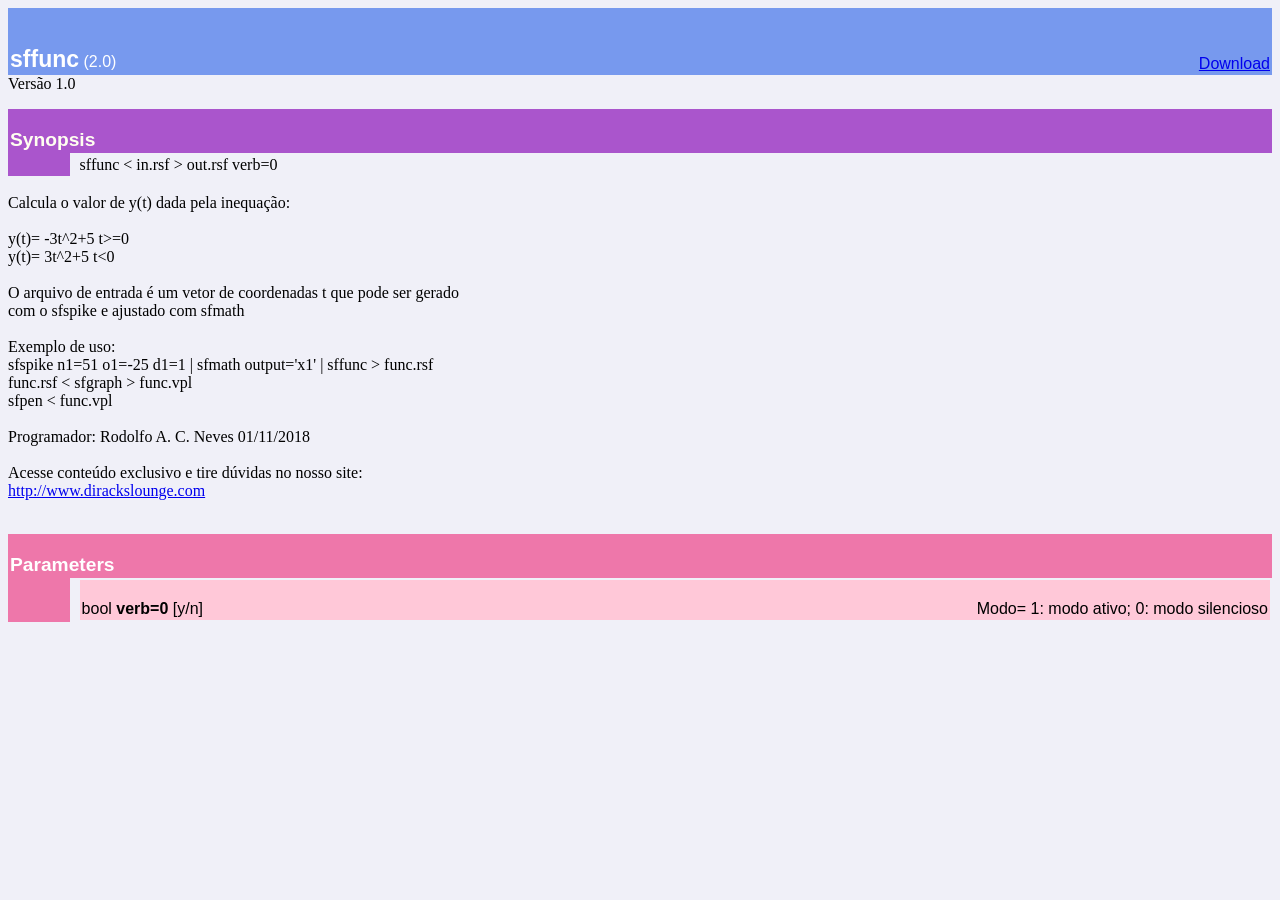
<file: Madagascar/estudo/sffunc.html>
<!doctype html>
    <html><head><meta charset="utf-8"><title>RSF: sffunc</title>
    <link rel="icon" 
      type="image/png" 
      href="../favicon.ico" />
    <style type="text/css"><!--
    TT { font-family: lucidatypewriter, lucida console, courier }
    --></style></head><body bgcolor="#f0f0f8">
    
    <table width="100%" cellspacing=0 cellpadding=2 border=0
    summary="heading">
    <tr bgcolor="#7799ee">
    <td valign=bottom>&nbsp;<br>
    <font color="#ffffff" face="helvetica, arial">&nbsp;<br><big><big><strong>sffunc</strong></big></big> (2.0)</font></td
    ><td align=right valign=bottom
    ><font color="#ffffff" face="helvetica, arial"><a href="https://github.com/Geofisicando/Madagascar-APIs/blob/master/Mfunc.c">Download</a></font></td></tr></table>
    Versão 1.0
    <p>
    <table width="100%" cellspacing=0 cellpadding=2 border=0 summary="section">
    <tr bgcolor="#aa55cc">
    <td colspan=3 valign=bottom>&nbsp;<br>
    <font color="#fffff" face="helvetica, arial"><big><strong>Synopsis</strong></big></font></td></tr>
    
        <tr><td bgcolor="#aa55cc"><tt>&nbsp;&nbsp;&nbsp;&nbsp;&nbsp;&nbsp;</tt></td><td>&nbsp;</td>
<td width="100%">sffunc < in.rsf > out.rsf verb=0</td></tr></table><br>
Calcula o valor de y(t) dada pela inequação:<br>
<br>
y(t)= -3t^2+5 t>=0<br>
y(t)= 3t^2+5 t<0<br>
<br>
O arquivo de entrada é um vetor de coordenadas t que pode ser gerado<br>
com o sfspike e ajustado com sfmath<br>
<br>
Exemplo de uso:<br>
		sfspike n1=51 o1=-25 d1=1 | sfmath output='x1' | sffunc > func.rsf<br>
		func.rsf < sfgraph > func.vpl<br>
		sfpen < func.vpl<br>
<br>
Programador: Rodolfo A. C. Neves 01/11/2018<br>
<br>
Acesse conteúdo exclusivo e tire dúvidas no nosso site:<br>
	<a href="http://www.dirackslounge.com">http://www.dirackslounge.com</a><br>
<br>

    <p>
    <table width="100%" cellspacing=0 cellpadding=2 border=0 summary="section">
    <tr bgcolor="#ee77aa">
    <td colspan=3 valign=bottom>&nbsp;<br>
    <font color="#ffffff" face="helvetica, arial"><big><strong>Parameters</strong></big></font></td></tr>
    
        <tr><td bgcolor="#ee77aa"><tt>&nbsp;&nbsp;&nbsp;&nbsp;&nbsp;&nbsp;</tt></td><td>&nbsp;</td>
<td width="100%">
    <table width="100%" cellspacing=0 cellpadding=2 border=0
    summary="heading">
    <tr bgcolor="#ffc8d8">
    <td valign=bottom>
    <font color="#000000" face="helvetica, arial">&nbsp;<br>bool    <strong>verb=0</strong> [y/n]</font></td
    ><td align=right valign=bottom
    ><font color="#000000" face="helvetica, arial">	Modo= 1: modo ativo;	0: modo silencioso <br>
</font></td></tr></table>
    
</td></tr></table>
    </body></html>
</file>
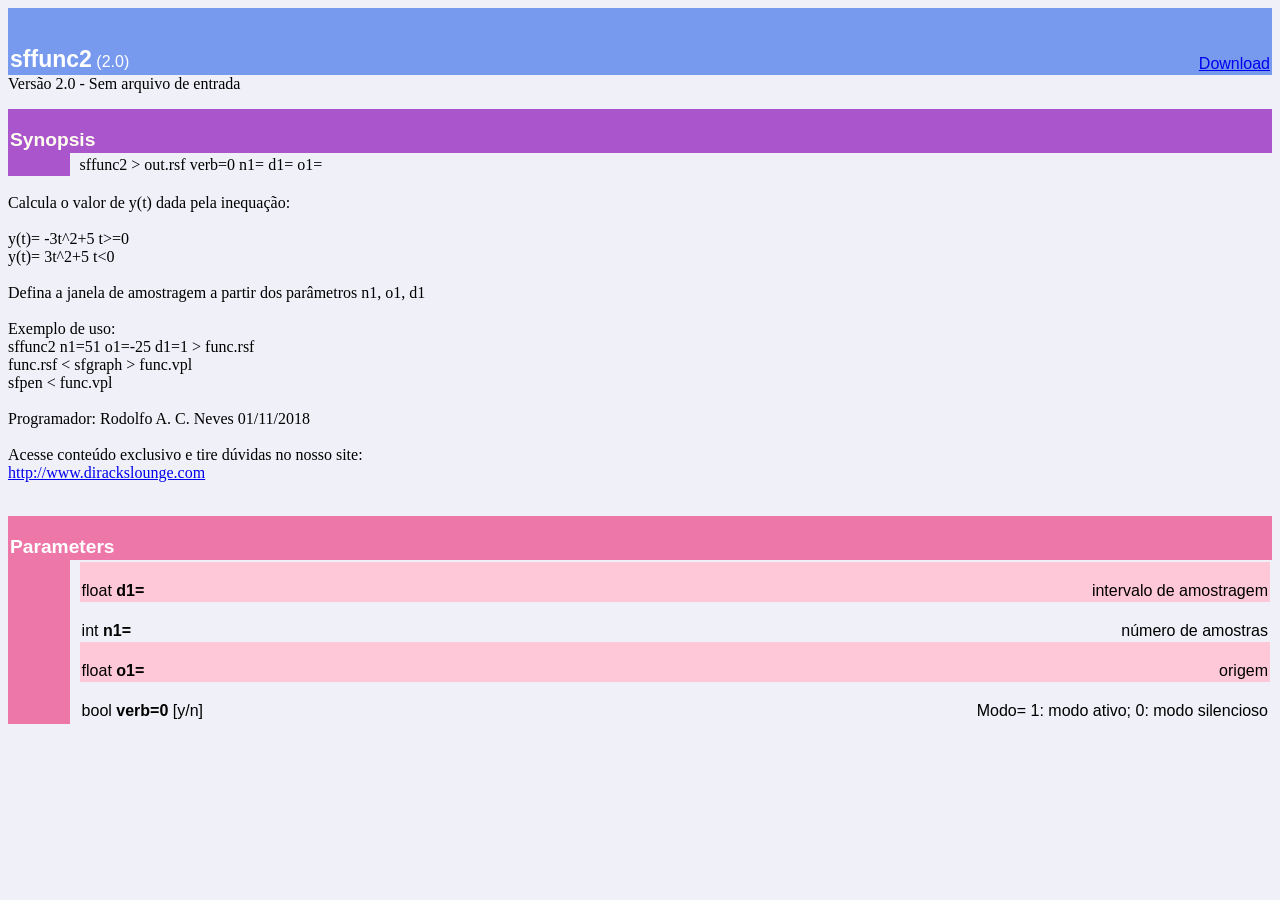
<file: Madagascar/estudo/sffunc2.html>
<!doctype html>
    <html><head><meta charset="utf-8"><title>RSF: sffunc2</title>
    <link rel="icon" 
      type="image/png" 
      href="../favicon.ico" />
    <style type="text/css"><!--
    TT { font-family: lucidatypewriter, lucida console, courier }
    --></style></head><body bgcolor="#f0f0f8">
    
    <table width="100%" cellspacing=0 cellpadding=2 border=0
    summary="heading">
    <tr bgcolor="#7799ee">
    <td valign=bottom>&nbsp;<br>
    <font color="#ffffff" face="helvetica, arial">&nbsp;<br><big><big><strong>sffunc2</strong></big></big> (2.0)</font></td
    ><td align=right valign=bottom
    ><font color="#ffffff" face="helvetica, arial"><a href="https://github.com/Geofisicando/Madagascar-APIs/blob/master/Mfunc2.c">Download</a></font></td></tr></table>
    Versão 2.0 - Sem arquivo de entrada
    <p>
    <table width="100%" cellspacing=0 cellpadding=2 border=0 summary="section">
    <tr bgcolor="#aa55cc">
    <td colspan=3 valign=bottom>&nbsp;<br>
    <font color="#fffff" face="helvetica, arial"><big><strong>Synopsis</strong></big></font></td></tr>
    
        <tr><td bgcolor="#aa55cc"><tt>&nbsp;&nbsp;&nbsp;&nbsp;&nbsp;&nbsp;</tt></td><td>&nbsp;</td>
<td width="100%">sffunc2 > out.rsf verb=0 n1= d1= o1=</td></tr></table><br>
Calcula o valor de y(t) dada pela inequação:<br>
<br>
y(t)= -3t^2+5 t>=0<br>
y(t)= 3t^2+5 t<0<br>
<br>
Defina a janela de amostragem a partir dos parâmetros n1, o1, d1<br>
<br>
Exemplo de uso:<br>
		sffunc2 n1=51 o1=-25 d1=1 > func.rsf<br>
		func.rsf < sfgraph > func.vpl<br>
		sfpen < func.vpl<br>
<br>
Programador: Rodolfo A. C. Neves 01/11/2018<br>
<br>
Acesse conteúdo exclusivo e tire dúvidas no nosso site:<br>
	<a href="http://www.dirackslounge.com">http://www.dirackslounge.com</a><br>
<br>

    <p>
    <table width="100%" cellspacing=0 cellpadding=2 border=0 summary="section">
    <tr bgcolor="#ee77aa">
    <td colspan=3 valign=bottom>&nbsp;<br>
    <font color="#ffffff" face="helvetica, arial"><big><strong>Parameters</strong></big></font></td></tr>
    
        <tr><td bgcolor="#ee77aa"><tt>&nbsp;&nbsp;&nbsp;&nbsp;&nbsp;&nbsp;</tt></td><td>&nbsp;</td>
<td width="100%">
    <table width="100%" cellspacing=0 cellpadding=2 border=0
    summary="heading">
    <tr bgcolor="#ffc8d8">
    <td valign=bottom>
    <font color="#000000" face="helvetica, arial">&nbsp;<br>float   <strong>d1=</strong> </font></td
    ><td align=right valign=bottom
    ><font color="#000000" face="helvetica, arial">	intervalo de amostragem <br>
</font></td></tr></table>
    

    <table width="100%" cellspacing=0 cellpadding=2 border=0
    summary="heading">
    <tr bgcolor="#f0f0f8">
    <td valign=bottom>
    <font color="#000000" face="helvetica, arial">&nbsp;<br>int     <strong>n1=</strong> </font></td
    ><td align=right valign=bottom
    ><font color="#000000" face="helvetica, arial">	número de amostras <br>
</font></td></tr></table>
    

    <table width="100%" cellspacing=0 cellpadding=2 border=0
    summary="heading">
    <tr bgcolor="#ffc8d8">
    <td valign=bottom>
    <font color="#000000" face="helvetica, arial">&nbsp;<br>float   <strong>o1=</strong> </font></td
    ><td align=right valign=bottom
    ><font color="#000000" face="helvetica, arial">	origem <br>
</font></td></tr></table>
    

    <table width="100%" cellspacing=0 cellpadding=2 border=0
    summary="heading">
    <tr bgcolor="#f0f0f8">
    <td valign=bottom>
    <font color="#000000" face="helvetica, arial">&nbsp;<br>bool    <strong>verb=0</strong> [y/n]</font></td
    ><td align=right valign=bottom
    ><font color="#000000" face="helvetica, arial">	Modo= 1: modo ativo;	0: modo silencioso <br>
</font></td></tr></table>
    
</td></tr></table>
    </body></html>
</file>
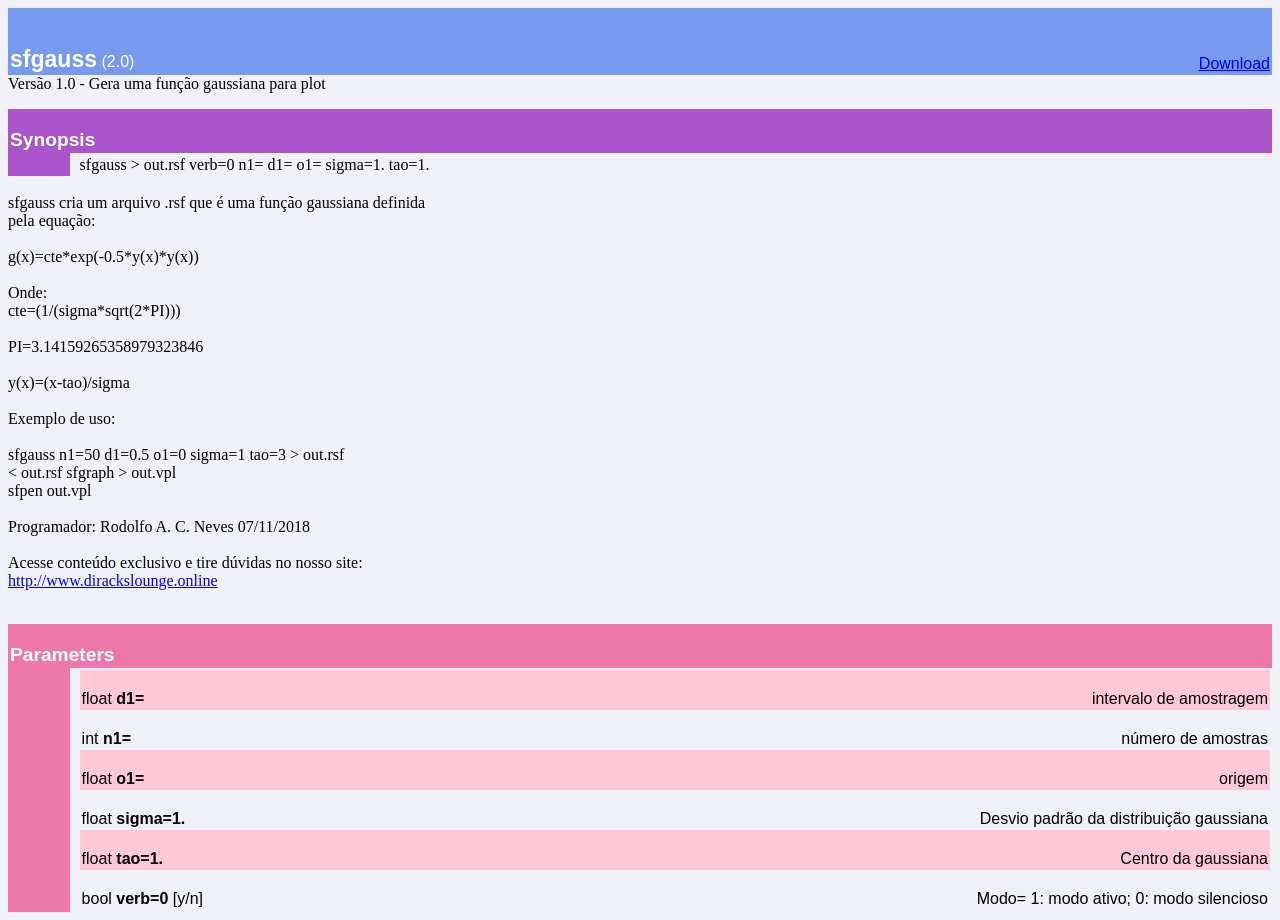
<file: Madagascar/estudo/sfgauss.html>
<!doctype html>
    <html><head><title>RSF: sfgauss</title>
    <link rel="icon" 
      type="image/png" 
      href="../favicon.ico" />
    <style type="text/css"><!--
    TT { font-family: lucidatypewriter, lucida console, courier }
    --></style></head><body bgcolor="#f0f0f8">
    
    <table width="100%" cellspacing=0 cellpadding=2 border=0
    summary="heading">
    <tr bgcolor="#7799ee">
    <td valign=bottom>&nbsp;<br>
    <font color="#ffffff" face="helvetica, arial">&nbsp;<br><big><big><strong>sfgauss</strong></big></big> (2.0)</font></td
    ><td align=right valign=bottom
    ><font color="#ffffff" face="helvetica, arial"><a href="https://github.com/Geofisicando/Madagascar-APIs/blob/master/Mgauss.c">Download</a></font></td></tr></table>
    Versão 1.0 - Gera uma função gaussiana para plot
    <p>
    <table width="100%" cellspacing=0 cellpadding=2 border=0 summary="section">
    <tr bgcolor="#aa55cc">
    <td colspan=3 valign=bottom>&nbsp;<br>
    <font color="#fffff" face="helvetica, arial"><big><strong>Synopsis</strong></big></font></td></tr>
    
        <tr><td bgcolor="#aa55cc"><tt>&nbsp;&nbsp;&nbsp;&nbsp;&nbsp;&nbsp;</tt></td><td>&nbsp;</td>
<td width="100%">sfgauss > out.rsf verb=0 n1= d1= o1= sigma=1. tao=1.</td></tr></table><br>
sfgauss cria um arquivo .rsf que é uma função gaussiana definida<br>
pela equação:<br>
<br>
	g(x)=cte*exp(-0.5*y(x)*y(x))<br>
<br>
Onde:<br>
	cte=(1/(sigma*sqrt(2*PI)))<br>
<br>
	PI=3.14159265358979323846<br>
<br>
	y(x)=(x-tao)/sigma<br>
<br>
Exemplo de uso:<br>
<br>
	sfgauss n1=50 d1=0.5 o1=0 sigma=1 tao=3 > out.rsf<br>
	< out.rsf sfgraph > out.vpl<br>
	sfpen out.vpl<br>
<br>
Programador: Rodolfo A. C. Neves 07/11/2018<br>
<br>
Acesse conteúdo exclusivo e tire dúvidas no nosso site:<br>
	<a href="http://www.dirackslounge.online">http://www.dirackslounge.online</a><br>
<br>

    <p>
    <table width="100%" cellspacing=0 cellpadding=2 border=0 summary="section">
    <tr bgcolor="#ee77aa">
    <td colspan=3 valign=bottom>&nbsp;<br>
    <font color="#ffffff" face="helvetica, arial"><big><strong>Parameters</strong></big></font></td></tr>
    
        <tr><td bgcolor="#ee77aa"><tt>&nbsp;&nbsp;&nbsp;&nbsp;&nbsp;&nbsp;</tt></td><td>&nbsp;</td>
<td width="100%">
    <table width="100%" cellspacing=0 cellpadding=2 border=0
    summary="heading">
    <tr bgcolor="#ffc8d8">
    <td valign=bottom>
    <font color="#000000" face="helvetica, arial">&nbsp;<br>float   <strong>d1=</strong> </font></td
    ><td align=right valign=bottom
    ><font color="#000000" face="helvetica, arial">	intervalo de amostragem <br>
</font></td></tr></table>
    

    <table width="100%" cellspacing=0 cellpadding=2 border=0
    summary="heading">
    <tr bgcolor="#f0f0f8">
    <td valign=bottom>
    <font color="#000000" face="helvetica, arial">&nbsp;<br>int     <strong>n1=</strong> </font></td
    ><td align=right valign=bottom
    ><font color="#000000" face="helvetica, arial">	número de amostras <br>
</font></td></tr></table>
    

    <table width="100%" cellspacing=0 cellpadding=2 border=0
    summary="heading">
    <tr bgcolor="#ffc8d8">
    <td valign=bottom>
    <font color="#000000" face="helvetica, arial">&nbsp;<br>float   <strong>o1=</strong> </font></td
    ><td align=right valign=bottom
    ><font color="#000000" face="helvetica, arial">	origem <br>
</font></td></tr></table>
    

    <table width="100%" cellspacing=0 cellpadding=2 border=0
    summary="heading">
    <tr bgcolor="#f0f0f8">
    <td valign=bottom>
    <font color="#000000" face="helvetica, arial">&nbsp;<br>float   <strong>sigma=1.</strong> </font></td
    ><td align=right valign=bottom
    ><font color="#000000" face="helvetica, arial">	Desvio padrão da distribuição gaussiana <br>
</font></td></tr></table>
    

    <table width="100%" cellspacing=0 cellpadding=2 border=0
    summary="heading">
    <tr bgcolor="#ffc8d8">
    <td valign=bottom>
    <font color="#000000" face="helvetica, arial">&nbsp;<br>float   <strong>tao=1.</strong> </font></td
    ><td align=right valign=bottom
    ><font color="#000000" face="helvetica, arial">	Centro da gaussiana <br>
</font></td></tr></table>
    

    <table width="100%" cellspacing=0 cellpadding=2 border=0
    summary="heading">
    <tr bgcolor="#f0f0f8">
    <td valign=bottom>
    <font color="#000000" face="helvetica, arial">&nbsp;<br>bool    <strong>verb=0</strong> [y/n]</font></td
    ><td align=right valign=bottom
    ><font color="#000000" face="helvetica, arial">	Modo= 1: modo ativo;	0: modo silencioso <br>
</font></td></tr></table>
    
</td></tr></table>
    </body></html>
</file>
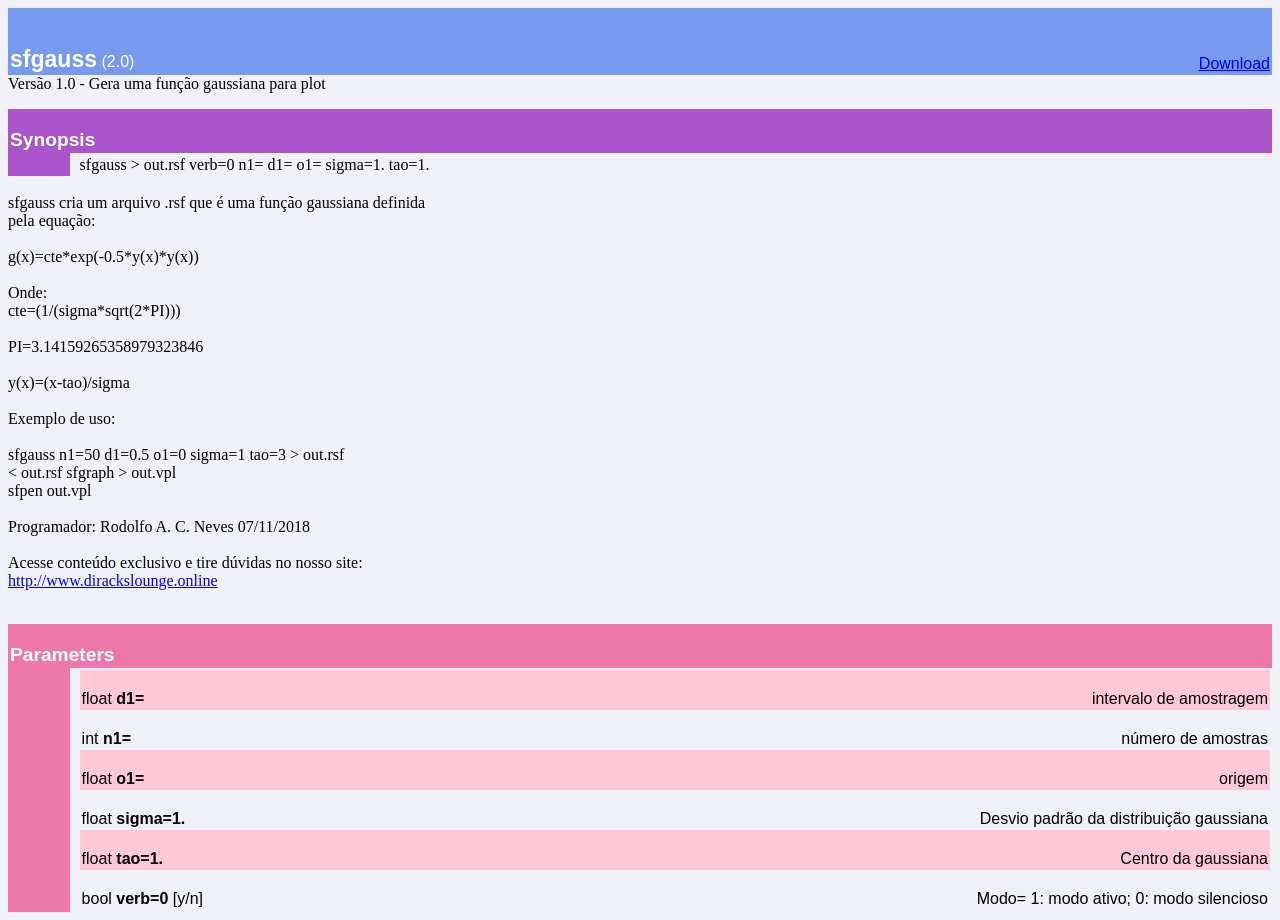
<file: Madagascar/estudo/sfnorm.html>
<!doctype html>
    <html><head><title>RSF: sfnorm</title>
    <link rel="icon" 
      type="image/png" 
      href="../favicon.ico" />
    <style type="text/css"><!--
    TT { font-family: lucidatypewriter, lucida console, courier }
    --></style></head><body bgcolor="#f0f0f8">
    
    <table width="100%" cellspacing=0 cellpadding=2 border=0
    summary="heading">
    <tr bgcolor="#7799ee">
    <td valign=bottom>&nbsp;<br>
    <font color="#ffffff" face="helvetica, arial">&nbsp;<br><big><big><strong>sfgauss</strong></big></big> (2.0)</font></td
    ><td align=right valign=bottom
    ><font color="#ffffff" face="helvetica, arial"><a href="https://github.com/Geofisicando/Madagascar-APIs/blob/master/Mnorm.c">Download</a></font></td></tr></table>
    Versão 1.0 - Gera uma função gaussiana para plot
    <p>
    <table width="100%" cellspacing=0 cellpadding=2 border=0 summary="section">
    <tr bgcolor="#aa55cc">
    <td colspan=3 valign=bottom>&nbsp;<br>
    <font color="#fffff" face="helvetica, arial"><big><strong>Synopsis</strong></big></font></td></tr>
    
        <tr><td bgcolor="#aa55cc"><tt>&nbsp;&nbsp;&nbsp;&nbsp;&nbsp;&nbsp;</tt></td><td>&nbsp;</td>
<td width="100%">sfgauss > out.rsf verb=0 n1= d1= o1= sigma=1. tao=1.</td></tr></table><br>
sfgauss cria um arquivo .rsf que é uma função gaussiana definida<br>
pela equação:<br>
<br>
	g(x)=cte*exp(-0.5*y(x)*y(x))<br>
<br>
Onde:<br>
	cte=(1/(sigma*sqrt(2*PI)))<br>
<br>
	PI=3.14159265358979323846<br>
<br>
	y(x)=(x-tao)/sigma<br>
<br>
Exemplo de uso:<br>
<br>
	sfgauss n1=50 d1=0.5 o1=0 sigma=1 tao=3 > out.rsf<br>
	< out.rsf sfgraph > out.vpl<br>
	sfpen out.vpl<br>
<br>
Programador: Rodolfo A. C. Neves 07/11/2018<br>
<br>
Acesse conteúdo exclusivo e tire dúvidas no nosso site:<br>
	<a href="http://www.dirackslounge.online">http://www.dirackslounge.online</a><br>
<br>

    <p>
    <table width="100%" cellspacing=0 cellpadding=2 border=0 summary="section">
    <tr bgcolor="#ee77aa">
    <td colspan=3 valign=bottom>&nbsp;<br>
    <font color="#ffffff" face="helvetica, arial"><big><strong>Parameters</strong></big></font></td></tr>
    
        <tr><td bgcolor="#ee77aa"><tt>&nbsp;&nbsp;&nbsp;&nbsp;&nbsp;&nbsp;</tt></td><td>&nbsp;</td>
<td width="100%">
    <table width="100%" cellspacing=0 cellpadding=2 border=0
    summary="heading">
    <tr bgcolor="#ffc8d8">
    <td valign=bottom>
    <font color="#000000" face="helvetica, arial">&nbsp;<br>float   <strong>d1=</strong> </font></td
    ><td align=right valign=bottom
    ><font color="#000000" face="helvetica, arial">	intervalo de amostragem <br>
</font></td></tr></table>
    

    <table width="100%" cellspacing=0 cellpadding=2 border=0
    summary="heading">
    <tr bgcolor="#f0f0f8">
    <td valign=bottom>
    <font color="#000000" face="helvetica, arial">&nbsp;<br>int     <strong>n1=</strong> </font></td
    ><td align=right valign=bottom
    ><font color="#000000" face="helvetica, arial">	número de amostras <br>
</font></td></tr></table>
    

    <table width="100%" cellspacing=0 cellpadding=2 border=0
    summary="heading">
    <tr bgcolor="#ffc8d8">
    <td valign=bottom>
    <font color="#000000" face="helvetica, arial">&nbsp;<br>float   <strong>o1=</strong> </font></td
    ><td align=right valign=bottom
    ><font color="#000000" face="helvetica, arial">	origem <br>
</font></td></tr></table>
    

    <table width="100%" cellspacing=0 cellpadding=2 border=0
    summary="heading">
    <tr bgcolor="#f0f0f8">
    <td valign=bottom>
    <font color="#000000" face="helvetica, arial">&nbsp;<br>float   <strong>sigma=1.</strong> </font></td
    ><td align=right valign=bottom
    ><font color="#000000" face="helvetica, arial">	Desvio padrão da distribuição gaussiana <br>
</font></td></tr></table>
    

    <table width="100%" cellspacing=0 cellpadding=2 border=0
    summary="heading">
    <tr bgcolor="#ffc8d8">
    <td valign=bottom>
    <font color="#000000" face="helvetica, arial">&nbsp;<br>float   <strong>tao=1.</strong> </font></td
    ><td align=right valign=bottom
    ><font color="#000000" face="helvetica, arial">	Centro da gaussiana <br>
</font></td></tr></table>
    

    <table width="100%" cellspacing=0 cellpadding=2 border=0
    summary="heading">
    <tr bgcolor="#f0f0f8">
    <td valign=bottom>
    <font color="#000000" face="helvetica, arial">&nbsp;<br>bool    <strong>verb=0</strong> [y/n]</font></td
    ><td align=right valign=bottom
    ><font color="#000000" face="helvetica, arial">	Modo= 1: modo ativo;	0: modo silencioso <br>
</font></td></tr></table>
    
</td></tr></table>
    </body></html>
</file>
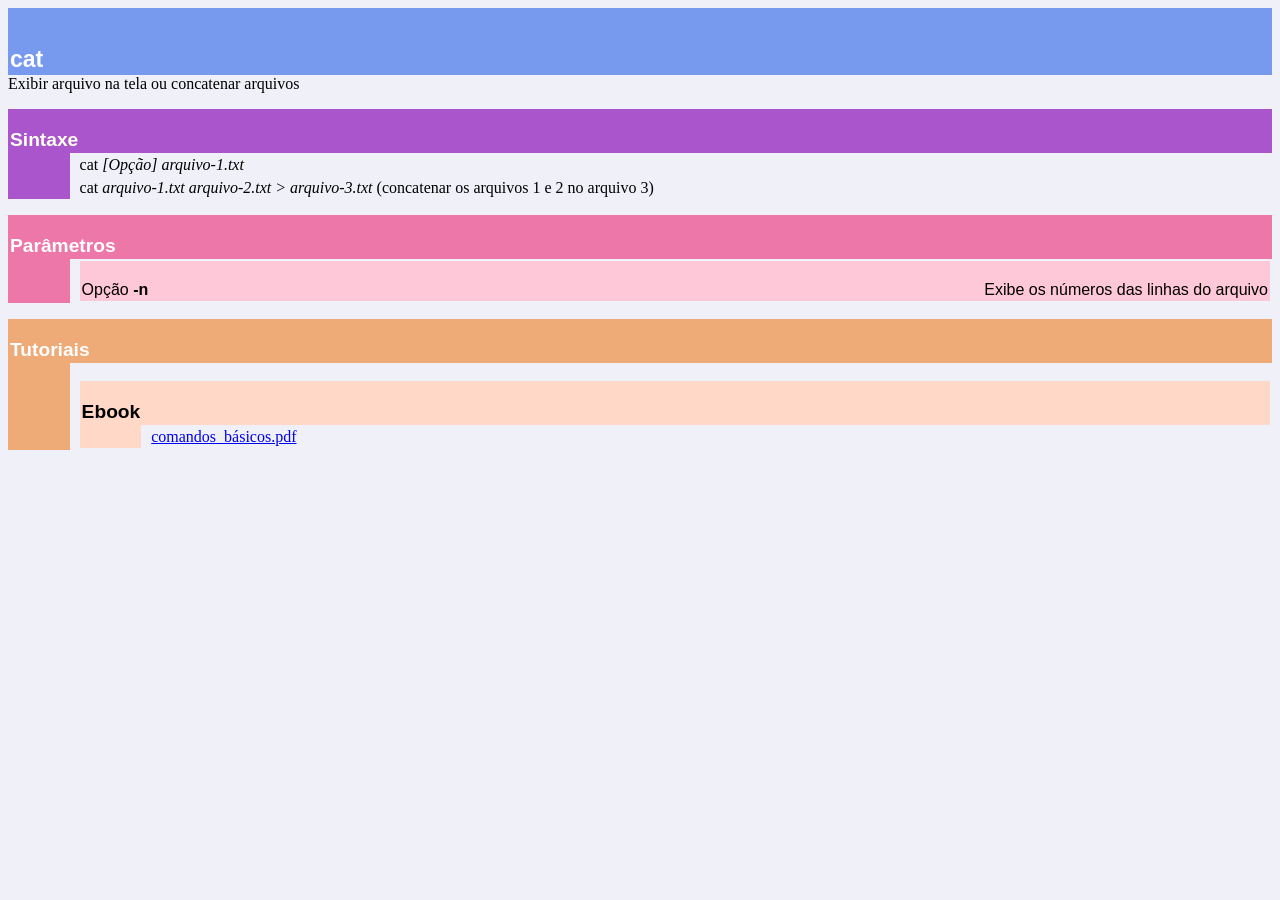
<file: Shell_script/comandos_basicos/cat.html>
<!doctype html>
    <html><head><meta charset="utf-8"><title>Shell script: cat</title>
    <link rel="icon" 
      type="image/png" 
      href="../favicon.ico" />
    <style type="text/css"><!--
    TT { font-family: lucidatypewriter, lucida console, courier }
    --></style></head><body bgcolor="#f0f0f8">
    
    <table width="100%" cellspacing=0 cellpadding=2 border=0
    summary="heading">
    <tr bgcolor="#7799ee">
    <td valign=bottom>&nbsp;<br>
    <font color="#ffffff" face="helvetica, arial">&nbsp;<br><big><big><strong>cat</strong></big></big></font></td
    ><td align=right valign=bottom>
        <font color="#ffffff" face="helvetica, arial">
        <!--<a href="ebook.pdf" title="Ebook comandos básicos">Tutorial</a>--></font>
        
    </td></tr></table>
    Exibir arquivo na tela ou concatenar arquivos
    
<!-- SINTAXE -->
    <p>
    <table width="100%" cellspacing=0 cellpadding=2 border=0 summary="section">
    <tr bgcolor="#aa55cc">
    <td colspan=3 valign=bottom>&nbsp;<br>
    <font color="#fffff" face="helvetica, arial"><big><strong>Sintaxe</strong></big></font></td></tr>
    
        <tr><td bgcolor="#aa55cc"><tt>&nbsp;&nbsp;&nbsp;&nbsp;&nbsp;&nbsp;</tt></td><td>&nbsp;</td>
<td width="100%">cat  <i>[Opção] arquivo-1.txt</i></td></tr>

<td bgcolor="#aa55cc"><tt>&nbsp;&nbsp;&nbsp;&nbsp;&nbsp;&nbsp;</tt></td><td>&nbsp;</td>
<td width="100%">cat  <i>arquivo-1.txt arquivo-2.txt > arquivo-3.txt</i> (concatenar os arquivos 1 e 2 no arquivo 3)</td></tr>

</table>


<!-- Parâmetros -->
    <p>
    <table width="100%" cellspacing=0 cellpadding=2 border=0 summary="section">
    <tr bgcolor="#ee77aa">
    <td colspan=3 valign=bottom>&nbsp;<br>
    <font color="#ffffff" face="helvetica, arial"><big><strong>Parâmetros</strong></big></font></td></tr>
    
        <tr><td bgcolor="#ee77aa"><tt>&nbsp;&nbsp;&nbsp;&nbsp;&nbsp;&nbsp;</tt></td><td>&nbsp;</td>
<td width="100%">
    <table width="100%" cellspacing=0 cellpadding=2 border=0
    summary="heading">
    <tr bgcolor="#ffc8d8">
    <td valign=bottom>
    <font color="#000000" face="helvetica, arial">&nbsp;<br>  Opção <strong>-n</strong> </font></td
    ><td align=right valign=bottom
    ><font color="#000000" face="helvetica, arial">	Exibe os números das linhas do arquivo <br>
</font></td></tr></table>
    
<!--
    <table width="100%" cellspacing=0 cellpadding=2 border=0
    summary="heading">
    <tr bgcolor="#f0f0f8">
    <td valign=bottom>
    <font color="#000000" face="helvetica, arial">&nbsp;<br>float   <strong>x0=m0</strong> </font></td
    ><td align=right valign=bottom
    ><font color="#000000" face="helvetica, arial">	CMP central <br>
</font></td></tr></table>

-->
    
</td></tr></table>

<!-- Exemplos de uso e tutoriais-->
   <p>
    <table width="100%" cellspacing=0 cellpadding=2 border=0 summary="section">
    <tr bgcolor="#eeaa77">
    <td colspan=3 valign=bottom>&nbsp;<br>
    <font color="#ffffff" face="helvetica, arial"><big><strong>Tutoriais</strong></big></font></td></tr>
    
        <tr><td bgcolor="#eeaa77"><tt>&nbsp;&nbsp;&nbsp;&nbsp;&nbsp;&nbsp;</tt></td><td>&nbsp;</td>
<td width="100%">
    <p>
    <table width="100%" cellspacing=0 cellpadding=2 border=0 summary="section">
    <tr bgcolor="#ffd8c8">
    <td colspan=3 valign=bottom>&nbsp;<br>
    <font color="#000000" face="helvetica, arial"><big><strong>Ebook</strong></big></font></td></tr>
    
        <tr><td bgcolor="#ffd8c8"><tt>&nbsp;&nbsp;&nbsp;&nbsp;&nbsp;&nbsp;</tt></td><td>&nbsp;</td>
<td width="100%">
                        <a href="ebook.pdf">comandos_básicos.pdf</a><br>
                    
                        </td></tr></table>
    </body></html>
</file>
